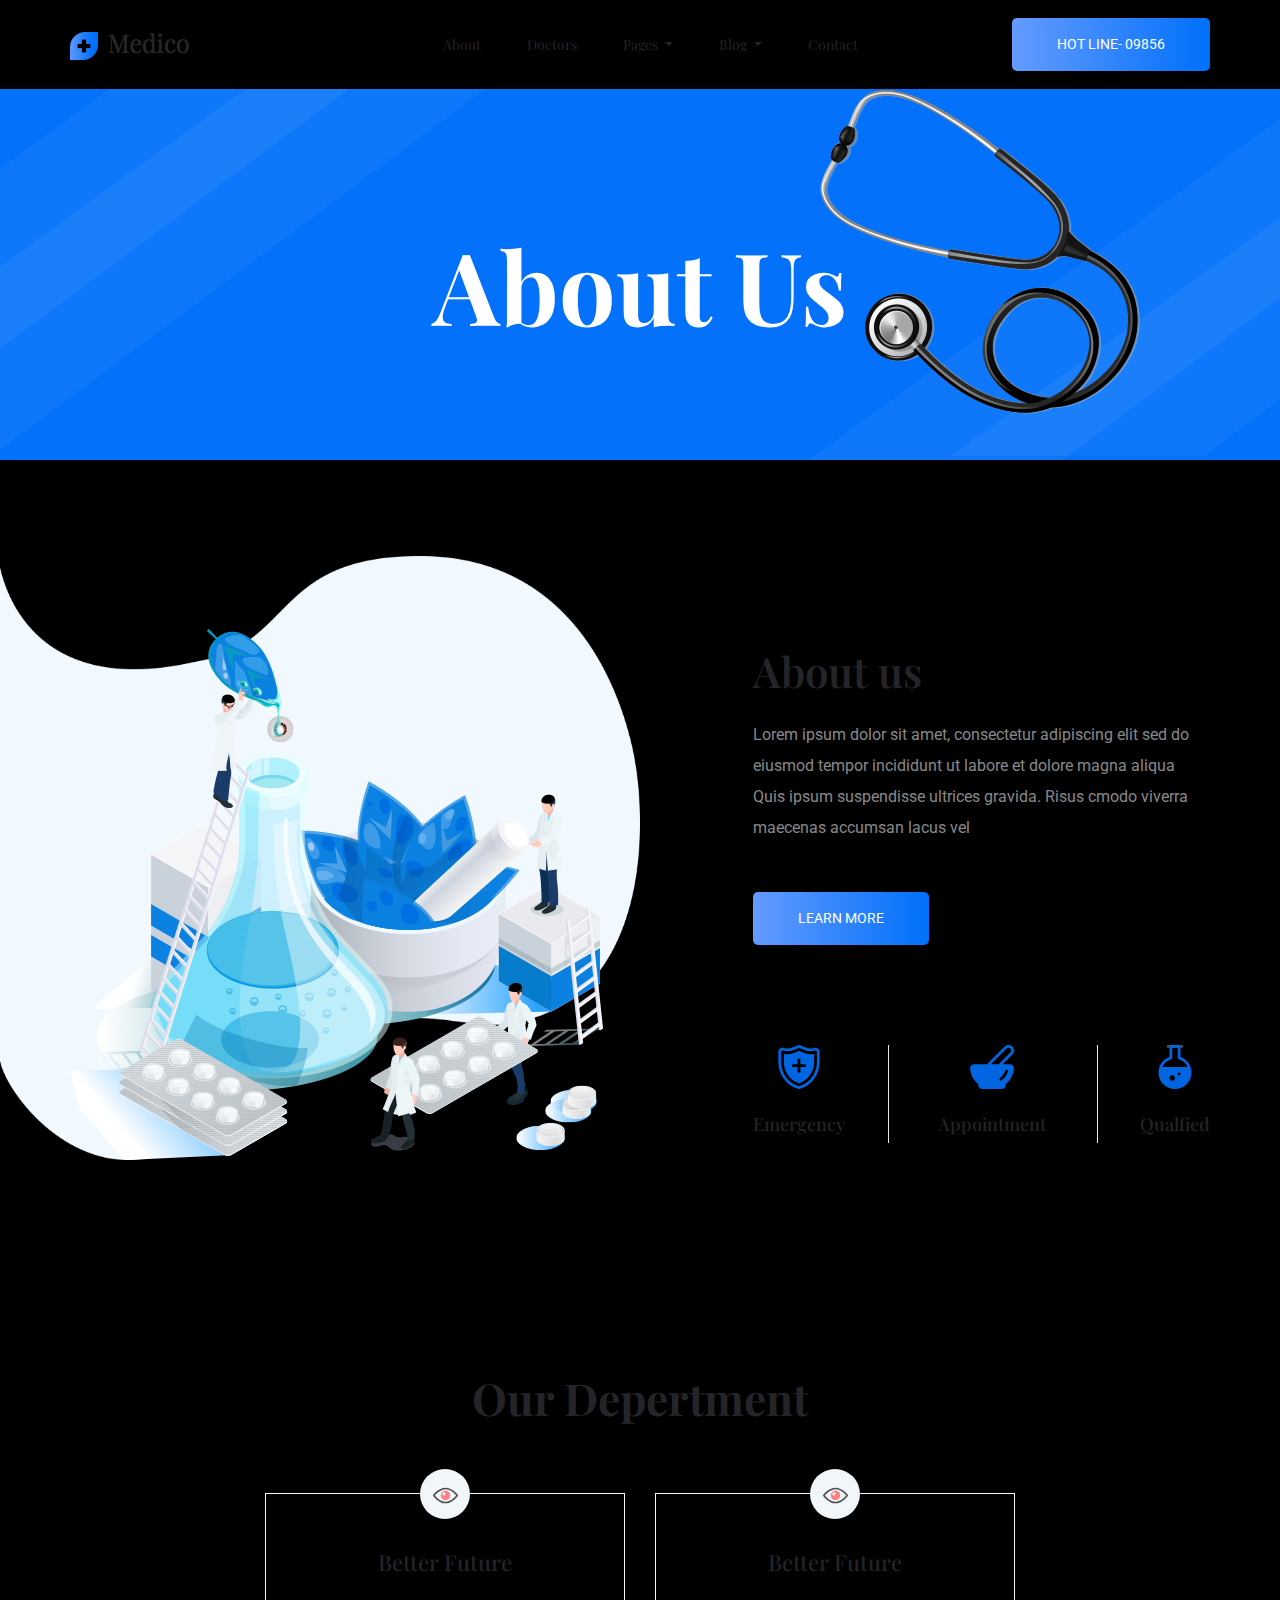
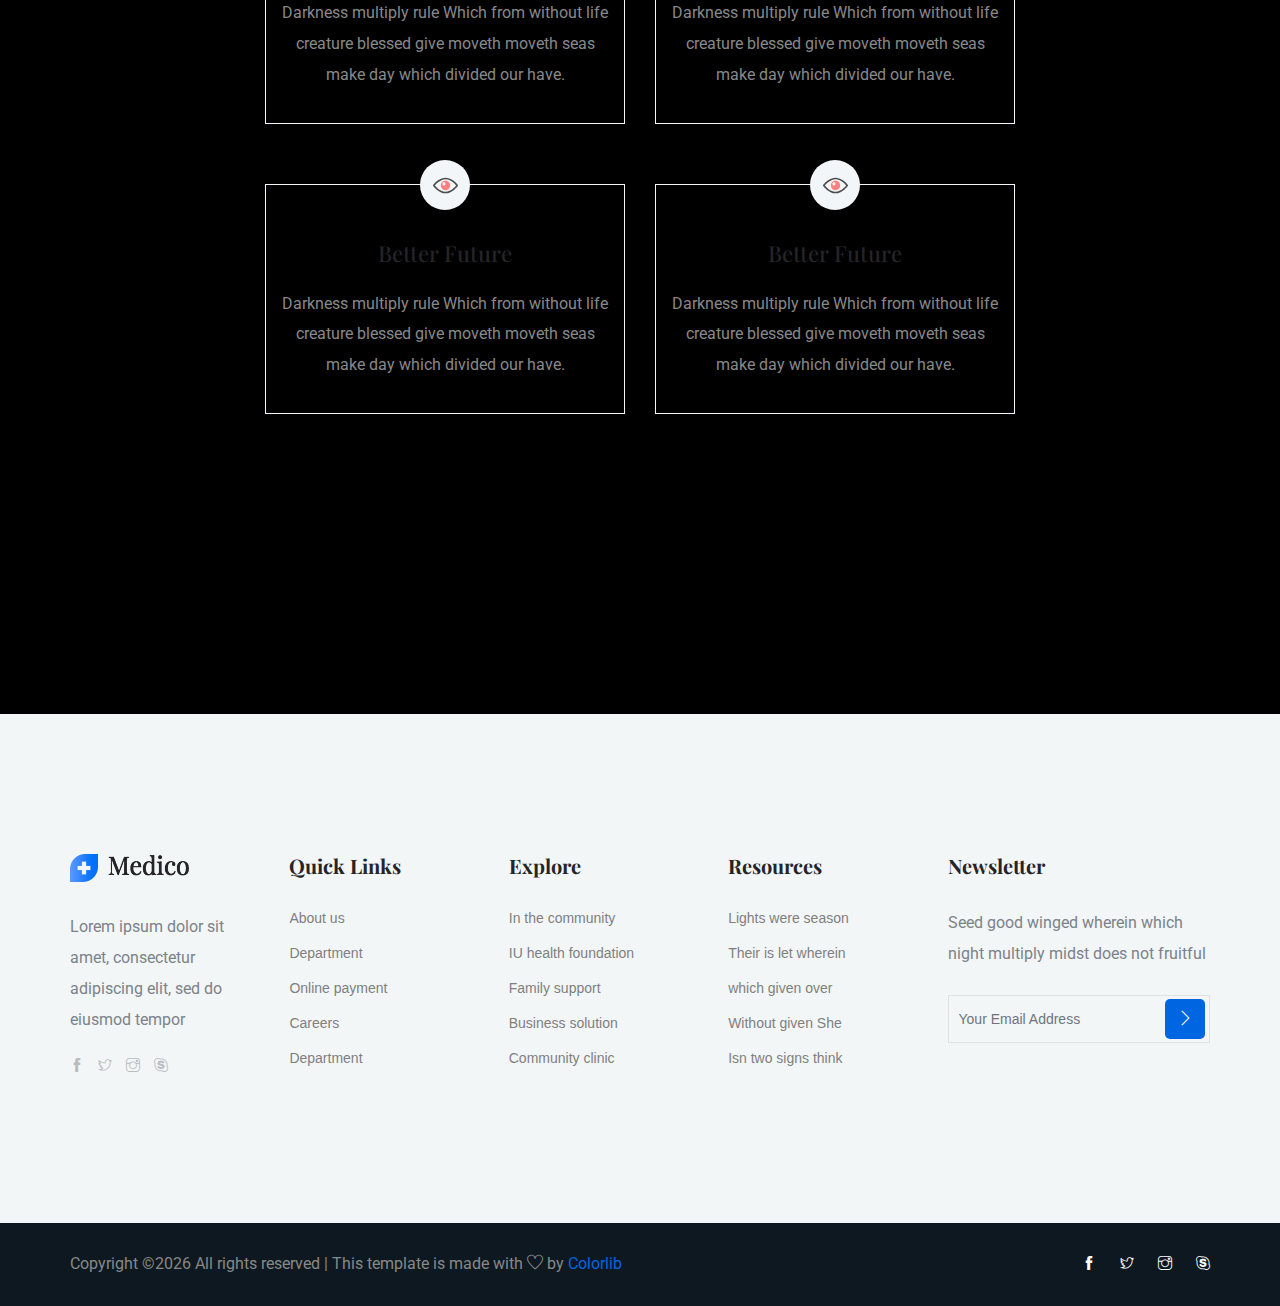
<file: about.html>
<!doctype html>
<html lang="en">

<head>
    <!-- Required meta tags -->
    <meta charset="utf-8">
    <meta name="viewport" content="width=device-width, initial-scale=1, shrink-to-fit=no">
    <title>medical</title>
    <link rel="icon" href="img/favicon.png">
    <!-- Bootstrap CSS -->
    <link rel="stylesheet" href="css/bootstrap.min.css">
    <!-- animate CSS -->
    <link rel="stylesheet" href="css/animate.css">
    <!-- owl carousel CSS -->
    <link rel="stylesheet" href="css/owl.carousel.min.css">
    <!-- themify CSS -->
    <link rel="stylesheet" href="css/themify-icons.css">
    <!-- flaticon CSS -->
    <link rel="stylesheet" href="css/flaticon.css">
    <!-- magnific popup CSS -->
    <link rel="stylesheet" href="css/magnific-popup.css">
    <!-- nice select CSS -->
    <link rel="stylesheet" href="css/nice-select.css">
    <!-- swiper CSS -->
    <link rel="stylesheet" href="css/slick.css">
    <!-- style CSS -->
    <link rel="stylesheet" href="css/style.css">
</head>

<body>
    <!--::header part start::-->
    <header class="main_menu">
        <div class="container">
            <div class="row align-items-center">
                <div class="col-lg-12">
                    <nav class="navbar navbar-expand-lg navbar-light">
                        <a class="navbar-brand" href="index.html"> <img src="img/logo.png" alt="logo"> </a>
                        <button class="navbar-toggler" type="button" data-toggle="collapse"
                            data-target="#navbarSupportedContent" aria-controls="navbarSupportedContent"
                            aria-expanded="false" aria-label="Toggle navigation">
                            <span class="navbar-toggler-icon"></span>
                        </button>

                        <div class="collapse navbar-collapse main-menu-item justify-content-center"
                            id="navbarSupportedContent">
                            <ul class="navbar-nav align-items-center">
                                <li class="nav-item active">
                                    <a class="nav-link" href="index.html">Home</a>
                                </li>
                                <li class="nav-item">
                                    <a class="nav-link" href="about.html">about</a>
                                </li>
                                <li class="nav-item">
                                    <a class="nav-link" href="Doctor.html">Doctors</a>
                                </li>

                                <li class="nav-item dropdown">
                                    <a class="nav-link dropdown-toggle" href="blog.html" id="navbarDropdown"
                                        role="button" data-toggle="dropdown" aria-haspopup="true" aria-expanded="false">
                                        Pages
                                    </a>
                                    <div class="dropdown-menu" aria-labelledby="navbarDropdown">
                                        <a class="dropdown-item" href="services.html">services</a>
                                        <a class="dropdown-item" href="dep.html">depertments</a>
                                        <a class="dropdown-item" href="elements.html">Elements</a>
                                    </div>
                                </li>
                                <li class="nav-item dropdown">
                                    <a class="nav-link dropdown-toggle" href="blog.html" id="navbarDropdown_1"
                                        role="button" data-toggle="dropdown" aria-haspopup="true" aria-expanded="false">
                                        blog
                                    </a>
                                    <div class="dropdown-menu" aria-labelledby="navbarDropdown_1">
                                        <a class="dropdown-item" href="blog.html">blog</a>
                                        <a class="dropdown-item" href="single-blog.html">Single blog</a>
                                    </div>
                                </li>

                                <li class="nav-item">
                                    <a class="nav-link" href="contact.html">Contact</a>
                                </li>
                            </ul>
                        </div>
                        <a class="btn_2 d-none d-lg-block" href="#">HOT LINE- 09856</a>
                    </nav>
                </div>
            </div>
        </div>
    </header>
    <!-- Header part end-->

    <!-- breadcrumb start-->
    <section class="breadcrumb_part breadcrumb_bg">
        <div class="container">
            <div class="row">
                <div class="col-lg-12">
                    <div class="breadcrumb_iner">
                        <div class="breadcrumb_iner_item">
                            <h2>about us</h2>
                        </div>
                    </div>
                </div>
            </div>
        </div>
    </section>
    <!-- breadcrumb start-->

    <!-- about us part start-->
    <section class="about_us single_about_padding">
        <div class="container">
            <div class="row justify-content-between align-items-center">
                <div class="col-md-6 col-lg-6">
                    <div class="about_us_img">
                        <img src="img/top_service.png" alt="">
                    </div>
                </div>
                <div class="col-md-6 col-lg-5">
                    <div class="about_us_text">
                        <h2>About us</h2>
                        <p>Lorem ipsum dolor sit amet, consectetur adipiscing elit sed
                            do eiusmod tempor incididunt ut labore et dolore magna aliqua
                            Quis ipsum suspendisse ultrices gravida. Risus cmodo viverra
                            maecenas accumsan lacus vel</p>
                        <a class="btn_2 " href="#">learn more</a>
                        <div class="banner_item">
                            <div class="single_item">
                                <img src="img/icon/banner_1.svg" alt="">
                                <h5>Emergency</h5>
                            </div>
                            <div class="single_item">
                                <img src="img/icon/banner_2.svg" alt="">
                                <h5>Appointment</h5>
                            </div>
                            <div class="single_item">
                                <img src="img/icon/banner_3.svg" alt="">
                                <h5>Qualfied</h5>
                            </div>
                        </div>
                    </div>
                </div>
            </div>
        </div>
    </section>
    <!-- about us part end-->

    <!-- our depertment part start-->
    <section class="our_depertment section_padding">
        <div class="container">
            <div class="row justify-content-center text-center">
                <div class="col-xl-12">
                    <div class="depertment_content">
                        <div class="row justify-content-center">
                            <div class="col-xl-8">
                                <h2>Our Depertment</h2>
                                <div class="row">
                                    <div class="col-lg-6 col-sm-6">
                                        <div class="single_our_depertment">
                                            <span class="our_depertment_icon"><img src="img/icon/feature_2.svg"
                                                    alt=""></span>
                                            <h4>Better Future</h4>
                                            <p>Darkness multiply rule Which from without life creature blessed
                                                give moveth moveth seas make day which divided our have.</p>
                                        </div>
                                    </div>
                                    <div class="col-lg-6 col-sm-6">
                                        <div class="single_our_depertment">
                                            <span class="our_depertment_icon"><img src="img/icon/feature_2.svg"
                                                    alt=""></span>
                                            <h4>Better Future</h4>
                                            <p>Darkness multiply rule Which from without life creature blessed
                                                give moveth moveth seas make day which divided our have.</p>
                                        </div>
                                    </div>
                                    <div class="col-lg-6 col-sm-6">
                                        <div class="single_our_depertment">
                                            <span class="our_depertment_icon"><img src="img/icon/feature_2.svg"
                                                    alt=""></span>
                                            <h4>Better Future</h4>
                                            <p>Darkness multiply rule Which from without life creature blessed
                                                give moveth moveth seas make day which divided our have.</p>
                                        </div>
                                    </div>
                                    <div class="col-lg-6 col-sm-6">
                                        <div class="single_our_depertment">
                                            <span class="our_depertment_icon"><img src="img/icon/feature_2.svg"
                                                    alt=""></span>
                                            <h4>Better Future</h4>
                                            <p>Darkness multiply rule Which from without life creature blessed
                                                give moveth moveth seas make day which divided our have.</p>
                                        </div>
                                    </div>
                                </div>
                            </div>
                        </div>

                    </div>
                </div>
            </div>
        </div>
    </section>
    <!-- our depertment part end-->

    <!-- footer part start-->
    <footer class="footer-area">
        <div class="footer section_padding">
            <div class="container">
                <div class="row justify-content-between">
                    <div class="col-xl-2 col-md-4 col-sm-6 single-footer-widget">
                        <a href="#" class="footer_logo"> <img src="img/logo.png" alt="#"> </a>
                        <p>Lorem ipsum dolor sit amet, consectetur adipiscing elit, sed do eiusmod tempor </p>
                        <div class="social_logo">
                            <a href="#"><i class="ti-facebook"></i></a>
                            <a href="#"> <i class="ti-twitter"></i> </a>
                            <a href="#"><i class="ti-instagram"></i></a>
                            <a href="#"><i class="ti-skype"></i></a>
                        </div>
                    </div>
                    <div class="col-xl-2 col-sm-6 col-md-4 single-footer-widget">
                        <h4>Quick Links</h4>
                        <ul>
                            <li><a href="#">About us</a></li>
                            <li><a href="#">Department</a></li>
                            <li><a href="#"> Online payment</a></li>
                            <li><a href="#">Careers</a></li>
                            <li><a href="#">Department</a></li>
                        </ul>
                    </div>
                    <div class="col-xl-2 col-sm-6 col-md-4 single-footer-widget">
                        <h4>Explore</h4>
                        <ul>
                            <li><a href="#">In the community</a></li>
                            <li><a href="#">IU health foundation</a></li>
                            <li><a href="#">Family support </a></li>
                            <li><a href="#">Business solution</a></li>
                            <li><a href="#">Community clinic</a></li>
                        </ul>
                    </div>
                    <div class="col-xl-2 col-sm-6 col-md-6 single-footer-widget">
                        <h4>Resources</h4>
                        <ul>
                            <li><a href="#">Lights were season</a></li>
                            <li><a href="#"> Their is let wherein</a></li>
                            <li><a href="#">which given over</a></li>
                            <li><a href="#">Without given She</a></li>
                            <li><a href="#">Isn two signs think</a></li>
                        </ul>
                    </div>
                    <div class="col-xl-3 col-sm-6 col-md-6 single-footer-widget">
                        <h4>Newsletter</h4>
                        <p>Seed good winged wherein which night multiply
                            midst does not fruitful</p>
                        <div class="form-wrap" id="mc_embed_signup">
                            <form target="_blank"
                                action="https://spondonit.us12.list-manage.com/subscribe/post?u=1462626880ade1ac87bd9c93a&amp;id=92a4423d01"
                                method="get" class="form-inline">
                                <input class="form-control" name="EMAIL" placeholder="Your Email Address"
                                    onfocus="this.placeholder = ''" onblur="this.placeholder = 'Your Email Address '"
                                    required="" type="email">
                                <button class="click-btn btn btn-default text-uppercase"> <i class="ti-angle-right"></i>
                                </button>
                                <div style="position: absolute; left: -5000px;">
                                    <input name="b_36c4fd991d266f23781ded980_aefe40901a" tabindex="-1" value=""
                                        type="text">
                                </div>

                                <div class="info"></div>
                            </form>
                        </div>
                    </div>
                </div>
            </div>
        </div>

        <div class="copyright_part">
            <div class="container">
                <div class="row align-items-center">
                    <p class="footer-text m-0 col-lg-8 col-md-12"><!-- Link back to Colorlib can't be removed. Template is licensed under CC BY 3.0. -->
Copyright &copy;<script>document.write(new Date().getFullYear());</script> All rights reserved | This template is made with <i class="ti-heart" aria-hidden="true"></i> by <a href="https://colorlib.com" target="_blank">Colorlib</a>
<!-- Link back to Colorlib can't be removed. Template is licensed under CC BY 3.0. -->
</p>
                    <div class="col-lg-4 col-md-12 text-center text-lg-right footer-social">
                        <a href="#"><i class="ti-facebook"></i></a>
                        <a href="#"> <i class="ti-twitter"></i> </a>
                        <a href="#"><i class="ti-instagram"></i></a>
                        <a href="#"><i class="ti-skype"></i></a>
                    </div>
                </div>
            </div>
        </div>
    </footer>

    <!-- footer part end-->

    <!-- jquery plugins here-->

    <script src="js/jquery-1.12.1.min.js"></script>
    <!-- popper js -->
    <script src="js/popper.min.js"></script>
    <!-- bootstrap js -->
    <script src="js/bootstrap.min.js"></script>
    <!-- owl carousel js -->
    <script src="js/owl.carousel.min.js"></script>
    <script src="js/jquery.nice-select.min.js"></script>
    <!-- contact js -->
    <script src="js/jquery.ajaxchimp.min.js"></script>
    <script src="js/jquery.form.js"></script>
    <script src="js/jquery.validate.min.js"></script>
    <script src="js/mail-script.js"></script>
    <script src="js/contact.js"></script>
    <!-- custom js -->
    <script src="js/custom.js"></script>
</body>

</html>
</file>
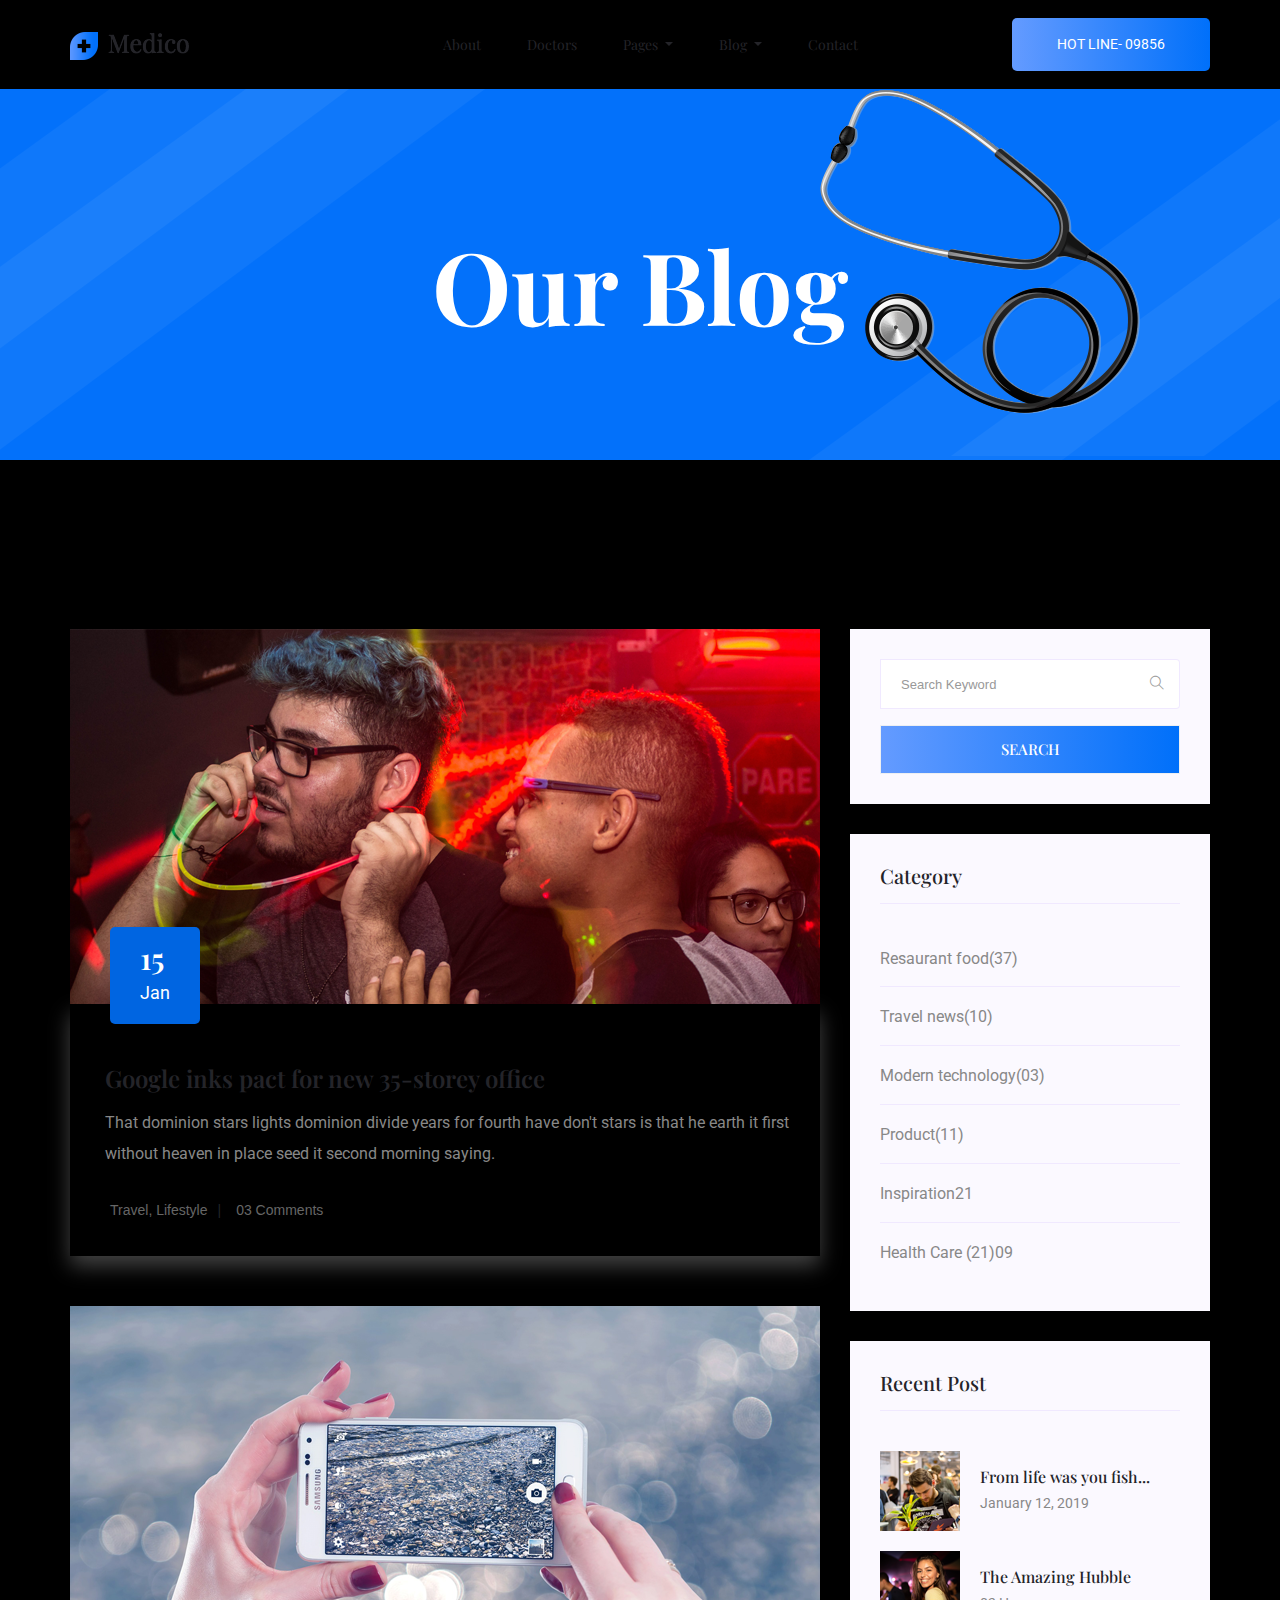
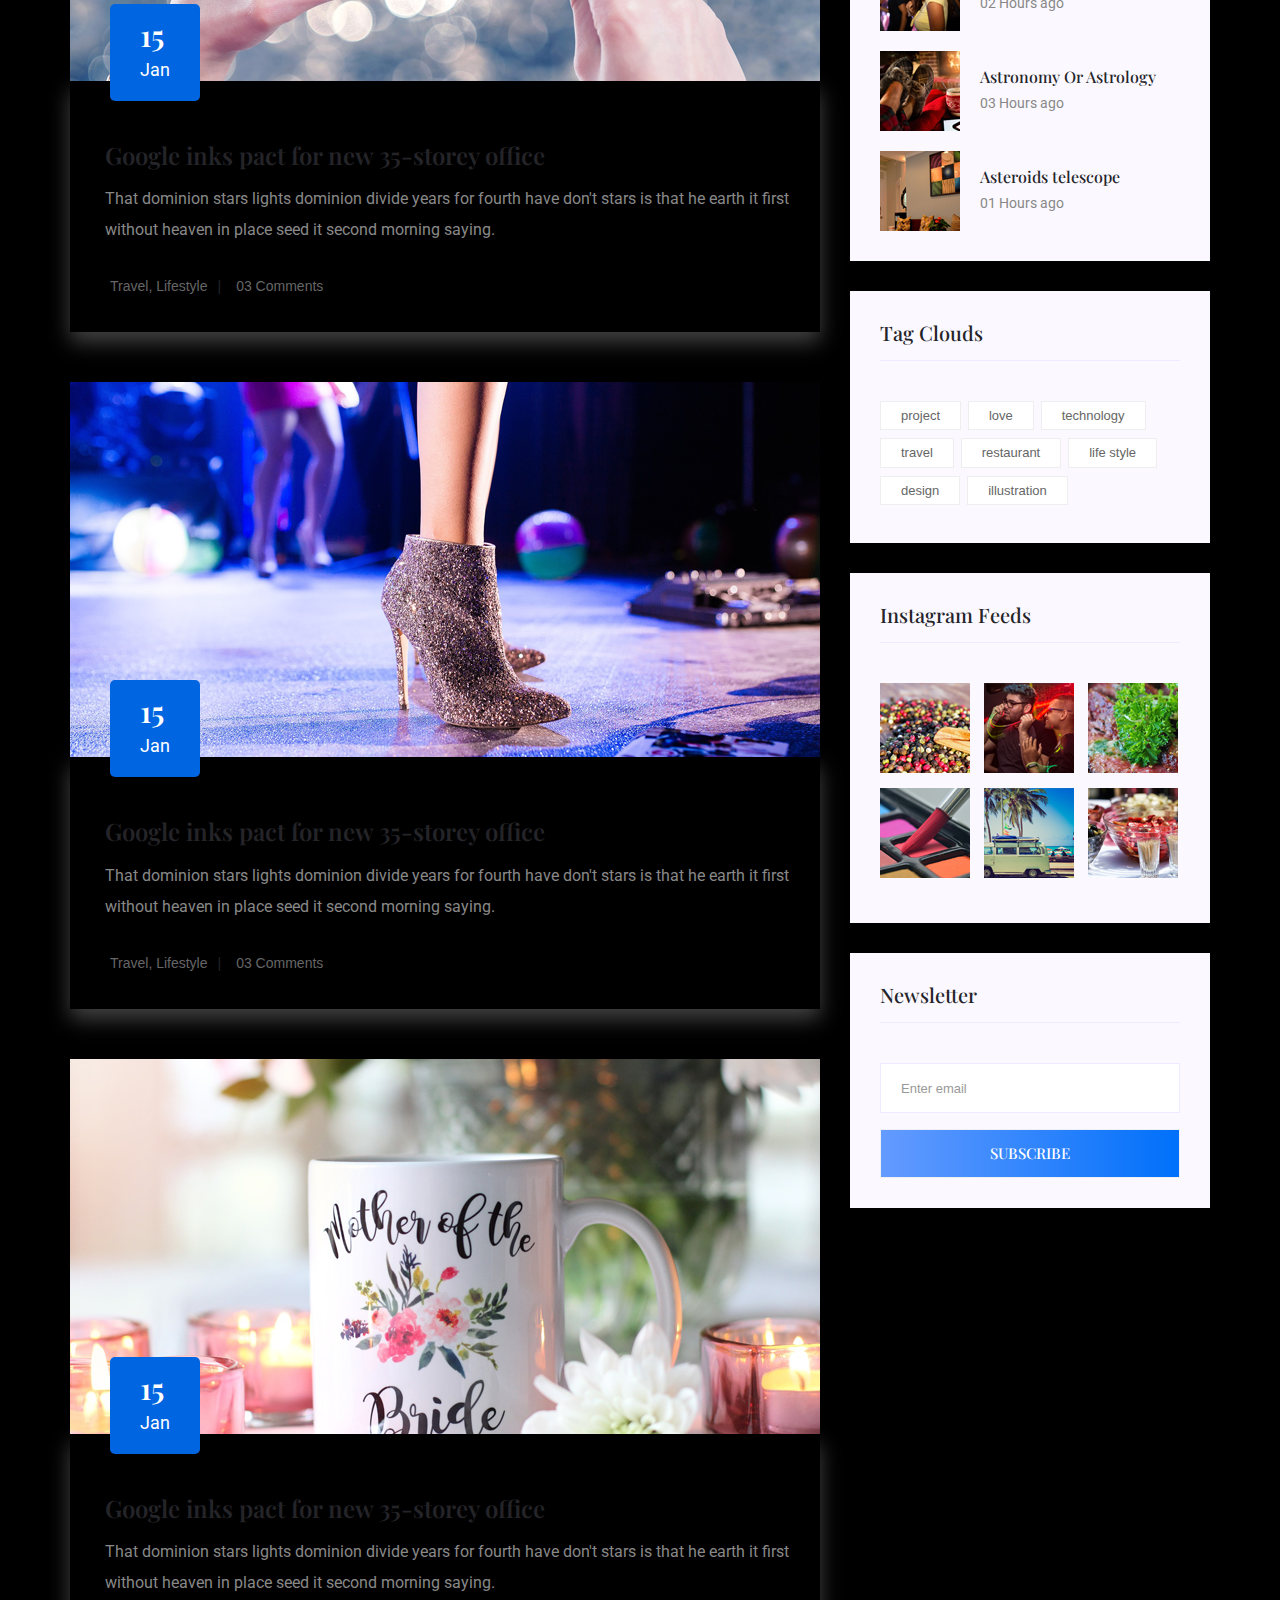
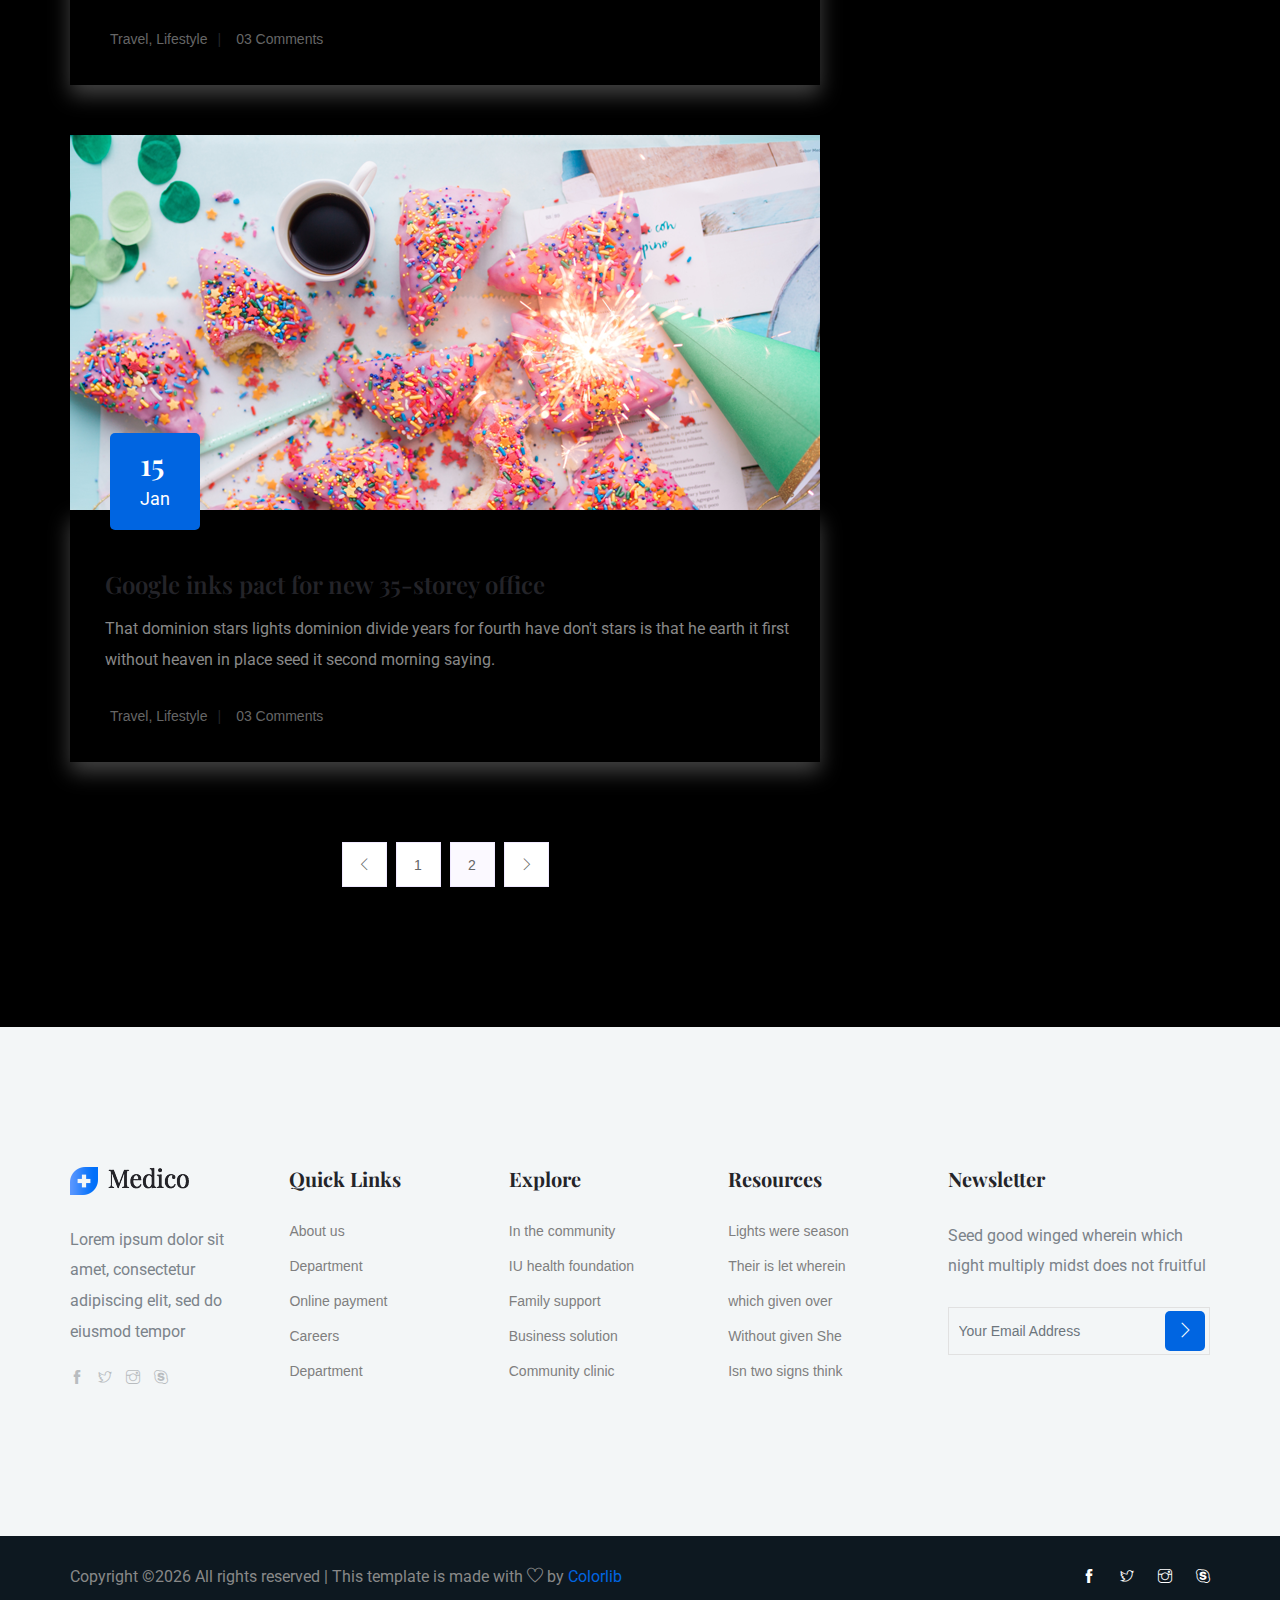
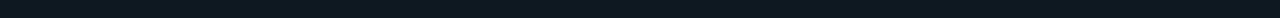
<file: blog.html>
<!doctype html>
<html lang="en">

<head>
    <!-- Required meta tags -->
    <meta charset="utf-8">
    <meta name="viewport" content="width=device-width, initial-scale=1, shrink-to-fit=no">
    <title>medical</title>
    <link rel="icon" href="img/favicon.png">
    <!-- Bootstrap CSS -->
    <link rel="stylesheet" href="css/bootstrap.min.css">
    <!-- animate CSS -->
    <link rel="stylesheet" href="css/animate.css">
    <!-- owl carousel CSS -->
    <link rel="stylesheet" href="css/owl.carousel.min.css">
    <!-- themify CSS -->
    <link rel="stylesheet" href="css/themify-icons.css">
    <!-- flaticon CSS -->
    <link rel="stylesheet" href="css/flaticon.css">
    <!-- magnific popup CSS -->
    <link rel="stylesheet" href="css/magnific-popup.css">
    <!-- nice select CSS -->
    <link rel="stylesheet" href="css/nice-select.css">
    <!-- swiper CSS -->
    <link rel="stylesheet" href="css/slick.css">
    <!-- style CSS -->
    <link rel="stylesheet" href="css/style.css">
</head>

<body>
    <!--::header part start::-->
    <header class="main_menu">
        <div class="container">
            <div class="row align-items-center">
                <div class="col-lg-12">
                    <nav class="navbar navbar-expand-lg navbar-light">
                        <a class="navbar-brand" href="index.html"> <img src="img/logo.png" alt="logo"> </a>
                        <button class="navbar-toggler" type="button" data-toggle="collapse"
                            data-target="#navbarSupportedContent" aria-controls="navbarSupportedContent"
                            aria-expanded="false" aria-label="Toggle navigation">
                            <span class="navbar-toggler-icon"></span>
                        </button>

                        <div class="collapse navbar-collapse main-menu-item justify-content-center"
                            id="navbarSupportedContent">
                            <ul class="navbar-nav align-items-center">
                                <li class="nav-item active">
                                    <a class="nav-link" href="index.html">Home</a>
                                </li>
                                <li class="nav-item">
                                    <a class="nav-link" href="about.html">about</a>
                                </li>
                                <li class="nav-item">
                                    <a class="nav-link" href="Doctor.html">Doctors</a>
                                </li>

                                <li class="nav-item dropdown">
                                    <a class="nav-link dropdown-toggle" href="blog.html" id="navbarDropdown"
                                        role="button" data-toggle="dropdown" aria-haspopup="true" aria-expanded="false">
                                        Pages
                                    </a>
                                    <div class="dropdown-menu" aria-labelledby="navbarDropdown">
                                        <a class="dropdown-item" href="services.html">services</a>
                                        <a class="dropdown-item" href="dep.html">depertments</a>
                                        <a class="dropdown-item" href="elements.html">Elements</a>
                                    </div>
                                </li>
                                <li class="nav-item dropdown">
                                    <a class="nav-link dropdown-toggle" href="blog.html" id="navbarDropdown_1"
                                        role="button" data-toggle="dropdown" aria-haspopup="true" aria-expanded="false">
                                        blog
                                    </a>
                                    <div class="dropdown-menu" aria-labelledby="navbarDropdown_1">
                                        <a class="dropdown-item" href="blog.html">blog</a>
                                        <a class="dropdown-item" href="single-blog.html">Single blog</a>
                                    </div>
                                </li>

                                <li class="nav-item">
                                    <a class="nav-link" href="contact.html">Contact</a>
                                </li>
                            </ul>
                        </div>
                        <a class="btn_2 d-none d-lg-block" href="#">HOT LINE- 09856</a>
                    </nav>
                </div>
            </div>
        </div>
    </header>
    <!-- Header part end-->

    <!-- breadcrumb start-->
    <section class="breadcrumb_part breadcrumb_bg">
        <div class="container">
            <div class="row">
                <div class="col-lg-12">
                    <div class="breadcrumb_iner">
                        <div class="breadcrumb_iner_item">
                            <h2>our blog</h2>
                        </div>
                    </div>
                </div>
            </div>
        </div>
    </section>
    <!-- breadcrumb start-->


    <!--================Blog Area =================-->
    <section class="blog_area section_padding">
        <div class="container">
            <div class="row">
                <div class="col-lg-8 mb-5 mb-lg-0">
                    <div class="blog_left_sidebar">
                        <article class="blog_item">
                            <div class="blog_item_img">
                                <img class="card-img rounded-0" src="img/blog/single_blog_1.png" alt="">
                                <a href="#" class="blog_item_date">
                                    <h3>15</h3>
                                    <p>Jan</p>
                                </a>
                            </div>

                            <div class="blog_details">
                                <a class="d-inline-block" href="single-blog.html">
                                    <h2>Google inks pact for new 35-storey office</h2>
                                </a>
                                <p>That dominion stars lights dominion divide years for fourth have don't stars is that
                                    he earth it first without heaven in place seed it second morning saying.</p>
                                <ul class="blog-info-link">
                                    <li><a href="#"><i class="far fa-user"></i> Travel, Lifestyle</a></li>
                                    <li><a href="#"><i class="far fa-comments"></i> 03 Comments</a></li>
                                </ul>
                            </div>
                        </article>

                        <article class="blog_item">
                            <div class="blog_item_img">
                                <img class="card-img rounded-0" src="img/blog/single_blog_2.png" alt="">
                                <a href="#" class="blog_item_date">
                                    <h3>15</h3>
                                    <p>Jan</p>
                                </a>
                            </div>

                            <div class="blog_details">
                                <a class="d-inline-block" href="single-blog.html">
                                    <h2>Google inks pact for new 35-storey office</h2>
                                </a>
                                <p>That dominion stars lights dominion divide years for fourth have don't stars is that
                                    he earth it first without heaven in place seed it second morning saying.</p>
                                <ul class="blog-info-link">
                                    <li><a href="#"><i class="far fa-user"></i> Travel, Lifestyle</a></li>
                                    <li><a href="#"><i class="far fa-comments"></i> 03 Comments</a></li>
                                </ul>
                            </div>
                        </article>

                        <article class="blog_item">
                            <div class="blog_item_img">
                                <img class="card-img rounded-0" src="img/blog/single_blog_3.png" alt="">
                                <a href="#" class="blog_item_date">
                                    <h3>15</h3>
                                    <p>Jan</p>
                                </a>
                            </div>

                            <div class="blog_details">
                                <a class="d-inline-block" href="single-blog.html">
                                    <h2>Google inks pact for new 35-storey office</h2>
                                </a>
                                <p>That dominion stars lights dominion divide years for fourth have don't stars is that
                                    he earth it first without heaven in place seed it second morning saying.</p>
                                <ul class="blog-info-link">
                                    <li><a href="#"><i class="far fa-user"></i> Travel, Lifestyle</a></li>
                                    <li><a href="#"><i class="far fa-comments"></i> 03 Comments</a></li>
                                </ul>
                            </div>
                        </article>

                        <article class="blog_item">
                            <div class="blog_item_img">
                                <img class="card-img rounded-0" src="img/blog/single_blog_4.png" alt="">
                                <a href="#" class="blog_item_date">
                                    <h3>15</h3>
                                    <p>Jan</p>
                                </a>
                            </div>

                            <div class="blog_details">
                                <a class="d-inline-block" href="single-blog.html">
                                    <h2>Google inks pact for new 35-storey office</h2>
                                </a>
                                <p>That dominion stars lights dominion divide years for fourth have don't stars is that
                                    he earth it first without heaven in place seed it second morning saying.</p>
                                <ul class="blog-info-link">
                                    <li><a href="#"><i class="far fa-user"></i> Travel, Lifestyle</a></li>
                                    <li><a href="#"><i class="far fa-comments"></i> 03 Comments</a></li>
                                </ul>
                            </div>
                        </article>

                        <article class="blog_item">
                            <div class="blog_item_img">
                                <img class="card-img rounded-0" src="img/blog/single_blog_5.png" alt="">
                                <a href="#" class="blog_item_date">
                                    <h3>15</h3>
                                    <p>Jan</p>
                                </a>
                            </div>

                            <div class="blog_details">
                                <a class="d-inline-block" href="single-blog.html">
                                    <h2>Google inks pact for new 35-storey office</h2>
                                </a>
                                <p>That dominion stars lights dominion divide years for fourth have don't stars is that
                                    he earth it first without heaven in place seed it second morning saying.</p>
                                <ul class="blog-info-link">
                                    <li><a href="#"><i class="far fa-user"></i> Travel, Lifestyle</a></li>
                                    <li><a href="#"><i class="far fa-comments"></i> 03 Comments</a></li>
                                </ul>
                            </div>
                        </article>

                        <nav class="blog-pagination justify-content-center d-flex">
                            <ul class="pagination">
                                <li class="page-item">
                                    <a href="#" class="page-link" aria-label="Previous">
                                        <i class="ti-angle-left"></i>
                                    </a>
                                </li>
                                <li class="page-item">
                                    <a href="#" class="page-link">1</a>
                                </li>
                                <li class="page-item active">
                                    <a href="#" class="page-link">2</a>
                                </li>
                                <li class="page-item">
                                    <a href="#" class="page-link" aria-label="Next">
                                        <i class="ti-angle-right"></i>
                                    </a>
                                </li>
                            </ul>
                        </nav>
                    </div>
                </div>
                <div class="col-lg-4">
                    <div class="blog_right_sidebar">
                        <aside class="single_sidebar_widget search_widget">
                            <form action="#">
                                <div class="form-group">
                                    <div class="input-group mb-3">
                                        <input type="text" class="form-control" placeholder='Search Keyword'
                                            onfocus="this.placeholder = ''"
                                            onblur="this.placeholder = 'Search Keyword'">
                                        <div class="input-group-append">
                                            <button class="btn" type="button"><i class="ti-search"></i></button>
                                        </div>
                                    </div>
                                </div>
                                <button class="button rounded-0 primary-bg text-white w-100 btn_1"
                                    type="submit">Search</button>
                            </form>
                        </aside>

                        <aside class="single_sidebar_widget post_category_widget">
                            <h4 class="widget_title">Category</h4>
                            <ul class="list cat-list">
                                <li>
                                    <a href="#" class="d-flex">
                                        <p>Resaurant food</p>
                                        <p>(37)</p>
                                    </a>
                                </li>
                                <li>
                                    <a href="#" class="d-flex">
                                        <p>Travel news</p>
                                        <p>(10)</p>
                                    </a>
                                </li>
                                <li>
                                    <a href="#" class="d-flex">
                                        <p>Modern technology</p>
                                        <p>(03)</p>
                                    </a>
                                </li>
                                <li>
                                    <a href="#" class="d-flex">
                                        <p>Product</p>
                                        <p>(11)</p>
                                    </a>
                                </li>
                                <li>
                                    <a href="#" class="d-flex">
                                        <p>Inspiration</p>
                                        <p>21</p>
                                    </a>
                                </li>
                                <li>
                                    <a href="#" class="d-flex">
                                        <p>Health Care (21)</p>
                                        <p>09</p>
                                    </a>
                                </li>
                            </ul>
                        </aside>

                        <aside class="single_sidebar_widget popular_post_widget">
                            <h3 class="widget_title">Recent Post</h3>
                            <div class="media post_item">
                                <img src="img/post/post_1.png" alt="post">
                                <div class="media-body">
                                    <a href="single-blog.html">
                                        <h3>From life was you fish...</h3>
                                    </a>
                                    <p>January 12, 2019</p>
                                </div>
                            </div>
                            <div class="media post_item">
                                <img src="img/post/post_2.png" alt="post">
                                <div class="media-body">
                                    <a href="single-blog.html">
                                        <h3>The Amazing Hubble</h3>
                                    </a>
                                    <p>02 Hours ago</p>
                                </div>
                            </div>
                            <div class="media post_item">
                                <img src="img/post/post_3.png" alt="post">
                                <div class="media-body">
                                    <a href="single-blog.html">
                                        <h3>Astronomy Or Astrology</h3>
                                    </a>
                                    <p>03 Hours ago</p>
                                </div>
                            </div>
                            <div class="media post_item">
                                <img src="img/post/post_4.png" alt="post">
                                <div class="media-body">
                                    <a href="single-blog.html">
                                        <h3>Asteroids telescope</h3>
                                    </a>
                                    <p>01 Hours ago</p>
                                </div>
                            </div>
                        </aside>
                        <aside class="single_sidebar_widget tag_cloud_widget">
                            <h4 class="widget_title">Tag Clouds</h4>
                            <ul class="list">
                                <li>
                                    <a href="#">project</a>
                                </li>
                                <li>
                                    <a href="#">love</a>
                                </li>
                                <li>
                                    <a href="#">technology</a>
                                </li>
                                <li>
                                    <a href="#">travel</a>
                                </li>
                                <li>
                                    <a href="#">restaurant</a>
                                </li>
                                <li>
                                    <a href="#">life style</a>
                                </li>
                                <li>
                                    <a href="#">design</a>
                                </li>
                                <li>
                                    <a href="#">illustration</a>
                                </li>
                            </ul>
                        </aside>


                        <aside class="single_sidebar_widget instagram_feeds">
                            <h4 class="widget_title">Instagram Feeds</h4>
                            <ul class="instagram_row flex-wrap">
                                <li>
                                    <a href="#">
                                        <img class="img-fluid" src="img/post/post_5.png" alt="">
                                    </a>
                                </li>
                                <li>
                                    <a href="#">
                                        <img class="img-fluid" src="img/post/post_6.png" alt="">
                                    </a>
                                </li>
                                <li>
                                    <a href="#">
                                        <img class="img-fluid" src="img/post/post_7.png" alt="">
                                    </a>
                                </li>
                                <li>
                                    <a href="#">
                                        <img class="img-fluid" src="img/post/post_8.png" alt="">
                                    </a>
                                </li>
                                <li>
                                    <a href="#">
                                        <img class="img-fluid" src="img/post/post_9.png" alt="">
                                    </a>
                                </li>
                                <li>
                                    <a href="#">
                                        <img class="img-fluid" src="img/post/post_10.png" alt="">
                                    </a>
                                </li>
                            </ul>
                        </aside>


                        <aside class="single_sidebar_widget newsletter_widget">
                            <h4 class="widget_title">Newsletter</h4>

                            <form action="#">
                                <div class="form-group">
                                    <input type="email" class="form-control" onfocus="this.placeholder = ''"
                                        onblur="this.placeholder = 'Enter email'" placeholder='Enter email' required>
                                </div>
                                <button class="button rounded-0 primary-bg text-white w-100 btn_1"
                                    type="submit">Subscribe</button>
                            </form>
                        </aside>
                    </div>
                </div>
            </div>
        </div>
    </section>
    <!--================Blog Area =================-->

    <!-- footer part start-->
    <footer class="footer-area">
        <div class="footer section_padding">
            <div class="container">
                <div class="row justify-content-between">
                    <div class="col-xl-2 col-md-4 col-sm-6 single-footer-widget">
                        <a href="#" class="footer_logo"> <img src="img/logo.png" alt="#"> </a>
                        <p>Lorem ipsum dolor sit amet, consectetur adipiscing elit, sed do eiusmod tempor </p>
                        <div class="social_logo">
                            <a href="#"><i class="ti-facebook"></i></a>
                            <a href="#"> <i class="ti-twitter"></i> </a>
                            <a href="#"><i class="ti-instagram"></i></a>
                            <a href="#"><i class="ti-skype"></i></a>
                        </div>
                    </div>
                    <div class="col-xl-2 col-sm-6 col-md-4 single-footer-widget">
                        <h4>Quick Links</h4>
                        <ul>
                            <li><a href="#">About us</a></li>
                            <li><a href="#">Department</a></li>
                            <li><a href="#"> Online payment</a></li>
                            <li><a href="#">Careers</a></li>
                            <li><a href="#">Department</a></li>
                        </ul>
                    </div>
                    <div class="col-xl-2 col-sm-6 col-md-4 single-footer-widget">
                        <h4>Explore</h4>
                        <ul>
                            <li><a href="#">In the community</a></li>
                            <li><a href="#">IU health foundation</a></li>
                            <li><a href="#">Family support </a></li>
                            <li><a href="#">Business solution</a></li>
                            <li><a href="#">Community clinic</a></li>
                        </ul>
                    </div>
                    <div class="col-xl-2 col-sm-6 col-md-6 single-footer-widget">
                        <h4>Resources</h4>
                        <ul>
                            <li><a href="#">Lights were season</a></li>
                            <li><a href="#"> Their is let wherein</a></li>
                            <li><a href="#">which given over</a></li>
                            <li><a href="#">Without given She</a></li>
                            <li><a href="#">Isn two signs think</a></li>
                        </ul>
                    </div>
                    <div class="col-xl-3 col-sm-6 col-md-6 single-footer-widget">
                        <h4>Newsletter</h4>
                        <p>Seed good winged wherein which night multiply
                            midst does not fruitful</p>
                        <div class="form-wrap" id="mc_embed_signup">
                            <form target="_blank"
                                action="https://spondonit.us12.list-manage.com/subscribe/post?u=1462626880ade1ac87bd9c93a&amp;id=92a4423d01"
                                method="get" class="form-inline">
                                <input class="form-control" name="EMAIL" placeholder="Your Email Address"
                                    onfocus="this.placeholder = ''" onblur="this.placeholder = 'Your Email Address '"
                                    required="" type="email">
                                <button class="click-btn btn btn-default text-uppercase"> <i class="ti-angle-right"></i>
                                </button>
                                <div style="position: absolute; left: -5000px;">
                                    <input name="b_36c4fd991d266f23781ded980_aefe40901a" tabindex="-1" value=""
                                        type="text">
                                </div>

                                <div class="info"></div>
                            </form>
                        </div>
                    </div>
                </div>
            </div>
        </div>

        <div class="copyright_part">
            <div class="container">
                <div class="row align-items-center">
                    <p class="footer-text m-0 col-lg-8 col-md-12"><!-- Link back to Colorlib can't be removed. Template is licensed under CC BY 3.0. -->
Copyright &copy;<script>document.write(new Date().getFullYear());</script> All rights reserved | This template is made with <i class="ti-heart" aria-hidden="true"></i> by <a href="https://colorlib.com" target="_blank">Colorlib</a>
<!-- Link back to Colorlib can't be removed. Template is licensed under CC BY 3.0. -->
</p>
                    <div class="col-lg-4 col-md-12 text-center text-lg-right footer-social">
                        <a href="#"><i class="ti-facebook"></i></a>
                        <a href="#"> <i class="ti-twitter"></i> </a>
                        <a href="#"><i class="ti-instagram"></i></a>
                        <a href="#"><i class="ti-skype"></i></a>
                    </div>
                </div>
            </div>
        </div>
    </footer>

    <!-- footer part end-->

    <!-- jquery plugins here-->

    <script src="js/jquery-1.12.1.min.js"></script>
    <!-- popper js -->
    <script src="js/popper.min.js"></script>
    <!-- bootstrap js -->
    <script src="js/bootstrap.min.js"></script>
    <!-- owl carousel js -->
    <script src="js/owl.carousel.min.js"></script>
    <script src="js/jquery.nice-select.min.js"></script>
    <!-- contact js -->
    <script src="js/jquery.ajaxchimp.min.js"></script>
    <script src="js/jquery.form.js"></script>
    <script src="js/jquery.validate.min.js"></script>
    <script src="js/mail-script.js"></script>
    <script src="js/contact.js"></script>
    <!-- custom js -->
    <script src="js/custom.js"></script>
</body>

</html>
</file>
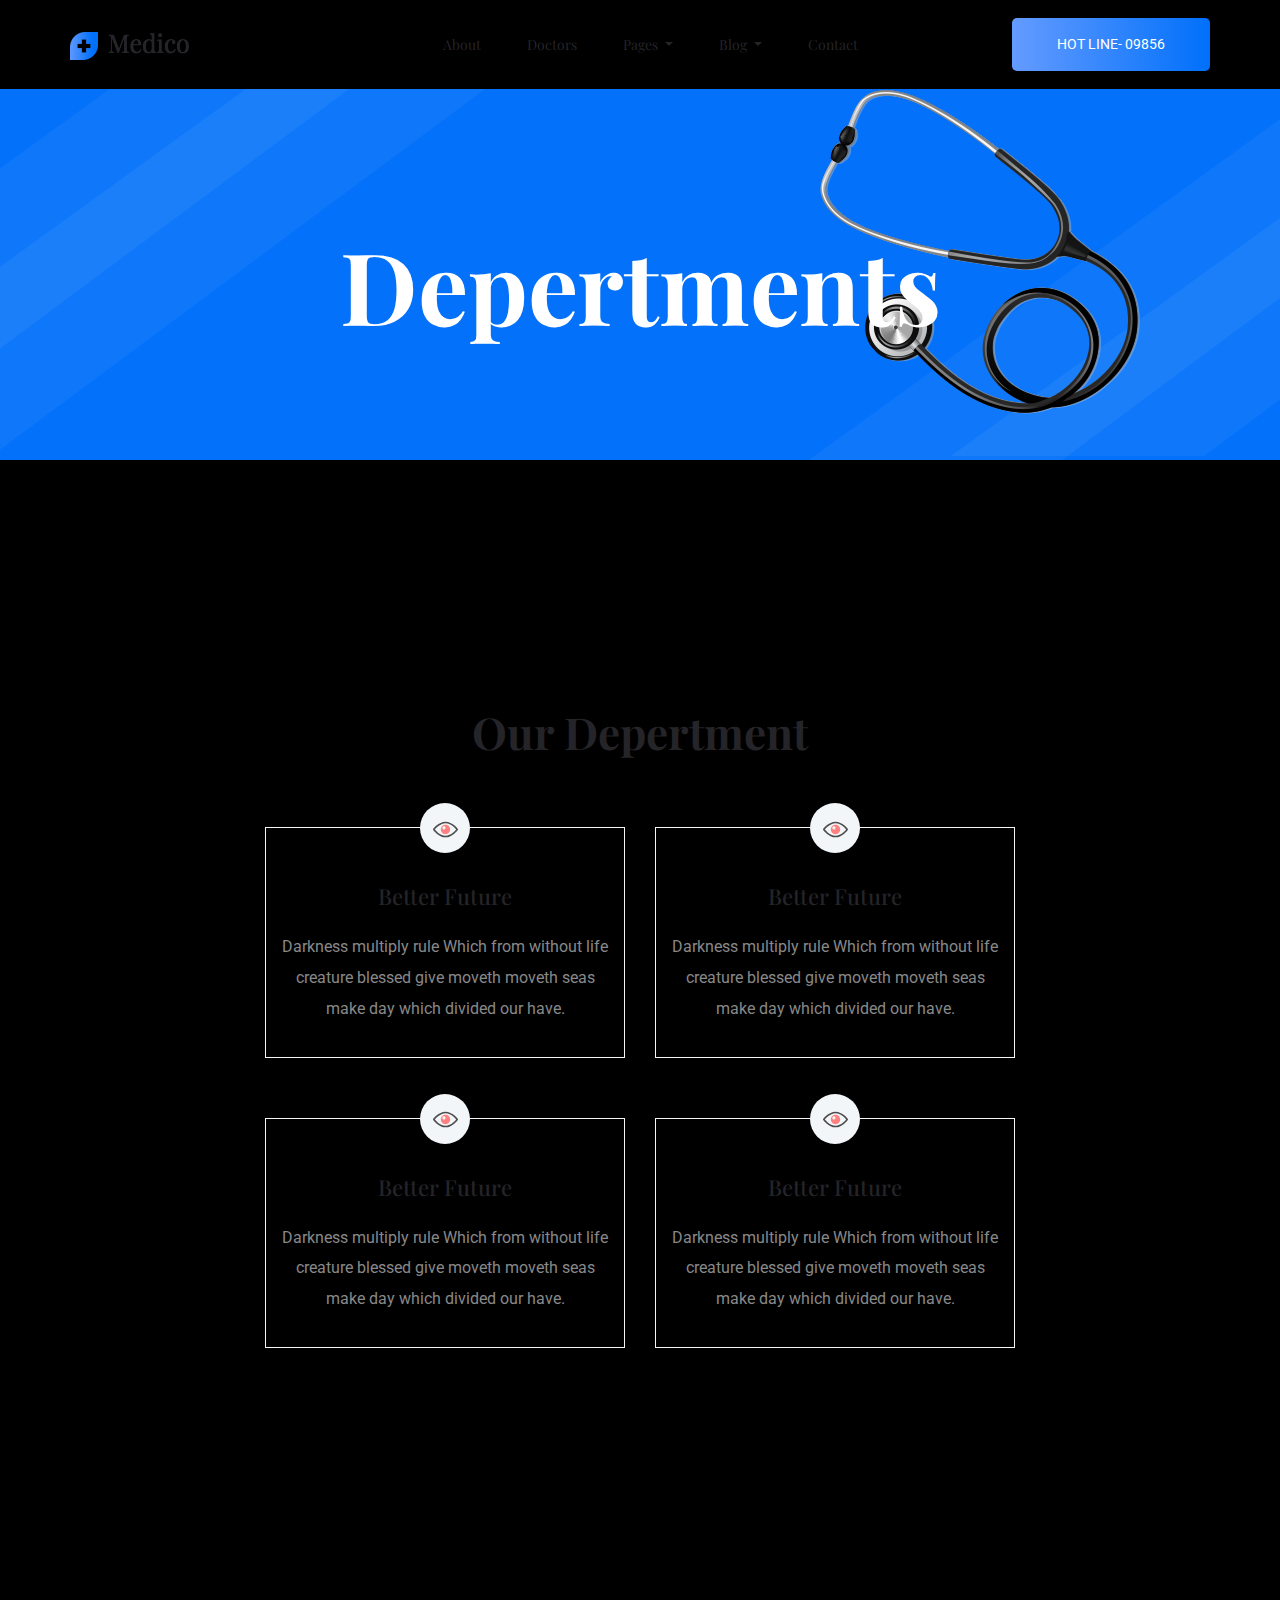
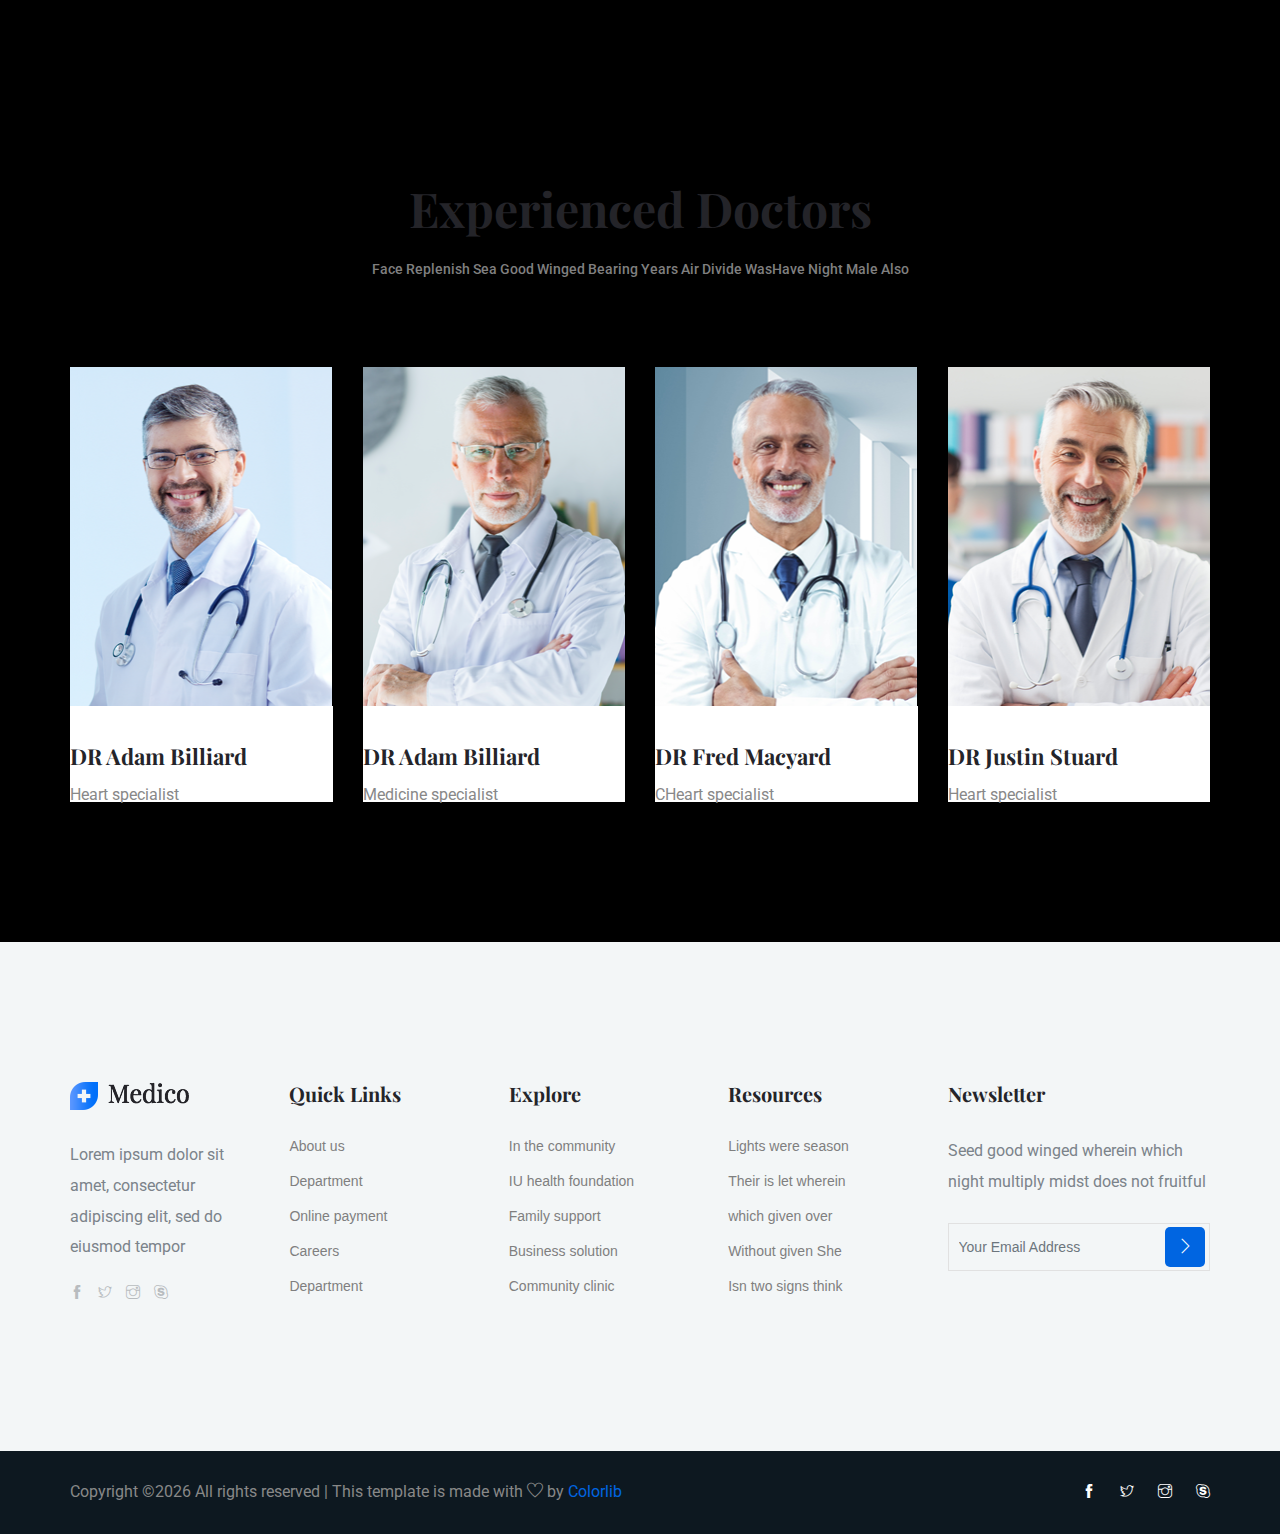
<file: dep.html>
<!doctype html>
<html lang="en">

<head>
    <!-- Required meta tags -->
    <meta charset="utf-8">
    <meta name="viewport" content="width=device-width, initial-scale=1, shrink-to-fit=no">
    <title>medical</title>
    <link rel="icon" href="img/favicon.png">
    <!-- Bootstrap CSS -->
    <link rel="stylesheet" href="css/bootstrap.min.css">
    <!-- animate CSS -->
    <link rel="stylesheet" href="css/animate.css">
    <!-- owl carousel CSS -->
    <link rel="stylesheet" href="css/owl.carousel.min.css">
    <!-- themify CSS -->
    <link rel="stylesheet" href="css/themify-icons.css">
    <!-- flaticon CSS -->
    <link rel="stylesheet" href="css/flaticon.css">
    <!-- magnific popup CSS -->
    <link rel="stylesheet" href="css/magnific-popup.css">
    <!-- nice select CSS -->
    <link rel="stylesheet" href="css/nice-select.css">
    <!-- swiper CSS -->
    <link rel="stylesheet" href="css/slick.css">
    <!-- style CSS -->
    <link rel="stylesheet" href="css/style.css">
</head>

<body>
    <!--::header part start::-->
    <header class="main_menu">
        <div class="container">
            <div class="row align-items-center">
                <div class="col-lg-12">
                    <nav class="navbar navbar-expand-lg navbar-light">
                        <a class="navbar-brand" href="index.html"> <img src="img/logo.png" alt="logo"> </a>
                        <button class="navbar-toggler" type="button" data-toggle="collapse"
                            data-target="#navbarSupportedContent" aria-controls="navbarSupportedContent"
                            aria-expanded="false" aria-label="Toggle navigation">
                            <span class="navbar-toggler-icon"></span>
                        </button>

                        <div class="collapse navbar-collapse main-menu-item justify-content-center"
                            id="navbarSupportedContent">
                            <ul class="navbar-nav align-items-center">
                                <li class="nav-item active">
                                    <a class="nav-link" href="index.html">Home</a>
                                </li>
                                <li class="nav-item">
                                    <a class="nav-link" href="about.html">about</a>
                                </li>
                                <li class="nav-item">
                                    <a class="nav-link" href="Doctor.html">Doctors</a>
                                </li>

                                <li class="nav-item dropdown">
                                    <a class="nav-link dropdown-toggle" href="blog.html" id="navbarDropdown"
                                        role="button" data-toggle="dropdown" aria-haspopup="true" aria-expanded="false">
                                        Pages
                                    </a>
                                    <div class="dropdown-menu" aria-labelledby="navbarDropdown">
                                        <a class="dropdown-item" href="services.html">services</a>
                                        <a class="dropdown-item" href="dep.html">depertments</a>
                                        <a class="dropdown-item" href="elements.html">Elements</a>
                                    </div>
                                </li>
                                <li class="nav-item dropdown">
                                    <a class="nav-link dropdown-toggle" href="blog.html" id="navbarDropdown_1"
                                        role="button" data-toggle="dropdown" aria-haspopup="true" aria-expanded="false">
                                        blog
                                    </a>
                                    <div class="dropdown-menu" aria-labelledby="navbarDropdown_1">
                                        <a class="dropdown-item" href="blog.html">blog</a>
                                        <a class="dropdown-item" href="single-blog.html">Single blog</a>
                                    </div>
                                </li>

                                <li class="nav-item">
                                    <a class="nav-link" href="contact.html">Contact</a>
                                </li>
                            </ul>
                        </div>
                        <a class="btn_2 d-none d-lg-block" href="#">HOT LINE- 09856</a>
                    </nav>
                </div>
            </div>
        </div>
    </header>
    <!-- Header part end-->

    <!-- breadcrumb start-->
    <section class="breadcrumb_part breadcrumb_bg">
        <div class="container">
            <div class="row">
                <div class="col-lg-12">
                    <div class="breadcrumb_iner">
                        <div class="breadcrumb_iner_item">
                            <h2>depertments</h2>
                        </div>
                    </div>
                </div>
            </div>
        </div>
    </section>
    <!-- breadcrumb start-->

    <!-- our depertment part start-->
    <section class="our_depertment section_padding single_pepertment_page">
        <div class="container">
            <div class="row justify-content-center text-center">
                <div class="col-xl-12">
                    <div class="depertment_content">
                        <div class="row justify-content-center">
                            <div class="col-xl-8">
                                <h2>Our Depertment</h2>
                                <div class="row">
                                    <div class="col-lg-6 col-sm-6">
                                        <div class="single_our_depertment">
                                            <span class="our_depertment_icon"><img src="img/icon/feature_2.svg"
                                                    alt=""></span>
                                            <h4>Better Future</h4>
                                            <p>Darkness multiply rule Which from without life creature blessed
                                                give moveth moveth seas make day which divided our have.</p>
                                        </div>
                                    </div>
                                    <div class="col-lg-6 col-sm-6">
                                        <div class="single_our_depertment">
                                            <span class="our_depertment_icon"><img src="img/icon/feature_2.svg"
                                                    alt=""></span>
                                            <h4>Better Future</h4>
                                            <p>Darkness multiply rule Which from without life creature blessed
                                                give moveth moveth seas make day which divided our have.</p>
                                        </div>
                                    </div>
                                    <div class="col-lg-6 col-sm-6">
                                        <div class="single_our_depertment">
                                            <span class="our_depertment_icon"><img src="img/icon/feature_2.svg"
                                                    alt=""></span>
                                            <h4>Better Future</h4>
                                            <p>Darkness multiply rule Which from without life creature blessed
                                                give moveth moveth seas make day which divided our have.</p>
                                        </div>
                                    </div>
                                    <div class="col-lg-6 col-sm-6">
                                        <div class="single_our_depertment">
                                            <span class="our_depertment_icon"><img src="img/icon/feature_2.svg"
                                                    alt=""></span>
                                            <h4>Better Future</h4>
                                            <p>Darkness multiply rule Which from without life creature blessed
                                                give moveth moveth seas make day which divided our have.</p>
                                        </div>
                                    </div>
                                </div>
                            </div>
                        </div>

                    </div>
                </div>
            </div>
        </div>
    </section>
    <!-- our depertment part end-->

    <!--::doctor_part start::-->
    <section class="doctor_part section_padding">
        <div class="container">
            <div class="row justify-content-center">
                <div class="col-xl-8">
                    <div class="section_tittle text-center">
                        <h2> Experienced Doctors</h2>
                        <p>Face replenish sea good winged bearing years air divide wasHave night male also</p>
                    </div>
                </div>
            </div>
            <div class="row">
                <div class="col-sm-6 col-lg-3">
                    <div class="single_blog_item">
                        <div class="single_blog_img">
                            <img src="img/doctor/doctor_1.png" alt="doctor">
                            <div class="social_icon">
                                <ul>
                                    <li><a href="#"> <i class="ti-facebook"></i> </a></li>
                                    <li><a href="#"> <i class="ti-twitter-alt"></i> </a></li>
                                    <li><a href="#"> <i class="ti-instagram"></i> </a></li>
                                    <li><a href="#"> <i class="ti-skype"></i> </a></li>
                                </ul>
                            </div>
                        </div>
                        <div class="single_text">
                            <div class="single_blog_text">
                                <h3>DR Adam Billiard</h3>
                                <p>Heart specialist</p>
                            </div>
                        </div>
                    </div>
                </div>
                <div class="col-sm-6 col-lg-3">
                    <div class="single_blog_item">
                        <div class="single_blog_img">
                            <img src="img/doctor/doctor_4.png" alt="doctor">
                            <div class="social_icon">
                                <ul>
                                    <li><a href="#"> <i class="ti-facebook"></i> </a></li>
                                    <li><a href="#"> <i class="ti-twitter-alt"></i> </a></li>
                                    <li><a href="#"> <i class="ti-instagram"></i> </a></li>
                                    <li><a href="#"> <i class="ti-skype"></i> </a></li>
                                </ul>
                            </div>
                        </div>
                        <div class="single_text">
                            <div class="single_blog_text">
                                <h3>DR Adam Billiard</h3>
                                <p>Medicine specialist</p>
                            </div>
                        </div>
                    </div>
                </div>
                <div class="col-sm-6 col-lg-3">
                    <div class="single_blog_item">
                        <div class="single_blog_img">
                            <img src="img/doctor/doctor_2.png" alt="doctor">
                            <div class="social_icon">
                                <ul>
                                    <li><a href="#"> <i class="ti-facebook"></i> </a></li>
                                    <li><a href="#"> <i class="ti-twitter-alt"></i> </a></li>
                                    <li><a href="#"> <i class="ti-instagram"></i> </a></li>
                                    <li><a href="#"> <i class="ti-skype"></i> </a></li>
                                </ul>
                            </div>
                        </div>
                        <div class="single_text">
                            <div class="single_blog_text">
                                <h3>DR Fred Macyard</h3>
                                <p>CHeart specialist</p>
                            </div>
                        </div>
                    </div>
                </div>
                <div class="col-sm-6 col-lg-3">
                    <div class="single_blog_item">
                        <div class="single_blog_img">
                            <img src="img/doctor/doctor_3.png" alt="doctor">
                            <div class="social_icon">
                                <ul>
                                    <li><a href="#"> <i class="ti-facebook"></i> </a></li>
                                    <li><a href="#"> <i class="ti-twitter-alt"></i> </a></li>
                                    <li><a href="#"> <i class="ti-instagram"></i> </a></li>
                                    <li><a href="#"> <i class="ti-skype"></i> </a></li>
                                </ul>
                            </div>
                        </div>
                        <div class="single_text">
                            <div class="single_blog_text">
                                <h3>DR Justin Stuard</h3>
                                <p>Heart specialist</p>
                            </div>
                        </div>
                    </div>
                </div>
            </div>
        </div>
    </section>
    <!--::doctor_part end::-->

    <!-- footer part start-->
    <footer class="footer-area">
        <div class="footer section_padding">
            <div class="container">
                <div class="row justify-content-between">
                    <div class="col-xl-2 col-md-4 col-sm-6 single-footer-widget">
                        <a href="#" class="footer_logo"> <img src="img/logo.png" alt="#"> </a>
                        <p>Lorem ipsum dolor sit amet, consectetur adipiscing elit, sed do eiusmod tempor </p>
                        <div class="social_logo">
                            <a href="#"><i class="ti-facebook"></i></a>
                            <a href="#"> <i class="ti-twitter"></i> </a>
                            <a href="#"><i class="ti-instagram"></i></a>
                            <a href="#"><i class="ti-skype"></i></a>
                        </div>
                    </div>
                    <div class="col-xl-2 col-sm-6 col-md-4 single-footer-widget">
                        <h4>Quick Links</h4>
                        <ul>
                            <li><a href="#">About us</a></li>
                            <li><a href="#">Department</a></li>
                            <li><a href="#"> Online payment</a></li>
                            <li><a href="#">Careers</a></li>
                            <li><a href="#">Department</a></li>
                        </ul>
                    </div>
                    <div class="col-xl-2 col-sm-6 col-md-4 single-footer-widget">
                        <h4>Explore</h4>
                        <ul>
                            <li><a href="#">In the community</a></li>
                            <li><a href="#">IU health foundation</a></li>
                            <li><a href="#">Family support </a></li>
                            <li><a href="#">Business solution</a></li>
                            <li><a href="#">Community clinic</a></li>
                        </ul>
                    </div>
                    <div class="col-xl-2 col-sm-6 col-md-6 single-footer-widget">
                        <h4>Resources</h4>
                        <ul>
                            <li><a href="#">Lights were season</a></li>
                            <li><a href="#"> Their is let wherein</a></li>
                            <li><a href="#">which given over</a></li>
                            <li><a href="#">Without given She</a></li>
                            <li><a href="#">Isn two signs think</a></li>
                        </ul>
                    </div>
                    <div class="col-xl-3 col-sm-6 col-md-6 single-footer-widget">
                        <h4>Newsletter</h4>
                        <p>Seed good winged wherein which night multiply
                            midst does not fruitful</p>
                        <div class="form-wrap" id="mc_embed_signup">
                            <form target="_blank"
                                action="https://spondonit.us12.list-manage.com/subscribe/post?u=1462626880ade1ac87bd9c93a&amp;id=92a4423d01"
                                method="get" class="form-inline">
                                <input class="form-control" name="EMAIL" placeholder="Your Email Address"
                                    onfocus="this.placeholder = ''" onblur="this.placeholder = 'Your Email Address '"
                                    required="" type="email">
                                <button class="click-btn btn btn-default text-uppercase"> <i class="ti-angle-right"></i>
                                </button>
                                <div style="position: absolute; left: -5000px;">
                                    <input name="b_36c4fd991d266f23781ded980_aefe40901a" tabindex="-1" value=""
                                        type="text">
                                </div>

                                <div class="info"></div>
                            </form>
                        </div>
                    </div>
                </div>
            </div>
        </div>

        <div class="copyright_part">
            <div class="container">
                <div class="row align-items-center">
                    <p class="footer-text m-0 col-lg-8 col-md-12"><!-- Link back to Colorlib can't be removed. Template is licensed under CC BY 3.0. -->
Copyright &copy;<script>document.write(new Date().getFullYear());</script> All rights reserved | This template is made with <i class="ti-heart" aria-hidden="true"></i> by <a href="https://colorlib.com" target="_blank">Colorlib</a>
<!-- Link back to Colorlib can't be removed. Template is licensed under CC BY 3.0. -->
</p>
                    <div class="col-lg-4 col-md-12 text-center text-lg-right footer-social">
                        <a href="#"><i class="ti-facebook"></i></a>
                        <a href="#"> <i class="ti-twitter"></i> </a>
                        <a href="#"><i class="ti-instagram"></i></a>
                        <a href="#"><i class="ti-skype"></i></a>
                    </div>
                </div>
            </div>
        </div>
    </footer>

    <!-- footer part end-->

    <!-- jquery plugins here-->

    <script src="js/jquery-1.12.1.min.js"></script>
    <!-- popper js -->
    <script src="js/popper.min.js"></script>
    <!-- bootstrap js -->
    <script src="js/bootstrap.min.js"></script>
    <!-- owl carousel js -->
    <script src="js/owl.carousel.min.js"></script>
    <script src="js/jquery.nice-select.min.js"></script>
    <!-- contact js -->
    <script src="js/jquery.ajaxchimp.min.js"></script>
    <script src="js/jquery.form.js"></script>
    <script src="js/jquery.validate.min.js"></script>
    <script src="js/mail-script.js"></script>
    <script src="js/contact.js"></script>
    <!-- custom js -->
    <script src="js/custom.js"></script>
</body>

</html>
</file>
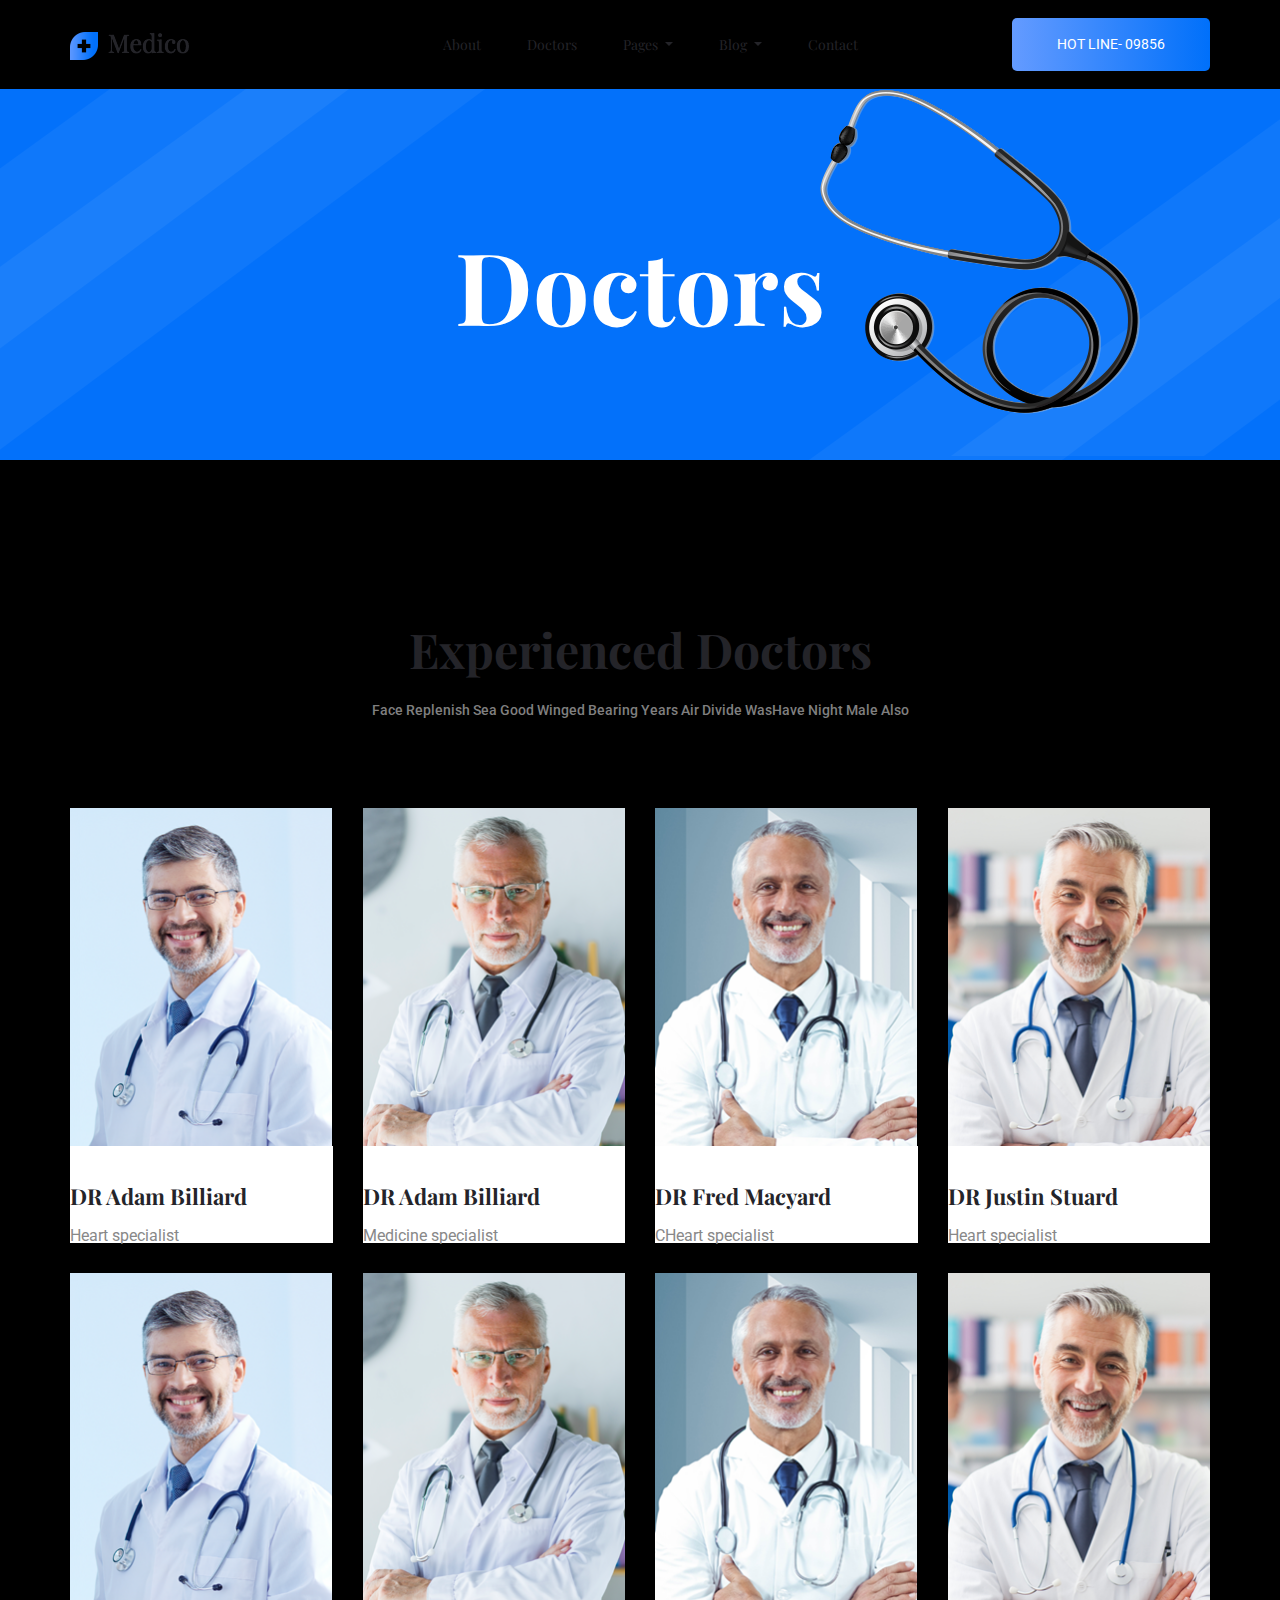
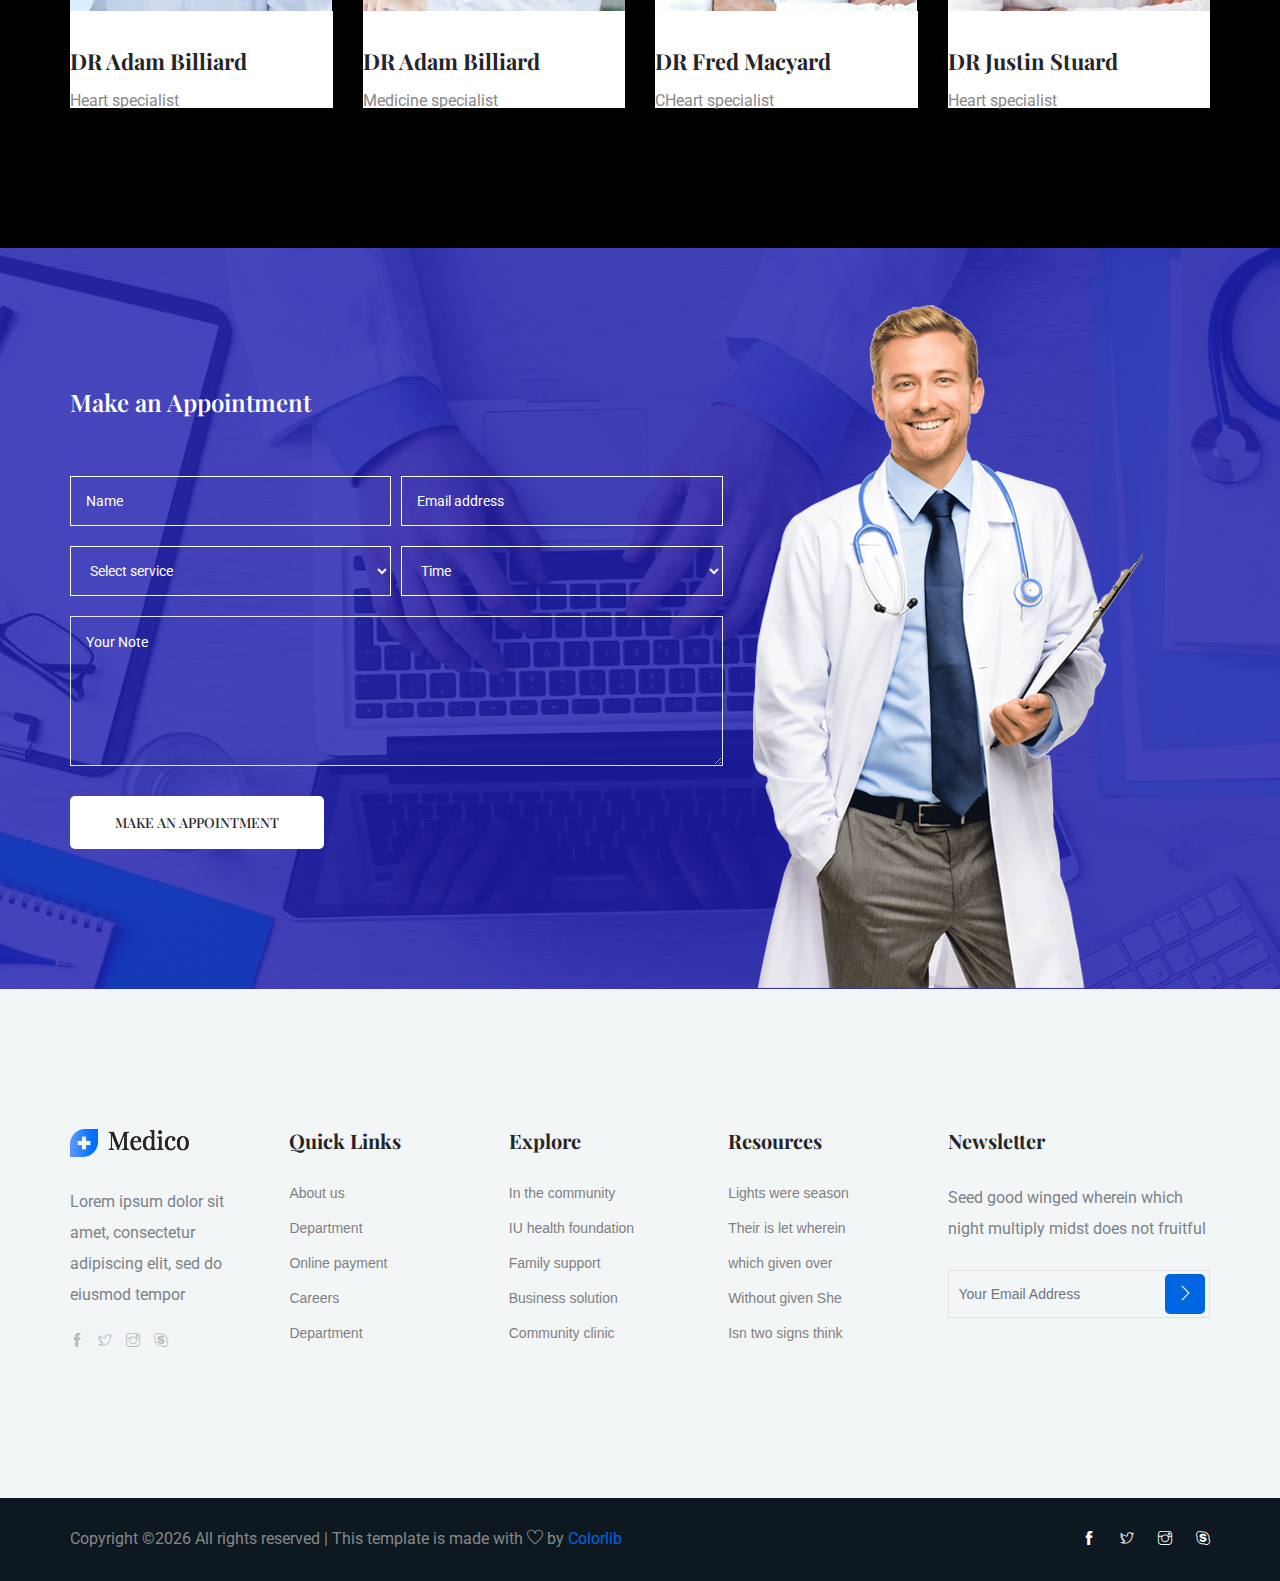
<file: doctor.html>
<!doctype html>
<html lang="en">

<head>
    <!-- Required meta tags -->
    <meta charset="utf-8">
    <meta name="viewport" content="width=device-width, initial-scale=1, shrink-to-fit=no">
    <title>medical</title>
    <link rel="icon" href="img/favicon.png">
    <!-- Bootstrap CSS -->
    <link rel="stylesheet" href="css/bootstrap.min.css">
    <!-- animate CSS -->
    <link rel="stylesheet" href="css/animate.css">
    <!-- owl carousel CSS -->
    <link rel="stylesheet" href="css/owl.carousel.min.css">
    <!-- themify CSS -->
    <link rel="stylesheet" href="css/themify-icons.css">
    <!-- flaticon CSS -->
    <link rel="stylesheet" href="css/flaticon.css">
    <!-- magnific popup CSS -->
    <link rel="stylesheet" href="css/magnific-popup.css">
    <!-- nice select CSS -->
    <link rel="stylesheet" href="css/nice-select.css">
    <!-- swiper CSS -->
    <link rel="stylesheet" href="css/slick.css">
    <!-- style CSS -->
    <link rel="stylesheet" href="css/style.css">
</head>

<body>
    <!--::header part start::-->
    <header class="main_menu">
        <div class="container">
            <div class="row align-items-center">
                <div class="col-lg-12">
                    <nav class="navbar navbar-expand-lg navbar-light">
                        <a class="navbar-brand" href="index.html"> <img src="img/logo.png" alt="logo"> </a>
                        <button class="navbar-toggler" type="button" data-toggle="collapse"
                            data-target="#navbarSupportedContent" aria-controls="navbarSupportedContent"
                            aria-expanded="false" aria-label="Toggle navigation">
                            <span class="navbar-toggler-icon"></span>
                        </button>

                        <div class="collapse navbar-collapse main-menu-item justify-content-center"
                            id="navbarSupportedContent">
                            <ul class="navbar-nav align-items-center">
                                <li class="nav-item active">
                                    <a class="nav-link" href="index.html">Home</a>
                                </li>
                                <li class="nav-item">
                                    <a class="nav-link" href="about.html">about</a>
                                </li>
                                <li class="nav-item">
                                    <a class="nav-link" href="Doctor.html">Doctors</a>
                                </li>

                                <li class="nav-item dropdown">
                                    <a class="nav-link dropdown-toggle" href="blog.html" id="navbarDropdown"
                                        role="button" data-toggle="dropdown" aria-haspopup="true" aria-expanded="false">
                                        Pages
                                    </a>
                                    <div class="dropdown-menu" aria-labelledby="navbarDropdown">
                                        <a class="dropdown-item" href="services.html">services</a>
                                        <a class="dropdown-item" href="dep.html">depertments</a>
                                        <a class="dropdown-item" href="elements.html">Elements</a>
                                    </div>
                                </li>
                                <li class="nav-item dropdown">
                                    <a class="nav-link dropdown-toggle" href="blog.html" id="navbarDropdown_1"
                                        role="button" data-toggle="dropdown" aria-haspopup="true" aria-expanded="false">
                                        blog
                                    </a>
                                    <div class="dropdown-menu" aria-labelledby="navbarDropdown_1">
                                        <a class="dropdown-item" href="blog.html">blog</a>
                                        <a class="dropdown-item" href="single-blog.html">Single blog</a>
                                    </div>
                                </li>

                                <li class="nav-item">
                                    <a class="nav-link" href="contact.html">Contact</a>
                                </li>
                            </ul>
                        </div>
                        <a class="btn_2 d-none d-lg-block" href="#">HOT LINE- 09856</a>
                    </nav>
                </div>
            </div>
        </div>
    </header>
    <!-- Header part end-->

    <!-- breadcrumb start-->
    <section class="breadcrumb_part breadcrumb_bg">
        <div class="container">
            <div class="row">
                <div class="col-lg-12">
                    <div class="breadcrumb_iner">
                        <div class="breadcrumb_iner_item">
                            <h2>doctors</h2>
                        </div>
                    </div>
                </div>
            </div>
        </div>
    </section>
    <!-- breadcrumb start-->

    <!--::doctor_part start::-->
    <section class="doctor_part single_page_doctor_part">
        <div class="container">
            <div class="row justify-content-center">
                <div class="col-xl-8">
                    <div class="section_tittle text-center">
                        <h2> Experienced Doctors</h2>
                        <p>Face replenish sea good winged bearing years air divide wasHave night male also</p>
                    </div>
                </div>
            </div>
            <div class="row">
                <div class="col-sm-6 col-lg-3">
                    <div class="single_blog_item">
                        <div class="single_blog_img">
                            <img src="img/doctor/doctor_1.png" alt="doctor">
                            <div class="social_icon">
                                <ul>
                                    <li><a href="#"> <i class="ti-facebook"></i> </a></li>
                                    <li><a href="#"> <i class="ti-twitter-alt"></i> </a></li>
                                    <li><a href="#"> <i class="ti-instagram"></i> </a></li>
                                    <li><a href="#"> <i class="ti-skype"></i> </a></li>
                                </ul>
                            </div>
                        </div>
                        <div class="single_text">
                            <div class="single_blog_text">
                                <h3>DR Adam Billiard</h3>
                                <p>Heart specialist</p>
                            </div>
                        </div>
                    </div>
                </div>
                <div class="col-sm-6 col-lg-3">
                    <div class="single_blog_item">
                        <div class="single_blog_img">
                            <img src="img/doctor/doctor_4.png" alt="doctor">
                            <div class="social_icon">
                                <ul>
                                    <li><a href="#"> <i class="ti-facebook"></i> </a></li>
                                    <li><a href="#"> <i class="ti-twitter-alt"></i> </a></li>
                                    <li><a href="#"> <i class="ti-instagram"></i> </a></li>
                                    <li><a href="#"> <i class="ti-skype"></i> </a></li>
                                </ul>
                            </div>
                        </div>
                        <div class="single_text">
                            <div class="single_blog_text">
                                <h3>DR Adam Billiard</h3>
                                <p>Medicine specialist</p>
                            </div>
                        </div>
                    </div>
                </div>
                <div class="col-sm-6 col-lg-3">
                    <div class="single_blog_item">
                        <div class="single_blog_img">
                            <img src="img/doctor/doctor_2.png" alt="doctor">
                            <div class="social_icon">
                                <ul>
                                    <li><a href="#"> <i class="ti-facebook"></i> </a></li>
                                    <li><a href="#"> <i class="ti-twitter-alt"></i> </a></li>
                                    <li><a href="#"> <i class="ti-instagram"></i> </a></li>
                                    <li><a href="#"> <i class="ti-skype"></i> </a></li>
                                </ul>
                            </div>
                        </div>
                        <div class="single_text">
                            <div class="single_blog_text">
                                <h3>DR Fred Macyard</h3>
                                <p>CHeart specialist</p>
                            </div>
                        </div>
                    </div>
                </div>
                <div class="col-sm-6 col-lg-3">
                    <div class="single_blog_item">
                        <div class="single_blog_img">
                            <img src="img/doctor/doctor_3.png" alt="doctor">
                            <div class="social_icon">
                                <ul>
                                    <li><a href="#"> <i class="ti-facebook"></i> </a></li>
                                    <li><a href="#"> <i class="ti-twitter-alt"></i> </a></li>
                                    <li><a href="#"> <i class="ti-instagram"></i> </a></li>
                                    <li><a href="#"> <i class="ti-skype"></i> </a></li>
                                </ul>
                            </div>
                        </div>
                        <div class="single_text">
                            <div class="single_blog_text">
                                <h3>DR Justin Stuard</h3>
                                <p>Heart specialist</p>
                            </div>
                        </div>
                    </div>
                </div>
                <div class="col-sm-6 col-lg-3">
                    <div class="single_blog_item">
                        <div class="single_blog_img">
                            <img src="img/doctor/doctor_1.png" alt="doctor">
                            <div class="social_icon">
                                <ul>
                                    <li><a href="#"> <i class="ti-facebook"></i> </a></li>
                                    <li><a href="#"> <i class="ti-twitter-alt"></i> </a></li>
                                    <li><a href="#"> <i class="ti-instagram"></i> </a></li>
                                    <li><a href="#"> <i class="ti-skype"></i> </a></li>
                                </ul>
                            </div>
                        </div>
                        <div class="single_text">
                            <div class="single_blog_text">
                                <h3>DR Adam Billiard</h3>
                                <p>Heart specialist</p>
                            </div>
                        </div>
                    </div>
                </div>
                <div class="col-sm-6 col-lg-3">
                    <div class="single_blog_item">
                        <div class="single_blog_img">
                            <img src="img/doctor/doctor_4.png" alt="doctor">
                            <div class="social_icon">
                                <ul>
                                    <li><a href="#"> <i class="ti-facebook"></i> </a></li>
                                    <li><a href="#"> <i class="ti-twitter-alt"></i> </a></li>
                                    <li><a href="#"> <i class="ti-instagram"></i> </a></li>
                                    <li><a href="#"> <i class="ti-skype"></i> </a></li>
                                </ul>
                            </div>
                        </div>
                        <div class="single_text">
                            <div class="single_blog_text">
                                <h3>DR Adam Billiard</h3>
                                <p>Medicine specialist</p>
                            </div>
                        </div>
                    </div>
                </div>
                <div class="col-sm-6 col-lg-3">
                    <div class="single_blog_item">
                        <div class="single_blog_img">
                            <img src="img/doctor/doctor_2.png" alt="doctor">
                            <div class="social_icon">
                                <ul>
                                    <li><a href="#"> <i class="ti-facebook"></i> </a></li>
                                    <li><a href="#"> <i class="ti-twitter-alt"></i> </a></li>
                                    <li><a href="#"> <i class="ti-instagram"></i> </a></li>
                                    <li><a href="#"> <i class="ti-skype"></i> </a></li>
                                </ul>
                            </div>
                        </div>
                        <div class="single_text">
                            <div class="single_blog_text">
                                <h3>DR Fred Macyard</h3>
                                <p>CHeart specialist</p>
                            </div>
                        </div>
                    </div>
                </div>
                <div class="col-sm-6 col-lg-3">
                    <div class="single_blog_item">
                        <div class="single_blog_img">
                            <img src="img/doctor/doctor_3.png" alt="doctor">
                            <div class="social_icon">
                                <ul>
                                    <li><a href="#"> <i class="ti-facebook"></i> </a></li>
                                    <li><a href="#"> <i class="ti-twitter-alt"></i> </a></li>
                                    <li><a href="#"> <i class="ti-instagram"></i> </a></li>
                                    <li><a href="#"> <i class="ti-skype"></i> </a></li>
                                </ul>
                            </div>
                        </div>
                        <div class="single_text">
                            <div class="single_blog_text">
                                <h3>DR Justin Stuard</h3>
                                <p>Heart specialist</p>
                            </div>
                        </div>
                    </div>
                </div>
            </div>
        </div>
    </section>
    <!--::doctor_part end::-->

    <!--::regervation_part start::-->
    <section class="regervation_part section_padding">
        <div class="container">
            <div class="row align-items-center regervation_content">
                <div class="col-lg-7">
                    <div class="regervation_part_iner">
                        <form>
                            <h2>Make an Appointment</h2>
                            <div class="form-row">
                                <div class="form-group col-md-6">
                                    <input type="email" class="form-control" id="inputEmail4" placeholder="Name">
                                </div>
                                <div class="form-group col-md-6">
                                    <input type="password" class="form-control" id="inputPassword4"
                                        placeholder="Email address">
                                </div>
                                <div class="form-group col-md-6">
                                    <select class="form-control" id="Select">
                                        <option value="1" selected>Select service</option>
                                        <option value="2">Name of service</option>
                                        <option value="3">Name of service</option>
                                        <option value="4">Name of service</option>
                                        <option value="5">Name of service</option>
                                    </select>
                                </div>
                                <div class="form-group time_icon col-md-6">
                                    <select class="form-control" id="Select2">
                                        <option value="" selected>Time</option>
                                        <option value="1">8 AM TO 10AM</option>
                                        <option value="1">10 AM TO 12PM</option>
                                        <option value="1">12PM TO 2PM</option>
                                        <option value="1">2PM TO 4PM</option>
                                        <option value="1">4PM TO 6PM</option>
                                        <option value="1">6PM TO 8PM</option>
                                        <option value="1">4PM TO 10PM</option>
                                        <option value="1">10PM TO 12PM</option>
                                    </select>
                                </div>
                                <div class="form-group col-md-12">
                                    <textarea class="form-control" id="Textarea" rows="4"
                                        placeholder="Your Note "></textarea>
                                </div>
                            </div>
                            <div class="regerv_btn">
                                <a href="#" class="btn_2">Make an Appointment</a>
                            </div>
                        </form>
                    </div>
                </div>
                <div class="col-lg-5 col-md-6">
                    <div class="reservation_img">
                        <img src="img/reservation.png" alt="" class="reservation_img_iner">
                    </div>
                </div>
            </div>
        </div>
    </section>
    <!--::regervation_part end::-->

    <!-- footer part start-->
    <footer class="footer-area">
        <div class="footer section_padding">
            <div class="container">
                <div class="row justify-content-between">
                    <div class="col-xl-2 col-md-4 col-sm-6 single-footer-widget">
                        <a href="#" class="footer_logo"> <img src="img/logo.png" alt="#"> </a>
                        <p>Lorem ipsum dolor sit amet, consectetur adipiscing elit, sed do eiusmod tempor </p>
                        <div class="social_logo">
                            <a href="#"><i class="ti-facebook"></i></a>
                            <a href="#"> <i class="ti-twitter"></i> </a>
                            <a href="#"><i class="ti-instagram"></i></a>
                            <a href="#"><i class="ti-skype"></i></a>
                        </div>
                    </div>
                    <div class="col-xl-2 col-sm-6 col-md-4 single-footer-widget">
                        <h4>Quick Links</h4>
                        <ul>
                            <li><a href="#">About us</a></li>
                            <li><a href="#">Department</a></li>
                            <li><a href="#"> Online payment</a></li>
                            <li><a href="#">Careers</a></li>
                            <li><a href="#">Department</a></li>
                        </ul>
                    </div>
                    <div class="col-xl-2 col-sm-6 col-md-4 single-footer-widget">
                        <h4>Explore</h4>
                        <ul>
                            <li><a href="#">In the community</a></li>
                            <li><a href="#">IU health foundation</a></li>
                            <li><a href="#">Family support </a></li>
                            <li><a href="#">Business solution</a></li>
                            <li><a href="#">Community clinic</a></li>
                        </ul>
                    </div>
                    <div class="col-xl-2 col-sm-6 col-md-6 single-footer-widget">
                        <h4>Resources</h4>
                        <ul>
                            <li><a href="#">Lights were season</a></li>
                            <li><a href="#"> Their is let wherein</a></li>
                            <li><a href="#">which given over</a></li>
                            <li><a href="#">Without given She</a></li>
                            <li><a href="#">Isn two signs think</a></li>
                        </ul>
                    </div>
                    <div class="col-xl-3 col-sm-6 col-md-6 single-footer-widget">
                        <h4>Newsletter</h4>
                        <p>Seed good winged wherein which night multiply
                            midst does not fruitful</p>
                        <div class="form-wrap" id="mc_embed_signup">
                            <form target="_blank"
                                action="https://spondonit.us12.list-manage.com/subscribe/post?u=1462626880ade1ac87bd9c93a&amp;id=92a4423d01"
                                method="get" class="form-inline">
                                <input class="form-control" name="EMAIL" placeholder="Your Email Address"
                                    onfocus="this.placeholder = ''" onblur="this.placeholder = 'Your Email Address '"
                                    required="" type="email">
                                <button class="click-btn btn btn-default text-uppercase"> <i class="ti-angle-right"></i>
                                </button>
                                <div style="position: absolute; left: -5000px;">
                                    <input name="b_36c4fd991d266f23781ded980_aefe40901a" tabindex="-1" value=""
                                        type="text">
                                </div>

                                <div class="info"></div>
                            </form>
                        </div>
                    </div>
                </div>
            </div>
        </div>

        <div class="copyright_part">
            <div class="container">
                <div class="row align-items-center">
                    <p class="footer-text m-0 col-lg-8 col-md-12"><!-- Link back to Colorlib can't be removed. Template is licensed under CC BY 3.0. -->
Copyright &copy;<script>document.write(new Date().getFullYear());</script> All rights reserved | This template is made with <i class="ti-heart" aria-hidden="true"></i> by <a href="https://colorlib.com" target="_blank">Colorlib</a>
<!-- Link back to Colorlib can't be removed. Template is licensed under CC BY 3.0. -->
</p>
                    <div class="col-lg-4 col-md-12 text-center text-lg-right footer-social">
                        <a href="#"><i class="ti-facebook"></i></a>
                        <a href="#"> <i class="ti-twitter"></i> </a>
                        <a href="#"><i class="ti-instagram"></i></a>
                        <a href="#"><i class="ti-skype"></i></a>
                    </div>
                </div>
            </div>
        </div>
    </footer>

    <!-- footer part end-->

    <!-- jquery plugins here-->

    <script src="js/jquery-1.12.1.min.js"></script>
    <!-- popper js -->
    <script src="js/popper.min.js"></script>
    <!-- bootstrap js -->
    <script src="js/bootstrap.min.js"></script>
    <!-- owl carousel js -->
    <script src="js/owl.carousel.min.js"></script>
    <script src="js/jquery.nice-select.min.js"></script>
    <!-- contact js -->
    <script src="js/jquery.ajaxchimp.min.js"></script>
    <script src="js/jquery.form.js"></script>
    <script src="js/jquery.validate.min.js"></script>
    <script src="js/mail-script.js"></script>
    <script src="js/contact.js"></script>
    <!-- custom js -->
    <script src="js/custom.js"></script>
</body>

</html>
</file>
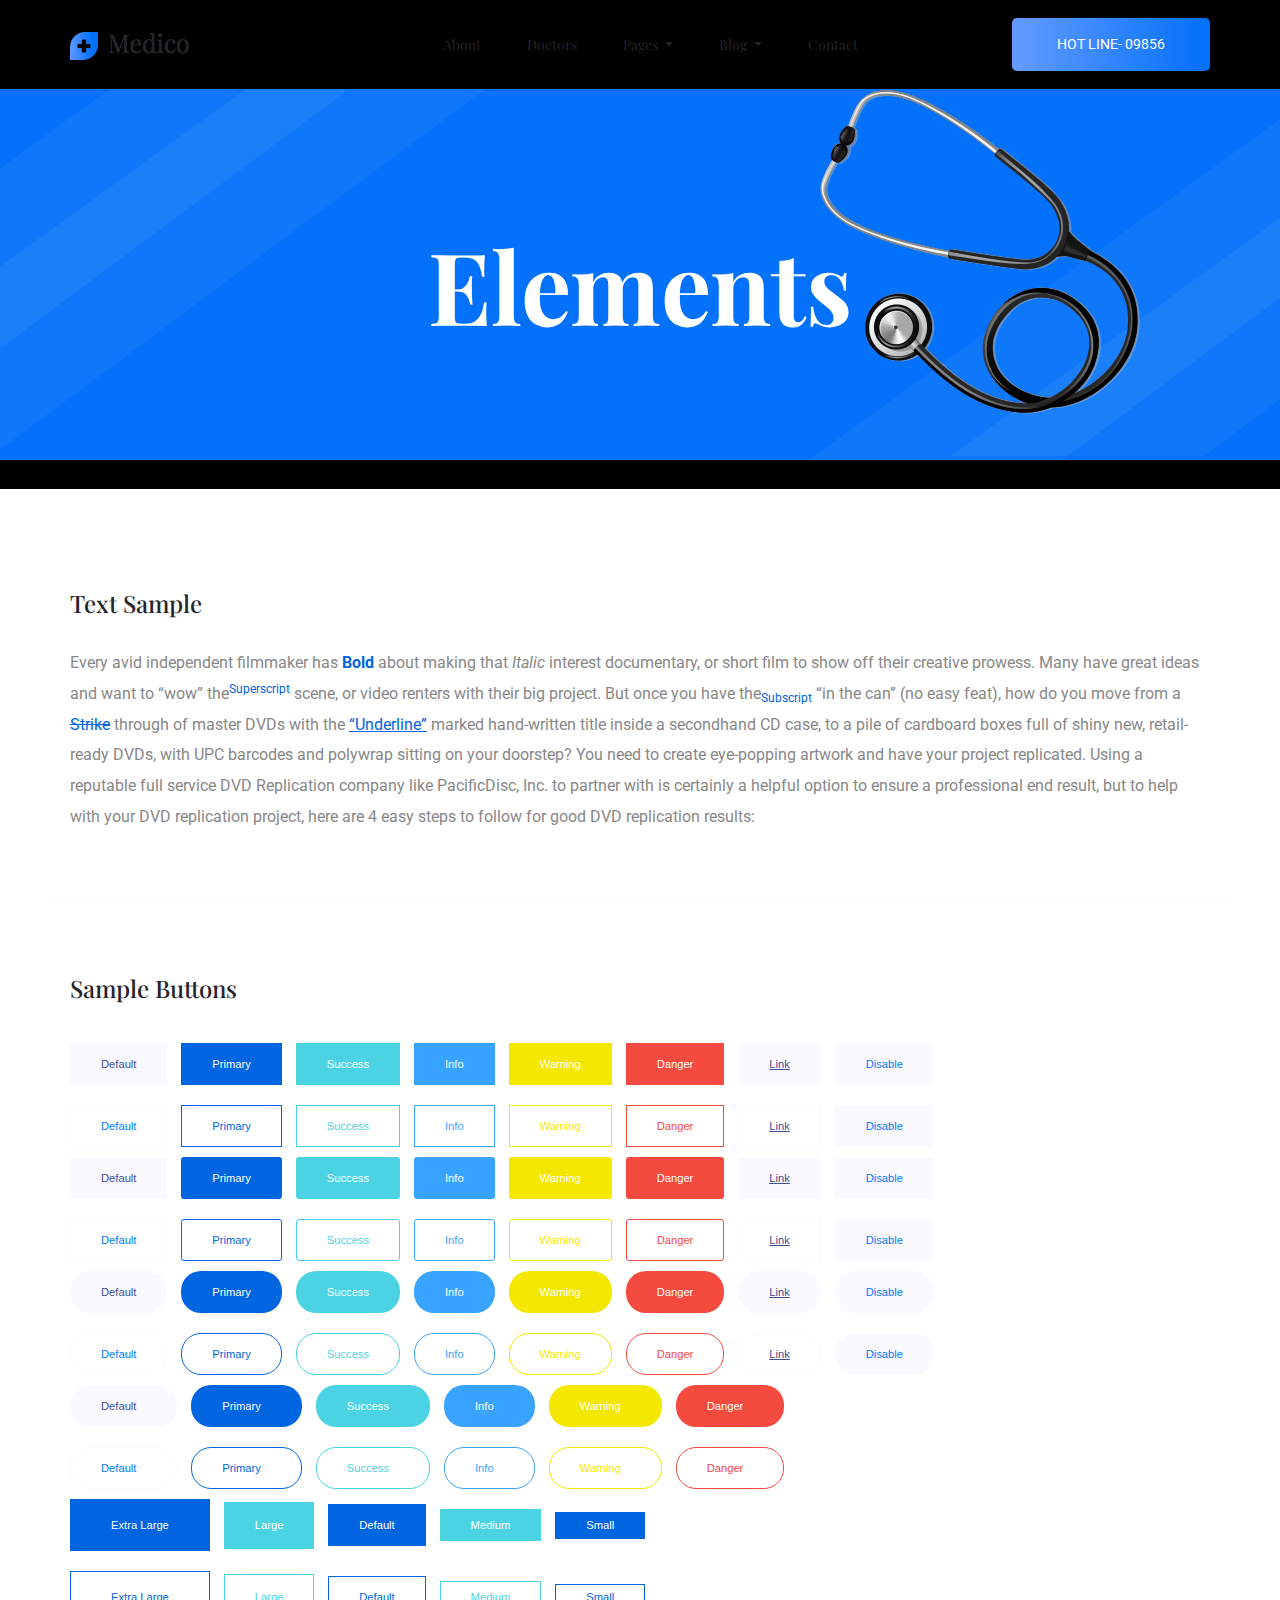
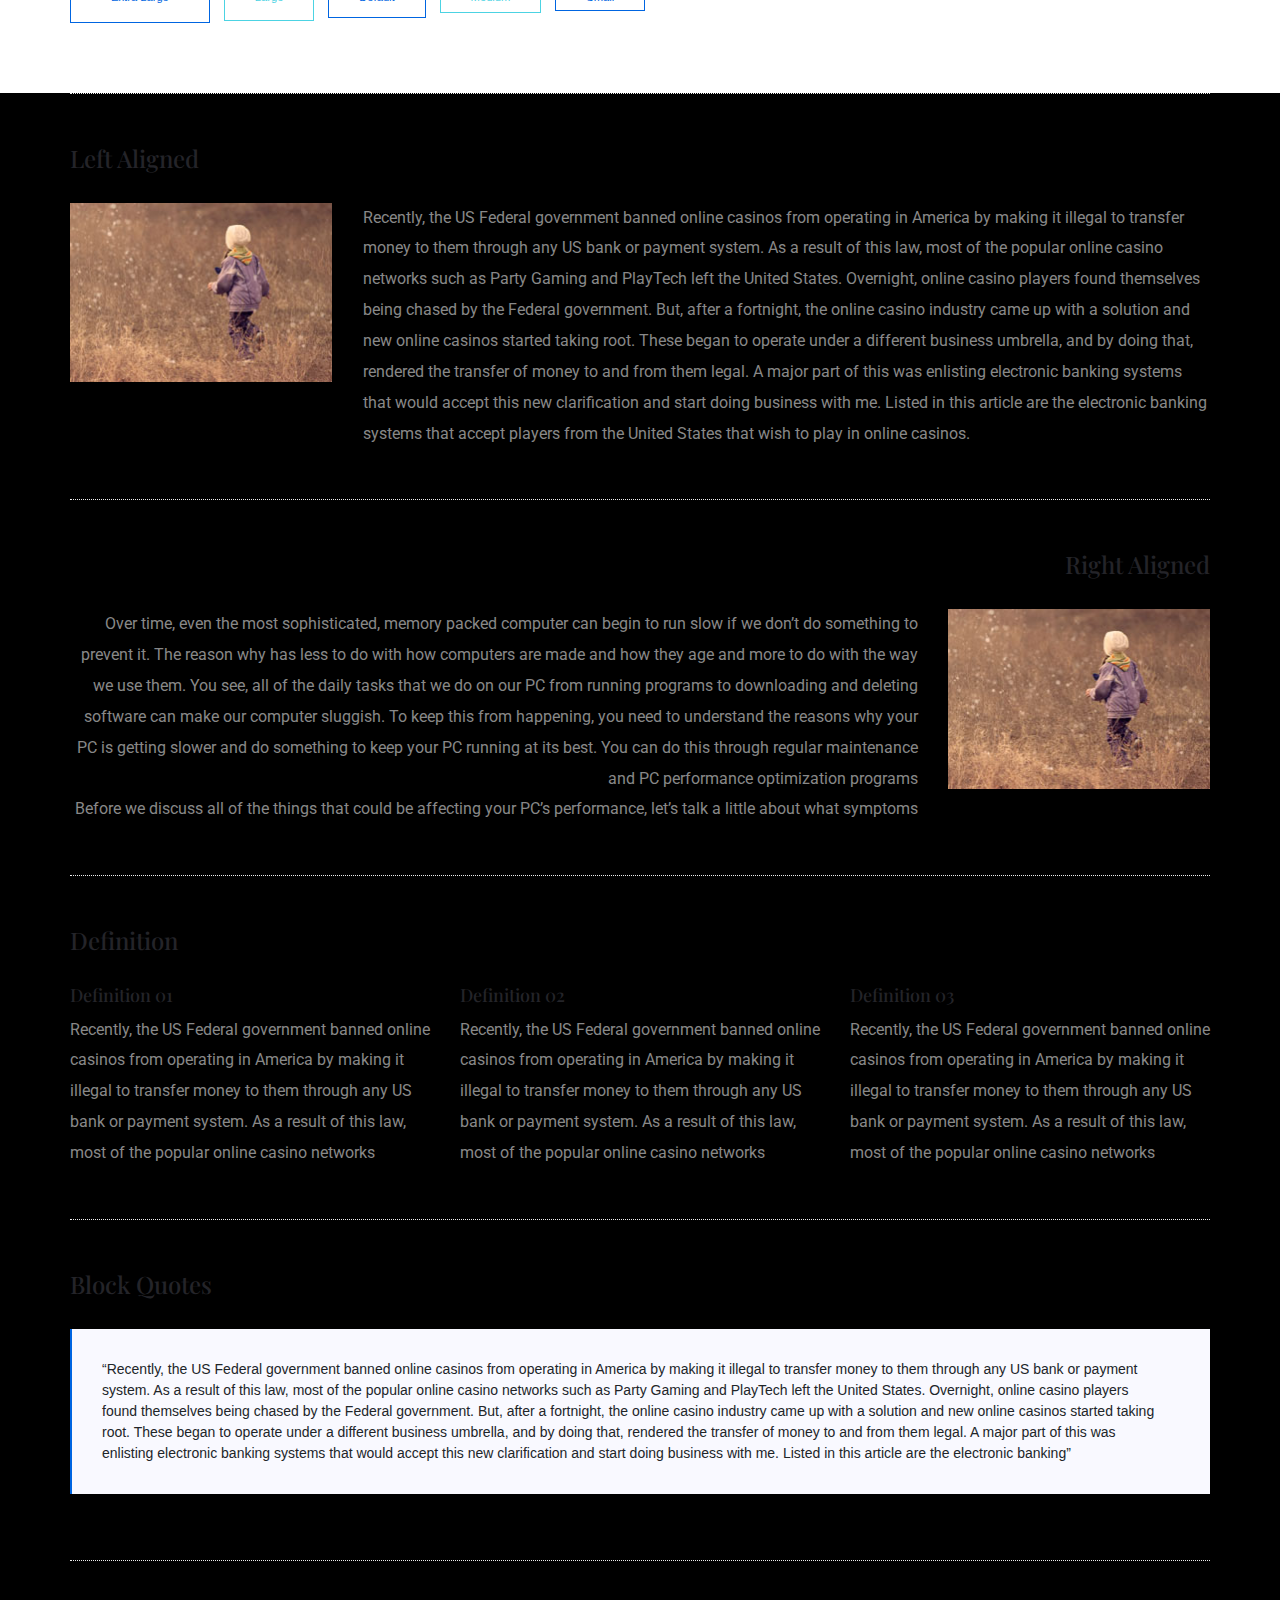
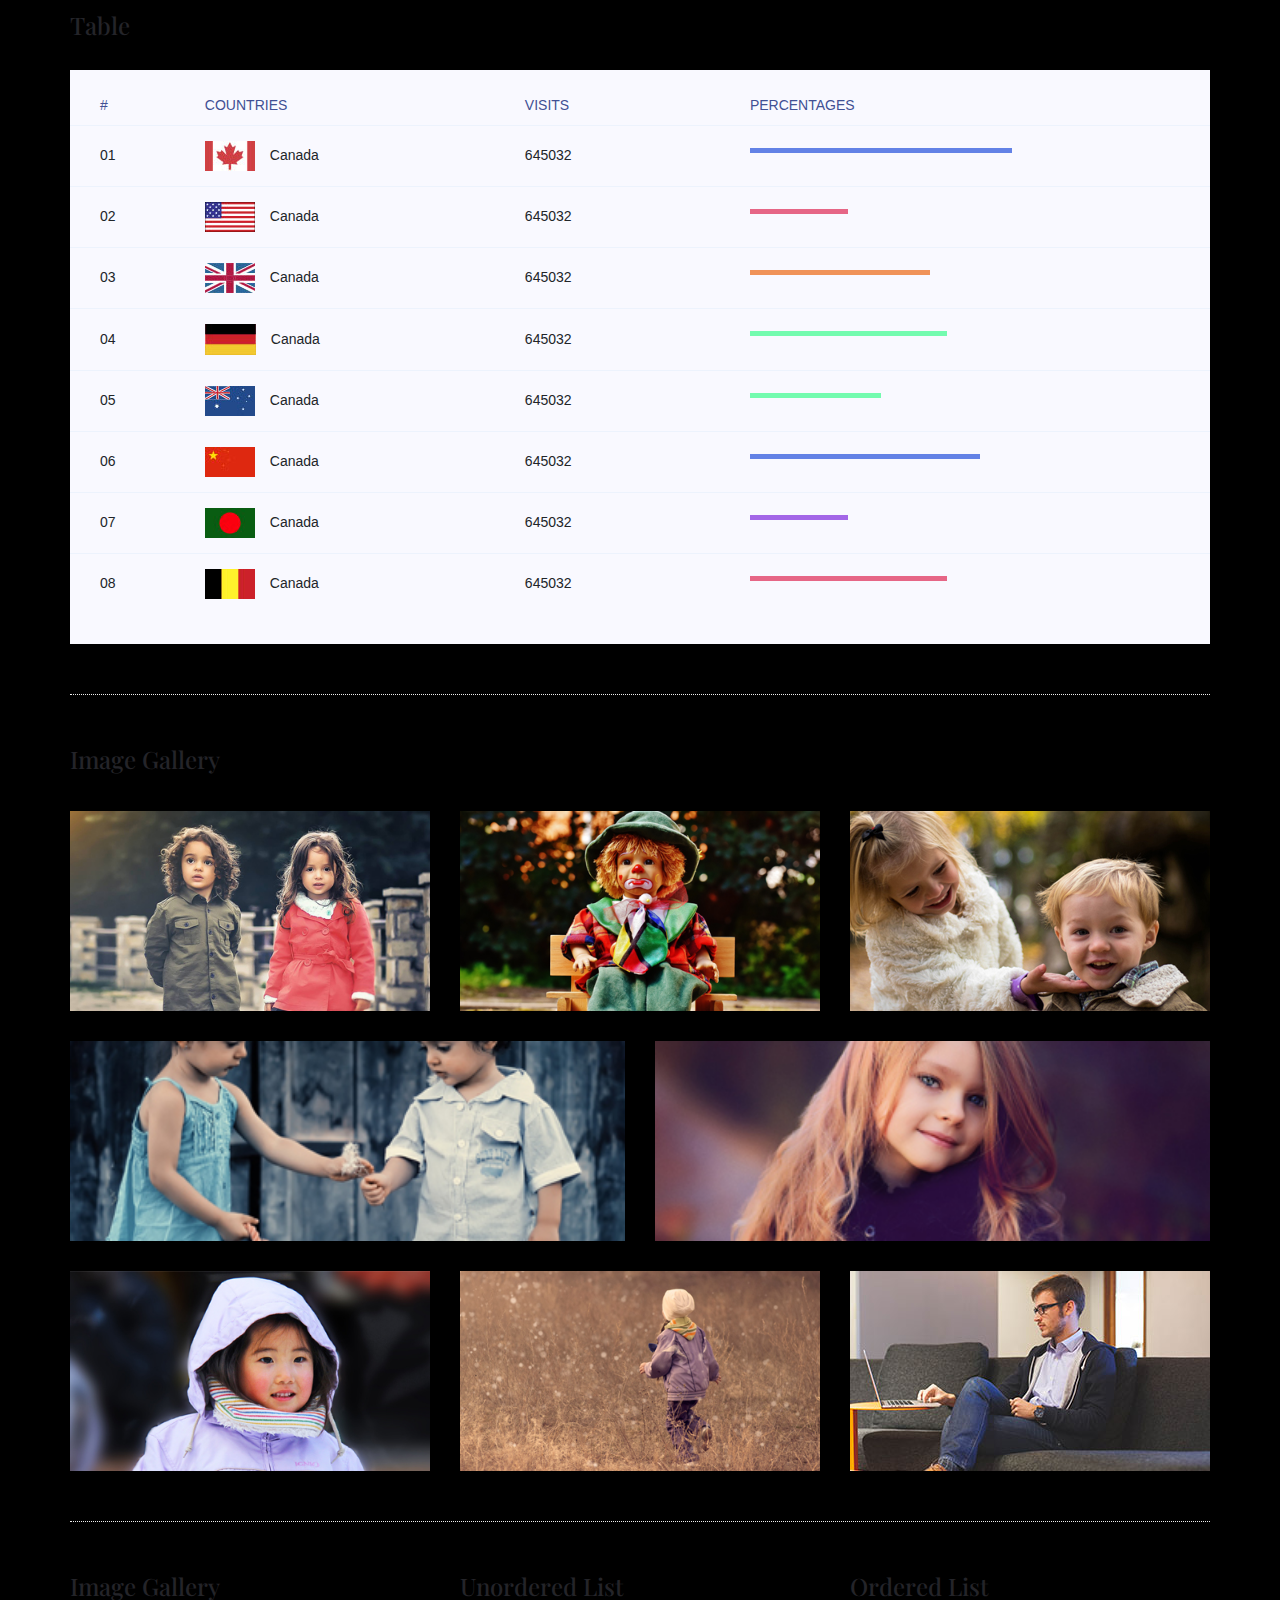
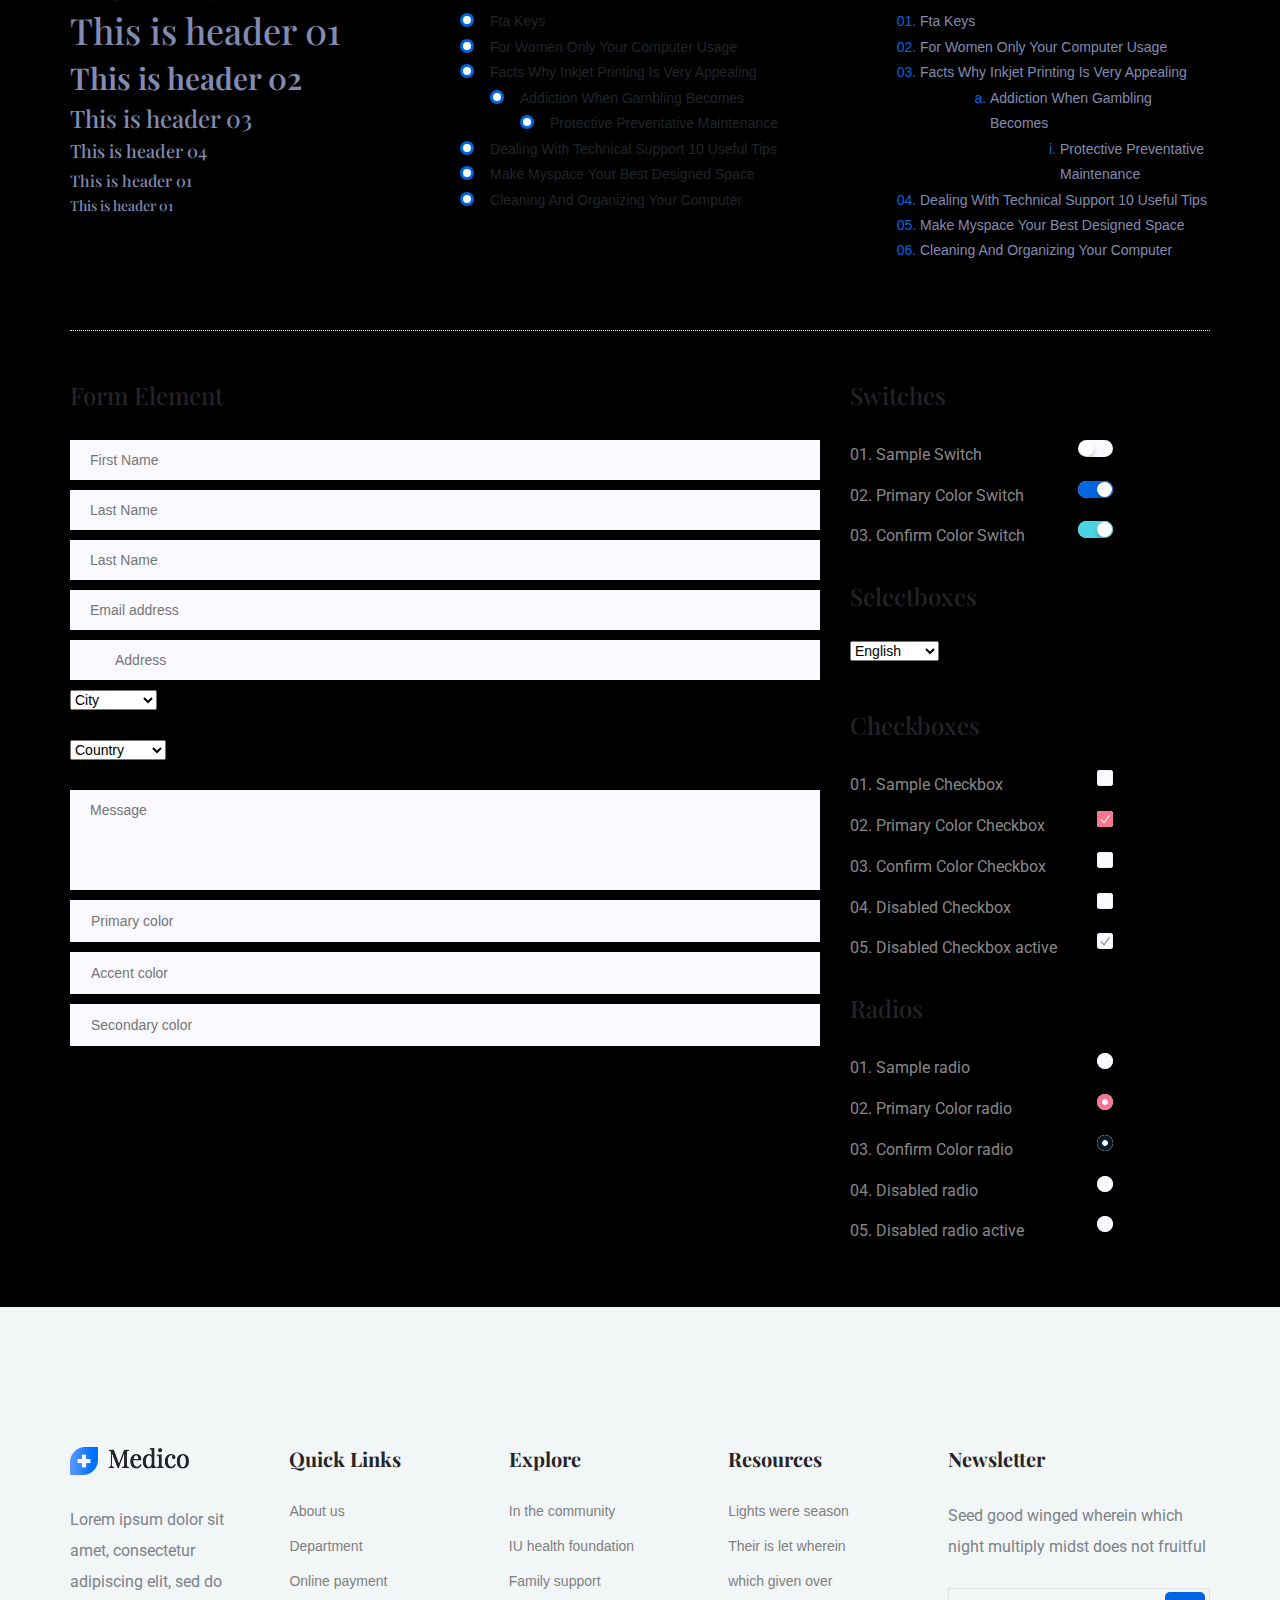
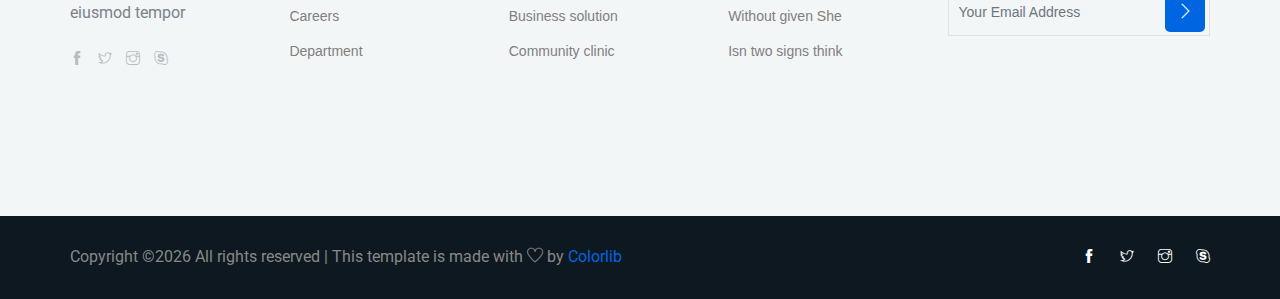
<file: elements.html>
<!doctype html>
<html lang="en">

<head>
    <!-- Required meta tags -->
    <meta charset="utf-8">
    <meta name="viewport" content="width=device-width, initial-scale=1, shrink-to-fit=no">
    <title>medical</title>
    <link rel="icon" href="img/favicon.png">
    <!-- Bootstrap CSS -->
    <link rel="stylesheet" href="css/bootstrap.min.css">
    <!-- animate CSS -->
    <link rel="stylesheet" href="css/animate.css">
    <!-- owl carousel CSS -->
    <link rel="stylesheet" href="css/owl.carousel.min.css">
    <!-- themify CSS -->
    <link rel="stylesheet" href="css/themify-icons.css">
    <!-- flaticon CSS -->
    <link rel="stylesheet" href="css/flaticon.css">
    <!-- magnific popup CSS -->
    <link rel="stylesheet" href="css/magnific-popup.css">
    <!-- nice select CSS -->
    <link rel="stylesheet" href="css/nice-select.css">
    <!-- swiper CSS -->
    <link rel="stylesheet" href="css/slick.css">
    <!-- style CSS -->
    <link rel="stylesheet" href="css/style.css">
</head>

<body>
    <!--::header part start::-->
    <header class="main_menu">
        <div class="container">
            <div class="row align-items-center">
                <div class="col-lg-12">
                    <nav class="navbar navbar-expand-lg navbar-light">
                        <a class="navbar-brand" href="index.html"> <img src="img/logo.png" alt="logo"> </a>
                        <button class="navbar-toggler" type="button" data-toggle="collapse"
                            data-target="#navbarSupportedContent" aria-controls="navbarSupportedContent"
                            aria-expanded="false" aria-label="Toggle navigation">
                            <span class="navbar-toggler-icon"></span>
                        </button>

                        <div class="collapse navbar-collapse main-menu-item justify-content-center"
                            id="navbarSupportedContent">
                            <ul class="navbar-nav align-items-center">
                                <li class="nav-item active">
                                    <a class="nav-link" href="index.html">Home</a>
                                </li>
                                <li class="nav-item">
                                    <a class="nav-link" href="about.html">about</a>
                                </li>
                                <li class="nav-item">
                                    <a class="nav-link" href="Doctor.html">Doctors</a>
                                </li>

                                <li class="nav-item dropdown">
                                    <a class="nav-link dropdown-toggle" href="blog.html" id="navbarDropdown"
                                        role="button" data-toggle="dropdown" aria-haspopup="true" aria-expanded="false">
                                        Pages
                                    </a>
                                    <div class="dropdown-menu" aria-labelledby="navbarDropdown">
                                        <a class="dropdown-item" href="services.html">services</a>
                                        <a class="dropdown-item" href="dep.html">depertments</a>
                                        <a class="dropdown-item" href="elements.html">Elements</a>
                                    </div>
                                </li>
                                <li class="nav-item dropdown">
                                    <a class="nav-link dropdown-toggle" href="blog.html" id="navbarDropdown_1"
                                        role="button" data-toggle="dropdown" aria-haspopup="true" aria-expanded="false">
                                        blog
                                    </a>
                                    <div class="dropdown-menu" aria-labelledby="navbarDropdown_1">
                                        <a class="dropdown-item" href="blog.html">blog</a>
                                        <a class="dropdown-item" href="single-blog.html">Single blog</a>
                                    </div>
                                </li>

                                <li class="nav-item">
                                    <a class="nav-link" href="contact.html">Contact</a>
                                </li>
                            </ul>
                        </div>
                        <a class="btn_2 d-none d-lg-block" href="#">HOT LINE- 09856</a>
                    </nav>
                </div>
            </div>
        </div>
    </header>
    <!-- Header part end-->

    <!-- breadcrumb start-->
    <section class="breadcrumb_part breadcrumb_bg">
        <div class="container">
            <div class="row">
                <div class="col-lg-12">
                    <div class="breadcrumb_iner">
                        <div class="breadcrumb_iner_item">
                            <h2>elements</h2>
                        </div>
                    </div>
                </div>
            </div>
        </div>
    </section>
    <!-- breadcrumb start-->
	<!-- Start Sample Area -->
	<section class="sample-text-area">
		<div class="container box_1170">
			<h3 class="text-heading">Text Sample</h3>
			<p class="sample-text">
				Every avid independent filmmaker has <b>Bold</b> about making that <i>Italic</i> interest documentary,
				or short
				film to show off their creative prowess. Many have great ideas and want to “wow”
				the<sup>Superscript</sup> scene,
				or video renters with their big project. But once you have the<sub>Subscript</sub> “in the can” (no easy
				feat), how
				do you move from a <del>Strike</del> through of master DVDs with the <u>“Underline”</u> marked
				hand-written title
				inside a secondhand CD case, to a pile of cardboard boxes full of shiny new, retail-ready DVDs, with UPC
				barcodes
				and polywrap sitting on your doorstep? You need to create eye-popping artwork and have your project
				replicated.
				Using a reputable full service DVD Replication company like PacificDisc, Inc. to partner with is
				certainly a
				helpful option to ensure a professional end result, but to help with your DVD replication project, here
				are 4 easy
				steps to follow for good DVD replication results:

			</p>
		</div>
	</section>
	<!-- End Sample Area -->

	<!-- Start Button -->
	<section class="button-area">
		<div class="container box_1170 border-top-generic">
			<h3 class="text-heading">Sample Buttons</h3>
			<div class="button-group-area">
				<a href="#" class="genric-btn default">Default</a>
				<a href="#" class="genric-btn primary">Primary</a>
				<a href="#" class="genric-btn success">Success</a>
				<a href="#" class="genric-btn info">Info</a>
				<a href="#" class="genric-btn warning">Warning</a>
				<a href="#" class="genric-btn danger">Danger</a>
				<a href="#" class="genric-btn link">Link</a>
				<a href="#" class="genric-btn disable">Disable</a>
			</div>
			<div class="button-group-area mt-10">
				<a href="#" class="genric-btn default-border">Default</a>
				<a href="#" class="genric-btn primary-border">Primary</a>
				<a href="#" class="genric-btn success-border">Success</a>
				<a href="#" class="genric-btn info-border">Info</a>
				<a href="#" class="genric-btn warning-border">Warning</a>
				<a href="#" class="genric-btn danger-border">Danger</a>
				<a href="#" class="genric-btn link-border">Link</a>
				<a href="#" class="genric-btn disable">Disable</a>
			</div>
			<div class="button-group-area mt-40">
				<a href="#" class="genric-btn default radius">Default</a>
				<a href="#" class="genric-btn primary radius">Primary</a>
				<a href="#" class="genric-btn success radius">Success</a>
				<a href="#" class="genric-btn info radius">Info</a>
				<a href="#" class="genric-btn warning radius">Warning</a>
				<a href="#" class="genric-btn danger radius">Danger</a>
				<a href="#" class="genric-btn link radius">Link</a>
				<a href="#" class="genric-btn disable radius">Disable</a>
			</div>
			<div class="button-group-area mt-10">
				<a href="#" class="genric-btn default-border radius">Default</a>
				<a href="#" class="genric-btn primary-border radius">Primary</a>
				<a href="#" class="genric-btn success-border radius">Success</a>
				<a href="#" class="genric-btn info-border radius">Info</a>
				<a href="#" class="genric-btn warning-border radius">Warning</a>
				<a href="#" class="genric-btn danger-border radius">Danger</a>
				<a href="#" class="genric-btn link-border radius">Link</a>
				<a href="#" class="genric-btn disable radius">Disable</a>
			</div>
			<div class="button-group-area mt-40">
				<a href="#" class="genric-btn default circle">Default</a>
				<a href="#" class="genric-btn primary circle">Primary</a>
				<a href="#" class="genric-btn success circle">Success</a>
				<a href="#" class="genric-btn info circle">Info</a>
				<a href="#" class="genric-btn warning circle">Warning</a>
				<a href="#" class="genric-btn danger circle">Danger</a>
				<a href="#" class="genric-btn link circle">Link</a>
				<a href="#" class="genric-btn disable circle">Disable</a>
			</div>
			<div class="button-group-area mt-10">
				<a href="#" class="genric-btn default-border circle">Default</a>
				<a href="#" class="genric-btn primary-border circle">Primary</a>
				<a href="#" class="genric-btn success-border circle">Success</a>
				<a href="#" class="genric-btn info-border circle">Info</a>
				<a href="#" class="genric-btn warning-border circle">Warning</a>
				<a href="#" class="genric-btn danger-border circle">Danger</a>
				<a href="#" class="genric-btn link-border circle">Link</a>
				<a href="#" class="genric-btn disable circle">Disable</a>
			</div>
			<div class="button-group-area mt-40">
				<a href="#" class="genric-btn default circle arrow">Default<span class="lnr lnr-arrow-right"></span></a>
				<a href="#" class="genric-btn primary circle arrow">Primary<span class="lnr lnr-arrow-right"></span></a>
				<a href="#" class="genric-btn success circle arrow">Success<span class="lnr lnr-arrow-right"></span></a>
				<a href="#" class="genric-btn info circle arrow">Info<span class="lnr lnr-arrow-right"></span></a>
				<a href="#" class="genric-btn warning circle arrow">Warning<span class="lnr lnr-arrow-right"></span></a>
				<a href="#" class="genric-btn danger circle arrow">Danger<span class="lnr lnr-arrow-right"></span></a>
			</div>
			<div class="button-group-area mt-10">
				<a href="#" class="genric-btn default-border circle arrow">Default<span
						class="lnr lnr-arrow-right"></span></a>
				<a href="#" class="genric-btn primary-border circle arrow">Primary<span
						class="lnr lnr-arrow-right"></span></a>
				<a href="#" class="genric-btn success-border circle arrow">Success<span
						class="lnr lnr-arrow-right"></span></a>
				<a href="#" class="genric-btn info-border circle arrow">Info<span
						class="lnr lnr-arrow-right"></span></a>
				<a href="#" class="genric-btn warning-border circle arrow">Warning<span
						class="lnr lnr-arrow-right"></span></a>
				<a href="#" class="genric-btn danger-border circle arrow">Danger<span
						class="lnr lnr-arrow-right"></span></a>
			</div>
			<div class="button-group-area mt-40">
				<a href="#" class="genric-btn primary e-large">Extra Large</a>
				<a href="#" class="genric-btn success large">Large</a>
				<a href="#" class="genric-btn primary">Default</a>
				<a href="#" class="genric-btn success medium">Medium</a>
				<a href="#" class="genric-btn primary small">Small</a>
			</div>
			<div class="button-group-area mt-10">
				<a href="#" class="genric-btn primary-border e-large">Extra Large</a>
				<a href="#" class="genric-btn success-border large">Large</a>
				<a href="#" class="genric-btn primary-border">Default</a>
				<a href="#" class="genric-btn success-border medium">Medium</a>
				<a href="#" class="genric-btn primary-border small">Small</a>
			</div>
		</div>
	</section>
	<!-- End Button -->

	<!-- Start Align Area -->
	<div class="whole-wrap">
		<div class="container box_1170">
			<div class="section-top-border">
				<h3 class="mb-30">Left Aligned</h3>
				<div class="row">
					<div class="col-md-3">
						<img src="img/elements/d.jpg" alt="" class="img-fluid">
					</div>
					<div class="col-md-9 mt-sm-20">
						<p>Recently, the US Federal government banned online casinos from operating in America by making
							it illegal to
							transfer money to them through any US bank or payment system. As a result of this law, most
							of the popular
							online casino networks such as Party Gaming and PlayTech left the United States. Overnight,
							online casino
							players found themselves being chased by the Federal government. But, after a fortnight, the
							online casino
							industry came up with a solution and new online casinos started taking root. These began to
							operate under a
							different business umbrella, and by doing that, rendered the transfer of money to and from
							them legal. A major
							part of this was enlisting electronic banking systems that would accept this new
							clarification and start doing
							business with me. Listed in this article are the electronic banking systems that accept
							players from the United
							States that wish to play in online casinos.</p>
					</div>
				</div>
			</div>
			<div class="section-top-border text-right">
				<h3 class="mb-30">Right Aligned</h3>
				<div class="row">
					<div class="col-md-9">
						<p class="text-right">Over time, even the most sophisticated, memory packed computer can begin
							to run slow if we
							don’t do something to prevent it. The reason why has less to do with how computers are made
							and how they age and
							more to do with the way we use them. You see, all of the daily tasks that we do on our PC
							from running programs
							to downloading and deleting software can make our computer sluggish. To keep this from
							happening, you need to
							understand the reasons why your PC is getting slower and do something to keep your PC
							running at its best. You
							can do this through regular maintenance and PC performance optimization programs</p>
						<p class="text-right">Before we discuss all of the things that could be affecting your PC’s
							performance, let’s
							talk a little about what symptoms</p>
					</div>
					<div class="col-md-3">
						<img src="img/elements/d.jpg" alt="" class="img-fluid">
					</div>
				</div>
			</div>
			<div class="section-top-border">
				<h3 class="mb-30">Definition</h3>
				<div class="row">
					<div class="col-md-4">
						<div class="single-defination">
							<h4 class="mb-20">Definition 01</h4>
							<p>Recently, the US Federal government banned online casinos from operating in America by
								making it illegal to
								transfer money to them through any US bank or payment system. As a result of this law,
								most of the popular
								online casino networks</p>
						</div>
					</div>
					<div class="col-md-4">
						<div class="single-defination">
							<h4 class="mb-20">Definition 02</h4>
							<p>Recently, the US Federal government banned online casinos from operating in America by
								making it illegal to
								transfer money to them through any US bank or payment system. As a result of this law,
								most of the popular
								online casino networks</p>
						</div>
					</div>
					<div class="col-md-4">
						<div class="single-defination">
							<h4 class="mb-20">Definition 03</h4>
							<p>Recently, the US Federal government banned online casinos from operating in America by
								making it illegal to
								transfer money to them through any US bank or payment system. As a result of this law,
								most of the popular
								online casino networks</p>
						</div>
					</div>
				</div>
			</div>
			<div class="section-top-border">
				<h3 class="mb-30">Block Quotes</h3>
				<div class="row">
					<div class="col-lg-12">
						<blockquote class="generic-blockquote">
							“Recently, the US Federal government banned online casinos from operating in America by
							making it illegal to
							transfer money to them through any US bank or payment system. As a result of this law, most
							of the popular
							online casino networks such as Party Gaming and PlayTech left the United States. Overnight,
							online casino
							players found themselves being chased by the Federal government. But, after a fortnight, the
							online casino
							industry came up with a solution and new online casinos started taking root. These began to
							operate under a
							different business umbrella, and by doing that, rendered the transfer of money to and from
							them legal. A major
							part of this was enlisting electronic banking systems that would accept this new
							clarification and start doing
							business with me. Listed in this article are the electronic banking”
						</blockquote>
					</div>
				</div>
			</div>
			<div class="section-top-border">
				<h3 class="mb-30">Table</h3>
				<div class="progress-table-wrap">
					<div class="progress-table">
						<div class="table-head">
							<div class="serial">#</div>
							<div class="country">Countries</div>
							<div class="visit">Visits</div>
							<div class="percentage">Percentages</div>
						</div>
						<div class="table-row">
							<div class="serial">01</div>
							<div class="country"> <img src="img/elements/f1.jpg" alt="flag">Canada</div>
							<div class="visit">645032</div>
							<div class="percentage">
								<div class="progress">
									<div class="progress-bar color-1" role="progressbar" style="width: 80%"
										aria-valuenow="80" aria-valuemin="0" aria-valuemax="100"></div>
								</div>
							</div>
						</div>
						<div class="table-row">
							<div class="serial">02</div>
							<div class="country"> <img src="img/elements/f2.jpg" alt="flag">Canada</div>
							<div class="visit">645032</div>
							<div class="percentage">
								<div class="progress">
									<div class="progress-bar color-2" role="progressbar" style="width: 30%"
										aria-valuenow="30" aria-valuemin="0" aria-valuemax="100"></div>
								</div>
							</div>
						</div>
						<div class="table-row">
							<div class="serial">03</div>
							<div class="country"> <img src="img/elements/f3.jpg" alt="flag">Canada</div>
							<div class="visit">645032</div>
							<div class="percentage">
								<div class="progress">
									<div class="progress-bar color-3" role="progressbar" style="width: 55%"
										aria-valuenow="55" aria-valuemin="0" aria-valuemax="100"></div>
								</div>
							</div>
						</div>
						<div class="table-row">
							<div class="serial">04</div>
							<div class="country"> <img src="img/elements/f4.jpg" alt="flag">Canada</div>
							<div class="visit">645032</div>
							<div class="percentage">
								<div class="progress">
									<div class="progress-bar color-4" role="progressbar" style="width: 60%"
										aria-valuenow="60" aria-valuemin="0" aria-valuemax="100"></div>
								</div>
							</div>
						</div>
						<div class="table-row">
							<div class="serial">05</div>
							<div class="country"> <img src="img/elements/f5.jpg" alt="flag">Canada</div>
							<div class="visit">645032</div>
							<div class="percentage">
								<div class="progress">
									<div class="progress-bar color-5" role="progressbar" style="width: 40%"
										aria-valuenow="40" aria-valuemin="0" aria-valuemax="100"></div>
								</div>
							</div>
						</div>
						<div class="table-row">
							<div class="serial">06</div>
							<div class="country"> <img src="img/elements/f6.jpg" alt="flag">Canada</div>
							<div class="visit">645032</div>
							<div class="percentage">
								<div class="progress">
									<div class="progress-bar color-6" role="progressbar" style="width: 70%"
										aria-valuenow="70" aria-valuemin="0" aria-valuemax="100"></div>
								</div>
							</div>
						</div>
						<div class="table-row">
							<div class="serial">07</div>
							<div class="country"> <img src="img/elements/f7.jpg" alt="flag">Canada</div>
							<div class="visit">645032</div>
							<div class="percentage">
								<div class="progress">
									<div class="progress-bar color-7" role="progressbar" style="width: 30%"
										aria-valuenow="30" aria-valuemin="0" aria-valuemax="100"></div>
								</div>
							</div>
						</div>
						<div class="table-row">
							<div class="serial">08</div>
							<div class="country"> <img src="img/elements/f8.jpg" alt="flag">Canada</div>
							<div class="visit">645032</div>
							<div class="percentage">
								<div class="progress">
									<div class="progress-bar color-8" role="progressbar" style="width: 60%"
										aria-valuenow="60" aria-valuemin="0" aria-valuemax="100"></div>
								</div>
							</div>
						</div>
					</div>
				</div>
			</div>
			<div class="section-top-border">
				<h3>Image Gallery</h3>
				<div class="row gallery-item">
					<div class="col-md-4">
						<a href="img/elements/g1.jpg" class="img-pop-up">
							<div class="single-gallery-image" style="background: url(img/elements/g1.jpg);"></div>
						</a>
					</div>
					<div class="col-md-4">
						<a href="img/elements/g2.jpg" class="img-pop-up">
							<div class="single-gallery-image" style="background: url(img/elements/g2.jpg);"></div>
						</a>
					</div>
					<div class="col-md-4">
						<a href="img/elements/g3.jpg" class="img-pop-up">
							<div class="single-gallery-image" style="background: url(img/elements/g3.jpg);"></div>
						</a>
					</div>
					<div class="col-md-6">
						<a href="img/elements/g4.jpg" class="img-pop-up">
							<div class="single-gallery-image" style="background: url(img/elements/g4.jpg);"></div>
						</a>
					</div>
					<div class="col-md-6">
						<a href="img/elements/g5.jpg" class="img-pop-up">
							<div class="single-gallery-image" style="background: url(img/elements/g5.jpg);"></div>
						</a>
					</div>
					<div class="col-md-4">
						<a href="img/elements/g6.jpg" class="img-pop-up">
							<div class="single-gallery-image" style="background: url(img/elements/g6.jpg);"></div>
						</a>
					</div>
					<div class="col-md-4">
						<a href="img/elements/g7.jpg" class="img-pop-up">
							<div class="single-gallery-image" style="background: url(img/elements/g7.jpg);"></div>
						</a>
					</div>
					<div class="col-md-4">
						<a href="img/elements/g8.jpg" class="img-pop-up">
							<div class="single-gallery-image" style="background: url(img/elements/g8.jpg);"></div>
						</a>
					</div>
				</div>
			</div>
			<div class="section-top-border">
				<div class="row">
					<div class="col-md-4">
						<h3 class="mb-20">Image Gallery</h3>
						<div class="typography">
							<h1>This is header 01</h1>
							<h2>This is header 02</h2>
							<h3>This is header 03</h3>
							<h4>This is header 04</h4>
							<h5>This is header 01</h5>
							<h6>This is header 01</h6>
						</div>
					</div>
					<div class="col-md-4 mt-sm-30">
						<h3 class="mb-20">Unordered List</h3>
						<div class="">
							<ul class="unordered-list">
								<li>Fta Keys</li>
								<li>For Women Only Your Computer Usage</li>
								<li>Facts Why Inkjet Printing Is Very Appealing
									<ul>
										<li>Addiction When Gambling Becomes
											<ul>
												<li>Protective Preventative Maintenance</li>
											</ul>
										</li>
									</ul>
								</li>
								<li>Dealing With Technical Support 10 Useful Tips</li>
								<li>Make Myspace Your Best Designed Space</li>
								<li>Cleaning And Organizing Your Computer</li>
							</ul>
						</div>
					</div>
					<div class="col-md-4 mt-sm-30">
						<h3 class="mb-20">Ordered List</h3>
						<div class="">
							<ol class="ordered-list">
								<li><span>Fta Keys</span></li>
								<li><span>For Women Only Your Computer Usage</span></li>
								<li><span>Facts Why Inkjet Printing Is Very Appealing</span>
									<ol class="ordered-list-alpha">
										<li><span>Addiction When Gambling Becomes</span>
											<ol class="ordered-list-roman">
												<li><span>Protective Preventative Maintenance</span></li>
											</ol>
										</li>
									</ol>
								</li>
								<li><span>Dealing With Technical Support 10 Useful Tips</span></li>
								<li><span>Make Myspace Your Best Designed Space</span></li>
								<li><span>Cleaning And Organizing Your Computer</span></li>
							</ol>
						</div>
					</div>
				</div>
			</div>
			<div class="section-top-border">
				<div class="row">
					<div class="col-lg-8 col-md-8">
						<h3 class="mb-30">Form Element</h3>
						<form action="#">
							<div class="mt-10">
								<input type="text" name="first_name" placeholder="First Name"
									onfocus="this.placeholder = ''" onblur="this.placeholder = 'First Name'" required
									class="single-input">
							</div>
							<div class="mt-10">
								<input type="text" name="last_name" placeholder="Last Name"
									onfocus="this.placeholder = ''" onblur="this.placeholder = 'Last Name'" required
									class="single-input">
							</div>
							<div class="mt-10">
								<input type="text" name="last_name" placeholder="Last Name"
									onfocus="this.placeholder = ''" onblur="this.placeholder = 'Last Name'" required
									class="single-input">
							</div>
							<div class="mt-10">
								<input type="email" name="EMAIL" placeholder="Email address"
									onfocus="this.placeholder = ''" onblur="this.placeholder = 'Email address'" required
									class="single-input">
							</div>
							<div class="input-group-icon mt-10">
								<div class="icon"><i class="fa fa-thumb-tack" aria-hidden="true"></i></div>
								<input type="text" name="address" placeholder="Address" onfocus="this.placeholder = ''"
									onblur="this.placeholder = 'Address'" required class="single-input">
							</div>
							<div class="input-group-icon mt-10">
								<div class="icon"><i class="fa fa-plane" aria-hidden="true"></i></div>
								<div class="form-select" id="default-select_1">
											<select>
												<option value=" 1">City</option>
									<option value="1">Dhaka</option>
									<option value="1">Dilli</option>
									<option value="1">Newyork</option>
									<option value="1">Islamabad</option>
									</select>
								</div>
							</div>
							<div class="input-group-icon mt-10">
								<div class="icon"><i class="fa fa-globe" aria-hidden="true"></i></div>
								<div class="form-select" id="default-select_2">
											<select>
												<option value=" 1">Country</option>
									<option value="1">Bangladesh</option>
									<option value="1">India</option>
									<option value="1">England</option>
									<option value="1">Srilanka</option>
									</select>
								</div>
							</div>

							<div class="mt-10">
								<textarea class="single-textarea" placeholder="Message" onfocus="this.placeholder = ''"
									onblur="this.placeholder = 'Message'" required></textarea>
							</div>
							<!-- For Gradient Border Use -->
							<!-- <div class="mt-10">
										<div class="primary-input">
											<input id="primary-input" type="text" name="first_name" placeholder="Primary color" onfocus="this.placeholder = ''" onblur="this.placeholder = 'Primary color'">
											<label for="primary-input"></label>
										</div>
									</div> -->
							<div class="mt-10">
								<input type="text" name="first_name" placeholder="Primary color"
									onfocus="this.placeholder = ''" onblur="this.placeholder = 'Primary color'" required
									class="single-input-primary">
							</div>
							<div class="mt-10">
								<input type="text" name="first_name" placeholder="Accent color"
									onfocus="this.placeholder = ''" onblur="this.placeholder = 'Accent color'" required
									class="single-input-accent">
							</div>
							<div class="mt-10">
								<input type="text" name="first_name" placeholder="Secondary color"
									onfocus="this.placeholder = ''" onblur="this.placeholder = 'Secondary color'"
									required class="single-input-secondary">
							</div>
						</form>
					</div>
					<div class="col-lg-3 col-md-4 mt-sm-30">
						<div class="single-element-widget">
							<h3 class="mb-30">Switches</h3>
							<div class="switch-wrap d-flex justify-content-between">
								<p>01. Sample Switch</p>
								<div class="primary-switch">
									<input type="checkbox" id="default-switch">
									<label for="default-switch"></label>
								</div>
							</div>
							<div class="switch-wrap d-flex justify-content-between">
								<p>02. Primary Color Switch</p>
								<div class="primary-switch">
									<input type="checkbox" id="primary-switch" checked>
									<label for="primary-switch"></label>
								</div>
							</div>
							<div class="switch-wrap d-flex justify-content-between">
								<p>03. Confirm Color Switch</p>
								<div class="confirm-switch">
									<input type="checkbox" id="confirm-switch" checked>
									<label for="confirm-switch"></label>
								</div>
							</div>
						</div>
						<div class="single-element-widget mt-30">
							<h3 class="mb-30">Selectboxes</h3>
							<div class="default-select" id="default-select">
										<select>
											<option value=" 1">English</option>
								<option value="1">Spanish</option>
								<option value="1">Arabic</option>
								<option value="1">Portuguise</option>
								<option value="1">Bengali</option>
								</select>
							</div>
						</div>
						<div class="single-element-widget mt-30">
							<h3 class="mb-30">Checkboxes</h3>
							<div class="switch-wrap d-flex justify-content-between">
								<p>01. Sample Checkbox</p>
								<div class="primary-checkbox">
									<input type="checkbox" id="default-checkbox">
									<label for="default-checkbox"></label>
								</div>
							</div>
							<div class="switch-wrap d-flex justify-content-between">
								<p>02. Primary Color Checkbox</p>
								<div class="primary-checkbox">
									<input type="checkbox" id="primary-checkbox" checked>
									<label for="primary-checkbox"></label>
								</div>
							</div>
							<div class="switch-wrap d-flex justify-content-between">
								<p>03. Confirm Color Checkbox</p>
								<div class="confirm-checkbox">
									<input type="checkbox" id="confirm-checkbox">
									<label for="confirm-checkbox"></label>
								</div>
							</div>
							<div class="switch-wrap d-flex justify-content-between">
								<p>04. Disabled Checkbox</p>
								<div class="disabled-checkbox">
									<input type="checkbox" id="disabled-checkbox" disabled>
									<label for="disabled-checkbox"></label>
								</div>
							</div>
							<div class="switch-wrap d-flex justify-content-between">
								<p>05. Disabled Checkbox active</p>
								<div class="disabled-checkbox">
									<input type="checkbox" id="disabled-checkbox-active" checked disabled>
									<label for="disabled-checkbox-active"></label>
								</div>
							</div>
						</div>
						<div class="single-element-widget mt-30">
							<h3 class="mb-30">Radios</h3>
							<div class="switch-wrap d-flex justify-content-between">
								<p>01. Sample radio</p>
								<div class="primary-radio">
									<input type="checkbox" id="default-radio">
									<label for="default-radio"></label>
								</div>
							</div>
							<div class="switch-wrap d-flex justify-content-between">
								<p>02. Primary Color radio</p>
								<div class="primary-radio">
									<input type="checkbox" id="primary-radio" checked>
									<label for="primary-radio"></label>
								</div>
							</div>
							<div class="switch-wrap d-flex justify-content-between">
								<p>03. Confirm Color radio</p>
								<div class="confirm-radio">
									<input type="checkbox" id="confirm-radio" checked>
									<label for="confirm-radio"></label>
								</div>
							</div>
							<div class="switch-wrap d-flex justify-content-between">
								<p>04. Disabled radio</p>
								<div class="disabled-radio">
									<input type="checkbox" id="disabled-radio" disabled>
									<label for="disabled-radio"></label>
								</div>
							</div>
							<div class="switch-wrap d-flex justify-content-between">
								<p>05. Disabled radio active</p>
								<div class="disabled-radio">
									<input type="checkbox" id="disabled-radio-active" checked disabled>
									<label for="disabled-radio-active"></label>
								</div>
							</div>
						</div>
					</div>
				</div>
			</div>
		</div>
	</div>
	<!-- End Align Area -->

	<!-- footer part start-->
    <footer class="footer-area">
        <div class="footer section_padding">
            <div class="container">
                <div class="row justify-content-between">
                    <div class="col-xl-2 col-md-4 col-sm-6 single-footer-widget">
                        <a href="#" class="footer_logo"> <img src="img/logo.png" alt="#"> </a>
                        <p>Lorem ipsum dolor sit amet, consectetur adipiscing elit, sed do eiusmod tempor </p>
                        <div class="social_logo">
                            <a href="#"><i class="ti-facebook"></i></a>
                            <a href="#"> <i class="ti-twitter"></i> </a>
                            <a href="#"><i class="ti-instagram"></i></a>
                            <a href="#"><i class="ti-skype"></i></a>
                        </div>
                    </div>
                    <div class="col-xl-2 col-sm-6 col-md-4 single-footer-widget">
                        <h4>Quick Links</h4>
                        <ul>
                            <li><a href="#">About us</a></li>
                            <li><a href="#">Department</a></li>
                            <li><a href="#"> Online payment</a></li>
                            <li><a href="#">Careers</a></li>
                            <li><a href="#">Department</a></li>
                        </ul>
                    </div>
                    <div class="col-xl-2 col-sm-6 col-md-4 single-footer-widget">
                        <h4>Explore</h4>
                        <ul>
                            <li><a href="#">In the community</a></li>
                            <li><a href="#">IU health foundation</a></li>
                            <li><a href="#">Family support </a></li>
                            <li><a href="#">Business solution</a></li>
                            <li><a href="#">Community clinic</a></li>
                        </ul>
                    </div>
                    <div class="col-xl-2 col-sm-6 col-md-6 single-footer-widget">
                        <h4>Resources</h4>
                        <ul>
                            <li><a href="#">Lights were season</a></li>
                            <li><a href="#"> Their is let wherein</a></li>
                            <li><a href="#">which given over</a></li>
                            <li><a href="#">Without given She</a></li>
                            <li><a href="#">Isn two signs think</a></li>
                        </ul>
                    </div>
                    <div class="col-xl-3 col-sm-6 col-md-6 single-footer-widget">
                        <h4>Newsletter</h4>
                        <p>Seed good winged wherein which night multiply
                            midst does not fruitful</p>
                        <div class="form-wrap" id="mc_embed_signup">
                            <form target="_blank"
                                action="https://spondonit.us12.list-manage.com/subscribe/post?u=1462626880ade1ac87bd9c93a&amp;id=92a4423d01"
                                method="get" class="form-inline">
                                <input class="form-control" name="EMAIL" placeholder="Your Email Address"
                                    onfocus="this.placeholder = ''" onblur="this.placeholder = 'Your Email Address '"
                                    required="" type="email">
                                <button class="click-btn btn btn-default text-uppercase"> <i class="ti-angle-right"></i>
                                </button>
                                <div style="position: absolute; left: -5000px;">
                                    <input name="b_36c4fd991d266f23781ded980_aefe40901a" tabindex="-1" value=""
                                        type="text">
                                </div>

                                <div class="info"></div>
                            </form>
                        </div>
                    </div>
                </div>
            </div>
        </div>

        <div class="copyright_part">
            <div class="container">
                <div class="row align-items-center">
                    <p class="footer-text m-0 col-lg-8 col-md-12"><!-- Link back to Colorlib can't be removed. Template is licensed under CC BY 3.0. -->
Copyright &copy;<script>document.write(new Date().getFullYear());</script> All rights reserved | This template is made with <i class="ti-heart" aria-hidden="true"></i> by <a href="https://colorlib.com" target="_blank">Colorlib</a>
<!-- Link back to Colorlib can't be removed. Template is licensed under CC BY 3.0. -->
</p>
                    <div class="col-lg-4 col-md-12 text-center text-lg-right footer-social">
                        <a href="#"><i class="ti-facebook"></i></a>
                        <a href="#"> <i class="ti-twitter"></i> </a>
                        <a href="#"><i class="ti-instagram"></i></a>
                        <a href="#"><i class="ti-skype"></i></a>
                    </div>
                </div>
            </div>
        </div>
    </footer>

    <!-- footer part end-->

    <!-- jquery plugins here-->

    <script src="js/jquery-1.12.1.min.js"></script>
    <!-- popper js -->
    <script src="js/popper.min.js"></script>
    <!-- bootstrap js -->
    <script src="js/bootstrap.min.js"></script>
    <!-- owl carousel js -->
    <script src="js/owl.carousel.min.js"></script>
    <script src="js/jquery.nice-select.min.js"></script>
    <!-- contact js -->
    <script src="js/jquery.ajaxchimp.min.js"></script>
    <script src="js/jquery.form.js"></script>
    <script src="js/jquery.validate.min.js"></script>
    <script src="js/mail-script.js"></script>
    <script src="js/contact.js"></script>
    <!-- custom js -->
    <script src="js/custom.js"></script>
</body>

</html>
</file>
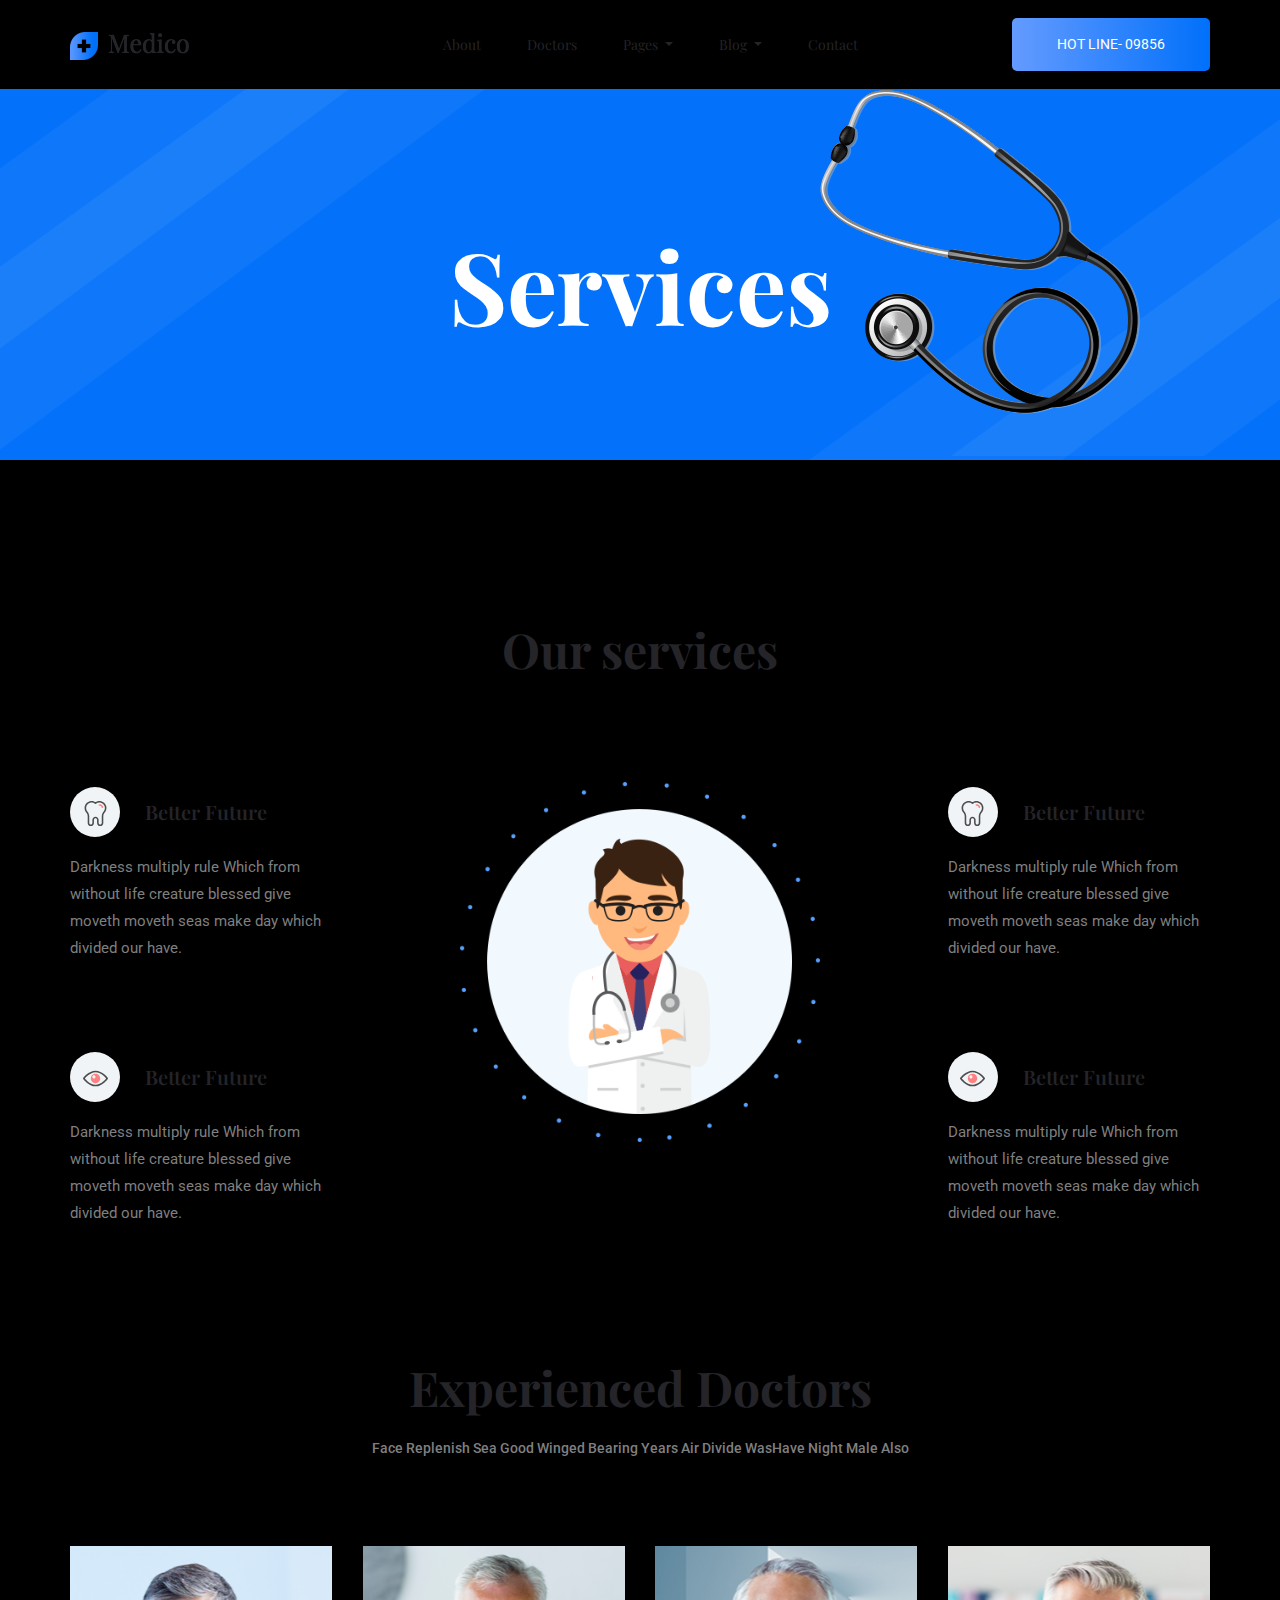
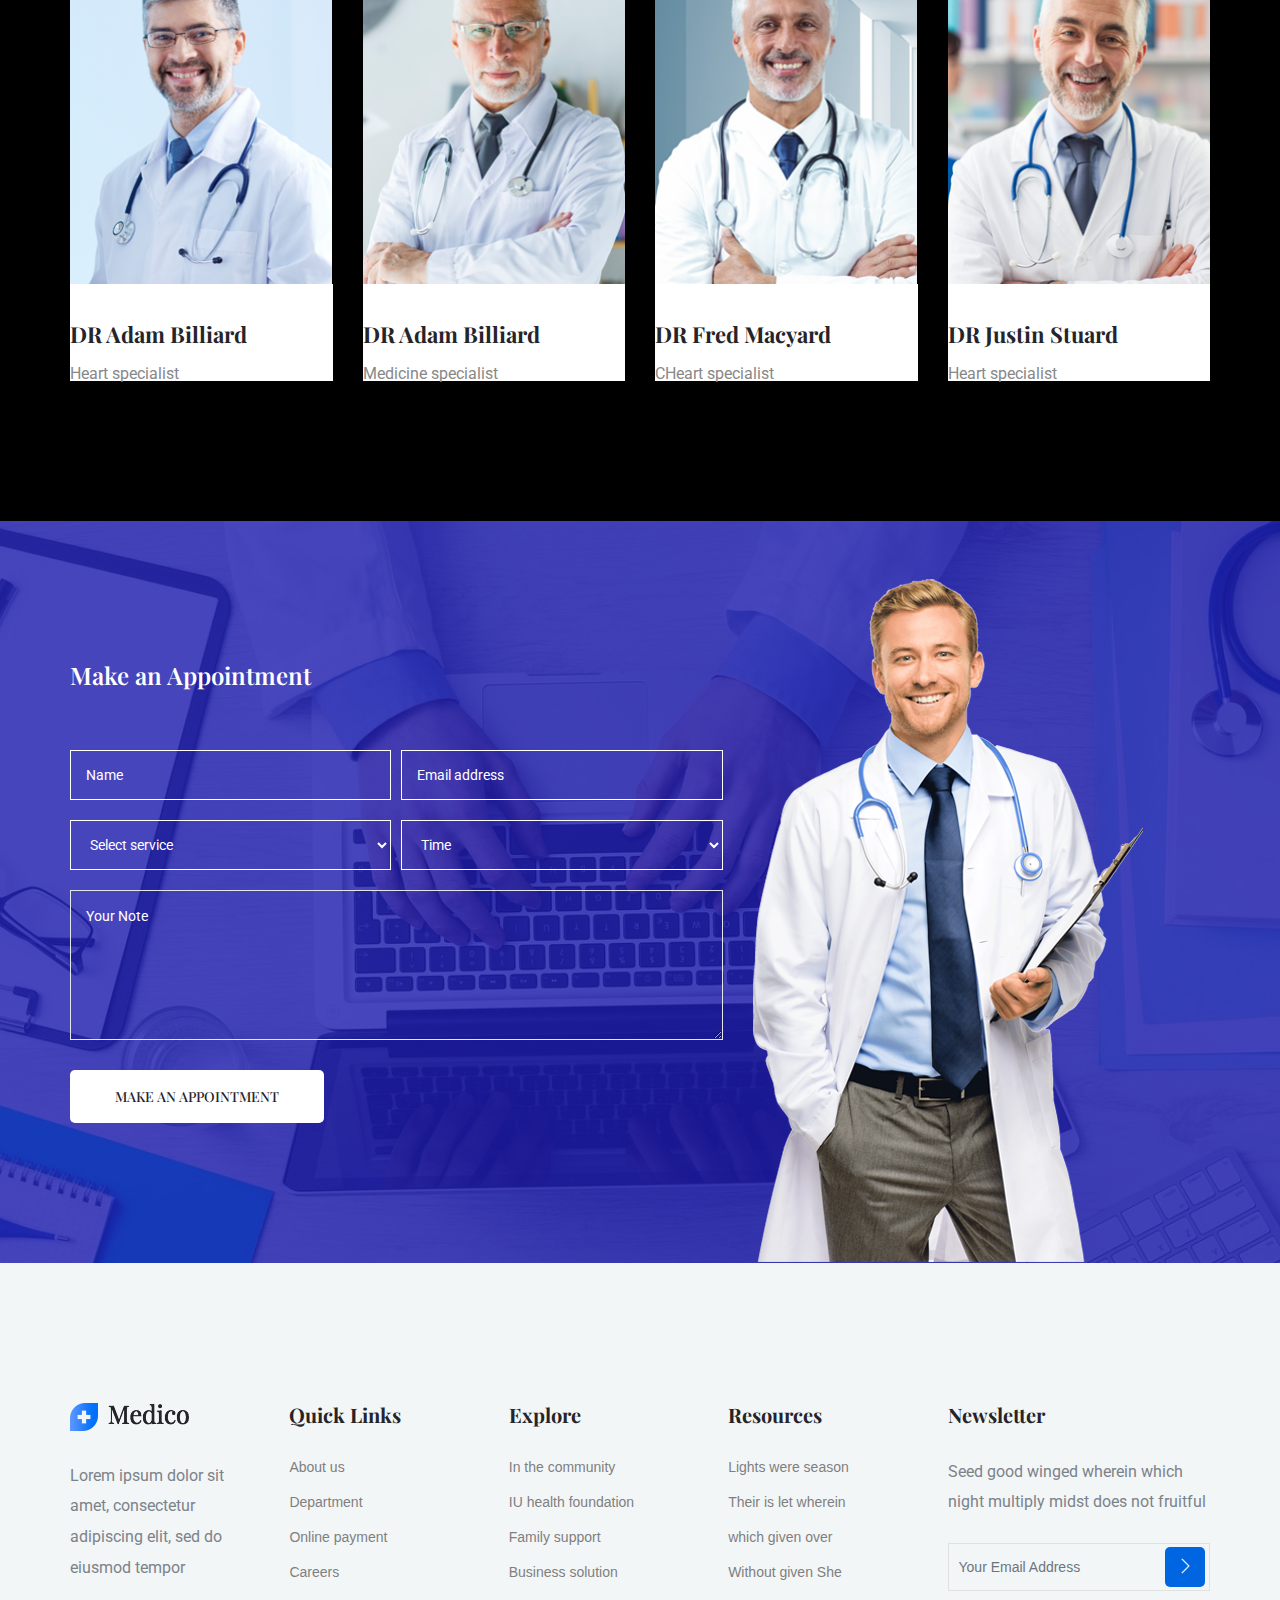
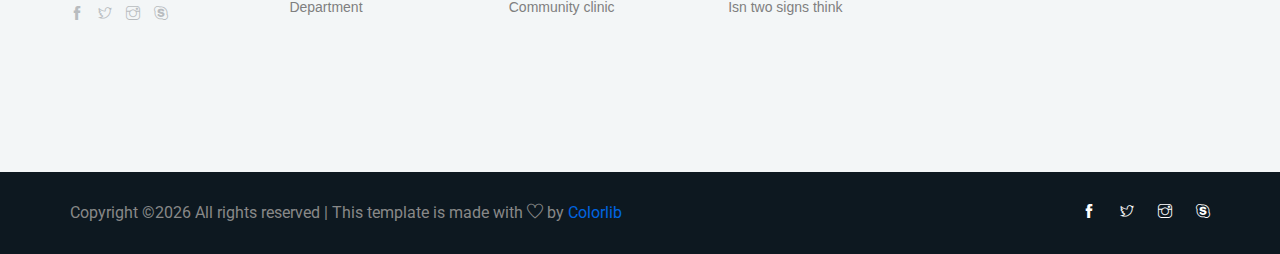
<file: services.html>
<!doctype html>
<html lang="en">

<head>
    <!-- Required meta tags -->
    <meta charset="utf-8">
    <meta name="viewport" content="width=device-width, initial-scale=1, shrink-to-fit=no">
    <title>medical</title>
    <link rel="icon" href="img/favicon.png">
    <!-- Bootstrap CSS -->
    <link rel="stylesheet" href="css/bootstrap.min.css">
    <!-- animate CSS -->
    <link rel="stylesheet" href="css/animate.css">
    <!-- owl carousel CSS -->
    <link rel="stylesheet" href="css/owl.carousel.min.css">
    <!-- themify CSS -->
    <link rel="stylesheet" href="css/themify-icons.css">
    <!-- flaticon CSS -->
    <link rel="stylesheet" href="css/flaticon.css">
    <!-- magnific popup CSS -->
    <link rel="stylesheet" href="css/magnific-popup.css">
    <!-- nice select CSS -->
    <link rel="stylesheet" href="css/nice-select.css">
    <!-- swiper CSS -->
    <link rel="stylesheet" href="css/slick.css">
    <!-- style CSS -->
    <link rel="stylesheet" href="css/style.css">
</head>

<body>
    <!--::header part start::-->
    <header class="main_menu">
        <div class="container">
            <div class="row align-items-center">
                <div class="col-lg-12">
                    <nav class="navbar navbar-expand-lg navbar-light">
                        <a class="navbar-brand" href="index.html"> <img src="img/logo.png" alt="logo"> </a>
                        <button class="navbar-toggler" type="button" data-toggle="collapse"
                            data-target="#navbarSupportedContent" aria-controls="navbarSupportedContent"
                            aria-expanded="false" aria-label="Toggle navigation">
                            <span class="navbar-toggler-icon"></span>
                        </button>

                        <div class="collapse navbar-collapse main-menu-item justify-content-center"
                            id="navbarSupportedContent">
                            <ul class="navbar-nav align-items-center">
                                <li class="nav-item active">
                                    <a class="nav-link" href="index.html">Home</a>
                                </li>
                                <li class="nav-item">
                                    <a class="nav-link" href="about.html">about</a>
                                </li>
                                <li class="nav-item">
                                    <a class="nav-link" href="Doctor.html">Doctors</a>
                                </li>

                                <li class="nav-item dropdown">
                                    <a class="nav-link dropdown-toggle" href="blog.html" id="navbarDropdown"
                                        role="button" data-toggle="dropdown" aria-haspopup="true" aria-expanded="false">
                                        Pages
                                    </a>
                                    <div class="dropdown-menu" aria-labelledby="navbarDropdown">
                                        <a class="dropdown-item" href="services.html">services</a>
                                        <a class="dropdown-item" href="dep.html">depertments</a>
                                        <a class="dropdown-item" href="elements.html">Elements</a>
                                    </div>
                                </li>
                                <li class="nav-item dropdown">
                                    <a class="nav-link dropdown-toggle" href="blog.html" id="navbarDropdown_1"
                                        role="button" data-toggle="dropdown" aria-haspopup="true" aria-expanded="false">
                                        blog
                                    </a>
                                    <div class="dropdown-menu" aria-labelledby="navbarDropdown_1">
                                        <a class="dropdown-item" href="blog.html">blog</a>
                                        <a class="dropdown-item" href="single-blog.html">Single blog</a>
                                    </div>
                                </li>

                                <li class="nav-item">
                                    <a class="nav-link" href="contact.html">Contact</a>
                                </li>
                            </ul>
                        </div>
                        <a class="btn_2 d-none d-lg-block" href="#">HOT LINE- 09856</a>
                    </nav>
                </div>
            </div>
        </div>
    </header>
    <!-- Header part end-->

     <!-- breadcrumb start-->
     <section class="breadcrumb_part breadcrumb_bg">
        <div class="container">
            <div class="row">
                <div class="col-lg-12">
                    <div class="breadcrumb_iner">
                        <div class="breadcrumb_iner_item">
                            <h2>services</h2>
                        </div>
                    </div>
                </div>
            </div>
        </div>
    </section>
    <!-- breadcrumb start-->

    <!-- feature_part start-->
    <section class="feature_part single_feature_page">
        <div class="container">
            <div class="row justify-content-center">
                <div class="col-xl-8">
                    <div class="section_tittle text-center">
                        <h2>Our services</h2>
                    </div>
                </div>
            </div>
            <div class="row justify-content-between align-items-center">
                <div class="col-lg-3 col-sm-12">
                    <div class="single_feature">
                        <div class="single_feature_part">
                            <span class="single_feature_icon"><img src="img/icon/feature_1.svg" alt=""></span>
                            <h4>Better Future</h4>
                            <p>Darkness multiply rule Which from without life creature blessed
                                give moveth moveth seas make day which divided our have.</p>
                        </div>
                    </div>
                    <div class="single_feature">
                        <div class="single_feature_part">
                            <span class="single_feature_icon"><img src="img/icon/feature_2.svg" alt=""></span>
                            <h4>Better Future</h4>
                            <p>Darkness multiply rule Which from without life creature blessed
                                give moveth moveth seas make day which divided our have.</p>
                        </div>
                    </div>
                </div>
                <div class="col-lg-4 col-sm-12">
                        <div class="single_feature_img">
                            <img src="img/service.png" alt="">
                        </div>
                </div>
                <div class="col-lg-3 col-sm-12">
                    <div class="single_feature">
                        <div class="single_feature_part">
                            <span class="single_feature_icon"><img src="img/icon/feature_1.svg" alt=""></span>
                            <h4>Better Future</h4>
                            <p>Darkness multiply rule Which from without life creature blessed
                                give moveth moveth seas make day which divided our have.</p>
                        </div>
                    </div>
                    <div class="single_feature">
                        <div class="single_feature_part">
                            <span class="single_feature_icon"><img src="img/icon/feature_2.svg" alt=""></span>
                            <h4>Better Future</h4>
                            <p>Darkness multiply rule Which from without life creature blessed
                                give moveth moveth seas make day which divided our have.</p>
                        </div>
                    </div>
                </div>
            </div>
        </div>
    </section>
    <!-- feature_part start-->

    <!--::doctor_part start::-->
    <section class="doctor_part section_padding">
        <div class="container">
            <div class="row justify-content-center">
                <div class="col-xl-8">
                    <div class="section_tittle text-center">
                        <h2> Experienced Doctors</h2>
                        <p>Face replenish sea good winged bearing years air divide wasHave night male also</p>
                    </div>
                </div>
            </div>
            <div class="row">
                <div class="col-sm-6 col-lg-3">
                    <div class="single_blog_item">
                        <div class="single_blog_img">
                            <img src="img/doctor/doctor_1.png" alt="doctor">
                            <div class="social_icon">
                                <ul>
                                    <li><a href="#"> <i class="ti-facebook"></i> </a></li>
                                    <li><a href="#"> <i class="ti-twitter-alt"></i> </a></li>
                                    <li><a href="#"> <i class="ti-instagram"></i> </a></li>
                                    <li><a href="#"> <i class="ti-skype"></i> </a></li>
                                </ul>
                            </div>
                        </div>
                        <div class="single_text">
                            <div class="single_blog_text">
                                <h3>DR Adam Billiard</h3>
                                <p>Heart specialist</p>
                            </div>
                        </div>
                    </div>
                </div>
                <div class="col-sm-6 col-lg-3">
                    <div class="single_blog_item">
                        <div class="single_blog_img">
                            <img src="img/doctor/doctor_4.png" alt="doctor">
                            <div class="social_icon">
                                <ul>
                                    <li><a href="#"> <i class="ti-facebook"></i> </a></li>
                                    <li><a href="#"> <i class="ti-twitter-alt"></i> </a></li>
                                    <li><a href="#"> <i class="ti-instagram"></i> </a></li>
                                    <li><a href="#"> <i class="ti-skype"></i> </a></li>
                                </ul>
                            </div>
                        </div>
                        <div class="single_text">
                            <div class="single_blog_text">
                                <h3>DR Adam Billiard</h3>
                                <p>Medicine specialist</p>
                            </div>
                        </div>
                    </div>
                </div>
                <div class="col-sm-6 col-lg-3">
                    <div class="single_blog_item">
                        <div class="single_blog_img">
                            <img src="img/doctor/doctor_2.png" alt="doctor">
                            <div class="social_icon">
                                <ul>
                                    <li><a href="#"> <i class="ti-facebook"></i> </a></li>
                                    <li><a href="#"> <i class="ti-twitter-alt"></i> </a></li>
                                    <li><a href="#"> <i class="ti-instagram"></i> </a></li>
                                    <li><a href="#"> <i class="ti-skype"></i> </a></li>
                                </ul>
                            </div>
                        </div>
                        <div class="single_text">
                            <div class="single_blog_text">
                                <h3>DR Fred Macyard</h3>
                                <p>CHeart specialist</p>
                            </div>
                        </div>
                    </div>
                </div>
                <div class="col-sm-6 col-lg-3">
                    <div class="single_blog_item">
                        <div class="single_blog_img">
                            <img src="img/doctor/doctor_3.png" alt="doctor">
                            <div class="social_icon">
                                <ul>
                                    <li><a href="#"> <i class="ti-facebook"></i> </a></li>
                                    <li><a href="#"> <i class="ti-twitter-alt"></i> </a></li>
                                    <li><a href="#"> <i class="ti-instagram"></i> </a></li>
                                    <li><a href="#"> <i class="ti-skype"></i> </a></li>
                                </ul>
                            </div>
                        </div>
                        <div class="single_text">
                            <div class="single_blog_text">
                                <h3>DR Justin Stuard</h3>
                                <p>Heart specialist</p>
                            </div>
                        </div>
                    </div>
                </div>
            </div>
        </div>
    </section>
    <!--::doctor_part end::-->

    <!--::regervation_part start::-->
    <section class="regervation_part section_padding">
        <div class="container">
            <div class="row align-items-center regervation_content">
                <div class="col-lg-7">
                    <div class="regervation_part_iner">
                        <form>
                            <h2>Make an Appointment</h2>
                            <div class="form-row">
                                <div class="form-group col-md-6">
                                    <input type="email" class="form-control" id="inputEmail4" placeholder="Name">
                                </div>
                                <div class="form-group col-md-6">
                                    <input type="password" class="form-control" id="inputPassword4"
                                        placeholder="Email address">
                                </div>
                                <div class="form-group col-md-6">
                                    <select class="form-control" id="Select">
                                        <option value="1" selected>Select service</option>
                                        <option value="2">Name of service</option>
                                        <option value="3">Name of service</option>
                                        <option value="4">Name of service</option>
                                        <option value="5">Name of service</option>
                                    </select>
                                </div>
                                <div class="form-group time_icon col-md-6">
                                    <select class="form-control" id="Select2">
                                        <option value="" selected>Time</option>
                                        <option value="1">8 AM TO 10AM</option>
                                        <option value="1">10 AM TO 12PM</option>
                                        <option value="1">12PM TO 2PM</option>
                                        <option value="1">2PM TO 4PM</option>
                                        <option value="1">4PM TO 6PM</option>
                                        <option value="1">6PM TO 8PM</option>
                                        <option value="1">4PM TO 10PM</option>
                                        <option value="1">10PM TO 12PM</option>
                                    </select>
                                </div>
                                <div class="form-group col-md-12">
                                    <textarea class="form-control" id="Textarea" rows="4"
                                        placeholder="Your Note "></textarea>
                                </div>
                            </div>
                            <div class="regerv_btn">
                                <a href="#" class="btn_2">Make an Appointment</a>
                            </div>
                        </form>
                    </div>
                </div>
                <div class="col-lg-5 col-md-6">
                    <div class="reservation_img">
                        <img src="img/reservation.png" alt="" class="reservation_img_iner">
                    </div>
                </div>
            </div>
        </div>
    </section>
    <!--::regervation_part end::-->

    <!-- footer part start-->
    <footer class="footer-area">
        <div class="footer section_padding">
            <div class="container">
                <div class="row justify-content-between">
                    <div class="col-xl-2 col-md-4 col-sm-6 single-footer-widget">
                        <a href="#" class="footer_logo"> <img src="img/logo.png" alt="#"> </a>
                        <p>Lorem ipsum dolor sit amet, consectetur adipiscing elit, sed do eiusmod tempor </p>
                        <div class="social_logo">
                            <a href="#"><i class="ti-facebook"></i></a>
                            <a href="#"> <i class="ti-twitter"></i> </a>
                            <a href="#"><i class="ti-instagram"></i></a>
                            <a href="#"><i class="ti-skype"></i></a>
                        </div>
                    </div>
                    <div class="col-xl-2 col-sm-6 col-md-4 single-footer-widget">
                        <h4>Quick Links</h4>
                        <ul>
                            <li><a href="#">About us</a></li>
                            <li><a href="#">Department</a></li>
                            <li><a href="#"> Online payment</a></li>
                            <li><a href="#">Careers</a></li>
                            <li><a href="#">Department</a></li>
                        </ul>
                    </div>
                    <div class="col-xl-2 col-sm-6 col-md-4 single-footer-widget">
                        <h4>Explore</h4>
                        <ul>
                            <li><a href="#">In the community</a></li>
                            <li><a href="#">IU health foundation</a></li>
                            <li><a href="#">Family support </a></li>
                            <li><a href="#">Business solution</a></li>
                            <li><a href="#">Community clinic</a></li>
                        </ul>
                    </div>
                    <div class="col-xl-2 col-sm-6 col-md-6 single-footer-widget">
                        <h4>Resources</h4>
                        <ul>
                            <li><a href="#">Lights were season</a></li>
                            <li><a href="#"> Their is let wherein</a></li>
                            <li><a href="#">which given over</a></li>
                            <li><a href="#">Without given She</a></li>
                            <li><a href="#">Isn two signs think</a></li>
                        </ul>
                    </div>
                    <div class="col-xl-3 col-sm-6 col-md-6 single-footer-widget">
                        <h4>Newsletter</h4>
                        <p>Seed good winged wherein which night multiply
                            midst does not fruitful</p>
                        <div class="form-wrap" id="mc_embed_signup">
                            <form target="_blank"
                                action="https://spondonit.us12.list-manage.com/subscribe/post?u=1462626880ade1ac87bd9c93a&amp;id=92a4423d01"
                                method="get" class="form-inline">
                                <input class="form-control" name="EMAIL" placeholder="Your Email Address"
                                    onfocus="this.placeholder = ''" onblur="this.placeholder = 'Your Email Address '"
                                    required="" type="email">
                                <button class="click-btn btn btn-default text-uppercase"> <i class="ti-angle-right"></i>
                                </button>
                                <div style="position: absolute; left: -5000px;">
                                    <input name="b_36c4fd991d266f23781ded980_aefe40901a" tabindex="-1" value=""
                                        type="text">
                                </div>

                                <div class="info"></div>
                            </form>
                        </div>
                    </div>
                </div>
            </div>
        </div>

        <div class="copyright_part">
            <div class="container">
                <div class="row align-items-center">
                    <p class="footer-text m-0 col-lg-8 col-md-12"><!-- Link back to Colorlib can't be removed. Template is licensed under CC BY 3.0. -->
Copyright &copy;<script>document.write(new Date().getFullYear());</script> All rights reserved | This template is made with <i class="ti-heart" aria-hidden="true"></i> by <a href="https://colorlib.com" target="_blank">Colorlib</a>
<!-- Link back to Colorlib can't be removed. Template is licensed under CC BY 3.0. -->
</p>
                    <div class="col-lg-4 col-md-12 text-center text-lg-right footer-social">
                        <a href="#"><i class="ti-facebook"></i></a>
                        <a href="#"> <i class="ti-twitter"></i> </a>
                        <a href="#"><i class="ti-instagram"></i></a>
                        <a href="#"><i class="ti-skype"></i></a>
                    </div>
                </div>
            </div>
        </div>
    </footer>

    <!-- footer part end-->

    <!-- jquery plugins here-->

    <script src="js/jquery-1.12.1.min.js"></script>
    <!-- popper js -->
    <script src="js/popper.min.js"></script>
    <!-- bootstrap js -->
    <script src="js/bootstrap.min.js"></script>
    <!-- owl carousel js -->
    <script src="js/owl.carousel.min.js"></script>
    <script src="js/jquery.nice-select.min.js"></script>
    <!-- contact js -->
    <script src="js/jquery.ajaxchimp.min.js"></script>
    <script src="js/jquery.form.js"></script>
    <script src="js/jquery.validate.min.js"></script>
    <script src="js/mail-script.js"></script>
    <script src="js/contact.js"></script>
    <!-- custom js -->
    <script src="js/custom.js"></script>
</body>

</html>
</file>
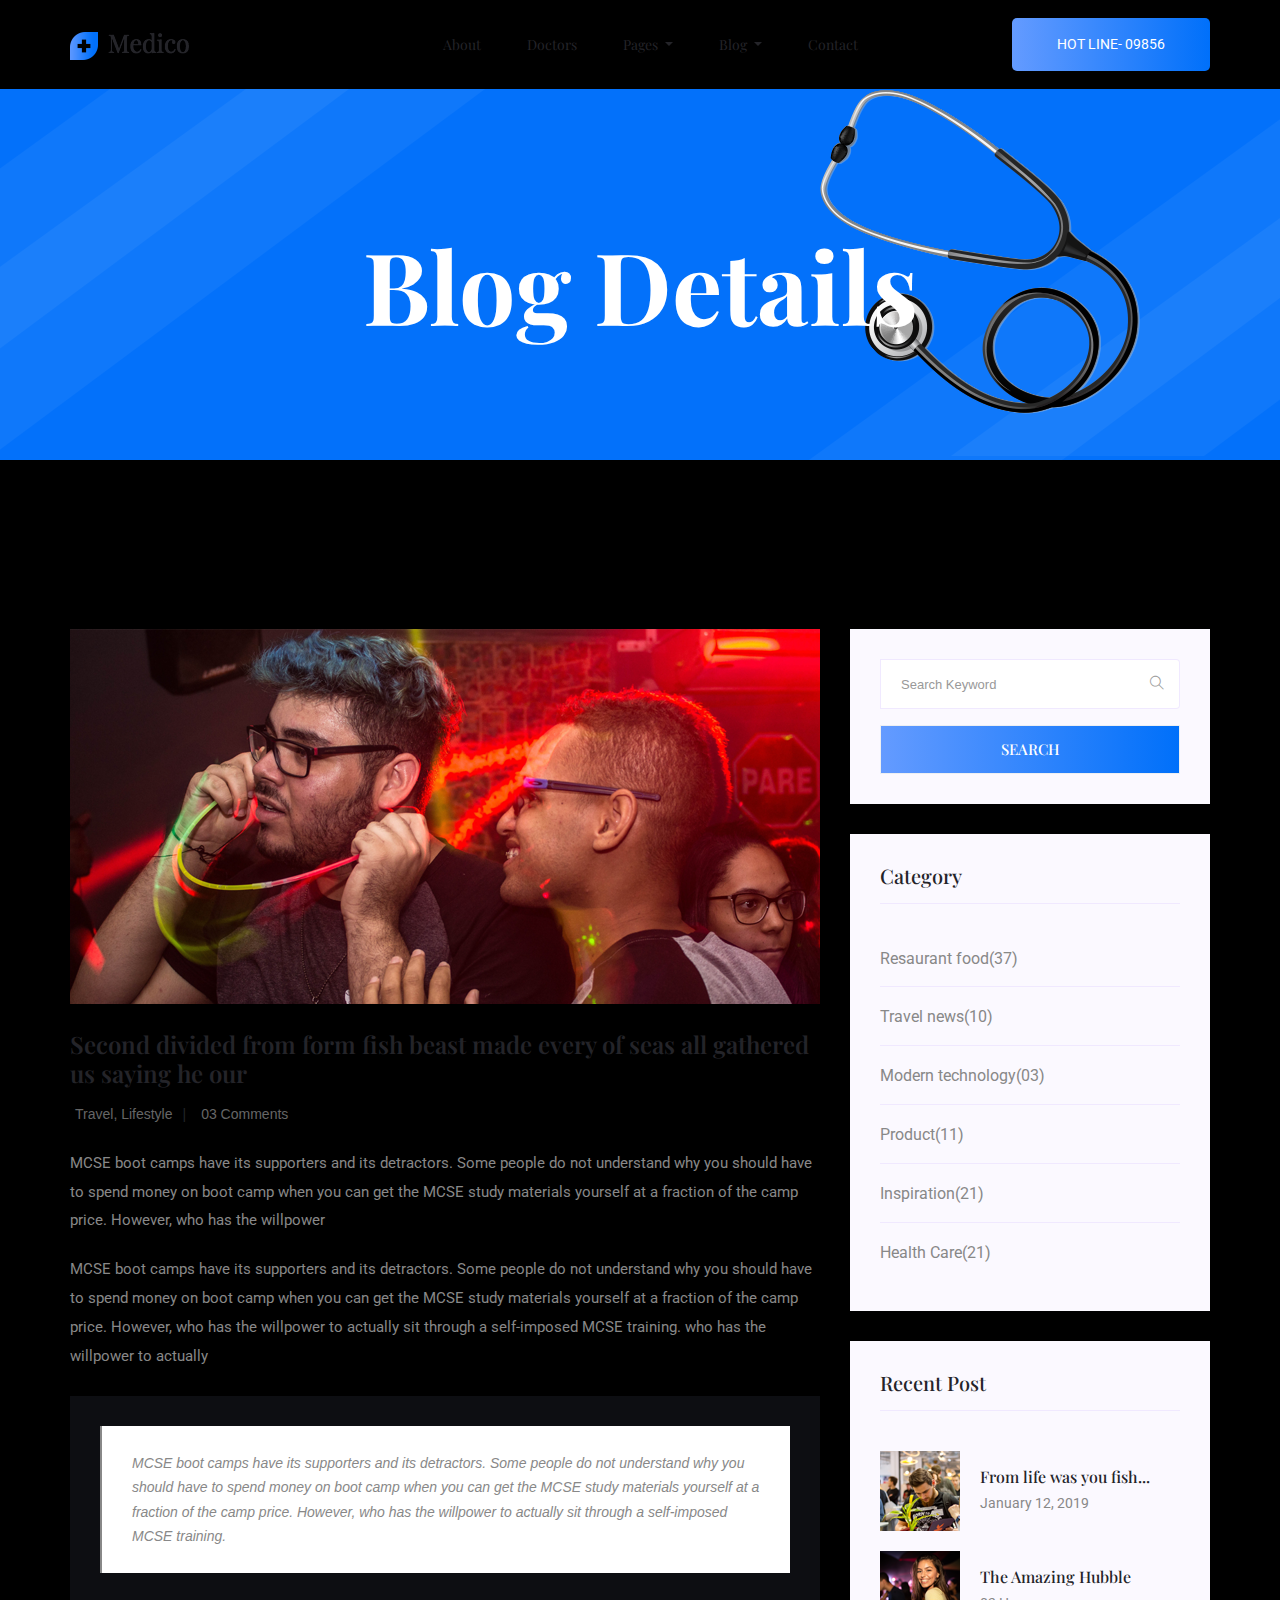
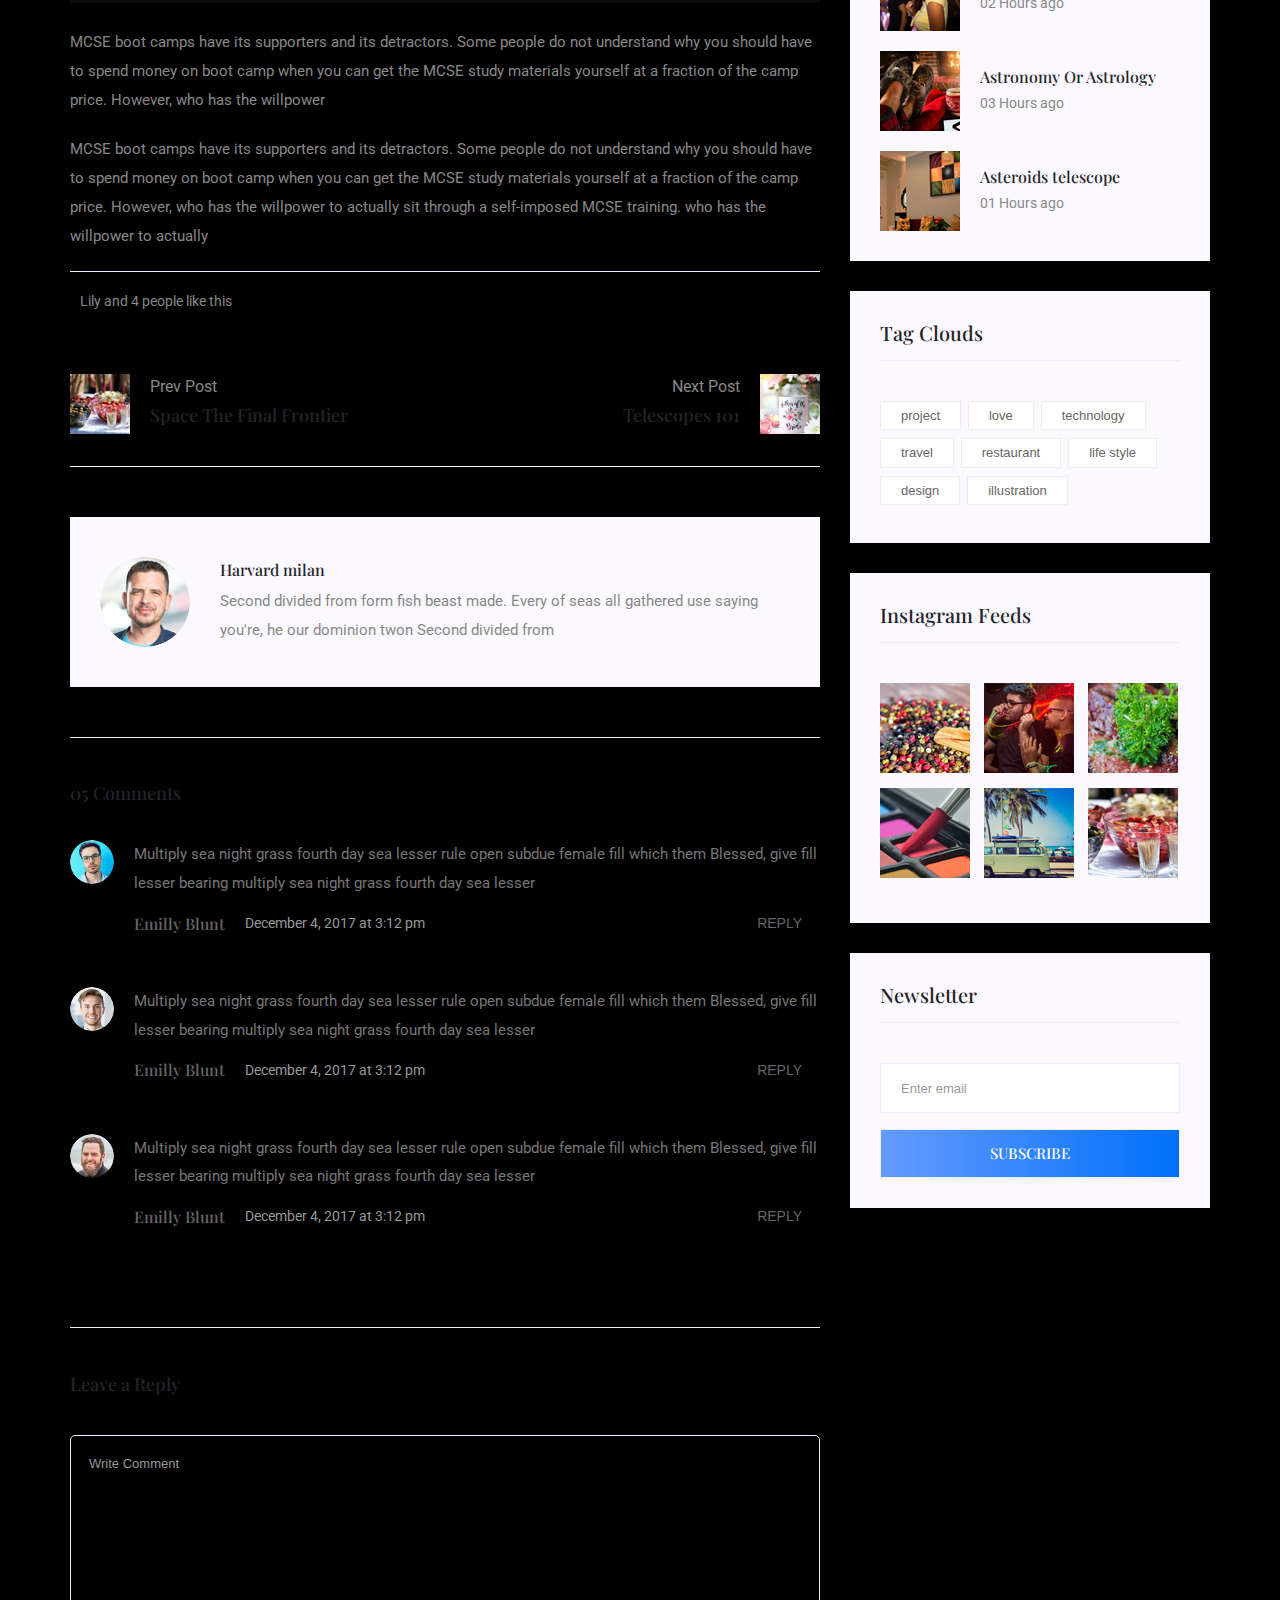
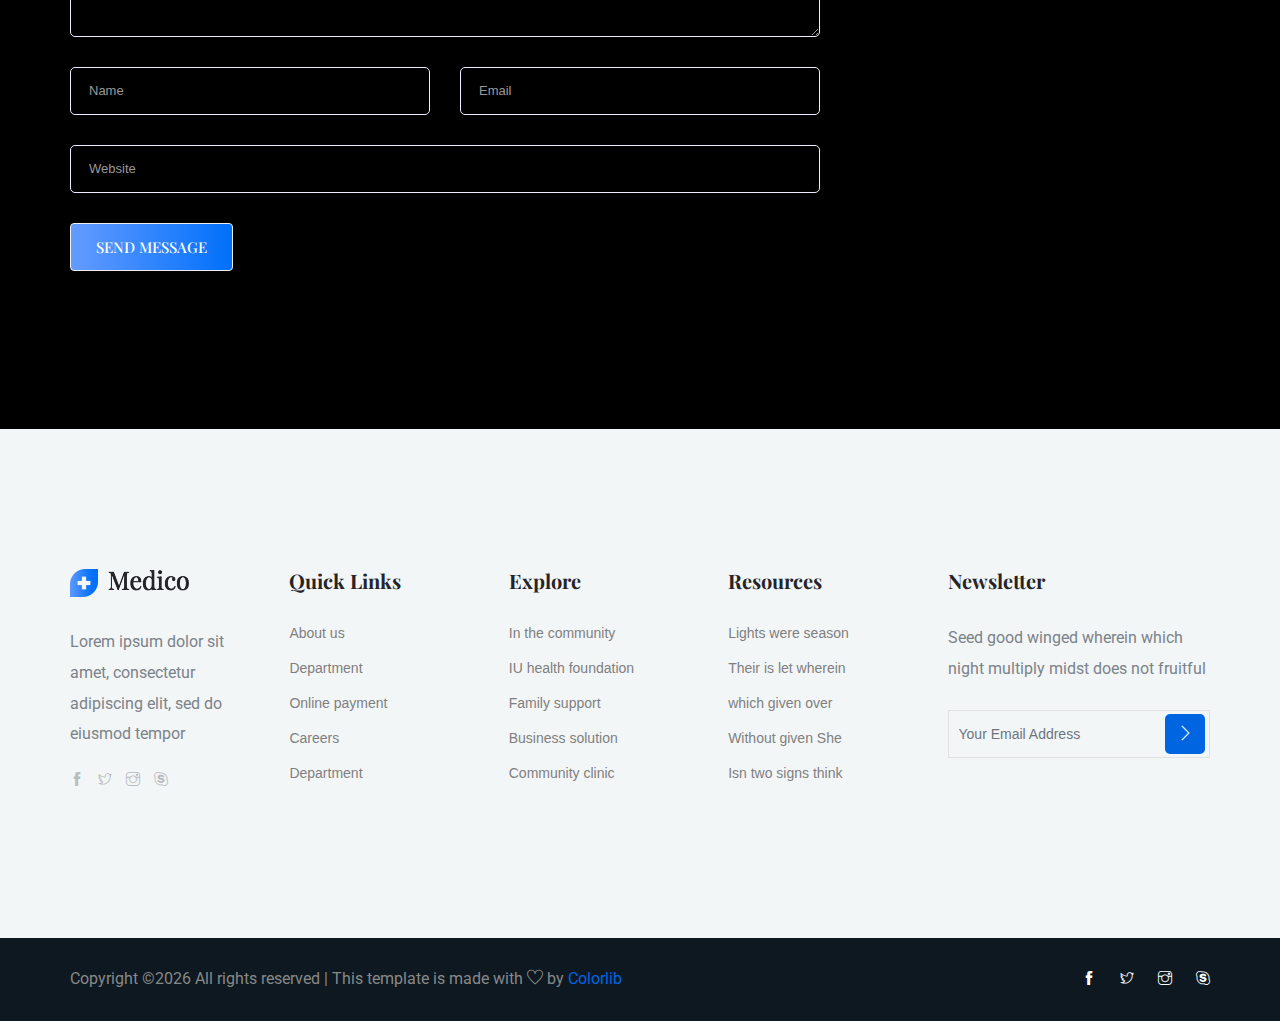
<file: single-blog.html>
<!doctype html>
<html lang="en">

<head>
    <!-- Required meta tags -->
    <meta charset="utf-8">
    <meta name="viewport" content="width=device-width, initial-scale=1, shrink-to-fit=no">
    <title>medical</title>
    <link rel="icon" href="img/favicon.png">
    <!-- Bootstrap CSS -->
    <link rel="stylesheet" href="css/bootstrap.min.css">
    <!-- animate CSS -->
    <link rel="stylesheet" href="css/animate.css">
    <!-- owl carousel CSS -->
    <link rel="stylesheet" href="css/owl.carousel.min.css">
    <!-- themify CSS -->
    <link rel="stylesheet" href="css/themify-icons.css">
    <!-- flaticon CSS -->
    <link rel="stylesheet" href="css/flaticon.css">
    <!-- magnific popup CSS -->
    <link rel="stylesheet" href="css/magnific-popup.css">
    <!-- nice select CSS -->
    <link rel="stylesheet" href="css/nice-select.css">
    <!-- swiper CSS -->
    <link rel="stylesheet" href="css/slick.css">
    <!-- style CSS -->
    <link rel="stylesheet" href="css/style.css">
</head>

<body>
    <!--::header part start::-->
    <header class="main_menu">
        <div class="container">
            <div class="row align-items-center">
                <div class="col-lg-12">
                    <nav class="navbar navbar-expand-lg navbar-light">
                        <a class="navbar-brand" href="index.html"> <img src="img/logo.png" alt="logo"> </a>
                        <button class="navbar-toggler" type="button" data-toggle="collapse"
                            data-target="#navbarSupportedContent" aria-controls="navbarSupportedContent"
                            aria-expanded="false" aria-label="Toggle navigation">
                            <span class="navbar-toggler-icon"></span>
                        </button>

                        <div class="collapse navbar-collapse main-menu-item justify-content-center"
                            id="navbarSupportedContent">
                            <ul class="navbar-nav align-items-center">
                                <li class="nav-item active">
                                    <a class="nav-link" href="index.html">Home</a>
                                </li>
                                <li class="nav-item">
                                    <a class="nav-link" href="about.html">about</a>
                                </li>
                                <li class="nav-item">
                                    <a class="nav-link" href="Doctor.html">Doctors</a>
                                </li>

                                <li class="nav-item dropdown">
                                    <a class="nav-link dropdown-toggle" href="blog.html" id="navbarDropdown"
                                        role="button" data-toggle="dropdown" aria-haspopup="true" aria-expanded="false">
                                        Pages
                                    </a>
                                    <div class="dropdown-menu" aria-labelledby="navbarDropdown">
                                        <a class="dropdown-item" href="services.html">services</a>
                                        <a class="dropdown-item" href="dep.html">depertments</a>
                                        <a class="dropdown-item" href="elements.html">Elements</a>
                                    </div>
                                </li>
                                <li class="nav-item dropdown">
                                    <a class="nav-link dropdown-toggle" href="blog.html" id="navbarDropdown_1"
                                        role="button" data-toggle="dropdown" aria-haspopup="true" aria-expanded="false">
                                        blog
                                    </a>
                                    <div class="dropdown-menu" aria-labelledby="navbarDropdown_1">
                                        <a class="dropdown-item" href="blog.html">blog</a>
                                        <a class="dropdown-item" href="single-blog.html">Single blog</a>
                                    </div>
                                </li>

                                <li class="nav-item">
                                    <a class="nav-link" href="contact.html">Contact</a>
                                </li>
                            </ul>
                        </div>
                        <a class="btn_2 d-none d-lg-block" href="#">HOT LINE- 09856</a>
                    </nav>
                </div>
            </div>
        </div>
    </header>
    <!-- Header part end-->

    <!-- breadcrumb start-->
    <section class="breadcrumb_part breadcrumb_bg">
        <div class="container">
            <div class="row">
                <div class="col-lg-12">
                    <div class="breadcrumb_iner">
                        <div class="breadcrumb_iner_item">
                            <h2>blog details</h2>
                        </div>
                    </div>
                </div>
            </div>
        </div>
    </section>
    <!-- breadcrumb start-->
   <!--================Blog Area =================-->
   <section class="blog_area single-post-area section_padding">
      <div class="container">
         <div class="row">
            <div class="col-lg-8 posts-list">
               <div class="single-post">
                  <div class="feature-img">
                     <img class="img-fluid" src="img/blog/single_blog_1.png" alt="">
                  </div>
                  <div class="blog_details">
                     <h2>Second divided from form fish beast made every of seas
                        all gathered us saying he our
                     </h2>
                     <ul class="blog-info-link mt-3 mb-4">
                        <li><a href="#"><i class="far fa-user"></i> Travel, Lifestyle</a></li>
                        <li><a href="#"><i class="far fa-comments"></i> 03 Comments</a></li>
                     </ul>
                     <p class="excert">
                        MCSE boot camps have its supporters and its detractors. Some people do not understand why you
                        should have to spend money on boot camp when you can get the MCSE study materials yourself at a
                        fraction of the camp price. However, who has the willpower
                     </p>
                     <p>
                        MCSE boot camps have its supporters and its detractors. Some people do not understand why you
                        should have to spend money on boot camp when you can get the MCSE study materials yourself at a
                        fraction of the camp price. However, who has the willpower to actually sit through a
                        self-imposed MCSE training. who has the willpower to actually
                     </p>
                     <div class="quote-wrapper">
                        <div class="quotes">
                           MCSE boot camps have its supporters and its detractors. Some people do not understand why you
                           should have to spend money on boot camp when you can get the MCSE study materials yourself at
                           a fraction of the camp price. However, who has the willpower to actually sit through a
                           self-imposed MCSE training.
                        </div>
                     </div>
                     <p>
                        MCSE boot camps have its supporters and its detractors. Some people do not understand why you
                        should have to spend money on boot camp when you can get the MCSE study materials yourself at a
                        fraction of the camp price. However, who has the willpower
                     </p>
                     <p>
                        MCSE boot camps have its supporters and its detractors. Some people do not understand why you
                        should have to spend money on boot camp when you can get the MCSE study materials yourself at a
                        fraction of the camp price. However, who has the willpower to actually sit through a
                        self-imposed MCSE training. who has the willpower to actually
                     </p>
                  </div>
               </div>
               <div class="navigation-top">
                  <div class="d-sm-flex justify-content-between text-center">
                     <p class="like-info"><span class="align-middle"><i class="far fa-heart"></i></span> Lily and 4
                        people like this</p>
                     <div class="col-sm-4 text-center my-2 my-sm-0">
                        <!-- <p class="comment-count"><span class="align-middle"><i class="far fa-comment"></i></span> 06 Comments</p> -->
                     </div>
                     <ul class="social-icons">
                        <li><a href="#"><i class="fab fa-facebook-f"></i></a></li>
                        <li><a href="#"><i class="fab fa-twitter"></i></a></li>
                        <li><a href="#"><i class="fab fa-dribbble"></i></a></li>
                        <li><a href="#"><i class="fab fa-behance"></i></a></li>
                     </ul>
                  </div>
                  <div class="navigation-area">
                     <div class="row">
                        <div
                           class="col-lg-6 col-md-6 col-12 nav-left flex-row d-flex justify-content-start align-items-center">
                           <div class="thumb">
                              <a href="#">
                                 <img class="img-fluid" src="img/post/preview.png" alt="">
                              </a>
                           </div>
                           <div class="arrow">
                              <a href="#">
                                 <span class="lnr text-white ti-arrow-left"></span>
                              </a>
                           </div>
                           <div class="detials">
                              <p>Prev Post</p>
                              <a href="#">
                                 <h4>Space The Final Frontier</h4>
                              </a>
                           </div>
                        </div>
                        <div
                           class="col-lg-6 col-md-6 col-12 nav-right flex-row d-flex justify-content-end align-items-center">
                           <div class="detials">
                              <p>Next Post</p>
                              <a href="#">
                                 <h4>Telescopes 101</h4>
                              </a>
                           </div>
                           <div class="arrow">
                              <a href="#">
                                 <span class="lnr text-white ti-arrow-right"></span>
                              </a>
                           </div>
                           <div class="thumb">
                              <a href="#">
                                 <img class="img-fluid" src="img/post/next.png" alt="">
                              </a>
                           </div>
                        </div>
                     </div>
                  </div>
               </div>
               <div class="blog-author">
                  <div class="media align-items-center">
                     <img src="img/blog/author.png" alt="">
                     <div class="media-body">
                        <a href="#">
                           <h4>Harvard milan</h4>
                        </a>
                        <p>Second divided from form fish beast made. Every of seas all gathered use saying you're, he
                           our dominion twon Second divided from</p>
                     </div>
                  </div>
               </div>
               <div class="comments-area">
                  <h4>05 Comments</h4>
                  <div class="comment-list">
                     <div class="single-comment justify-content-between d-flex">
                        <div class="user justify-content-between d-flex">
                           <div class="thumb">
                              <img src="img/comment/comment_1.png" alt="">
                           </div>
                           <div class="desc">
                              <p class="comment">
                                 Multiply sea night grass fourth day sea lesser rule open subdue female fill which them
                                 Blessed, give fill lesser bearing multiply sea night grass fourth day sea lesser
                              </p>
                              <div class="d-flex justify-content-between">
                                 <div class="d-flex align-items-center">
                                    <h5>
                                       <a href="#">Emilly Blunt</a>
                                    </h5>
                                    <p class="date">December 4, 2017 at 3:12 pm </p>
                                 </div>
                                 <div class="reply-btn">
                                    <a href="#" class="btn-reply text-uppercase">reply</a>
                                 </div>
                              </div>
                           </div>
                        </div>
                     </div>
                  </div>
                  <div class="comment-list">
                     <div class="single-comment justify-content-between d-flex">
                        <div class="user justify-content-between d-flex">
                           <div class="thumb">
                              <img src="img/comment/comment_2.png" alt="">
                           </div>
                           <div class="desc">
                              <p class="comment">
                                 Multiply sea night grass fourth day sea lesser rule open subdue female fill which them
                                 Blessed, give fill lesser bearing multiply sea night grass fourth day sea lesser
                              </p>
                              <div class="d-flex justify-content-between">
                                 <div class="d-flex align-items-center">
                                    <h5>
                                       <a href="#">Emilly Blunt</a>
                                    </h5>
                                    <p class="date">December 4, 2017 at 3:12 pm </p>
                                 </div>
                                 <div class="reply-btn">
                                    <a href="#" class="btn-reply text-uppercase">reply</a>
                                 </div>
                              </div>
                           </div>
                        </div>
                     </div>
                  </div>
                  <div class="comment-list">
                     <div class="single-comment justify-content-between d-flex">
                        <div class="user justify-content-between d-flex">
                           <div class="thumb">
                              <img src="img/comment/comment_3.png" alt="">
                           </div>
                           <div class="desc">
                              <p class="comment">
                                 Multiply sea night grass fourth day sea lesser rule open subdue female fill which them
                                 Blessed, give fill lesser bearing multiply sea night grass fourth day sea lesser
                              </p>
                              <div class="d-flex justify-content-between">
                                 <div class="d-flex align-items-center">
                                    <h5>
                                       <a href="#">Emilly Blunt</a>
                                    </h5>
                                    <p class="date">December 4, 2017 at 3:12 pm </p>
                                 </div>
                                 <div class="reply-btn">
                                    <a href="#" class="btn-reply text-uppercase">reply</a>
                                 </div>
                              </div>
                           </div>
                        </div>
                     </div>
                  </div>
               </div>
               <div class="comment-form">
                  <h4>Leave a Reply</h4>
                  <form class="form-contact comment_form" action="#" id="commentForm">
                     <div class="row">
                        <div class="col-12">
                           <div class="form-group">
                              <textarea class="form-control w-100" name="comment" id="comment" cols="30" rows="9"
                                 placeholder="Write Comment"></textarea>
                           </div>
                        </div>
                        <div class="col-sm-6">
                           <div class="form-group">
                              <input class="form-control" name="name" id="name" type="text" placeholder="Name">
                           </div>
                        </div>
                        <div class="col-sm-6">
                           <div class="form-group">
                              <input class="form-control" name="email" id="email" type="email" placeholder="Email">
                           </div>
                        </div>
                        <div class="col-12">
                           <div class="form-group">
                              <input class="form-control" name="website" id="website" type="text" placeholder="Website">
                           </div>
                        </div>
                     </div>
                     <div class="form-group">
                        <button type="submit" class="button btn_1 button-contactForm">Send Message</button>
                     </div>
                  </form>
               </div>
            </div>
            <div class="col-lg-4">
               <div class="blog_right_sidebar">
                  <aside class="single_sidebar_widget search_widget">
                     <form action="#">
                        <div class="form-group">
                           <div class="input-group mb-3">
                              <input type="text" class="form-control" placeholder='Search Keyword'
                                 onfocus="this.placeholder = ''" onblur="this.placeholder = 'Search Keyword'">
                              <div class="input-group-append">
                                 <button class="btn" type="button"><i class="ti-search"></i></button>
                              </div>
                           </div>
                        </div>
                        <button class="button rounded-0 primary-bg text-white w-100 btn_1" type="submit">Search</button>
                     </form>
                  </aside>
                  <aside class="single_sidebar_widget post_category_widget">
                     <h4 class="widget_title">Category</h4>
                     <ul class="list cat-list">
                        <li>
                           <a href="#" class="d-flex">
                              <p>Resaurant food</p>
                              <p>(37)</p>
                           </a>
                        </li>
                        <li>
                           <a href="#" class="d-flex">
                              <p>Travel news</p>
                              <p>(10)</p>
                           </a>
                        </li>
                        <li>
                           <a href="#" class="d-flex">
                              <p>Modern technology</p>
                              <p>(03)</p>
                           </a>
                        </li>
                        <li>
                           <a href="#" class="d-flex">
                              <p>Product</p>
                              <p>(11)</p>
                           </a>
                        </li>
                        <li>
                           <a href="#" class="d-flex">
                              <p>Inspiration</p>
                              <p>(21)</p>
                           </a>
                        </li>
                        <li>
                           <a href="#" class="d-flex">
                              <p>Health Care</p>
                              <p>(21)</p>
                           </a>
                        </li>
                     </ul>
                  </aside>
                  <aside class="single_sidebar_widget popular_post_widget">
                     <h3 class="widget_title">Recent Post</h3>
                     <div class="media post_item">
                        <img src="img/post/post_1.png" alt="post">
                        <div class="media-body">
                           <a href="single-blog.html">
                              <h3>From life was you fish...</h3>
                           </a>
                           <p>January 12, 2019</p>
                        </div>
                     </div>
                     <div class="media post_item">
                        <img src="img/post/post_2.png" alt="post">
                        <div class="media-body">
                           <a href="single-blog.html">
                              <h3>The Amazing Hubble</h3>
                           </a>
                           <p>02 Hours ago</p>
                        </div>
                     </div>
                     <div class="media post_item">
                        <img src="img/post/post_3.png" alt="post">
                        <div class="media-body">
                           <a href="single-blog.html">
                              <h3>Astronomy Or Astrology</h3>
                           </a>
                           <p>03 Hours ago</p>
                        </div>
                     </div>
                     <div class="media post_item">
                        <img src="img/post/post_4.png" alt="post">
                        <div class="media-body">
                           <a href="single-blog.html">
                              <h3>Asteroids telescope</h3>
                           </a>
                           <p>01 Hours ago</p>
                        </div>
                     </div>
                  </aside>
                  <aside class="single_sidebar_widget tag_cloud_widget">
                     <h4 class="widget_title">Tag Clouds</h4>
                     <ul class="list">
                        <li>
                           <a href="#">project</a>
                        </li>
                        <li>
                           <a href="#">love</a>
                        </li>
                        <li>
                           <a href="#">technology</a>
                        </li>
                        <li>
                           <a href="#">travel</a>
                        </li>
                        <li>
                           <a href="#">restaurant</a>
                        </li>
                        <li>
                           <a href="#">life style</a>
                        </li>
                        <li>
                           <a href="#">design</a>
                        </li>
                        <li>
                           <a href="#">illustration</a>
                        </li>
                     </ul>
                  </aside>
                  <aside class="single_sidebar_widget instagram_feeds">
                     <h4 class="widget_title">Instagram Feeds</h4>
                     <ul class="instagram_row flex-wrap">
                        <li>
                           <a href="#">
                              <img class="img-fluid" src="img/post/post_5.png" alt="">
                           </a>
                        </li>
                        <li>
                           <a href="#">
                              <img class="img-fluid" src="img/post/post_6.png" alt="">
                           </a>
                        </li>
                        <li>
                           <a href="#">
                              <img class="img-fluid" src="img/post/post_7.png" alt="">
                           </a>
                        </li>
                        <li>
                           <a href="#">
                              <img class="img-fluid" src="img/post/post_8.png" alt="">
                           </a>
                        </li>
                        <li>
                           <a href="#">
                              <img class="img-fluid" src="img/post/post_9.png" alt="">
                           </a>
                        </li>
                        <li>
                           <a href="#">
                              <img class="img-fluid" src="img/post/post_10.png" alt="">
                           </a>
                        </li>
                     </ul>
                  </aside>
                  <aside class="single_sidebar_widget newsletter_widget">
                     <h4 class="widget_title">Newsletter</h4>
                     <form action="#">
                        <div class="form-group">
                           <input type="email" class="form-control" onfocus="this.placeholder = ''"
                              onblur="this.placeholder = 'Enter email'" placeholder='Enter email' required>
                        </div>
                        <button class="button rounded-0 primary-bg text-white w-100 btn_1"
                           type="submit">Subscribe</button>
                     </form>
                  </aside>
               </div>
            </div>
         </div>
      </div>
   </section>
   <!--================Blog Area end =================-->

   <!-- footer part start-->
   <footer class="footer-area">
         <div class="footer section_padding">
             <div class="container">
                 <div class="row justify-content-between">
                     <div class="col-xl-2 col-md-4 col-sm-6 single-footer-widget">
                         <a href="#" class="footer_logo"> <img src="img/logo.png" alt="#"> </a>
                         <p>Lorem ipsum dolor sit amet, consectetur adipiscing elit, sed do eiusmod tempor </p>
                         <div class="social_logo">
                             <a href="#"><i class="ti-facebook"></i></a>
                             <a href="#"> <i class="ti-twitter"></i> </a>
                             <a href="#"><i class="ti-instagram"></i></a>
                             <a href="#"><i class="ti-skype"></i></a>
                         </div>
                     </div>
                     <div class="col-xl-2 col-sm-6 col-md-4 single-footer-widget">
                         <h4>Quick Links</h4>
                         <ul>
                             <li><a href="#">About us</a></li>
                             <li><a href="#">Department</a></li>
                             <li><a href="#"> Online payment</a></li>
                             <li><a href="#">Careers</a></li>
                             <li><a href="#">Department</a></li>
                         </ul>
                     </div>
                     <div class="col-xl-2 col-sm-6 col-md-4 single-footer-widget">
                         <h4>Explore</h4>
                         <ul>
                             <li><a href="#">In the community</a></li>
                             <li><a href="#">IU health foundation</a></li>
                             <li><a href="#">Family support </a></li>
                             <li><a href="#">Business solution</a></li>
                             <li><a href="#">Community clinic</a></li>
                         </ul>
                     </div>
                     <div class="col-xl-2 col-sm-6 col-md-6 single-footer-widget">
                         <h4>Resources</h4>
                         <ul>
                             <li><a href="#">Lights were season</a></li>
                             <li><a href="#"> Their is let wherein</a></li>
                             <li><a href="#">which given over</a></li>
                             <li><a href="#">Without given She</a></li>
                             <li><a href="#">Isn two signs think</a></li>
                         </ul>
                     </div>
                     <div class="col-xl-3 col-sm-6 col-md-6 single-footer-widget">
                         <h4>Newsletter</h4>
                         <p>Seed good winged wherein which night multiply
                             midst does not fruitful</p>
                         <div class="form-wrap" id="mc_embed_signup">
                             <form target="_blank"
                                 action="https://spondonit.us12.list-manage.com/subscribe/post?u=1462626880ade1ac87bd9c93a&amp;id=92a4423d01"
                                 method="get" class="form-inline">
                                 <input class="form-control" name="EMAIL" placeholder="Your Email Address"
                                     onfocus="this.placeholder = ''" onblur="this.placeholder = 'Your Email Address '"
                                     required="" type="email">
                                 <button class="click-btn btn btn-default text-uppercase"> <i class="ti-angle-right"></i>
                                 </button>
                                 <div style="position: absolute; left: -5000px;">
                                     <input name="b_36c4fd991d266f23781ded980_aefe40901a" tabindex="-1" value=""
                                         type="text">
                                 </div>
 
                                 <div class="info"></div>
                             </form>
                         </div>
                     </div>
                 </div>
             </div>
         </div>
 
         <div class="copyright_part">
             <div class="container">
                 <div class="row align-items-center">
                     <p class="footer-text m-0 col-lg-8 col-md-12"><!-- Link back to Colorlib can't be removed. Template is licensed under CC BY 3.0. -->
Copyright &copy;<script>document.write(new Date().getFullYear());</script> All rights reserved | This template is made with <i class="ti-heart" aria-hidden="true"></i> by <a href="https://colorlib.com" target="_blank">Colorlib</a>
<!-- Link back to Colorlib can't be removed. Template is licensed under CC BY 3.0. -->
</p>
                     <div class="col-lg-4 col-md-12 text-center text-lg-right footer-social">
                         <a href="#"><i class="ti-facebook"></i></a>
                         <a href="#"> <i class="ti-twitter"></i> </a>
                         <a href="#"><i class="ti-instagram"></i></a>
                         <a href="#"><i class="ti-skype"></i></a>
                     </div>
                 </div>
             </div>
         </div>
     </footer>
 
     <!-- footer part end-->
 
     <!-- jquery plugins here-->
 
     <script src="js/jquery-1.12.1.min.js"></script>
     <!-- popper js -->
     <script src="js/popper.min.js"></script>
     <!-- bootstrap js -->
     <script src="js/bootstrap.min.js"></script>
     <!-- owl carousel js -->
     <script src="js/owl.carousel.min.js"></script>
     <script src="js/jquery.nice-select.min.js"></script>
     <!-- contact js -->
     <script src="js/jquery.ajaxchimp.min.js"></script>
     <script src="js/jquery.form.js"></script>
     <script src="js/jquery.validate.min.js"></script>
     <script src="js/mail-script.js"></script>
     <script src="js/contact.js"></script>
     <!-- custom js -->
     <script src="js/custom.js"></script>
 </body>
 
 </html>
</file>
<file: css/themify-icons.css>
@font-face {
	font-family: 'themify';
	src:url('../fonts/themify.eot?-fvbane');
	src:url('../fonts/themify.eot?#iefix-fvbane') format('embedded-opentype'),
		url('../fonts/themify.woff?-fvbane') format('woff'),
		url('../fonts/themify.ttf?-fvbane') format('truetype'),
		url('../fonts/themify.svg?-fvbane#themify') format('svg');
	font-weight: normal;
	font-style: normal;
}

[class^="ti-"], [class*=" ti-"] {
	font-family: 'themify';
	speak: none;
	font-style: normal;
	font-weight: normal;
	font-variant: normal;
	text-transform: none;
	line-height: 1;

	/* Better Font Rendering =========== */
	-webkit-font-smoothing: antialiased;
	-moz-osx-font-smoothing: grayscale;
}

.ti-wand:before {
	content: "\e600";
}
.ti-volume:before {
	content: "\e601";
}
.ti-user:before {
	content: "\e602";
}
.ti-unlock:before {
	content: "\e603";
}
.ti-unlink:before {
	content: "\e604";
}
.ti-trash:before {
	content: "\e605";
}
.ti-thought:before {
	content: "\e606";
}
.ti-target:before {
	content: "\e607";
}
.ti-tag:before {
	content: "\e608";
}
.ti-tablet:before {
	content: "\e609";
}
.ti-star:before {
	content: "\e60a";
}
.ti-spray:before {
	content: "\e60b";
}
.ti-signal:before {
	content: "\e60c";
}
.ti-shopping-cart:before {
	content: "\e60d";
}
.ti-shopping-cart-full:before {
	content: "\e60e";
}
.ti-settings:before {
	content: "\e60f";
}
.ti-search:before {
	content: "\e610";
}
.ti-zoom-in:before {
	content: "\e611";
}
.ti-zoom-out:before {
	content: "\e612";
}
.ti-cut:before {
	content: "\e613";
}
.ti-ruler:before {
	content: "\e614";
}
.ti-ruler-pencil:before {
	content: "\e615";
}
.ti-ruler-alt:before {
	content: "\e616";
}
.ti-bookmark:before {
	content: "\e617";
}
.ti-bookmark-alt:before {
	content: "\e618";
}
.ti-reload:before {
	content: "\e619";
}
.ti-plus:before {
	content: "\e61a";
}
.ti-pin:before {
	content: "\e61b";
}
.ti-pencil:before {
	content: "\e61c";
}
.ti-pencil-alt:before {
	content: "\e61d";
}
.ti-paint-roller:before {
	content: "\e61e";
}
.ti-paint-bucket:before {
	content: "\e61f";
}
.ti-na:before {
	content: "\e620";
}
.ti-mobile:before {
	content: "\e621";
}
.ti-minus:before {
	content: "\e622";
}
.ti-medall:before {
	content: "\e623";
}
.ti-medall-alt:before {
	content: "\e624";
}
.ti-marker:before {
	content: "\e625";
}
.ti-marker-alt:before {
	content: "\e626";
}
.ti-arrow-up:before {
	content: "\e627";
}
.ti-arrow-right:before {
	content: "\e628";
}
.ti-arrow-left:before {
	content: "\e629";
}
.ti-arrow-down:before {
	content: "\e62a";
}
.ti-lock:before {
	content: "\e62b";
}
.ti-location-arrow:before {
	content: "\e62c";
}
.ti-link:before {
	content: "\e62d";
}
.ti-layout:before {
	content: "\e62e";
}
.ti-layers:before {
	content: "\e62f";
}
.ti-layers-alt:before {
	content: "\e630";
}
.ti-key:before {
	content: "\e631";
}
.ti-import:before {
	content: "\e632";
}
.ti-image:before {
	content: "\e633";
}
.ti-heart:before {
	content: "\e634";
}
.ti-heart-broken:before {
	content: "\e635";
}
.ti-hand-stop:before {
	content: "\e636";
}
.ti-hand-open:before {
	content: "\e637";
}
.ti-hand-drag:before {
	content: "\e638";
}
.ti-folder:before {
	content: "\e639";
}
.ti-flag:before {
	content: "\e63a";
}
.ti-flag-alt:before {
	content: "\e63b";
}
.ti-flag-alt-2:before {
	content: "\e63c";
}
.ti-eye:before {
	content: "\e63d";
}
.ti-export:before {
	content: "\e63e";
}
.ti-exchange-vertical:before {
	content: "\e63f";
}
.ti-desktop:before {
	content: "\e640";
}
.ti-cup:before {
	content: "\e641";
}
.ti-crown:before {
	content: "\e642";
}
.ti-comments:before {
	content: "\e643";
}
.ti-comment:before {
	content: "\e644";
}
.ti-comment-alt:before {
	content: "\e645";
}
.ti-close:before {
	content: "\e646";
}
.ti-clip:before {
	content: "\e647";
}
.ti-angle-up:before {
	content: "\e648";
}
.ti-angle-right:before {
	content: "\e649";
}
.ti-angle-left:before {
	content: "\e64a";
}
.ti-angle-down:before {
	content: "\e64b";
}
.ti-check:before {
	content: "\e64c";
}
.ti-check-box:before {
	content: "\e64d";
}
.ti-camera:before {
	content: "\e64e";
}
.ti-announcement:before {
	content: "\e64f";
}
.ti-brush:before {
	content: "\e650";
}
.ti-briefcase:before {
	content: "\e651";
}
.ti-bolt:before {
	content: "\e652";
}
.ti-bolt-alt:before {
	content: "\e653";
}
.ti-blackboard:before {
	content: "\e654";
}
.ti-bag:before {
	content: "\e655";
}
.ti-move:before {
	content: "\e656";
}
.ti-arrows-vertical:before {
	content: "\e657";
}
.ti-arrows-horizontal:before {
	content: "\e658";
}
.ti-fullscreen:before {
	content: "\e659";
}
.ti-arrow-top-right:before {
	content: "\e65a";
}
.ti-arrow-top-left:before {
	content: "\e65b";
}
.ti-arrow-circle-up:before {
	content: "\e65c";
}
.ti-arrow-circle-right:before {
	content: "\e65d";
}
.ti-arrow-circle-left:before {
	content: "\e65e";
}
.ti-arrow-circle-down:before {
	content: "\e65f";
}
.ti-angle-double-up:before {
	content: "\e660";
}
.ti-angle-double-right:before {
	content: "\e661";
}
.ti-angle-double-left:before {
	content: "\e662";
}
.ti-angle-double-down:before {
	content: "\e663";
}
.ti-zip:before {
	content: "\e664";
}
.ti-world:before {
	content: "\e665";
}
.ti-wheelchair:before {
	content: "\e666";
}
.ti-view-list:before {
	content: "\e667";
}
.ti-view-list-alt:before {
	content: "\e668";
}
.ti-view-grid:before {
	content: "\e669";
}
.ti-uppercase:before {
	content: "\e66a";
}
.ti-upload:before {
	content: "\e66b";
}
.ti-underline:before {
	content: "\e66c";
}
.ti-truck:before {
	content: "\e66d";
}
.ti-timer:before {
	content: "\e66e";
}
.ti-ticket:before {
	content: "\e66f";
}
.ti-thumb-up:before {
	content: "\e670";
}
.ti-thumb-down:before {
	content: "\e671";
}
.ti-text:before {
	content: "\e672";
}
.ti-stats-up:before {
	content: "\e673";
}
.ti-stats-down:before {
	content: "\e674";
}
.ti-split-v:before {
	content: "\e675";
}
.ti-split-h:before {
	content: "\e676";
}
.ti-smallcap:before {
	content: "\e677";
}
.ti-shine:before {
	content: "\e678";
}
.ti-shift-right:before {
	content: "\e679";
}
.ti-shift-left:before {
	content: "\e67a";
}
.ti-shield:before {
	content: "\e67b";
}
.ti-notepad:before {
	content: "\e67c";
}
.ti-server:before {
	content: "\e67d";
}
.ti-quote-right:before {
	content: "\e67e";
}
.ti-quote-left:before {
	content: "\e67f";
}
.ti-pulse:before {
	content: "\e680";
}
.ti-printer:before {
	content: "\e681";
}
.ti-power-off:before {
	content: "\e682";
}
.ti-plug:before {
	content: "\e683";
}
.ti-pie-chart:before {
	content: "\e684";
}
.ti-paragraph:before {
	content: "\e685";
}
.ti-panel:before {
	content: "\e686";
}
.ti-package:before {
	content: "\e687";
}
.ti-music:before {
	content: "\e688";
}
.ti-music-alt:before {
	content: "\e689";
}
.ti-mouse:before {
	content: "\e68a";
}
.ti-mouse-alt:before {
	content: "\e68b";
}
.ti-money:before {
	content: "\e68c";
}
.ti-microphone:before {
	content: "\e68d";
}
.ti-menu:before {
	content: "\e68e";
}
.ti-menu-alt:before {
	content: "\e68f";
}
.ti-map:before {
	content: "\e690";
}
.ti-map-alt:before {
	content: "\e691";
}
.ti-loop:before {
	content: "\e692";
}
.ti-location-pin:before {
	content: "\e693";
}
.ti-list:before {
	content: "\e694";
}
.ti-light-bulb:before {
	content: "\e695";
}
.ti-Italic:before {
	content: "\e696";
}
.ti-info:before {
	content: "\e697";
}
.ti-infinite:before {
	content: "\e698";
}
.ti-id-badge:before {
	content: "\e699";
}
.ti-hummer:before {
	content: "\e69a";
}
.ti-home:before {
	content: "\e69b";
}
.ti-help:before {
	content: "\e69c";
}
.ti-headphone:before {
	content: "\e69d";
}
.ti-harddrives:before {
	content: "\e69e";
}
.ti-harddrive:before {
	content: "\e69f";
}
.ti-gift:before {
	content: "\e6a0";
}
.ti-game:before {
	content: "\e6a1";
}
.ti-filter:before {
	content: "\e6a2";
}
.ti-files:before {
	content: "\e6a3";
}
.ti-file:before {
	content: "\e6a4";
}
.ti-eraser:before {
	content: "\e6a5";
}
.ti-envelope:before {
	content: "\e6a6";
}
.ti-download:before {
	content: "\e6a7";
}
.ti-direction:before {
	content: "\e6a8";
}
.ti-direction-alt:before {
	content: "\e6a9";
}
.ti-dashboard:before {
	content: "\e6aa";
}
.ti-control-stop:before {
	content: "\e6ab";
}
.ti-control-shuffle:before {
	content: "\e6ac";
}
.ti-control-play:before {
	content: "\e6ad";
}
.ti-control-pause:before {
	content: "\e6ae";
}
.ti-control-forward:before {
	content: "\e6af";
}
.ti-control-backward:before {
	content: "\e6b0";
}
.ti-cloud:before {
	content: "\e6b1";
}
.ti-cloud-up:before {
	content: "\e6b2";
}
.ti-cloud-down:before {
	content: "\e6b3";
}
.ti-clipboard:before {
	content: "\e6b4";
}
.ti-car:before {
	content: "\e6b5";
}
.ti-calendar:before {
	content: "\e6b6";
}
.ti-book:before {
	content: "\e6b7";
}
.ti-bell:before {
	content: "\e6b8";
}
.ti-basketball:before {
	content: "\e6b9";
}
.ti-bar-chart:before {
	content: "\e6ba";
}
.ti-bar-chart-alt:before {
	content: "\e6bb";
}
.ti-back-right:before {
	content: "\e6bc";
}
.ti-back-left:before {
	content: "\e6bd";
}
.ti-arrows-corner:before {
	content: "\e6be";
}
.ti-archive:before {
	content: "\e6bf";
}
.ti-anchor:before {
	content: "\e6c0";
}
.ti-align-right:before {
	content: "\e6c1";
}
.ti-align-left:before {
	content: "\e6c2";
}
.ti-align-justify:before {
	content: "\e6c3";
}
.ti-align-center:before {
	content: "\e6c4";
}
.ti-alert:before {
	content: "\e6c5";
}
.ti-alarm-clock:before {
	content: "\e6c6";
}
.ti-agenda:before {
	content: "\e6c7";
}
.ti-write:before {
	content: "\e6c8";
}
.ti-window:before {
	content: "\e6c9";
}
.ti-widgetized:before {
	content: "\e6ca";
}
.ti-widget:before {
	content: "\e6cb";
}
.ti-widget-alt:before {
	content: "\e6cc";
}
.ti-wallet:before {
	content: "\e6cd";
}
.ti-video-clapper:before {
	content: "\e6ce";
}
.ti-video-camera:before {
	content: "\e6cf";
}
.ti-vector:before {
	content: "\e6d0";
}
.ti-themify-logo:before {
	content: "\e6d1";
}
.ti-themify-favicon:before {
	content: "\e6d2";
}
.ti-themify-favicon-alt:before {
	content: "\e6d3";
}
.ti-support:before {
	content: "\e6d4";
}
.ti-stamp:before {
	content: "\e6d5";
}
.ti-split-v-alt:before {
	content: "\e6d6";
}
.ti-slice:before {
	content: "\e6d7";
}
.ti-shortcode:before {
	content: "\e6d8";
}
.ti-shift-right-alt:before {
	content: "\e6d9";
}
.ti-shift-left-alt:before {
	content: "\e6da";
}
.ti-ruler-alt-2:before {
	content: "\e6db";
}
.ti-receipt:before {
	content: "\e6dc";
}
.ti-pin2:before {
	content: "\e6dd";
}
.ti-pin-alt:before {
	content: "\e6de";
}
.ti-pencil-alt2:before {
	content: "\e6df";
}
.ti-palette:before {
	content: "\e6e0";
}
.ti-more:before {
	content: "\e6e1";
}
.ti-more-alt:before {
	content: "\e6e2";
}
.ti-microphone-alt:before {
	content: "\e6e3";
}
.ti-magnet:before {
	content: "\e6e4";
}
.ti-line-double:before {
	content: "\e6e5";
}
.ti-line-dotted:before {
	content: "\e6e6";
}
.ti-line-dashed:before {
	content: "\e6e7";
}
.ti-layout-width-full:before {
	content: "\e6e8";
}
.ti-layout-width-default:before {
	content: "\e6e9";
}
.ti-layout-width-default-alt:before {
	content: "\e6ea";
}
.ti-layout-tab:before {
	content: "\e6eb";
}
.ti-layout-tab-window:before {
	content: "\e6ec";
}
.ti-layout-tab-v:before {
	content: "\e6ed";
}
.ti-layout-tab-min:before {
	content: "\e6ee";
}
.ti-layout-slider:before {
	content: "\e6ef";
}
.ti-layout-slider-alt:before {
	content: "\e6f0";
}
.ti-layout-sidebar-right:before {
	content: "\e6f1";
}
.ti-layout-sidebar-none:before {
	content: "\e6f2";
}
.ti-layout-sidebar-left:before {
	content: "\e6f3";
}
.ti-layout-placeholder:before {
	content: "\e6f4";
}
.ti-layout-menu:before {
	content: "\e6f5";
}
.ti-layout-menu-v:before {
	content: "\e6f6";
}
.ti-layout-menu-separated:before {
	content: "\e6f7";
}
.ti-layout-menu-full:before {
	content: "\e6f8";
}
.ti-layout-media-right-alt:before {
	content: "\e6f9";
}
.ti-layout-media-right:before {
	content: "\e6fa";
}
.ti-layout-media-overlay:before {
	content: "\e6fb";
}
.ti-layout-media-overlay-alt:before {
	content: "\e6fc";
}
.ti-layout-media-overlay-alt-2:before {
	content: "\e6fd";
}
.ti-layout-media-left-alt:before {
	content: "\e6fe";
}
.ti-layout-media-left:before {
	content: "\e6ff";
}
.ti-layout-media-center-alt:before {
	content: "\e700";
}
.ti-layout-media-center:before {
	content: "\e701";
}
.ti-layout-list-thumb:before {
	content: "\e702";
}
.ti-layout-list-thumb-alt:before {
	content: "\e703";
}
.ti-layout-list-post:before {
	content: "\e704";
}
.ti-layout-list-large-image:before {
	content: "\e705";
}
.ti-layout-line-solid:before {
	content: "\e706";
}
.ti-layout-grid4:before {
	content: "\e707";
}
.ti-layout-grid3:before {
	content: "\e708";
}
.ti-layout-grid2:before {
	content: "\e709";
}
.ti-layout-grid2-thumb:before {
	content: "\e70a";
}
.ti-layout-cta-right:before {
	content: "\e70b";
}
.ti-layout-cta-left:before {
	content: "\e70c";
}
.ti-layout-cta-center:before {
	content: "\e70d";
}
.ti-layout-cta-btn-right:before {
	content: "\e70e";
}
.ti-layout-cta-btn-left:before {
	content: "\e70f";
}
.ti-layout-column4:before {
	content: "\e710";
}
.ti-layout-column3:before {
	content: "\e711";
}
.ti-layout-column2:before {
	content: "\e712";
}
.ti-layout-accordion-separated:before {
	content: "\e713";
}
.ti-layout-accordion-merged:before {
	content: "\e714";
}
.ti-layout-accordion-list:before {
	content: "\e715";
}
.ti-ink-pen:before {
	content: "\e716";
}
.ti-info-alt:before {
	content: "\e717";
}
.ti-help-alt:before {
	content: "\e718";
}
.ti-headphone-alt:before {
	content: "\e719";
}
.ti-hand-point-up:before {
	content: "\e71a";
}
.ti-hand-point-right:before {
	content: "\e71b";
}
.ti-hand-point-left:before {
	content: "\e71c";
}
.ti-hand-point-down:before {
	content: "\e71d";
}
.ti-gallery:before {
	content: "\e71e";
}
.ti-face-smile:before {
	content: "\e71f";
}
.ti-face-sad:before {
	content: "\e720";
}
.ti-credit-card:before {
	content: "\e721";
}
.ti-control-skip-forward:before {
	content: "\e722";
}
.ti-control-skip-backward:before {
	content: "\e723";
}
.ti-control-record:before {
	content: "\e724";
}
.ti-control-eject:before {
	content: "\e725";
}
.ti-comments-smiley:before {
	content: "\e726";
}
.ti-brush-alt:before {
	content: "\e727";
}
.ti-youtube:before {
	content: "\e728";
}
.ti-vimeo:before {
	content: "\e729";
}
.ti-twitter:before {
	content: "\e72a";
}
.ti-time:before {
	content: "\e72b";
}
.ti-tumblr:before {
	content: "\e72c";
}
.ti-skype:before {
	content: "\e72d";
}
.ti-share:before {
	content: "\e72e";
}
.ti-share-alt:before {
	content: "\e72f";
}
.ti-rocket:before {
	content: "\e730";
}
.ti-pinterest:before {
	content: "\e731";
}
.ti-new-window:before {
	content: "\e732";
}
.ti-microsoft:before {
	content: "\e733";
}
.ti-list-ol:before {
	content: "\e734";
}
.ti-linkedin:before {
	content: "\e735";
}
.ti-layout-sidebar-2:before {
	content: "\e736";
}
.ti-layout-grid4-alt:before {
	content: "\e737";
}
.ti-layout-grid3-alt:before {
	content: "\e738";
}
.ti-layout-grid2-alt:before {
	content: "\e739";
}
.ti-layout-column4-alt:before {
	content: "\e73a";
}
.ti-layout-column3-alt:before {
	content: "\e73b";
}
.ti-layout-column2-alt:before {
	content: "\e73c";
}
.ti-instagram:before {
	content: "\e73d";
}
.ti-google:before {
	content: "\e73e";
}
.ti-github:before {
	content: "\e73f";
}
.ti-flickr:before {
	content: "\e740";
}
.ti-facebook:before {
	content: "\e741";
}
.ti-dropbox:before {
	content: "\e742";
}
.ti-dribbble:before {
	content: "\e743";
}
.ti-apple:before {
	content: "\e744";
}
.ti-android:before {
	content: "\e745";
}
.ti-save:before {
	content: "\e746";
}
.ti-save-alt:before {
	content: "\e747";
}
.ti-yahoo:before {
	content: "\e748";
}
.ti-wordpress:before {
	content: "\e749";
}
.ti-vimeo-alt:before {
	content: "\e74a";
}
.ti-twitter-alt:before {
	content: "\e74b";
}
.ti-tumblr-alt:before {
	content: "\e74c";
}
.ti-trello:before {
	content: "\e74d";
}
.ti-stack-overflow:before {
	content: "\e74e";
}
.ti-soundcloud:before {
	content: "\e74f";
}
.ti-sharethis:before {
	content: "\e750";
}
.ti-sharethis-alt:before {
	content: "\e751";
}
.ti-reddit:before {
	content: "\e752";
}
.ti-pinterest-alt:before {
	content: "\e753";
}
.ti-microsoft-alt:before {
	content: "\e754";
}
.ti-linux:before {
	content: "\e755";
}
.ti-jsfiddle:before {
	content: "\e756";
}
.ti-joomla:before {
	content: "\e757";
}
.ti-html5:before {
	content: "\e758";
}
.ti-flickr-alt:before {
	content: "\e759";
}
.ti-email:before {
	content: "\e75a";
}
.ti-drupal:before {
	content: "\e75b";
}
.ti-dropbox-alt:before {
	content: "\e75c";
}
.ti-css3:before {
	content: "\e75d";
}
.ti-rss:before {
	content: "\e75e";
}
.ti-rss-alt:before {
	content: "\e75f";
}
</file>
<file: css/flaticon.css>
/*
  	Flaticon icon font: Flaticon
  	Creation date: 09/04/2019 10:10
  	*/

@font-face {
  font-family: "Flaticon";
  src: url("../fonts/Flaticon.eot");
  src: url("../fonts/Flaticon.eot?#iefix") format("embedded-opentype"),
       url("../fonts/Flaticon.woff2") format("woff2"),
       url("../fonts/Flaticon.woff") format("woff"),
       url("../fonts/Flaticon.ttf") format("truetype"),
       url("../fonts/Flaticon.svg#Flaticon") format("svg");
  font-weight: normal;
  font-style: normal;
}

@media screen and (-webkit-min-device-pixel-ratio:0) {
  @font-face {
    font-family: "Flaticon";
    src: url("./Flaticon.svg#Flaticon") format("svg");
  }
}

[class^="flaticon-"]:before, [class*=" flaticon-"]:before,
[class^="flaticon-"]:after, [class*=" flaticon-"]:after {   
  font-family: Flaticon;
        font-size: 30px;
       font-style: normal;
       color: #fff;
}

.flaticon-growth:before { content: "\f100"; }
.flaticon-wallet:before { content: "\f101"; }
</file>
<file: css/nice-select.css>
.nice-select {
  -webkit-tap-highlight-color: transparent;
  background-color: #fff;
  border-radius: 5px;
  border: solid 1px #e8e8e8;
  box-sizing: border-box;
  clear: both;
  cursor: pointer;
  display: block;
  float: left;
  font-family: inherit;
  font-size: 14px;
  font-weight: normal;
  height: 42px;
  line-height: 40px;
  outline: none;
  padding-left: 18px;
  padding-right: 30px;
  position: relative;
  text-align: left !important;
  -webkit-transition: all 0.2s ease-in-out;
  transition: all 0.2s ease-in-out;
  -webkit-user-select: none;
     -moz-user-select: none;
      -ms-user-select: none;
          user-select: none;
  white-space: nowrap;
  width: auto; }
  .nice-select:hover {
    border-color: #dbdbdb; }
  .nice-select:active, .nice-select.open, .nice-select:focus {
    border-color: #999; }
  .nice-select:after {
    border-bottom: 2px solid #999;
    border-right: 2px solid #999;
    content: '';
    display: block;
    height: 10px;
    margin-top: -4px;
    pointer-events: none;
    position: absolute;
    right: 12px;
    top: 50%;
    -webkit-transform-origin: 66% 66%;
        -ms-transform-origin: 66% 66%;
            transform-origin: 66% 66%;
    -webkit-transform: rotate(45deg);
        -ms-transform: rotate(45deg);
            transform: rotate(45deg);
    -webkit-transition: all 0.15s ease-in-out;
    transition: all 0.15s ease-in-out;
    width: 10px; }
  .nice-select.open:after {
    -webkit-transform: rotate(-135deg);
        -ms-transform: rotate(-135deg);
            transform: rotate(-135deg); }
  .nice-select.open .list {
    opacity: 1;
    pointer-events: auto;
    -webkit-transform: scale(1) translateY(0);
        -ms-transform: scale(1) translateY(0);
            transform: scale(1) translateY(0); }
  .nice-select.disabled {
    border-color: #ededed;
    color: #999;
    pointer-events: none; }
    .nice-select.disabled:after {
      border-color: #cccccc; }
  .nice-select.wide {
    width: 100%; }
    .nice-select.wide .list {
      left: 0 !important;
      right: 0 !important; }
  .nice-select.right {
    float: right; }
    .nice-select.right .list {
      left: auto;
      right: 0; }
  .nice-select.small {
    font-size: 12px;
    height: 36px;
    line-height: 34px; }
    .nice-select.small:after {
      height: 4px;
      width: 4px; }
    .nice-select.small .option {
      line-height: 34px;
      min-height: 34px; }
  .nice-select .list {
    background-color: #fff;
    border-radius: 5px;
    box-shadow: 0 0 0 1px rgba(68, 68, 68, 0.11);
    box-sizing: border-box;
    margin-top: 4px;
    opacity: 0;
    overflow: hidden;
    padding: 0;
    pointer-events: none;
    position: absolute;
    top: 100%;
    left: 0;
    -webkit-transform-origin: 50% 0;
        -ms-transform-origin: 50% 0;
            transform-origin: 50% 0;
    -webkit-transform: scale(0.75) translateY(-21px);
        -ms-transform: scale(0.75) translateY(-21px);
            transform: scale(0.75) translateY(-21px);
    -webkit-transition: all 0.2s cubic-bezier(0.5, 0, 0, 1.25), opacity 0.15s ease-out;
    transition: all 0.2s cubic-bezier(0.5, 0, 0, 1.25), opacity 0.15s ease-out;
    z-index: 9; }
    .nice-select .list:hover .option:not(:hover) {
      background-color: transparent !important; }
  .nice-select .option {
    cursor: pointer;
    font-weight: 400;
    line-height: 40px;
    list-style: none;
    min-height: 40px;
    outline: none;
    padding-left: 18px;
    padding-right: 29px;
    text-align: left;
    -webkit-transition: all 0.2s;
    transition: all 0.2s; }
    .nice-select .option:hover, .nice-select .option.focus, .nice-select .option.selected.focus {
      background-color: #f6f6f6; }
    .nice-select .option.selected {
      font-weight: bold; }
    .nice-select .option.disabled {
      background-color: transparent;
      color: #999;
      cursor: default; }

.no-csspointerevents .nice-select .list {
  display: none; }

.no-csspointerevents .nice-select.open .list {
  display: block; }
</file>
<file: css/style.css>
@import url("https://fonts.googleapis.com/css?family=Playfair+Display:400,700|Roboto:300,400,500,700&display=swap");
/* line 1, ../../01 cl html template/03_jun 2019/182_medico_html/sass/_extends.scss */
.btn_1, .btn_2, .regervation_part .btn_2:hover {
  background-image: -webkit-linear-gradient(to right, #649bff, #0070fa, #649bff);
  background-image: -o-linear-gradient(to right, #649bff, #0070fa, #649bff);
  background-image: linear-gradient(to right, #649bff, #0070fa, #649bff);
}

/* line 6, ../../01 cl html template/03_jun 2019/182_medico_html/sass/_extends.scss */
.regervation_part .btn_2 {
  background-image: -webkit-linear-gradient(to right, #fff, #fff, #fff);
  background-image: -o-linear-gradient(to right, #fff, #fff, #fff);
  background-image: linear-gradient(to right, #fff, #fff, #fff);
}

/**************** common css start ****************/
/* line 3, ../../01 cl html template/03_jun 2019/182_medico_html/sass/_common.scss */
body {
  font-family: "Roboto", sans-serif;
  padding: 0;
  margin: 0;
  font-size: 14px;
}
body{
  margin: 0;
  padding: 0;
  font-family: montserrat,sans-serif;
  background: black;
}


.animated-text{
  color: #fff;
  position: relative;
  top: 50%;
  left: 50%;
  transform: translate(-50%,-50%);
  background: transparent;
  padding: 0 40px;
  height: 60px;
  overflow: hidden;
}

.line{
  text-transform: uppercase;
  text-align: center;
  font-size: 40px;
  line-height: 60px;
}

.line:first-child{
  animation: anim 12s infinite;
}

@keyframes anim {
  0%{
    margin-top: 0;
  }
  16%{
    margin-top: -60px;
  }
  33%{
    margin-top: -120px;
  }
  50%{
    margin-top: -180px;
  }
  66%{
    margin-top: -120px;
  }
  82%{
    margin-top: -60px;
  }
  100%{
    margin-top: 0;
  }
}

/* line 9, ../../01 cl html template/03_jun 2019/182_medico_html/sass/_common.scss */
.message_submit_form:focus {
  outline: none;
}

/* line 12, ../../01 cl html template/03_jun 2019/182_medico_html/sass/_common.scss */
input:hover, input:focus {
  outline: none !important;
}

/* line 15, ../../01 cl html template/03_jun 2019/182_medico_html/sass/_common.scss */
.gray_bg {
  background-color: #f7f7f7;
}

/* line 18, ../../01 cl html template/03_jun 2019/182_medico_html/sass/_common.scss */
.section_padding {
  padding: 140px 0px;
}

@media only screen and (min-width: 992px) and (max-width: 1200px) {
  /* line 18, ../../01 cl html template/03_jun 2019/182_medico_html/sass/_common.scss */
  .section_padding {
    padding: 80px 0px;
  }
}

@media only screen and (min-width: 768px) and (max-width: 991px) {
  /* line 18, ../../01 cl html template/03_jun 2019/182_medico_html/sass/_common.scss */
  .section_padding {
    padding: 70px 0px;
  }
}

@media (max-width: 576px) {
  /* line 18, ../../01 cl html template/03_jun 2019/182_medico_html/sass/_common.scss */
  .section_padding {
    padding: 70px 0px;
  }
}

@media only screen and (min-width: 576px) and (max-width: 767px) {
  /* line 18, ../../01 cl html template/03_jun 2019/182_medico_html/sass/_common.scss */
  .section_padding {
    padding: 70px 0px;
  }
}

/* line 33, ../../01 cl html template/03_jun 2019/182_medico_html/sass/_common.scss */
.single_padding_top {
  padding-top: 140px !important;
}

@media only screen and (min-width: 992px) and (max-width: 1200px) {
  /* line 33, ../../01 cl html template/03_jun 2019/182_medico_html/sass/_common.scss */
  .single_padding_top {
    padding-top: 70px !important;
  }
}

@media only screen and (min-width: 768px) and (max-width: 991px) {
  /* line 33, ../../01 cl html template/03_jun 2019/182_medico_html/sass/_common.scss */
  .single_padding_top {
    padding-top: 70px !important;
  }
}

@media (max-width: 576px) {
  /* line 33, ../../01 cl html template/03_jun 2019/182_medico_html/sass/_common.scss */
  .single_padding_top {
    padding-top: 70px !important;
  }
}

@media only screen and (min-width: 576px) and (max-width: 767px) {
  /* line 33, ../../01 cl html template/03_jun 2019/182_medico_html/sass/_common.scss */
  .single_padding_top {
    padding-top: 80px !important;
  }
}

/* line 48, ../../01 cl html template/03_jun 2019/182_medico_html/sass/_common.scss */
.padding_top {
  padding-top: 140px;
}

@media only screen and (min-width: 992px) and (max-width: 1200px) {
  /* line 48, ../../01 cl html template/03_jun 2019/182_medico_html/sass/_common.scss */
  .padding_top {
    padding-top: 80px;
  }
}

@media only screen and (min-width: 768px) and (max-width: 991px) {
  /* line 48, ../../01 cl html template/03_jun 2019/182_medico_html/sass/_common.scss */
  .padding_top {
    padding-top: 70px;
  }
}

@media (max-width: 576px) {
  /* line 48, ../../01 cl html template/03_jun 2019/182_medico_html/sass/_common.scss */
  .padding_top {
    padding-top: 70px;
  }
}

@media only screen and (min-width: 576px) and (max-width: 767px) {
  /* line 48, ../../01 cl html template/03_jun 2019/182_medico_html/sass/_common.scss */
  .padding_top {
    padding-top: 70px;
  }
}

/* line 63, ../../01 cl html template/03_jun 2019/182_medico_html/sass/_common.scss */
.padding_bottom {
  padding-bottom: 140px;
}

@media only screen and (min-width: 992px) and (max-width: 1200px) {
  /* line 63, ../../01 cl html template/03_jun 2019/182_medico_html/sass/_common.scss */
  .padding_bottom {
    padding-bottom: 80px;
  }
}

@media only screen and (min-width: 768px) and (max-width: 991px) {
  /* line 63, ../../01 cl html template/03_jun 2019/182_medico_html/sass/_common.scss */
  .padding_bottom {
    padding-bottom: 70px;
  }
}

@media (max-width: 576px) {
  /* line 63, ../../01 cl html template/03_jun 2019/182_medico_html/sass/_common.scss */
  .padding_bottom {
    padding-bottom: 70px;
  }
}

@media only screen and (min-width: 576px) and (max-width: 767px) {
  /* line 63, ../../01 cl html template/03_jun 2019/182_medico_html/sass/_common.scss */
  .padding_bottom {
    padding-bottom: 70px;
  }
}

/* line 78, ../../01 cl html template/03_jun 2019/182_medico_html/sass/_common.scss */
a {
  text-decoration: none;
  -webkit-transition: 0.5s;
  transition: 0.5s;
}

/* line 81, ../../01 cl html template/03_jun 2019/182_medico_html/sass/_common.scss */
a:hover {
  outline: none;
  text-decoration: none;
}

/* line 87, ../../01 cl html template/03_jun 2019/182_medico_html/sass/_common.scss */
h1, h2, h3, h4, h5, h6 {
  color: #242429;
  font-family: "Playfair Display", serif;
}

/* line 91, ../../01 cl html template/03_jun 2019/182_medico_html/sass/_common.scss */
p {
  color: #666666;
  font-family: "Roboto", sans-serif;
  line-height: 1.929;
  font-size: 16px;
  margin-bottom: 0px;
  color: #888888;
}

/* line 100, ../../01 cl html template/03_jun 2019/182_medico_html/sass/_common.scss */
h2 {
  font-size: 44px;
  line-height: 28px;
  color: #242429;
  font-weight: 600;
  line-height: 1.222;
}

@media (max-width: 576px) {
  /* line 100, ../../01 cl html template/03_jun 2019/182_medico_html/sass/_common.scss */
  h2 {
    font-size: 22px;
    line-height: 25px;
  }
}

@media only screen and (min-width: 576px) and (max-width: 767px) {
  /* line 100, ../../01 cl html template/03_jun 2019/182_medico_html/sass/_common.scss */
  h2 {
    font-size: 24px;
    line-height: 25px;
  }
}

/* line 117, ../../01 cl html template/03_jun 2019/182_medico_html/sass/_common.scss */
h3 {
  font-size: 24px;
  line-height: 25px;
}

@media (max-width: 576px) {
  /* line 117, ../../01 cl html template/03_jun 2019/182_medico_html/sass/_common.scss */
  h3 {
    font-size: 20px;
  }
}

/* line 126, ../../01 cl html template/03_jun 2019/182_medico_html/sass/_common.scss */
h5 {
  font-size: 18px;
  line-height: 22px;
}

/* line 131, ../../01 cl html template/03_jun 2019/182_medico_html/sass/_common.scss */
img {
  max-width: 100%;
}

/* line 134, ../../01 cl html template/03_jun 2019/182_medico_html/sass/_common.scss */
a:focus, .button:focus, button:focus, .btn:focus {
  text-decoration: none;
  outline: none;
  box-shadow: none;
  -webkit-transition: 1s;
  transition: 1s;
}

/* line 141, ../../01 cl html template/03_jun 2019/182_medico_html/sass/_common.scss */
.section_tittle {
  margin-bottom: 84px;
}

@media (max-width: 576px) {
  /* line 141, ../../01 cl html template/03_jun 2019/182_medico_html/sass/_common.scss */
  .section_tittle {
    margin-bottom: 50px;
  }
}

@media only screen and (min-width: 576px) and (max-width: 767px) {
  /* line 141, ../../01 cl html template/03_jun 2019/182_medico_html/sass/_common.scss */
  .section_tittle {
    margin-bottom: 50px;
  }
}

@media only screen and (min-width: 768px) and (max-width: 991px) {
  /* line 141, ../../01 cl html template/03_jun 2019/182_medico_html/sass/_common.scss */
  .section_tittle {
    font-size: 50px;
    margin-bottom: 50px;
  }
}

@media only screen and (min-width: 992px) and (max-width: 1200px) {
  /* line 141, ../../01 cl html template/03_jun 2019/182_medico_html/sass/_common.scss */
  .section_tittle {
    margin-bottom: 50px;
  }
}

/* line 156, ../../01 cl html template/03_jun 2019/182_medico_html/sass/_common.scss */
.section_tittle h2 {
  font-size: 48px;
  color: #242429;
  line-height: 40px;
  font-weight: 700;
  position: relative;
  margin-bottom: 28px;
}

@media (max-width: 991px) {
  /* line 156, ../../01 cl html template/03_jun 2019/182_medico_html/sass/_common.scss */
  .section_tittle h2 {
    font-size: 25px;
    line-height: 35px;
    margin-bottom: 10px;
  }
}

@media only screen and (min-width: 992px) and (max-width: 1200px) {
  /* line 156, ../../01 cl html template/03_jun 2019/182_medico_html/sass/_common.scss */
  .section_tittle h2 {
    font-size: 35px;
    line-height: 40px;
    margin-bottom: 10px;
  }
}

/* line 174, ../../01 cl html template/03_jun 2019/182_medico_html/sass/_common.scss */
.section_tittle p {
  color: #7f7f7f;
  font-weight: 500;
  text-transform: capitalize;
  margin-bottom: 26px;
  font-size: 14px;
}

@media (max-width: 576px) {
  /* line 174, ../../01 cl html template/03_jun 2019/182_medico_html/sass/_common.scss */
  .section_tittle p {
    margin-bottom: 10px;
  }
}

@media only screen and (min-width: 576px) and (max-width: 767px) {
  /* line 174, ../../01 cl html template/03_jun 2019/182_medico_html/sass/_common.scss */
  .section_tittle p {
    margin-bottom: 10px;
  }
}

@media only screen and (min-width: 768px) and (max-width: 991px) {
  /* line 174, ../../01 cl html template/03_jun 2019/182_medico_html/sass/_common.scss */
  .section_tittle p {
    margin-bottom: 10px;
  }
}

@media only screen and (min-width: 992px) and (max-width: 1200px) {
  /* line 174, ../../01 cl html template/03_jun 2019/182_medico_html/sass/_common.scss */
  .section_tittle p {
    margin-bottom: 10px;
  }
}

/* line 194, ../../01 cl html template/03_jun 2019/182_medico_html/sass/_common.scss */
ul {
  list-style: none;
  margin: 0;
  padding: 0;
}

/* line 199, ../../01 cl html template/03_jun 2019/182_medico_html/sass/_common.scss */
.mb_110 {
  margin-bottom: 110px;
}

@media (max-width: 576px) {
  /* line 199, ../../01 cl html template/03_jun 2019/182_medico_html/sass/_common.scss */
  .mb_110 {
    margin-bottom: 220px;
  }
}

/* line 206, ../../01 cl html template/03_jun 2019/182_medico_html/sass/_common.scss */
.mt_130 {
  margin-top: 130px;
}

@media (max-width: 576px) {
  /* line 206, ../../01 cl html template/03_jun 2019/182_medico_html/sass/_common.scss */
  .mt_130 {
    margin-top: 70px;
  }
}

@media only screen and (min-width: 576px) and (max-width: 767px) {
  /* line 206, ../../01 cl html template/03_jun 2019/182_medico_html/sass/_common.scss */
  .mt_130 {
    margin-top: 70px;
  }
}

@media only screen and (min-width: 768px) and (max-width: 991px) {
  /* line 206, ../../01 cl html template/03_jun 2019/182_medico_html/sass/_common.scss */
  .mt_130 {
    margin-top: 70px;
  }
}

@media only screen and (min-width: 992px) and (max-width: 1200px) {
  /* line 206, ../../01 cl html template/03_jun 2019/182_medico_html/sass/_common.scss */
  .mt_130 {
    margin-top: 70px;
  }
}

/* line 221, ../../01 cl html template/03_jun 2019/182_medico_html/sass/_common.scss */
.mb_130 {
  margin-bottom: 130px;
}

@media (max-width: 576px) {
  /* line 221, ../../01 cl html template/03_jun 2019/182_medico_html/sass/_common.scss */
  .mb_130 {
    margin-bottom: 70px;
  }
}

@media only screen and (min-width: 576px) and (max-width: 767px) {
  /* line 221, ../../01 cl html template/03_jun 2019/182_medico_html/sass/_common.scss */
  .mb_130 {
    margin-bottom: 70px;
  }
}

@media only screen and (min-width: 768px) and (max-width: 991px) {
  /* line 221, ../../01 cl html template/03_jun 2019/182_medico_html/sass/_common.scss */
  .mb_130 {
    margin-bottom: 70px;
  }
}

@media only screen and (min-width: 992px) and (max-width: 1200px) {
  /* line 221, ../../01 cl html template/03_jun 2019/182_medico_html/sass/_common.scss */
  .mb_130 {
    margin-bottom: 70px;
  }
}

/* line 236, ../../01 cl html template/03_jun 2019/182_medico_html/sass/_common.scss */
.padding_less_40 {
  margin-bottom: -50px;
}

/* line 239, ../../01 cl html template/03_jun 2019/182_medico_html/sass/_common.scss */
.z_index {
  z-index: 9 !important;
  position: relative;
}

@media only screen and (min-width: 1200px) and (max-width: 3640px) {
  /* line 245, ../../01 cl html template/03_jun 2019/182_medico_html/sass/_common.scss */
  .container {
    max-width: 1170px;
  }
}

@media (max-width: 1200px) {
  /* line 250, ../../01 cl html template/03_jun 2019/182_medico_html/sass/_common.scss */
  [class*="hero-ani-"] {
    display: none !important;
  }
}

/* line 254, ../../01 cl html template/03_jun 2019/182_medico_html/sass/_common.scss */
.form-control:focus {
  box-shadow: none;
}

/**************** common css end ****************/
/* Main Button Area css
============================================================================================ */
/* line 3, ../../01 cl html template/03_jun 2019/182_medico_html/sass/_button.scss */
.submit_btn {
  width: auto;
  display: inline-block;
  background: #fff;
  padding: 0px 50px;
  color: #fff;
  font-size: 13px;
  font-weight: 500;
  line-height: 50px;
  border-radius: 5px;
  outline: none !important;
  box-shadow: none !important;
  text-align: center;
  border: 1px solid #edeff2;
  cursor: pointer;
  -webkit-transition: 0.5s;
  transition: 0.5s;
}

/* line 20, ../../01 cl html template/03_jun 2019/182_medico_html/sass/_button.scss */
.submit_btn:hover {
  background: transparent;
}

/* line 26, ../../01 cl html template/03_jun 2019/182_medico_html/sass/_button.scss */
.btn_1 {
  display: inline-block;
  padding: 10.5px 36px;
  font-size: 14px;
  color: #000;
  -o-transition: all .4s ease-in-out;
  -webkit-transition: all .4s ease-in-out;
  transition: all .4s ease-in-out;
  text-transform: capitalize;
  border: 1px solid #e4e6ea;
  border-radius: 2px;
  font-family: "Playfair Display", serif;
  background-size: 200% auto;
}

/* line 40, ../../01 cl html template/03_jun 2019/182_medico_html/sass/_button.scss */
.btn_1:hover {
  background-color: #0065e1 !important;
  color: #fff;
  background-size: 200% auto;
}

@media (max-width: 576px) {
  /* line 26, ../../01 cl html template/03_jun 2019/182_medico_html/sass/_button.scss */
  .btn_1 {
    padding: 10px 30px;
    margin-top: 25px;
  }
}

@media only screen and (min-width: 576px) and (max-width: 767px) {
  /* line 26, ../../01 cl html template/03_jun 2019/182_medico_html/sass/_button.scss */
  .btn_1 {
    padding: 10px 30px;
    margin-top: 30px;
  }
}

@media only screen and (min-width: 768px) and (max-width: 991px) {
  /* line 26, ../../01 cl html template/03_jun 2019/182_medico_html/sass/_button.scss */
  .btn_1 {
    padding: 10px 30px;
    margin-top: 30px;
  }
}

/* line 65, ../../01 cl html template/03_jun 2019/182_medico_html/sass/_button.scss */
.btn_2 {
  display: inline-block;
  padding: 16px 45px;
  text-align: center;
  font-size: 14px;
  color: #fff;
  -o-transition: all .4s ease-in-out;
  -webkit-transition: all .4s ease-in-out;
  transition: all .4s ease-in-out;
  text-transform: uppercase;
  border-radius: 2px;
  font-family: "Roboto", sans-serif;
  background-size: 200% auto;
  border-radius: 5px;
  display: inline-block;
}

/* line 81, ../../01 cl html template/03_jun 2019/182_medico_html/sass/_button.scss */
.btn_2:hover {
  color: #fff;
  background-position: center right;
}

/*=================== custom button rule start ====================*/
/* line 98, ../../01 cl html template/03_jun 2019/182_medico_html/sass/_button.scss */
.button {
  display: inline-block;
  border: 1px solid transparent;
  font-size: 15px;
  font-weight: 500;
  padding: 12px 54px;
  border-radius: 4px;
  color: #fff;
  border: 1px solid #edeff2;
  text-transform: uppercase;
  background-color: #0065e1;
  cursor: pointer;
  -webkit-transition: 0.5s;
  transition: 0.5s;
}

@media (max-width: 767px) {
  /* line 98, ../../01 cl html template/03_jun 2019/182_medico_html/sass/_button.scss */
  .button {
    font-size: 13px;
    padding: 9px 24px;
  }
}

/* line 117, ../../01 cl html template/03_jun 2019/182_medico_html/sass/_button.scss */
.button:hover {
  color: #fff;
}

/* line 122, ../../01 cl html template/03_jun 2019/182_medico_html/sass/_button.scss */
.button-link {
  letter-spacing: 0;
  color: #3b1d82;
  border: 0;
  padding: 0;
}

/* line 128, ../../01 cl html template/03_jun 2019/182_medico_html/sass/_button.scss */
.button-link:hover {
  background: transparent;
  color: #3b1d82;
}

/* line 134, ../../01 cl html template/03_jun 2019/182_medico_html/sass/_button.scss */
.button-header {
  color: #fff;
  border-color: #edeff2;
}

/* line 138, ../../01 cl html template/03_jun 2019/182_medico_html/sass/_button.scss */
.button-header:hover {
  background: #b8024c;
  color: #fff;
}

/* line 144, ../../01 cl html template/03_jun 2019/182_medico_html/sass/_button.scss */
.button-contactForm {
  color: #fff;
  border-color: #edeff2;
  padding: 12px 25px;
}

/* End Main Button Area css
============================================================================================ */
/* Start Blog Area css
============================================================================================ */
/* line 5, ../../01 cl html template/03_jun 2019/182_medico_html/sass/_blog.scss */
.latest-blog-area .area-heading {
  margin-bottom: 70px;
}

/* line 10, ../../01 cl html template/03_jun 2019/182_medico_html/sass/_blog.scss */
.blog_area a {
  color: #666666 !important;
  text-decoration: none;
  -webkit-transition: 0.5s;
  transition: 0.5s;
}

/* line 14, ../../01 cl html template/03_jun 2019/182_medico_html/sass/_blog.scss */
.blog_area a:hover, .blog_area a :hover {
  color: #0065e1;
}

/* line 20, ../../01 cl html template/03_jun 2019/182_medico_html/sass/_blog.scss */
.single-blog {
  overflow: hidden;
  margin-bottom: 30px;
}

/* line 24, ../../01 cl html template/03_jun 2019/182_medico_html/sass/_blog.scss */
.single-blog:hover {
  box-shadow: 0px 10px 20px 0px rgba(42, 34, 123, 0.1);
}

/* line 28, ../../01 cl html template/03_jun 2019/182_medico_html/sass/_blog.scss */
.single-blog .thumb {
  overflow: hidden;
  position: relative;
}

/* line 32, ../../01 cl html template/03_jun 2019/182_medico_html/sass/_blog.scss */
.single-blog .thumb:after {
  content: '';
  position: absolute;
  left: 0;
  top: 0;
  width: 100%;
  height: 100%;
  background: #000;
  opacity: 0;
  -webkit-transition: 0.5s;
  transition: 0.5s;
}

/* line 45, ../../01 cl html template/03_jun 2019/182_medico_html/sass/_blog.scss */
.single-blog h4 {
  border-bottom: 1px solid #dfdfdf;
  padding-bottom: 34px;
  margin-bottom: 25px;
}

/* line 52, ../../01 cl html template/03_jun 2019/182_medico_html/sass/_blog.scss */
.single-blog a {
  font-size: 20px;
  font-weight: 600;
}

/* line 62, ../../01 cl html template/03_jun 2019/182_medico_html/sass/_blog.scss */
.single-blog .date {
  color: #888;
  text-align: left;
  display: inline-block;
  font-size: 13px;
  font-weight: 300;
}

/* line 70, ../../01 cl html template/03_jun 2019/182_medico_html/sass/_blog.scss */
.single-blog .tag {
  text-align: left;
  display: inline-block;
  float: left;
  font-size: 13px;
  font-weight: 300;
  margin-right: 22px;
  position: relative;
}

/* line 80, ../../01 cl html template/03_jun 2019/182_medico_html/sass/_blog.scss */
.single-blog .tag:after {
  content: '';
  position: absolute;
  width: 1px;
  height: 10px;
  background: #acacac;
  right: -12px;
  top: 7px;
}

@media (max-width: 1199px) {
  /* line 70, ../../01 cl html template/03_jun 2019/182_medico_html/sass/_blog.scss */
  .single-blog .tag {
    margin-right: 8px;
  }
  /* line 94, ../../01 cl html template/03_jun 2019/182_medico_html/sass/_blog.scss */
  .single-blog .tag:after {
    display: none;
  }
}

/* line 100, ../../01 cl html template/03_jun 2019/182_medico_html/sass/_blog.scss */
.single-blog .likes {
  margin-right: 16px;
}

@media (max-width: 800px) {
  /* line 20, ../../01 cl html template/03_jun 2019/182_medico_html/sass/_blog.scss */
  .single-blog {
    margin-bottom: 30px;
  }
}

/* line 108, ../../01 cl html template/03_jun 2019/182_medico_html/sass/_blog.scss */
.single-blog .single-blog-content {
  padding: 30px;
}

/* line 112, ../../01 cl html template/03_jun 2019/182_medico_html/sass/_blog.scss */
.single-blog .single-blog-content .meta-bottom p {
  font-size: 13px;
  font-weight: 300;
}

/* line 117, ../../01 cl html template/03_jun 2019/182_medico_html/sass/_blog.scss */
.single-blog .single-blog-content .meta-bottom i {
  color: #edeff2;
  font-size: 13px;
  margin-right: 7px;
}

@media (max-width: 1199px) {
  /* line 108, ../../01 cl html template/03_jun 2019/182_medico_html/sass/_blog.scss */
  .single-blog .single-blog-content {
    padding: 15px;
  }
}

/* line 131, ../../01 cl html template/03_jun 2019/182_medico_html/sass/_blog.scss */
.single-blog:hover .thumb:after {
  opacity: .7;
  -webkit-transition: 0.5s;
  transition: 0.5s;
}

@media (max-width: 1199px) {
  /* line 139, ../../01 cl html template/03_jun 2019/182_medico_html/sass/_blog.scss */
  .single-blog h4 {
    transition: all 300ms linear 0s;
    border-bottom: 1px solid #dfdfdf;
    padding-bottom: 14px;
    margin-bottom: 12px;
  }
  /* line 145, ../../01 cl html template/03_jun 2019/182_medico_html/sass/_blog.scss */
  .single-blog h4 a {
    font-size: 18px;
  }
}

/* line 153, ../../01 cl html template/03_jun 2019/182_medico_html/sass/_blog.scss */
.full_image.single-blog {
  position: relative;
}

/* line 156, ../../01 cl html template/03_jun 2019/182_medico_html/sass/_blog.scss */
.full_image.single-blog .single-blog-content {
  position: absolute;
  left: 35px;
  bottom: 0;
  opacity: 0;
  visibility: hidden;
  -webkit-transition: 0.5s;
  transition: 0.5s;
}

@media (min-width: 992px) {
  /* line 156, ../../01 cl html template/03_jun 2019/182_medico_html/sass/_blog.scss */
  .full_image.single-blog .single-blog-content {
    bottom: 100px;
  }
}

/* line 175, ../../01 cl html template/03_jun 2019/182_medico_html/sass/_blog.scss */
.full_image.single-blog h4 {
  -webkit-transition: 0.5s;
  transition: 0.5s;
  border-bottom: none;
  padding-bottom: 5px;
}

/* line 181, ../../01 cl html template/03_jun 2019/182_medico_html/sass/_blog.scss */
.full_image.single-blog a {
  font-size: 20px;
  font-weight: 600;
}

/* line 191, ../../01 cl html template/03_jun 2019/182_medico_html/sass/_blog.scss */
.full_image.single-blog .date {
  color: #fff;
}

/* line 196, ../../01 cl html template/03_jun 2019/182_medico_html/sass/_blog.scss */
.full_image.single-blog:hover .single-blog-content {
  opacity: 1;
  visibility: visible;
  -webkit-transition: 0.5s;
  transition: 0.5s;
}

/* End Blog Area css
============================================================================================ */
/* Latest Blog Area css
============================================================================================ */
/* line 220, ../../01 cl html template/03_jun 2019/182_medico_html/sass/_blog.scss */
.l_blog_item .l_blog_text .date {
  margin-top: 24px;
  margin-bottom: 15px;
}

/* line 224, ../../01 cl html template/03_jun 2019/182_medico_html/sass/_blog.scss */
.l_blog_item .l_blog_text .date a {
  font-size: 12px;
}

/* line 230, ../../01 cl html template/03_jun 2019/182_medico_html/sass/_blog.scss */
.l_blog_item .l_blog_text h4 {
  font-size: 18px;
  border-bottom: 1px solid #eeeeee;
  margin-bottom: 0px;
  padding-bottom: 20px;
  -webkit-transition: 0.5s;
  transition: 0.5s;
}

/* line 243, ../../01 cl html template/03_jun 2019/182_medico_html/sass/_blog.scss */
.l_blog_item .l_blog_text p {
  margin-bottom: 0px;
  padding-top: 20px;
}

/* End Latest Blog Area css
============================================================================================ */
/* Causes Area css
============================================================================================ */
/* line 259, ../../01 cl html template/03_jun 2019/182_medico_html/sass/_blog.scss */
.causes_slider .owl-dots {
  text-align: center;
  margin-top: 80px;
}

/* line 263, ../../01 cl html template/03_jun 2019/182_medico_html/sass/_blog.scss */
.causes_slider .owl-dots .owl-dot {
  height: 14px;
  width: 14px;
  background: #eeeeee;
  display: inline-block;
  margin-right: 7px;
}

/* line 270, ../../01 cl html template/03_jun 2019/182_medico_html/sass/_blog.scss */
.causes_slider .owl-dots .owl-dot:last-child {
  margin-right: 0px;
}

/* line 281, ../../01 cl html template/03_jun 2019/182_medico_html/sass/_blog.scss */
.causes_item {
  background: #fff;
}

/* line 284, ../../01 cl html template/03_jun 2019/182_medico_html/sass/_blog.scss */
.causes_item .causes_img {
  position: relative;
}

/* line 287, ../../01 cl html template/03_jun 2019/182_medico_html/sass/_blog.scss */
.causes_item .causes_img .c_parcent {
  position: absolute;
  bottom: 0px;
  width: 100%;
  left: 0px;
  height: 3px;
  background: rgba(255, 255, 255, 0.5);
}

/* line 295, ../../01 cl html template/03_jun 2019/182_medico_html/sass/_blog.scss */
.causes_item .causes_img .c_parcent span {
  width: 70%;
  height: 3px;
  position: absolute;
  left: 0px;
  bottom: 0px;
}

/* line 303, ../../01 cl html template/03_jun 2019/182_medico_html/sass/_blog.scss */
.causes_item .causes_img .c_parcent span:before {
  content: "75%";
  position: absolute;
  right: -10px;
  bottom: 0px;
  color: #fff;
  padding: 0px 5px;
}

/* line 316, ../../01 cl html template/03_jun 2019/182_medico_html/sass/_blog.scss */
.causes_item .causes_text {
  padding: 30px 35px 40px 30px;
}

/* line 319, ../../01 cl html template/03_jun 2019/182_medico_html/sass/_blog.scss */
.causes_item .causes_text h4 {
  font-size: 18px;
  font-weight: 600;
  margin-bottom: 15px;
  cursor: pointer;
}

/* line 332, ../../01 cl html template/03_jun 2019/182_medico_html/sass/_blog.scss */
.causes_item .causes_text p {
  font-size: 14px;
  line-height: 24px;
  font-weight: 300;
  margin-bottom: 0px;
}

/* line 342, ../../01 cl html template/03_jun 2019/182_medico_html/sass/_blog.scss */
.causes_item .causes_bottom a {
  width: 50%;
  border: 1px solid;
  text-align: center;
  float: left;
  line-height: 50px;
  color: #fff;
  font-size: 14px;
  font-weight: 500;
}

/* line 354, ../../01 cl html template/03_jun 2019/182_medico_html/sass/_blog.scss */
.causes_item .causes_bottom a + a {
  border-color: #eeeeee;
  background: #fff;
  font-size: 14px;
}

/* End Causes Area css
============================================================================================ */
/*================= latest_blog_area css =============*/
/* line 370, ../../01 cl html template/03_jun 2019/182_medico_html/sass/_blog.scss */
.latest_blog_area {
  background: #f9f9ff;
}

/* line 374, ../../01 cl html template/03_jun 2019/182_medico_html/sass/_blog.scss */
.single-recent-blog-post {
  margin-bottom: 30px;
}

/* line 377, ../../01 cl html template/03_jun 2019/182_medico_html/sass/_blog.scss */
.single-recent-blog-post .thumb {
  overflow: hidden;
}

/* line 380, ../../01 cl html template/03_jun 2019/182_medico_html/sass/_blog.scss */
.single-recent-blog-post .thumb img {
  transition: all 0.7s linear;
}

/* line 385, ../../01 cl html template/03_jun 2019/182_medico_html/sass/_blog.scss */
.single-recent-blog-post .details {
  padding-top: 30px;
}

/* line 388, ../../01 cl html template/03_jun 2019/182_medico_html/sass/_blog.scss */
.single-recent-blog-post .details .sec_h4 {
  line-height: 24px;
  padding: 10px 0px 13px;
  transition: all 0.3s linear;
}

/* line 399, ../../01 cl html template/03_jun 2019/182_medico_html/sass/_blog.scss */
.single-recent-blog-post .date {
  font-size: 14px;
  line-height: 24px;
  font-weight: 400;
}

/* line 406, ../../01 cl html template/03_jun 2019/182_medico_html/sass/_blog.scss */
.single-recent-blog-post:hover img {
  transform: scale(1.23) rotate(10deg);
}

/* line 413, ../../01 cl html template/03_jun 2019/182_medico_html/sass/_blog.scss */
.tags .tag_btn {
  font-size: 12px;
  font-weight: 500;
  line-height: 20px;
  border: 1px solid #eeeeee;
  display: inline-block;
  padding: 1px 18px;
  text-align: center;
}

/* line 427, ../../01 cl html template/03_jun 2019/182_medico_html/sass/_blog.scss */
.tags .tag_btn + .tag_btn {
  margin-left: 2px;
}

/*========= blog_categorie_area css ===========*/
/* line 434, ../../01 cl html template/03_jun 2019/182_medico_html/sass/_blog.scss */
.blog_categorie_area {
  padding-top: 30px;
  padding-bottom: 30px;
}

@media (min-width: 900px) {
  /* line 434, ../../01 cl html template/03_jun 2019/182_medico_html/sass/_blog.scss */
  .blog_categorie_area {
    padding-top: 80px;
    padding-bottom: 80px;
  }
}

@media (min-width: 1100px) {
  /* line 434, ../../01 cl html template/03_jun 2019/182_medico_html/sass/_blog.scss */
  .blog_categorie_area {
    padding-top: 120px;
    padding-bottom: 120px;
  }
}

/* line 450, ../../01 cl html template/03_jun 2019/182_medico_html/sass/_blog.scss */
.categories_post {
  position: relative;
  text-align: center;
  cursor: pointer;
}

/* line 455, ../../01 cl html template/03_jun 2019/182_medico_html/sass/_blog.scss */
.categories_post img {
  max-width: 100%;
}

/* line 459, ../../01 cl html template/03_jun 2019/182_medico_html/sass/_blog.scss */
.categories_post .categories_details {
  position: absolute;
  top: 20px;
  left: 20px;
  right: 20px;
  bottom: 20px;
  background: rgba(34, 34, 34, 0.75);
  color: #fff;
  transition: all 0.3s linear;
  display: flex;
  align-items: center;
  justify-content: center;
}

/* line 472, ../../01 cl html template/03_jun 2019/182_medico_html/sass/_blog.scss */
.categories_post .categories_details h5 {
  margin-bottom: 0px;
  font-size: 18px;
  line-height: 26px;
  text-transform: uppercase;
  color: #fff;
  position: relative;
}

/* line 490, ../../01 cl html template/03_jun 2019/182_medico_html/sass/_blog.scss */
.categories_post .categories_details p {
  font-weight: 300;
  font-size: 14px;
  line-height: 26px;
  margin-bottom: 0px;
}

/* line 497, ../../01 cl html template/03_jun 2019/182_medico_html/sass/_blog.scss */
.categories_post .categories_details .border_line {
  margin: 10px 0px;
  background: #fff;
  width: 100%;
  height: 1px;
}

/* line 506, ../../01 cl html template/03_jun 2019/182_medico_html/sass/_blog.scss */
.categories_post:hover .categories_details {
  background: rgba(222, 99, 32, 0.85);
}

/*============ blog_left_sidebar css ==============*/
/* line 521, ../../01 cl html template/03_jun 2019/182_medico_html/sass/_blog.scss */
.blog_item {
  margin-bottom: 50px;
}

/* line 525, ../../01 cl html template/03_jun 2019/182_medico_html/sass/_blog.scss */
.blog_details {
  padding: 30px 0 20px 10px;
  box-shadow: 0px 10px 20px 0px rgba(221, 221, 221, 0.3);
}

@media (min-width: 768px) {
  /* line 525, ../../01 cl html template/03_jun 2019/182_medico_html/sass/_blog.scss */
  .blog_details {
    padding: 60px 30px 35px 35px;
  }
}

/* line 533, ../../01 cl html template/03_jun 2019/182_medico_html/sass/_blog.scss */
.blog_details p {
  margin-bottom: 30px;
}

/* line 537, ../../01 cl html template/03_jun 2019/182_medico_html/sass/_blog.scss */
.blog_details a {
  color: #ff8b23;
}

/* line 540, ../../01 cl html template/03_jun 2019/182_medico_html/sass/_blog.scss */
.blog_details a:hover {
  color: #0065e1 !important;
}

/* line 545, ../../01 cl html template/03_jun 2019/182_medico_html/sass/_blog.scss */
.blog_details h2 {
  font-size: 18px;
  font-weight: 600;
  margin-bottom: 8px;
}

@media (min-width: 768px) {
  /* line 545, ../../01 cl html template/03_jun 2019/182_medico_html/sass/_blog.scss */
  .blog_details h2 {
    font-size: 24px;
    margin-bottom: 15px;
  }
}

/* line 559, ../../01 cl html template/03_jun 2019/182_medico_html/sass/_blog.scss */
.blog-info-link li {
  float: left;
  font-size: 14px;
}

/* line 563, ../../01 cl html template/03_jun 2019/182_medico_html/sass/_blog.scss */
.blog-info-link li a {
  color: #999999;
}

/* line 567, ../../01 cl html template/03_jun 2019/182_medico_html/sass/_blog.scss */
.blog-info-link li i,
.blog-info-link li span {
  font-size: 13px;
  margin-right: 5px;
}

/* line 573, ../../01 cl html template/03_jun 2019/182_medico_html/sass/_blog.scss */
.blog-info-link li::after {
  content: "|";
  padding-left: 10px;
  padding-right: 10px;
}

/* line 579, ../../01 cl html template/03_jun 2019/182_medico_html/sass/_blog.scss */
.blog-info-link li:last-child::after {
  display: none;
}

/* line 584, ../../01 cl html template/03_jun 2019/182_medico_html/sass/_blog.scss */
.blog-info-link::after {
  content: "";
  display: block;
  clear: both;
  display: table;
}

/* line 592, ../../01 cl html template/03_jun 2019/182_medico_html/sass/_blog.scss */
.blog_item_img {
  position: relative;
}

/* line 595, ../../01 cl html template/03_jun 2019/182_medico_html/sass/_blog.scss */
.blog_item_img .blog_item_date {
  position: absolute;
  bottom: -10px;
  left: 10px;
  display: block;
  color: #fff;
  background-color: #0065e1;
  padding: 8px 15px;
  border-radius: 5px;
}

@media (min-width: 768px) {
  /* line 595, ../../01 cl html template/03_jun 2019/182_medico_html/sass/_blog.scss */
  .blog_item_img .blog_item_date {
    bottom: -20px;
    left: 40px;
    padding: 13px 30px;
  }
}

/* line 611, ../../01 cl html template/03_jun 2019/182_medico_html/sass/_blog.scss */
.blog_item_img .blog_item_date h3 {
  font-size: 22px;
  font-weight: 600;
  color: #fff;
  margin-bottom: 0;
  line-height: 1.2;
}

@media (min-width: 768px) {
  /* line 611, ../../01 cl html template/03_jun 2019/182_medico_html/sass/_blog.scss */
  .blog_item_img .blog_item_date h3 {
    font-size: 30px;
  }
}

/* line 623, ../../01 cl html template/03_jun 2019/182_medico_html/sass/_blog.scss */
.blog_item_img .blog_item_date p {
  font-size: 18px;
  margin-bottom: 0;
  color: #fff;
}

@media (min-width: 768px) {
  /* line 623, ../../01 cl html template/03_jun 2019/182_medico_html/sass/_blog.scss */
  .blog_item_img .blog_item_date p {
    font-size: 18px;
  }
}

/* line 643, ../../01 cl html template/03_jun 2019/182_medico_html/sass/_blog.scss */
.blog_right_sidebar .widget_title {
  font-size: 20px;
  margin-bottom: 40px;
}

/* line 648, ../../01 cl html template/03_jun 2019/182_medico_html/sass/_blog.scss */
.blog_right_sidebar .widget_title::after {
  content: "";
  display: block;
  padding-top: 15px;
  border-bottom: 1px solid #f0e9ff;
}

/* line 656, ../../01 cl html template/03_jun 2019/182_medico_html/sass/_blog.scss */
.blog_right_sidebar .single_sidebar_widget {
  background: #fbf9ff;
  padding: 30px;
  margin-bottom: 30px;
}

/* line 665, ../../01 cl html template/03_jun 2019/182_medico_html/sass/_blog.scss */
.blog_right_sidebar .search_widget .form-control {
  height: 50px;
  border-color: #f0e9ff;
  font-size: 13px;
  color: #999999;
  padding-left: 20px;
  border-radius: 0;
  border-right: 0;
}

/* line 674, ../../01 cl html template/03_jun 2019/182_medico_html/sass/_blog.scss */
.blog_right_sidebar .search_widget .form-control::placeholder {
  color: #999999;
}

/* line 678, ../../01 cl html template/03_jun 2019/182_medico_html/sass/_blog.scss */
.blog_right_sidebar .search_widget .form-control:focus {
  border-color: #f0e9ff;
  outline: 0;
  box-shadow: none;
}

/* line 687, ../../01 cl html template/03_jun 2019/182_medico_html/sass/_blog.scss */
.blog_right_sidebar .search_widget .input-group button {
  background: #fff;
  border-left: 0;
  border: 1px solid #f0e9ff;
  padding: 4px 15px;
  border-left: 0;
}

/* line 694, ../../01 cl html template/03_jun 2019/182_medico_html/sass/_blog.scss */
.blog_right_sidebar .search_widget .input-group button i,
.blog_right_sidebar .search_widget .input-group button span {
  font-size: 14px;
  color: #999999;
}

/* line 706, ../../01 cl html template/03_jun 2019/182_medico_html/sass/_blog.scss */
.blog_right_sidebar .newsletter_widget .form-control {
  height: 50px;
  border-color: #f0e9ff;
  font-size: 13px;
  color: #999999;
  padding-left: 20px;
  border-radius: 0;
}

/* line 715, ../../01 cl html template/03_jun 2019/182_medico_html/sass/_blog.scss */
.blog_right_sidebar .newsletter_widget .form-control::placeholder {
  color: #999999;
}

/* line 719, ../../01 cl html template/03_jun 2019/182_medico_html/sass/_blog.scss */
.blog_right_sidebar .newsletter_widget .form-control:focus {
  border-color: #f0e9ff;
  outline: 0;
  box-shadow: none;
}

/* line 728, ../../01 cl html template/03_jun 2019/182_medico_html/sass/_blog.scss */
.blog_right_sidebar .newsletter_widget .input-group button {
  background: #fff;
  border-left: 0;
  border: 1px solid #f0e9ff;
  padding: 4px 15px;
  border-left: 0;
}

/* line 735, ../../01 cl html template/03_jun 2019/182_medico_html/sass/_blog.scss */
.blog_right_sidebar .newsletter_widget .input-group button i,
.blog_right_sidebar .newsletter_widget .input-group button span {
  font-size: 14px;
  color: #999999;
}

/* line 748, ../../01 cl html template/03_jun 2019/182_medico_html/sass/_blog.scss */
.blog_right_sidebar .post_category_widget .cat-list li {
  border-bottom: 1px solid #f0e9ff;
  transition: all 0.3s ease 0s;
  padding-bottom: 12px;
}

/* line 753, ../../01 cl html template/03_jun 2019/182_medico_html/sass/_blog.scss */
.blog_right_sidebar .post_category_widget .cat-list li:last-child {
  border-bottom: 0;
}

/* line 757, ../../01 cl html template/03_jun 2019/182_medico_html/sass/_blog.scss */
.blog_right_sidebar .post_category_widget .cat-list li a {
  font-size: 14px;
  line-height: 20px;
  color: #888888;
}

/* line 762, ../../01 cl html template/03_jun 2019/182_medico_html/sass/_blog.scss */
.blog_right_sidebar .post_category_widget .cat-list li a p {
  margin-bottom: 0px;
}

/* line 767, ../../01 cl html template/03_jun 2019/182_medico_html/sass/_blog.scss */
.blog_right_sidebar .post_category_widget .cat-list li + li {
  padding-top: 15px;
}

/* line 784, ../../01 cl html template/03_jun 2019/182_medico_html/sass/_blog.scss */
.blog_right_sidebar .popular_post_widget .post_item .media-body {
  justify-content: center;
  align-self: center;
  padding-left: 20px;
}

/* line 789, ../../01 cl html template/03_jun 2019/182_medico_html/sass/_blog.scss */
.blog_right_sidebar .popular_post_widget .post_item .media-body h3 {
  font-size: 16px;
  line-height: 20px;
  margin-bottom: 6px;
  transition: all 0.3s linear;
}

/* line 800, ../../01 cl html template/03_jun 2019/182_medico_html/sass/_blog.scss */
.blog_right_sidebar .popular_post_widget .post_item .media-body a:hover {
  color: #fff;
}

/* line 806, ../../01 cl html template/03_jun 2019/182_medico_html/sass/_blog.scss */
.blog_right_sidebar .popular_post_widget .post_item .media-body p {
  font-size: 14px;
  line-height: 21px;
  margin-bottom: 0px;
}

/* line 813, ../../01 cl html template/03_jun 2019/182_medico_html/sass/_blog.scss */
.blog_right_sidebar .popular_post_widget .post_item + .post_item {
  margin-top: 20px;
}

/* line 821, ../../01 cl html template/03_jun 2019/182_medico_html/sass/_blog.scss */
.blog_right_sidebar .tag_cloud_widget ul li {
  display: inline-block;
}

/* line 824, ../../01 cl html template/03_jun 2019/182_medico_html/sass/_blog.scss */
.blog_right_sidebar .tag_cloud_widget ul li a {
  display: inline-block;
  border: 1px solid #eeeeee;
  background: #fff;
  padding: 4px 20px;
  margin-bottom: 8px;
  margin-right: 3px;
  transition: all 0.3s ease 0s;
  color: #888888;
  font-size: 13px;
}

/* line 835, ../../01 cl html template/03_jun 2019/182_medico_html/sass/_blog.scss */
.blog_right_sidebar .tag_cloud_widget ul li a:hover {
  background: #0065e1;
  color: #fff !important;
  -webkit-text-fill-color: #fff;
  text-decoration: none;
  -webkit-transition: 0.5s;
  transition: 0.5s;
}

/* line 850, ../../01 cl html template/03_jun 2019/182_medico_html/sass/_blog.scss */
.blog_right_sidebar .instagram_feeds .instagram_row {
  display: flex;
  margin-right: -6px;
  margin-left: -6px;
}

/* line 856, ../../01 cl html template/03_jun 2019/182_medico_html/sass/_blog.scss */
.blog_right_sidebar .instagram_feeds .instagram_row li {
  width: 33.33%;
  float: left;
  padding-right: 6px;
  padding-left: 6px;
  margin-bottom: 15px;
}

/* line 956, ../../01 cl html template/03_jun 2019/182_medico_html/sass/_blog.scss */
.blog_right_sidebar .br {
  width: 100%;
  height: 1px;
  background: #eeeeee;
  margin: 30px 0px;
}

/* line 977, ../../01 cl html template/03_jun 2019/182_medico_html/sass/_blog.scss */
.blog-pagination {
  margin-top: 80px;
}

/* line 981, ../../01 cl html template/03_jun 2019/182_medico_html/sass/_blog.scss */
.blog-pagination .page-link {
  font-size: 14px;
  position: relative;
  display: block;
  padding: 0;
  text-align: center;
  margin-left: -1px;
  line-height: 45px;
  width: 45px;
  height: 45px;
  border-radius: 0 !important;
  color: #8a8a8a;
  border: 1px solid #f0e9ff;
  margin-right: 10px;
}

/* line 998, ../../01 cl html template/03_jun 2019/182_medico_html/sass/_blog.scss */
.blog-pagination .page-link i,
.blog-pagination .page-link span {
  font-size: 13px;
}

/* line 1010, ../../01 cl html template/03_jun 2019/182_medico_html/sass/_blog.scss */
.blog-pagination .page-item.active .page-link {
  background-color: #fbf9ff;
  border-color: #f0e9ff;
  color: #888888;
}

/* line 1017, ../../01 cl html template/03_jun 2019/182_medico_html/sass/_blog.scss */
.blog-pagination .page-item:last-child .page-link {
  margin-right: 0;
}

/*============ Start Blog Single Styles  =============*/
/* line 1042, ../../01 cl html template/03_jun 2019/182_medico_html/sass/_blog.scss */
.single-post-area .blog_details {
  box-shadow: none;
  padding: 0;
}

/* line 1047, ../../01 cl html template/03_jun 2019/182_medico_html/sass/_blog.scss */
.single-post-area .social-links {
  padding-top: 10px;
}

/* line 1050, ../../01 cl html template/03_jun 2019/182_medico_html/sass/_blog.scss */
.single-post-area .social-links li {
  display: inline-block;
  margin-bottom: 10px;
}

/* line 1054, ../../01 cl html template/03_jun 2019/182_medico_html/sass/_blog.scss */
.single-post-area .social-links li a {
  color: #cccccc;
  padding: 7px;
  font-size: 14px;
  transition: all 0.2s linear;
}

/* line 1067, ../../01 cl html template/03_jun 2019/182_medico_html/sass/_blog.scss */
.single-post-area .blog_details {
  padding-top: 26px;
}

/* line 1070, ../../01 cl html template/03_jun 2019/182_medico_html/sass/_blog.scss */
.single-post-area .blog_details p {
  margin-bottom: 20px;
  font-size: 15px;
}

/* line 1080, ../../01 cl html template/03_jun 2019/182_medico_html/sass/_blog.scss */
.single-post-area .quote-wrapper {
  background: rgba(130, 139, 178, 0.1);
  padding: 15px;
  line-height: 1.733;
  color: #888888;
  font-style: italic;
  margin-top: 25px;
  margin-bottom: 25px;
}

@media (min-width: 768px) {
  /* line 1080, ../../01 cl html template/03_jun 2019/182_medico_html/sass/_blog.scss */
  .single-post-area .quote-wrapper {
    padding: 30px;
  }
}

/* line 1094, ../../01 cl html template/03_jun 2019/182_medico_html/sass/_blog.scss */
.single-post-area .quotes {
  background: #fff;
  padding: 15px 15px 15px 20px;
  border-left: 2px solid;
}

@media (min-width: 768px) {
  /* line 1094, ../../01 cl html template/03_jun 2019/182_medico_html/sass/_blog.scss */
  .single-post-area .quotes {
    padding: 25px 25px 25px 30px;
  }
}

/* line 1104, ../../01 cl html template/03_jun 2019/182_medico_html/sass/_blog.scss */
.single-post-area .arrow {
  position: absolute;
}

/* line 1107, ../../01 cl html template/03_jun 2019/182_medico_html/sass/_blog.scss */
.single-post-area .arrow .lnr {
  font-size: 20px;
  font-weight: 600;
}

/* line 1114, ../../01 cl html template/03_jun 2019/182_medico_html/sass/_blog.scss */
.single-post-area .thumb .overlay-bg {
  background: rgba(0, 0, 0, 0.8);
}

/* line 1119, ../../01 cl html template/03_jun 2019/182_medico_html/sass/_blog.scss */
.single-post-area .navigation-top {
  padding-top: 15px;
  border-top: 1px solid #f0e9ff;
}

/* line 1123, ../../01 cl html template/03_jun 2019/182_medico_html/sass/_blog.scss */
.single-post-area .navigation-top p {
  margin-bottom: 0;
}

/* line 1127, ../../01 cl html template/03_jun 2019/182_medico_html/sass/_blog.scss */
.single-post-area .navigation-top .like-info {
  font-size: 14px;
}

/* line 1130, ../../01 cl html template/03_jun 2019/182_medico_html/sass/_blog.scss */
.single-post-area .navigation-top .like-info i,
.single-post-area .navigation-top .like-info span {
  font-size: 16px;
  margin-right: 5px;
}

/* line 1137, ../../01 cl html template/03_jun 2019/182_medico_html/sass/_blog.scss */
.single-post-area .navigation-top .comment-count {
  font-size: 14px;
}

/* line 1140, ../../01 cl html template/03_jun 2019/182_medico_html/sass/_blog.scss */
.single-post-area .navigation-top .comment-count i,
.single-post-area .navigation-top .comment-count span {
  font-size: 16px;
  margin-right: 5px;
}

/* line 1149, ../../01 cl html template/03_jun 2019/182_medico_html/sass/_blog.scss */
.single-post-area .navigation-top .social-icons li {
  display: inline-block;
  margin-right: 15px;
}

/* line 1153, ../../01 cl html template/03_jun 2019/182_medico_html/sass/_blog.scss */
.single-post-area .navigation-top .social-icons li:last-child {
  margin: 0;
}

/* line 1157, ../../01 cl html template/03_jun 2019/182_medico_html/sass/_blog.scss */
.single-post-area .navigation-top .social-icons li i,
.single-post-area .navigation-top .social-icons li span {
  font-size: 14px;
  color: #999999;
}

/* line 1175, ../../01 cl html template/03_jun 2019/182_medico_html/sass/_blog.scss */
.single-post-area .blog-author {
  padding: 40px 30px;
  background: #fbf9ff;
  margin-top: 50px;
}

@media (max-width: 600px) {
  /* line 1175, ../../01 cl html template/03_jun 2019/182_medico_html/sass/_blog.scss */
  .single-post-area .blog-author {
    padding: 20px 8px;
  }
}

/* line 1184, ../../01 cl html template/03_jun 2019/182_medico_html/sass/_blog.scss */
.single-post-area .blog-author img {
  width: 90px;
  height: 90px;
  border-radius: 50%;
  margin-right: 30px;
}

@media (max-width: 600px) {
  /* line 1184, ../../01 cl html template/03_jun 2019/182_medico_html/sass/_blog.scss */
  .single-post-area .blog-author img {
    margin-right: 15px;
    width: 45px;
    height: 45px;
  }
}

/* line 1197, ../../01 cl html template/03_jun 2019/182_medico_html/sass/_blog.scss */
.single-post-area .blog-author a {
  display: inline-block;
}

/* line 1201, ../../01 cl html template/03_jun 2019/182_medico_html/sass/_blog.scss */
.single-post-area .blog-author a:hover {
  color: #0065e1;
}

/* line 1206, ../../01 cl html template/03_jun 2019/182_medico_html/sass/_blog.scss */
.single-post-area .blog-author p {
  margin-bottom: 0;
  font-size: 15px;
}

/* line 1211, ../../01 cl html template/03_jun 2019/182_medico_html/sass/_blog.scss */
.single-post-area .blog-author h4 {
  font-size: 16px;
}

/* line 1218, ../../01 cl html template/03_jun 2019/182_medico_html/sass/_blog.scss */
.single-post-area .navigation-area {
  border-bottom: 1px solid #eee;
  padding-bottom: 30px;
  margin-top: 55px;
}

/* line 1223, ../../01 cl html template/03_jun 2019/182_medico_html/sass/_blog.scss */
.single-post-area .navigation-area p {
  margin-bottom: 0px;
}

/* line 1227, ../../01 cl html template/03_jun 2019/182_medico_html/sass/_blog.scss */
.single-post-area .navigation-area h4 {
  font-size: 18px;
  line-height: 25px;
}

/* line 1233, ../../01 cl html template/03_jun 2019/182_medico_html/sass/_blog.scss */
.single-post-area .navigation-area .nav-left {
  text-align: left;
}

/* line 1236, ../../01 cl html template/03_jun 2019/182_medico_html/sass/_blog.scss */
.single-post-area .navigation-area .nav-left .thumb {
  margin-right: 20px;
  background: #000;
}

/* line 1240, ../../01 cl html template/03_jun 2019/182_medico_html/sass/_blog.scss */
.single-post-area .navigation-area .nav-left .thumb img {
  -webkit-transition: 0.5s;
  transition: 0.5s;
}

/* line 1245, ../../01 cl html template/03_jun 2019/182_medico_html/sass/_blog.scss */
.single-post-area .navigation-area .nav-left .lnr {
  margin-left: 20px;
  opacity: 0;
  -webkit-transition: 0.5s;
  transition: 0.5s;
}

/* line 1252, ../../01 cl html template/03_jun 2019/182_medico_html/sass/_blog.scss */
.single-post-area .navigation-area .nav-left:hover .lnr {
  opacity: 1;
}

/* line 1257, ../../01 cl html template/03_jun 2019/182_medico_html/sass/_blog.scss */
.single-post-area .navigation-area .nav-left:hover .thumb img {
  opacity: .5;
}

@media (max-width: 767px) {
  /* line 1233, ../../01 cl html template/03_jun 2019/182_medico_html/sass/_blog.scss */
  .single-post-area .navigation-area .nav-left {
    margin-bottom: 30px;
  }
}

/* line 1268, ../../01 cl html template/03_jun 2019/182_medico_html/sass/_blog.scss */
.single-post-area .navigation-area .nav-right {
  text-align: right;
}

/* line 1271, ../../01 cl html template/03_jun 2019/182_medico_html/sass/_blog.scss */
.single-post-area .navigation-area .nav-right .thumb {
  margin-left: 20px;
  background: #000;
}

/* line 1275, ../../01 cl html template/03_jun 2019/182_medico_html/sass/_blog.scss */
.single-post-area .navigation-area .nav-right .thumb img {
  -webkit-transition: 0.5s;
  transition: 0.5s;
}

/* line 1280, ../../01 cl html template/03_jun 2019/182_medico_html/sass/_blog.scss */
.single-post-area .navigation-area .nav-right .lnr {
  margin-right: 20px;
  opacity: 0;
  -webkit-transition: 0.5s;
  transition: 0.5s;
}

/* line 1287, ../../01 cl html template/03_jun 2019/182_medico_html/sass/_blog.scss */
.single-post-area .navigation-area .nav-right:hover .lnr {
  opacity: 1;
}

/* line 1292, ../../01 cl html template/03_jun 2019/182_medico_html/sass/_blog.scss */
.single-post-area .navigation-area .nav-right:hover .thumb img {
  opacity: .5;
}

@media (max-width: 991px) {
  /* line 1300, ../../01 cl html template/03_jun 2019/182_medico_html/sass/_blog.scss */
  .single-post-area .sidebar-widgets {
    padding-bottom: 0px;
  }
}

/* line 1307, ../../01 cl html template/03_jun 2019/182_medico_html/sass/_blog.scss */
.comments-area {
  background: transparent;
  border-top: 1px solid #eee;
  padding: 45px 0;
  margin-top: 50px;
}

@media (max-width: 414px) {
  /* line 1307, ../../01 cl html template/03_jun 2019/182_medico_html/sass/_blog.scss */
  .comments-area {
    padding: 50px 8px;
  }
}

/* line 1318, ../../01 cl html template/03_jun 2019/182_medico_html/sass/_blog.scss */
.comments-area h4 {
  margin-bottom: 35px;
  font-size: 18px;
}

/* line 1325, ../../01 cl html template/03_jun 2019/182_medico_html/sass/_blog.scss */
.comments-area h5 {
  font-size: 16px;
  margin-bottom: 0px;
}

/* line 1334, ../../01 cl html template/03_jun 2019/182_medico_html/sass/_blog.scss */
.comments-area .comment-list {
  padding-bottom: 48px;
}

/* line 1337, ../../01 cl html template/03_jun 2019/182_medico_html/sass/_blog.scss */
.comments-area .comment-list:last-child {
  padding-bottom: 0px;
}

/* line 1341, ../../01 cl html template/03_jun 2019/182_medico_html/sass/_blog.scss */
.comments-area .comment-list.left-padding {
  padding-left: 25px;
}

@media (max-width: 413px) {
  /* line 1347, ../../01 cl html template/03_jun 2019/182_medico_html/sass/_blog.scss */
  .comments-area .comment-list .single-comment h5 {
    font-size: 12px;
  }
  /* line 1351, ../../01 cl html template/03_jun 2019/182_medico_html/sass/_blog.scss */
  .comments-area .comment-list .single-comment .date {
    font-size: 11px;
  }
  /* line 1355, ../../01 cl html template/03_jun 2019/182_medico_html/sass/_blog.scss */
  .comments-area .comment-list .single-comment .comment {
    font-size: 10px;
  }
}

/* line 1362, ../../01 cl html template/03_jun 2019/182_medico_html/sass/_blog.scss */
.comments-area .thumb {
  margin-right: 20px;
}

/* line 1365, ../../01 cl html template/03_jun 2019/182_medico_html/sass/_blog.scss */
.comments-area .thumb img {
  width: 70px;
  border-radius: 50%;
}

/* line 1371, ../../01 cl html template/03_jun 2019/182_medico_html/sass/_blog.scss */
.comments-area .date {
  font-size: 14px;
  color: #999999;
  margin-bottom: 0;
  margin-left: 20px;
}

/* line 1378, ../../01 cl html template/03_jun 2019/182_medico_html/sass/_blog.scss */
.comments-area .comment {
  margin-bottom: 10px;
  color: #777777;
  font-size: 15px;
}

/* line 1384, ../../01 cl html template/03_jun 2019/182_medico_html/sass/_blog.scss */
.comments-area .btn-reply {
  background-color: transparent;
  color: #888888;
  padding: 5px 18px;
  font-size: 14px;
  display: block;
  font-weight: 400;
}

/* line 1401, ../../01 cl html template/03_jun 2019/182_medico_html/sass/_blog.scss */
.comment-form {
  border-top: 1px solid #eee;
  padding-top: 45px;
  margin-top: 50px;
  margin-bottom: 20px;
}

/* line 1409, ../../01 cl html template/03_jun 2019/182_medico_html/sass/_blog.scss */
.comment-form .form-group {
  margin-bottom: 30px;
}

/* line 1413, ../../01 cl html template/03_jun 2019/182_medico_html/sass/_blog.scss */
.comment-form h4 {
  margin-bottom: 40px;
  font-size: 18px;
  line-height: 22px;
}

/* line 1421, ../../01 cl html template/03_jun 2019/182_medico_html/sass/_blog.scss */
.comment-form .name {
  padding-left: 0px;
}

@media (max-width: 767px) {
  /* line 1421, ../../01 cl html template/03_jun 2019/182_medico_html/sass/_blog.scss */
  .comment-form .name {
    padding-right: 0px;
    margin-bottom: 1rem;
  }
}

/* line 1430, ../../01 cl html template/03_jun 2019/182_medico_html/sass/_blog.scss */
.comment-form .email {
  padding-right: 0px;
}

@media (max-width: 991px) {
  /* line 1430, ../../01 cl html template/03_jun 2019/182_medico_html/sass/_blog.scss */
  .comment-form .email {
    padding-left: 0px;
  }
}

/* line 1438, ../../01 cl html template/03_jun 2019/182_medico_html/sass/_blog.scss */
.comment-form .form-control {
  border: 1px solid #f0e9ff;
  border-radius: 5px;
  height: 48px;
  padding-left: 18px;
  font-size: 13px;
  background: transparent;
}

/* line 1446, ../../01 cl html template/03_jun 2019/182_medico_html/sass/_blog.scss */
.comment-form .form-control:focus {
  outline: 0;
  box-shadow: none;
}

/* line 1451, ../../01 cl html template/03_jun 2019/182_medico_html/sass/_blog.scss */
.comment-form .form-control::placeholder {
  font-weight: 300;
  color: #999999;
}

/* line 1456, ../../01 cl html template/03_jun 2019/182_medico_html/sass/_blog.scss */
.comment-form .form-control::placeholder {
  color: #777777;
}

/* line 1461, ../../01 cl html template/03_jun 2019/182_medico_html/sass/_blog.scss */
.comment-form textarea {
  padding-top: 18px;
  border-radius: 12px;
  height: 100% !important;
}

/* line 1467, ../../01 cl html template/03_jun 2019/182_medico_html/sass/_blog.scss */
.comment-form ::-webkit-input-placeholder {
  /* Chrome/Opera/Safari */
  font-size: 13px;
  color: #777;
}

/* line 1473, ../../01 cl html template/03_jun 2019/182_medico_html/sass/_blog.scss */
.comment-form ::-moz-placeholder {
  /* Firefox 19+ */
  font-size: 13px;
  color: #777;
}

/* line 1479, ../../01 cl html template/03_jun 2019/182_medico_html/sass/_blog.scss */
.comment-form :-ms-input-placeholder {
  /* IE 10+ */
  font-size: 13px;
  color: #777;
}

/* line 1485, ../../01 cl html template/03_jun 2019/182_medico_html/sass/_blog.scss */
.comment-form :-moz-placeholder {
  /* Firefox 18- */
  font-size: 13px;
  color: #777;
}

/*============ End Blog Single Styles  =============*/
/* line 4, ../../01 cl html template/03_jun 2019/182_medico_html/sass/_single_blog.scss */
.single_blog_post .desc a {
  font-size: 16px;
  color: #232b2b !important;
}

/* line 10, ../../01 cl html template/03_jun 2019/182_medico_html/sass/_single_blog.scss */
.single_blog_post .single_blog .single_appartment_content {
  padding: 38px 38px 23px;
  border: 0px solid #edeff2;
  box-shadow: 0px 10px 20px 0px rgba(221, 221, 221, 0.3);
}

/* line 14, ../../01 cl html template/03_jun 2019/182_medico_html/sass/_single_blog.scss */
.single_blog_post .single_blog .single_appartment_content p {
  font-size: 12px;
  text-transform: uppercase;
  margin-bottom: 20px;
}

/* line 18, ../../01 cl html template/03_jun 2019/182_medico_html/sass/_single_blog.scss */
.single_blog_post .single_blog .single_appartment_content p a {
  color: #0065e1;
}

/* line 22, ../../01 cl html template/03_jun 2019/182_medico_html/sass/_single_blog.scss */
.single_blog_post .single_blog .single_appartment_content h4 {
  font-size: 24px;
  font-weight: 600;
  line-height: 1.481;
  margin-bottom: 16px;
}

/* line 28, ../../01 cl html template/03_jun 2019/182_medico_html/sass/_single_blog.scss */
.single_blog_post .single_blog .single_appartment_content h5 {
  font-size: 15px;
  color: #8a8a8a;
  font-weight: 400;
}

/* line 33, ../../01 cl html template/03_jun 2019/182_medico_html/sass/_single_blog.scss */
.single_blog_post .single_blog .single_appartment_content .list-unstyled {
  margin-top: 33px;
}

/* line 35, ../../01 cl html template/03_jun 2019/182_medico_html/sass/_single_blog.scss */
.single_blog_post .single_blog .single_appartment_content .list-unstyled li {
  display: inline;
  margin-right: 17px;
  color: #999999;
}

/* line 39, ../../01 cl html template/03_jun 2019/182_medico_html/sass/_single_blog.scss */
.single_blog_post .single_blog .single_appartment_content .list-unstyled li a {
  margin-right: 8px;
  color: #999999;
}

/* line 1, ../../01 cl html template/03_jun 2019/182_medico_html/sass/_our_depertment.scss */
.our_depertment {
  background-image: url("https://www.tmf-group.com/-/media/images/corporate-site/background-images/generic-website-imagery/general/covid-1500x900.jpg");
  background-position: center;
  background-repeat: repeat;
  background-size: 100%;
  position: center;
  z-index: 1;
}

@media (max-width: 991px) {
  /* line 1, ../../01 cl html template/03_jun 2019/182_medico_html/sass/_our_depertment.scss */
  .our_depertment {
    padding: 70px 0 30px;
  }
}

/* line 12, ../../01 cl html template/03_jun 2019/182_medico_html/sass/_our_depertment.scss */
.our_depertment:after {
  position: absolute;
  content: "";
  left: 0;
  top: 0;
  width: 100%;
  height: 100%;
  /*background-color: #1c19ab;*/
  opacity: 0.8;
  z-index: -1;
}

/* line 24, ../../01 cl html template/03_jun 2019/182_medico_html/sass/_our_depertment.scss */
.our_depertment .depertment_content {
  background-color: transparent;
  padding: 100px 0;
  margin-top: -532px;
}

@media (max-width: 991px) {
  /* line 24, ../../01 cl html template/03_jun 2019/182_medico_html/sass/_our_depertment.scss */
  .our_depertment .depertment_content {
    margin-top: 0;
    background-color: transparent;
    padding: 0;
  }
}

@media only screen and (min-width: 992px) and (max-width: 1200px) {
  /* line 24, ../../01 cl html template/03_jun 2019/182_medico_html/sass/_our_depertment.scss */
  .our_depertment .depertment_content {
    margin-top: -170px;
    padding: 80px 15px 20px;
  }
}

/* line 39, ../../01 cl html template/03_jun 2019/182_medico_html/sass/_our_depertment.scss */
.our_depertment .depertment_content h2 {
  font-size: 44px;
  line-height: 30px;
  font-weight: 700;
  margin-bottom: 80px;
}

@media (max-width: 991px) {
  /* line 39, ../../01 cl html template/03_jun 2019/182_medico_html/sass/_our_depertment.scss */
  .our_depertment .depertment_content h2 {
    margin-bottom: 60px;
    color: #fff;
    line-height: 50px;
  }
}

@media only screen and (min-width: 992px) and (max-width: 1200px) {
  /* line 39, ../../01 cl html template/03_jun 2019/182_medico_html/sass/_our_depertment.scss */
  .our_depertment .depertment_content h2 {
    font-size: 35px;
  }
}

/* line 57, ../../01 cl html template/03_jun 2019/182_medico_html/sass/_our_depertment.scss */
.our_depertment .single_our_depertment {
  position: relative;
  border: 1px solid #f2f6f8;
  padding: 60px 15px 32px;
  margin-bottom: 60px;
  -webkit-transition: 1s;
  -moz-transition: 1s;
  -o-transition: 1s;
  transition: 1s;
}

@media (max-width: 991px) {
  /* line 57, ../../01 cl html template/03_jun 2019/182_medico_html/sass/_our_depertment.scss */
  .our_depertment .single_our_depertment {
    margin-top: 0;
    background-color: #fff;
    margin-bottom: 40px;
  }
}

/* line 72, ../../01 cl html template/03_jun 2019/182_medico_html/sass/_our_depertment.scss */
.our_depertment .single_our_depertment .our_depertment_icon {
  height: 50px;
  width: 50px;
  background-color: #f2f6f8;
  display: inline-block;
  line-height: 50px;
  border-radius: 50%;
  position: absolute;
  left: 0;
  right: 0;
  margin: 0 auto;
  top: -25px;
}

/* line 85, ../../01 cl html template/03_jun 2019/182_medico_html/sass/_our_depertment.scss */
.our_depertment .single_our_depertment .our_depertment_icon img {
  max-width: 25px;
}

/* line 90, ../../01 cl html template/03_jun 2019/182_medico_html/sass/_our_depertment.scss */
.our_depertment .single_our_depertment h4 {
  font-size: 22px;
  font-weight: 500;
  line-height: 17px;
  margin-bottom: 27px;
  -webkit-transition: 1s;
  -moz-transition: 1s;
  -o-transition: 1s;
  transition: 1s;
}

/* line 98, ../../01 cl html template/03_jun 2019/182_medico_html/sass/_our_depertment.scss */
.our_depertment .single_our_depertment p {
  -webkit-transition: 1s;
  -moz-transition: 1s;
  -o-transition: 1s;
  transition: 1s;
}

/* line 102, ../../01 cl html template/03_jun 2019/182_medico_html/sass/_our_depertment.scss */
.our_depertment .single_our_depertment:hover {
  background-color: #0065e1;
  border: 1px solid #0065e1;
}

/* line 106, ../../01 cl html template/03_jun 2019/182_medico_html/sass/_our_depertment.scss */
.our_depertment .single_our_depertment:hover h4,
.our_depertment .single_our_depertment:hover p {
  color: #fff;
}

/* line 115, ../../01 cl html template/03_jun 2019/182_medico_html/sass/_our_depertment.scss */
.single_pepertment_page {
  margin-top: 520px;
}

@media (max-width: 991px) {
  /* line 115, ../../01 cl html template/03_jun 2019/182_medico_html/sass/_our_depertment.scss */
  .single_pepertment_page {
    margin-top: 70px;
  }
}

@media only screen and (min-width: 992px) and (max-width: 1200px) {
  /* line 115, ../../01 cl html template/03_jun 2019/182_medico_html/sass/_our_depertment.scss */
  .single_pepertment_page {
    margin-top: 150px;
  }
}

/**************menu part start*****************/
/* line 2, ../../01 cl html template/03_jun 2019/182_medico_html/sass/_menu.scss */
.home_menu {
  position: absolute;
  left: 0;
  top: 0;
  width: 100%;
  z-index: 999;
}

/* line 11, ../../01 cl html template/03_jun 2019/182_medico_html/sass/_menu.scss */
.main_menu .navbar-brand {
  padding: 0rem !important;
}

@media (max-width: 576px) {
  /* line 11, ../../01 cl html template/03_jun 2019/182_medico_html/sass/_menu.scss */
  .main_menu .navbar-brand {
    max-width: 120px;
  }
}

@media only screen and (min-width: 576px) and (max-width: 767px) {
  /* line 11, ../../01 cl html template/03_jun 2019/182_medico_html/sass/_menu.scss */
  .main_menu .navbar-brand {
    max-width: 130px;
  }
}

/* line 23, ../../01 cl html template/03_jun 2019/182_medico_html/sass/_menu.scss */
.main_menu .navbar-toggler {
  position: relative;
  z-index: 1;
}

/* line 27, ../../01 cl html template/03_jun 2019/182_medico_html/sass/_menu.scss */
.main_menu .navbar-toggler:after {
  position: absolute;
  content: "";
  width: 100%;
  height: 100%;
  top: 0;
  left: 0;
  z-index: -1;
  background-size: 200% auto;
}

/* line 40, ../../01 cl html template/03_jun 2019/182_medico_html/sass/_menu.scss */
.main_menu .navbar {
  padding: 0;
}

@media (max-width: 576px) {
  /* line 40, ../../01 cl html template/03_jun 2019/182_medico_html/sass/_menu.scss */
  .main_menu .navbar {
    padding: 15px 0;
  }
}

@media only screen and (min-width: 576px) and (max-width: 767px) {
  /* line 40, ../../01 cl html template/03_jun 2019/182_medico_html/sass/_menu.scss */
  .main_menu .navbar {
    padding: 15px 0;
  }
}

/* line 52, ../../01 cl html template/03_jun 2019/182_medico_html/sass/_menu.scss */
.main_menu .main-menu-item {
  text-align: center;
  justify-content: center;
}

@media only screen and (min-width: 992px) and (max-width: 1200px) {
  /* line 52, ../../01 cl html template/03_jun 2019/182_medico_html/sass/_menu.scss */
  .main_menu .main-menu-item {
    padding-left: 25px;
  }
}

/* line 61, ../../01 cl html template/03_jun 2019/182_medico_html/sass/_menu.scss */
.main_menu .main-menu-item ul li .nav-link {
  color: #242429;
  font-size: 14px;
  padding: 38px 23px;
  font-family: "Playfair Display", serif;
  line-height: 13px;
  text-transform: capitalize;
}

@media only screen and (min-width: 992px) and (max-width: 1200px) {
  /* line 61, ../../01 cl html template/03_jun 2019/182_medico_html/sass/_menu.scss */
  .main_menu .main-menu-item ul li .nav-link {
    padding: 35px 16px;
  }
}

/* line 72, ../../01 cl html template/03_jun 2019/182_medico_html/sass/_menu.scss */
.main_menu .main-menu-item ul li .nav-link:hover {
  color: #0065e1;
}

/* line 81, ../../01 cl html template/03_jun 2019/182_medico_html/sass/_menu.scss */
.main_menu .btn_1 {
  padding: 8.5px 34px;
  margin-left: 65px;
}

/* line 88, ../../01 cl html template/03_jun 2019/182_medico_html/sass/_menu.scss */
.dropdown-menu {
  border: 0px solid rgba(0, 0, 0, 0.15) !important;
  background-color: #fafafa;
}

/* line 94, ../../01 cl html template/03_jun 2019/182_medico_html/sass/_menu.scss */
.dropdown .dropdown-menu {
  transition: all 0.5s;
  overflow: hidden;
  transform-origin: top center;
  transform: scale(1, 0);
  display: block;
  margin-top: -1px;
}

/* line 101, ../../01 cl html template/03_jun 2019/182_medico_html/sass/_menu.scss */
.dropdown .dropdown-menu .dropdown-item {
  font-size: 14px;
  padding: 9px 18px !important;
  color: #000 !important;
  text-transform: capitalize;
}

/* line 106, ../../01 cl html template/03_jun 2019/182_medico_html/sass/_menu.scss */
.dropdown .dropdown-menu .dropdown-item:hover {
  color: #0065e1 !important;
}

/* line 113, ../../01 cl html template/03_jun 2019/182_medico_html/sass/_menu.scss */
.dropdown:hover .dropdown-menu {
  transform: scale(1);
}

@media (max-width: 991px) {
  /* line 123, ../../01 cl html template/03_jun 2019/182_medico_html/sass/_menu.scss */
  .single_page_menu .navbar-collapse ul li .nav-link {
    color: #000 !important;
  }
  /* line 131, ../../01 cl html template/03_jun 2019/182_medico_html/sass/_menu.scss */
  .main_menu .navbar {
    padding: 15px 0;
  }
  /* line 135, ../../01 cl html template/03_jun 2019/182_medico_html/sass/_menu.scss */
  .navbar-light .navbar-toggler {
    border-color: transparent;
    padding: 0;
  }
  /* line 140, ../../01 cl html template/03_jun 2019/182_medico_html/sass/_menu.scss */
  .navbar-collapse {
    z-index: 9999 !important;
    position: absolute;
    left: 0;
    top: 62px;
    width: 100%;
    background-color: #fff;
    text-align: center !important;
    box-shadow: 0px 11px 9px -5px rgba(0, 0, 0, 0.2);
  }
  /* line 151, ../../01 cl html template/03_jun 2019/182_medico_html/sass/_menu.scss */
  .main_menu .main-menu-item {
    text-align: left !important;
  }
  /* line 154, ../../01 cl html template/03_jun 2019/182_medico_html/sass/_menu.scss */
  .main_menu .main-menu-item .nav-item {
    padding: 5px 15px !important;
  }
  /* line 157, ../../01 cl html template/03_jun 2019/182_medico_html/sass/_menu.scss */
  .main_menu .main-menu-item .nav-item a {
    padding: 5px 15px !important;
  }
  /* line 163, ../../01 cl html template/03_jun 2019/182_medico_html/sass/_menu.scss */
  .navbar-nav {
    align-items: start !important;
  }
  /* line 168, ../../01 cl html template/03_jun 2019/182_medico_html/sass/_menu.scss */
  .dropdown .dropdown-menu {
    transform: scale(1, 0);
    display: none;
    margin-top: 10px;
  }
  /* line 175, ../../01 cl html template/03_jun 2019/182_medico_html/sass/_menu.scss */
  .dropdown:hover .dropdown-menu {
    transform: scale(1);
    display: block;
    color: #0065e1;
  }
  /* line 182, ../../01 cl html template/03_jun 2019/182_medico_html/sass/_menu.scss */
  .dropdown .dropdown-item:hover {
    color: #0065e1 !important;
  }
}

/* line 298, ../../01 cl html template/03_jun 2019/182_medico_html/sass/_menu.scss */
.single_page_menu .logo_2 {
  display: none;
}

/* line 302, ../../01 cl html template/03_jun 2019/182_medico_html/sass/_menu.scss */
.single_page_menu .logo_1 {
  display: inherit;
}

/* line 308, ../../01 cl html template/03_jun 2019/182_medico_html/sass/_menu.scss */
.single_page_menu .main-menu-item ul li .nav-link {
  color: #fff;
  font-size: 15px;
  padding: 0px 24px;
  font-family: "Roboto", sans-serif;
}

@media only screen and (min-width: 992px) and (max-width: 1200px) {
  /* line 308, ../../01 cl html template/03_jun 2019/182_medico_html/sass/_menu.scss */
  .single_page_menu .main-menu-item ul li .nav-link {
    padding: 0px 16px;
  }
}

/* line 324, ../../01 cl html template/03_jun 2019/182_medico_html/sass/_menu.scss */
.menu_fixed {
  position: fixed;
  z-index: 9999 !important;
  width: 100%;
  background-color: #fff;
  box-shadow: 0px 10px 15px rgba(0, 0, 0, 0.05);
  top: 0;
}

/* line 332, ../../01 cl html template/03_jun 2019/182_medico_html/sass/_menu.scss */
.menu_fixed .logo_2 {
  display: inherit;
}

/* line 336, ../../01 cl html template/03_jun 2019/182_medico_html/sass/_menu.scss */
.menu_fixed .logo_1 {
  display: none;
}

/* line 342, ../../01 cl html template/03_jun 2019/182_medico_html/sass/_menu.scss */
.menu_fixed .main-menu-item ul li .nav-link {
  color: #000;
}

/**************** banner part css start ****************/
/* line 2, ../../01 cl html template/03_jun 2019/182_medico_html/sass/_banner.scss */
.banner_part {
  height: 935px;
  position: relative;
  overflow: hidden;
  background-image: url(../img/banner_bg.png);
  background-repeat: no-repeat;
  background-size: 100% 100%;
  background-position: center;
}

@media (max-width: 991px) {
  /* line 2, ../../01 cl html template/03_jun 2019/182_medico_html/sass/_banner.scss */
  .banner_part {
    background-image: none;
    background-color: #f7f7f7;
    height: 650px;
  }
}

@media only screen and (min-width: 992px) and (max-width: 1200px) {
  /* line 2, ../../01 cl html template/03_jun 2019/182_medico_html/sass/_banner.scss */
  .banner_part {
    height: 650px;
  }
}

/* line 21, ../../01 cl html template/03_jun 2019/182_medico_html/sass/_banner.scss */
.banner_part .banner_text {
  display: table;
  width: 100%;
  height: 935px;
}

/* line 26, ../../01 cl html template/03_jun 2019/182_medico_html/sass/_banner.scss */
.banner_part .banner_text .banner_text_iner {
  display: table-cell;
  vertical-align: middle;
  padding-top: 155px;
}

@media (max-width: 991px) {
  /* line 26, ../../01 cl html template/03_jun 2019/182_medico_html/sass/_banner.scss */
  .banner_part .banner_text .banner_text_iner {
    vertical-align: middle;
    padding-top: 0;
  }
}

@media only screen and (min-width: 992px) and (max-width: 1200px) {
  /* line 26, ../../01 cl html template/03_jun 2019/182_medico_html/sass/_banner.scss */
  .banner_part .banner_text .banner_text_iner {
    padding-top: 0;
    padding-top: 100px;
  }
}

@media (max-width: 576px) {
  /* line 21, ../../01 cl html template/03_jun 2019/182_medico_html/sass/_banner.scss */
  .banner_part .banner_text {
    text-align: center;
    padding-top: 0px;
    height: 650px;
  }
}

@media only screen and (min-width: 576px) and (max-width: 767px) {
  /* line 21, ../../01 cl html template/03_jun 2019/182_medico_html/sass/_banner.scss */
  .banner_part .banner_text {
    text-align: center;
    padding-top: 0px;
    height: 650px;
  }
}

@media only screen and (min-width: 768px) and (max-width: 991px) {
  /* line 21, ../../01 cl html template/03_jun 2019/182_medico_html/sass/_banner.scss */
  .banner_part .banner_text {
    text-align: center;
    padding-top: 0px;
    height: 650px;
  }
}

@media only screen and (min-width: 992px) and (max-width: 1200px) {
  /* line 21, ../../01 cl html template/03_jun 2019/182_medico_html/sass/_banner.scss */
  .banner_part .banner_text {
    height: 650px;
  }
}

/* line 63, ../../01 cl html template/03_jun 2019/182_medico_html/sass/_banner.scss */
.banner_part .banner_text h5 {
  font-size: 14px;
  text-transform: capitalize;
  font-weight: 500;
  color: #242429;
  margin-bottom: 0;
  font-family: "Roboto", sans-serif;
}

/* line 72, ../../01 cl html template/03_jun 2019/182_medico_html/sass/_banner.scss */
.banner_part .banner_text h1 {
  font-size: 200px;
  text-transform: capitalize;
  font-weight: 700;
  margin-bottom: 12px;
  line-height: 1.2;
}

@media (max-width: 576px) {
  /* line 72, ../../01 cl html template/03_jun 2019/182_medico_html/sass/_banner.scss */
  .banner_part .banner_text h1 {
    font-size: 25px;
    margin-bottom: 15px;
    line-height: 1.2;
  }
}

@media only screen and (min-width: 576px) and (max-width: 767px) {
  /* line 72, ../../01 cl html template/03_jun 2019/182_medico_html/sass/_banner.scss */
  .banner_part .banner_text h1 {
    font-size: 40px;
    margin-bottom: 15px;
    line-height: 1.2;
  }
}

@media only screen and (min-width: 768px) and (max-width: 991px) {
  /* line 72, ../../01 cl html template/03_jun 2019/182_medico_html/sass/_banner.scss */
  .banner_part .banner_text h1 {
    font-size: 40px;
    margin-bottom: 15px;
    line-height: 1.2;
  }
}

@media only screen and (min-width: 992px) and (max-width: 1200px) {
  /* line 72, ../../01 cl html template/03_jun 2019/182_medico_html/sass/_banner.scss */
  .banner_part .banner_text h1 {
    font-size: 40px;
    margin-bottom: 15px;
    line-height: 1.2;
  }
}

/* line 103, ../../01 cl html template/03_jun 2019/182_medico_html/sass/_banner.scss */
.banner_part .banner_text h1 span {
  color: #0065e1;
}

/* line 108, ../../01 cl html template/03_jun 2019/182_medico_html/sass/_banner.scss */
.banner_part .banner_text p {
  font-size: 15px;
  line-height: 30px;
  font-family: "Roboto", sans-serif;
  color: #242429;
  padding-right: 20px;
}

/* line 116, ../../01 cl html template/03_jun 2019/182_medico_html/sass/_banner.scss */
.banner_part .banner_text .btn_2 {
  margin-top: 50px;
}

@media (max-width: 991px) {
  /* line 116, ../../01 cl html template/03_jun 2019/182_medico_html/sass/_banner.scss */
  .banner_part .banner_text .btn_2 {
    margin-top: 20px;
  }
}

@media only screen and (min-width: 992px) and (max-width: 1200px) {
  /* line 116, ../../01 cl html template/03_jun 2019/182_medico_html/sass/_banner.scss */
  .banner_part .banner_text .btn_2 {
    margin-top: 20px;
  }
}

@media (max-width: 991px) {
  /* line 129, ../../01 cl html template/03_jun 2019/182_medico_html/sass/_banner.scss */
  .banner_part .banner_img {
    display: none;
  }
}

@media only screen and (min-width: 992px) and (max-width: 1200px) {
  /* line 2, ../../01 cl html template/03_jun 2019/182_medico_html/sass/_banner.scss */
  .banner_part {
    margin-top: 20px;
  }
}

/**************** hero part css end ****************/
/************Team css start***************/
/* line 2, ../../01 cl html template/03_jun 2019/182_medico_html/sass/_about_us.scss */
.about_us {
  position: relative;
  z-index: 99;
  background-image: url(../img/about_bg.png);
  background-position: left bottom;
  background-repeat: no-repeat;
  background-size: 50% 90%;
}

@media (max-width: 991px) {
  /* line 2, ../../01 cl html template/03_jun 2019/182_medico_html/sass/_about_us.scss */
  .about_us {
    padding: 70px 0 0;
    background-image: none;
  }
}

@media (max-width: 576px) {
  /* line 16, ../../01 cl html template/03_jun 2019/182_medico_html/sass/_about_us.scss */
  .about_us .about_us_text {
    padding-left: 0;
  }
}

@media only screen and (min-width: 576px) and (max-width: 767px) {
  /* line 16, ../../01 cl html template/03_jun 2019/182_medico_html/sass/_about_us.scss */
  .about_us .about_us_text {
    padding-left: 0;
  }
}

@media only screen and (min-width: 768px) and (max-width: 991px) {
  /* line 16, ../../01 cl html template/03_jun 2019/182_medico_html/sass/_about_us.scss */
  .about_us .about_us_text {
    padding-left: 0;
  }
}

@media only screen and (min-width: 992px) and (max-width: 1200px) {
  /* line 16, ../../01 cl html template/03_jun 2019/182_medico_html/sass/_about_us.scss */
  .about_us .about_us_text {
    padding-left: 0;
  }
}

/* line 33, ../../01 cl html template/03_jun 2019/182_medico_html/sass/_about_us.scss */
.about_us .about_us_text h2 {
  font-size: 42px;
  font-weight: 600;
  margin-bottom: 24px;
  position: relative;
}

@media (max-width: 991px) {
  /* line 33, ../../01 cl html template/03_jun 2019/182_medico_html/sass/_about_us.scss */
  .about_us .about_us_text h2 {
    font-size: 22px;
    margin-bottom: 10px;
    line-height: 35px;
    margin-top: 15px;
  }
}

@media only screen and (min-width: 992px) and (max-width: 1200px) {
  /* line 33, ../../01 cl html template/03_jun 2019/182_medico_html/sass/_about_us.scss */
  .about_us .about_us_text h2 {
    font-size: 28px;
    margin-bottom: 20px;
    line-height: 40px;
  }
}

/* line 53, ../../01 cl html template/03_jun 2019/182_medico_html/sass/_about_us.scss */
.about_us .about_us_text p {
  line-height: 1.929;
  margin-bottom: 35px;
}

@media (max-width: 576px) {
  /* line 53, ../../01 cl html template/03_jun 2019/182_medico_html/sass/_about_us.scss */
  .about_us .about_us_text p {
    margin-bottom: 10px;
  }
}

@media only screen and (min-width: 576px) and (max-width: 767px) {
  /* line 53, ../../01 cl html template/03_jun 2019/182_medico_html/sass/_about_us.scss */
  .about_us .about_us_text p {
    margin-bottom: 20px;
  }
}

@media only screen and (min-width: 768px) and (max-width: 991px) {
  /* line 53, ../../01 cl html template/03_jun 2019/182_medico_html/sass/_about_us.scss */
  .about_us .about_us_text p {
    margin-bottom: 20px;
  }
}

/* line 68, ../../01 cl html template/03_jun 2019/182_medico_html/sass/_about_us.scss */
.about_us .about_us_text ul {
  list-style: none;
  padding: 0;
  margin: 0;
  margin-bottom: 30px;
}

@media (max-width: 576px) {
  /* line 68, ../../01 cl html template/03_jun 2019/182_medico_html/sass/_about_us.scss */
  .about_us .about_us_text ul {
    margin-bottom: 10px;
  }
}

@media only screen and (min-width: 576px) and (max-width: 767px) {
  /* line 68, ../../01 cl html template/03_jun 2019/182_medico_html/sass/_about_us.scss */
  .about_us .about_us_text ul {
    margin-bottom: 20px;
  }
}

@media only screen and (min-width: 768px) and (max-width: 991px) {
  /* line 68, ../../01 cl html template/03_jun 2019/182_medico_html/sass/_about_us.scss */
  .about_us .about_us_text ul {
    margin-bottom: 20px;
  }
}

/* line 88, ../../01 cl html template/03_jun 2019/182_medico_html/sass/_about_us.scss */
.about_us .about_us_text ul li {
  display: inline-block;
  margin-bottom: 20px;
  font-size: 16px;
  padding-right: 33px;
  padding-top: 12px;
  color: #242429;
  width: 50%;
  float: left;
  font-family: "Playfair Display", serif;
  position: relative;
  padding-left: 29px;
}

@media (max-width: 991px) {
  /* line 88, ../../01 cl html template/03_jun 2019/182_medico_html/sass/_about_us.scss */
  .about_us .about_us_text ul li {
    padding-top: 5px;
    padding-right: 15px;
  }
}

/* line 106, ../../01 cl html template/03_jun 2019/182_medico_html/sass/_about_us.scss */
.about_us .about_us_text ul li span {
  margin-right: 10px;
  color: #0065e1;
  position: absolute;
  top: 16px;
  left: 0;
}

@media (max-width: 991px) {
  /* line 106, ../../01 cl html template/03_jun 2019/182_medico_html/sass/_about_us.scss */
  .about_us .about_us_text ul li span {
    top: 10px;
  }
}

/* line 120, ../../01 cl html template/03_jun 2019/182_medico_html/sass/_about_us.scss */
.about_us .about_us_text .btn_2 {
  margin-top: 13px;
}

/* line 126, ../../01 cl html template/03_jun 2019/182_medico_html/sass/_about_us.scss */
.banner_item {
  display: flex;
  justify-content: space-between;
}

/* line 130, ../../01 cl html template/03_jun 2019/182_medico_html/sass/_about_us.scss */
.banner_item .single_item {
  text-align: center;
  margin-top: 100px;
  position: relative;
  z-index: 1;
}

@media (max-width: 991px) {
  /* line 130, ../../01 cl html template/03_jun 2019/182_medico_html/sass/_about_us.scss */
  .banner_item .single_item {
    margin-top: 30px;
  }
}

@media only screen and (min-width: 992px) and (max-width: 1200px) {
  /* line 130, ../../01 cl html template/03_jun 2019/182_medico_html/sass/_about_us.scss */
  .banner_item .single_item {
    margin-top: 30px;
  }
}

/* line 144, ../../01 cl html template/03_jun 2019/182_medico_html/sass/_about_us.scss */
.banner_item .single_item:after {
  position: absolute;
  content: "";
  right: -48%;
  top: 0;
  width: 1px;
  height: 100%;
  background-color: #e4e6ea;
}

@media (max-width: 991px) {
  /* line 144, ../../01 cl html template/03_jun 2019/182_medico_html/sass/_about_us.scss */
  .banner_item .single_item:after {
    display: none;
  }
}

@media only screen and (min-width: 992px) and (max-width: 1200px) {
  /* line 144, ../../01 cl html template/03_jun 2019/182_medico_html/sass/_about_us.scss */
  .banner_item .single_item:after {
    right: -14%;
  }
}

/* line 163, ../../01 cl html template/03_jun 2019/182_medico_html/sass/_about_us.scss */
.banner_item .single_item:last-child:after {
  width: 0;
}

/* line 168, ../../01 cl html template/03_jun 2019/182_medico_html/sass/_about_us.scss */
.banner_item .single_item img {
  width: 44px;
  margin-bottom: 25px;
}

/* line 173, ../../01 cl html template/03_jun 2019/182_medico_html/sass/_about_us.scss */
.banner_item .single_item h5 {
  font-size: 18px;
  text-transform: capitalize;
  color: #242429;
}

@media (max-width: 576px) {
  /* line 173, ../../01 cl html template/03_jun 2019/182_medico_html/sass/_about_us.scss */
  .banner_item .single_item h5 {
    font-size: 14px;
    line-height: 22px;
  }
}

@media only screen and (min-width: 992px) and (max-width: 1200px) {
  /* line 173, ../../01 cl html template/03_jun 2019/182_medico_html/sass/_about_us.scss */
  .banner_item .single_item h5 {
    font-size: 16px;
  }
}

@media (max-width: 991px) {
  /* line 191, ../../01 cl html template/03_jun 2019/182_medico_html/sass/_about_us.scss */
  .top_service {
    padding: 0 0 70px;
  }
  /* line 195, ../../01 cl html template/03_jun 2019/182_medico_html/sass/_about_us.scss */
  .top_service .our_abilityabout_us_img {
    margin-top: 25px;
  }
}

/* line 202, ../../01 cl html template/03_jun 2019/182_medico_html/sass/_about_us.scss */
.single_about_padding {
  padding: 140px 0 0;
  margin-bottom: 515px;
}

@media (max-width: 991px) {
  /* line 202, ../../01 cl html template/03_jun 2019/182_medico_html/sass/_about_us.scss */
  .single_about_padding {
    padding: 70px 0 0;
    margin-bottom: 70px;
  }
}

@media only screen and (min-width: 992px) and (max-width: 1200px) {
  /* line 202, ../../01 cl html template/03_jun 2019/182_medico_html/sass/_about_us.scss */
  .single_about_padding {
    padding: 80px 0 0;
    margin-bottom: 150px;
  }
}

/**************** service_part css start ****************/
/* line 2, ../../01 cl html template/03_jun 2019/182_medico_html/sass/_feature_part.scss */
.feature_part {
  padding: 140px 0 515px;
}

@media (max-width: 991px) {
  /* line 2, ../../01 cl html template/03_jun 2019/182_medico_html/sass/_feature_part.scss */
  .feature_part {
    padding: 70px 0;
  }
}

@media only screen and (min-width: 992px) and (max-width: 1200px) {
  /* line 2, ../../01 cl html template/03_jun 2019/182_medico_html/sass/_feature_part.scss */
  .feature_part {
    padding: 80px 0 150px;
  }
}

/* line 13, ../../01 cl html template/03_jun 2019/182_medico_html/sass/_feature_part.scss */
.feature_part .section_tittle {
  margin-bottom: 0px;
}

/* line 18, ../../01 cl html template/03_jun 2019/182_medico_html/sass/_feature_part.scss */
.feature_part .single_feature_text h2 {
  font-size: 42px;
  line-height: 1.222;
  margin-bottom: 30px;
  -webkit-transition: 1s;
  transition: 1s;
}

@media (max-width: 576px) {
  /* line 18, ../../01 cl html template/03_jun 2019/182_medico_html/sass/_feature_part.scss */
  .feature_part .single_feature_text h2 {
    margin-top: 0px;
    font-size: 25px;
    margin-bottom: 15px;
  }
}

@media only screen and (min-width: 576px) and (max-width: 767px) {
  /* line 18, ../../01 cl html template/03_jun 2019/182_medico_html/sass/_feature_part.scss */
  .feature_part .single_feature_text h2 {
    margin-top: 0px;
    font-size: 30px;
    margin-bottom: 15px;
  }
}

@media only screen and (min-width: 768px) and (max-width: 991px) {
  /* line 18, ../../01 cl html template/03_jun 2019/182_medico_html/sass/_feature_part.scss */
  .feature_part .single_feature_text h2 {
    font-size: 30px;
  }
}

@media only screen and (min-width: 992px) and (max-width: 1200px) {
  /* line 18, ../../01 cl html template/03_jun 2019/182_medico_html/sass/_feature_part.scss */
  .feature_part .single_feature_text h2 {
    margin-top: 0px;
    font-size: 35px;
  }
}

/* line 46, ../../01 cl html template/03_jun 2019/182_medico_html/sass/_feature_part.scss */
.feature_part .single_feature_text p {
  line-height: 1.9;
  color: #7f7f7f;
  -webkit-transition: 1s;
  transition: 1s;
}

/* line 52, ../../01 cl html template/03_jun 2019/182_medico_html/sass/_feature_part.scss */
.feature_part .single_feature_text .btn_2 {
  margin-top: 45px;
  padding: 13.5px 38px;
}

@media (max-width: 576px) {
  /* line 52, ../../01 cl html template/03_jun 2019/182_medico_html/sass/_feature_part.scss */
  .feature_part .single_feature_text .btn_2 {
    margin-top: 25px;
  }
}

@media only screen and (min-width: 576px) and (max-width: 767px) {
  /* line 52, ../../01 cl html template/03_jun 2019/182_medico_html/sass/_feature_part.scss */
  .feature_part .single_feature_text .btn_2 {
    margin-top: 25px;
  }
}

@media only screen and (min-width: 768px) and (max-width: 991px) {
  /* line 52, ../../01 cl html template/03_jun 2019/182_medico_html/sass/_feature_part.scss */
  .feature_part .single_feature_text .btn_2 {
    margin-top: 25px;
  }
}

@media only screen and (min-width: 992px) and (max-width: 1200px) {
  /* line 52, ../../01 cl html template/03_jun 2019/182_medico_html/sass/_feature_part.scss */
  .feature_part .single_feature_text .btn_2 {
    margin-top: 25px;
  }
}

/* line 74, ../../01 cl html template/03_jun 2019/182_medico_html/sass/_feature_part.scss */
.feature_part .single_feature_part {
  -webkit-transition: 1s;
  transition: 1s;
  position: relative;
}

@media (max-width: 991px) {
  /* line 74, ../../01 cl html template/03_jun 2019/182_medico_html/sass/_feature_part.scss */
  .feature_part .single_feature_part {
    margin-top: 0;
  }
}

@media only screen and (min-width: 992px) and (max-width: 1200px) {
  /* line 74, ../../01 cl html template/03_jun 2019/182_medico_html/sass/_feature_part.scss */
  .feature_part .single_feature_part {
    margin-top: 25px;
  }
}

/* line 87, ../../01 cl html template/03_jun 2019/182_medico_html/sass/_feature_part.scss */
.feature_part .single_feature_part span {
  margin-bottom: 17px;
  display: inline-block;
  position: relative;
  z-index: 1;
  width: 50px;
  height: 50px;
  border-radius: 50%;
  text-align: center;
  background-color: #f0f4f6;
  display: inline-block;
  line-height: 50px;
  -webkit-transition: 1s;
  transition: 1s;
}

@media (max-width: 576px) {
  /* line 87, ../../01 cl html template/03_jun 2019/182_medico_html/sass/_feature_part.scss */
  .feature_part .single_feature_part span {
    margin-bottom: 10px;
  }
}

@media only screen and (min-width: 576px) and (max-width: 767px) {
  /* line 87, ../../01 cl html template/03_jun 2019/182_medico_html/sass/_feature_part.scss */
  .feature_part .single_feature_part span {
    margin-bottom: 7px;
  }
}

@media only screen and (min-width: 768px) and (max-width: 991px) {
  /* line 87, ../../01 cl html template/03_jun 2019/182_medico_html/sass/_feature_part.scss */
  .feature_part .single_feature_part span {
    margin-bottom: 15px;
  }
}

/* line 115, ../../01 cl html template/03_jun 2019/182_medico_html/sass/_feature_part.scss */
.feature_part .single_feature_part span i {
  color: #0c2e60;
  font-size: 24px;
  -webkit-transition: 1s;
  transition: 1s;
}

/* line 121, ../../01 cl html template/03_jun 2019/182_medico_html/sass/_feature_part.scss */
.feature_part .single_feature_part span img {
  width: 25px;
}

/* line 126, ../../01 cl html template/03_jun 2019/182_medico_html/sass/_feature_part.scss */
.feature_part .single_feature_part h4 {
  font-weight: 600;
  font-size: 20px;
  margin-bottom: 20px;
  position: absolute;
  top: 13px;
  left: 75px;
}

@media (max-width: 576px) {
  /* line 126, ../../01 cl html template/03_jun 2019/182_medico_html/sass/_feature_part.scss */
  .feature_part .single_feature_part h4 {
    margin-bottom: 15px;
    top: 12px;
    left: 74px;
  }
}

@media only screen and (min-width: 576px) and (max-width: 767px) {
  /* line 126, ../../01 cl html template/03_jun 2019/182_medico_html/sass/_feature_part.scss */
  .feature_part .single_feature_part h4 {
    top: 15px;
    left: 74px;
  }
}

@media only screen and (min-width: 768px) and (max-width: 991px) {
  /* line 126, ../../01 cl html template/03_jun 2019/182_medico_html/sass/_feature_part.scss */
  .feature_part .single_feature_part h4 {
    margin-bottom: 15px;
    top: 17px;
    left: 82px;
  }
}

/* line 155, ../../01 cl html template/03_jun 2019/182_medico_html/sass/_feature_part.scss */
.feature_part .single_feature_part p {
  color: #7f7f7f;
  line-height: 1.8;
  font-size: 15px;
}

/* line 162, ../../01 cl html template/03_jun 2019/182_medico_html/sass/_feature_part.scss */
.feature_part .single_feature {
  margin-top: 90px;
}

@media (max-width: 991px) {
  /* line 162, ../../01 cl html template/03_jun 2019/182_medico_html/sass/_feature_part.scss */
  .feature_part .single_feature {
    margin-top: 30px;
  }
}

@media only screen and (min-width: 576px) and (max-width: 767px) {
  /* line 162, ../../01 cl html template/03_jun 2019/182_medico_html/sass/_feature_part.scss */
  .feature_part .single_feature {
    width: 50%;
    float: left;
    padding: 0 15px;
  }
}

@media only screen and (min-width: 768px) and (max-width: 991px) {
  /* line 162, ../../01 cl html template/03_jun 2019/182_medico_html/sass/_feature_part.scss */
  .feature_part .single_feature {
    width: 50%;
    float: left;
    padding: 0 15px;
  }
}

@media only screen and (min-width: 992px) and (max-width: 1200px) {
  /* line 162, ../../01 cl html template/03_jun 2019/182_medico_html/sass/_feature_part.scss */
  .feature_part .single_feature {
    margin-top: 30px;
  }
}

@media (max-width: 991px) {
  /* line 192, ../../01 cl html template/03_jun 2019/182_medico_html/sass/_feature_part.scss */
  .single_feature_img {
    text-align: center;
    margin: 30px 0 0;
  }
}

/* line 200, ../../01 cl html template/03_jun 2019/182_medico_html/sass/_feature_part.scss */
.single_feature_page {
  padding: 140px 0 0;
}

@media (max-width: 991px) {
  /* line 200, ../../01 cl html template/03_jun 2019/182_medico_html/sass/_feature_part.scss */
  .single_feature_page {
    padding: 70px 0 0;
  }
}

@media only screen and (min-width: 992px) and (max-width: 1200px) {
  /* line 200, ../../01 cl html template/03_jun 2019/182_medico_html/sass/_feature_part.scss */
  .single_feature_page {
    padding: 80px 0 0;
  }
}

/**************** review_part css start ****************/
/* line 2, ../../01 cl html template/03_jun 2019/182_medico_html/sass/_review.scss */
.review_part {
  background-image: url("../img/review_bg.png");
  background-position: center;
  background-repeat: no-repeat;
  background-size: cover;
  position: relative;
  z-index: 1;
  padding: 140px 0 280px;
}

@media (max-width: 991px) {
  /* line 2, ../../01 cl html template/03_jun 2019/182_medico_html/sass/_review.scss */
  .review_part {
    padding: 70px 0;
  }
}

@media only screen and (min-width: 992px) and (max-width: 1200px) {
  /* line 2, ../../01 cl html template/03_jun 2019/182_medico_html/sass/_review.scss */
  .review_part {
    padding: 80px 0 160px;
  }
}

/* line 13, ../../01 cl html template/03_jun 2019/182_medico_html/sass/_review.scss */
.review_part:after {
  position: absolute;
  content: "";
  left: 0;
  top: 0;
  width: 100%;
  height: 100%;
  background-color: #1c19ab;
  opacity: 0.8;
  z-index: -1;
}

/* line 26, ../../01 cl html template/03_jun 2019/182_medico_html/sass/_review.scss */
.review_part .client_review_single .Quote {
  width: 59px;
  height: auto;
  margin: 0 auto;
  padding-bottom: 42px;
}

/* line 35, ../../01 cl html template/03_jun 2019/182_medico_html/sass/_review.scss */
.review_part .client_review_part {
  position: relative;
  z-index: 1;
}

/* line 40, ../../01 cl html template/03_jun 2019/182_medico_html/sass/_review.scss */
.review_part .client_review_single {
  text-align: center;
}

/* line 43, ../../01 cl html template/03_jun 2019/182_medico_html/sass/_review.scss */
.review_part .client_review_single .client_review_text {
  padding-left: 50px;
}

@media (max-width: 576px) {
  /* line 43, ../../01 cl html template/03_jun 2019/182_medico_html/sass/_review.scss */
  .review_part .client_review_single .client_review_text {
    padding-left: 0px;
  }
}

@media only screen and (min-width: 576px) and (max-width: 767px) {
  /* line 43, ../../01 cl html template/03_jun 2019/182_medico_html/sass/_review.scss */
  .review_part .client_review_single .client_review_text {
    padding-left: 0px;
  }
}

@media only screen and (min-width: 768px) and (max-width: 991px) {
  /* line 43, ../../01 cl html template/03_jun 2019/182_medico_html/sass/_review.scss */
  .review_part .client_review_single .client_review_text {
    padding-left: 0px;
  }
}

/* line 59, ../../01 cl html template/03_jun 2019/182_medico_html/sass/_review.scss */
.review_part .client_review_single .client_review_text p {
  font-size: 18px;
  font-family: "Playfair Display", serif;
  color: #fff;
  line-height: 1.9;
}

@media (max-width: 576px) {
  /* line 59, ../../01 cl html template/03_jun 2019/182_medico_html/sass/_review.scss */
  .review_part .client_review_single .client_review_text p {
    font-size: 16px;
  }
}

@media only screen and (min-width: 576px) and (max-width: 767px) {
  /* line 59, ../../01 cl html template/03_jun 2019/182_medico_html/sass/_review.scss */
  .review_part .client_review_single .client_review_text p {
    font-size: 16px;
  }
}

@media only screen and (min-width: 768px) and (max-width: 991px) {
  /* line 59, ../../01 cl html template/03_jun 2019/182_medico_html/sass/_review.scss */
  .review_part .client_review_single .client_review_text p {
    font-size: 16px;
  }
}

/* line 83, ../../01 cl html template/03_jun 2019/182_medico_html/sass/_review.scss */
.review_part h4 {
  margin-top: 50px;
  font-size: 22px;
  font-weight: 700;
  color: #fff;
  margin-bottom: 50px;
}

@media (max-width: 576px) {
  /* line 83, ../../01 cl html template/03_jun 2019/182_medico_html/sass/_review.scss */
  .review_part h4 {
    margin-top: 20px;
    font-size: 20px;
    margin-bottom: 20px;
  }
}

@media only screen and (min-width: 576px) and (max-width: 767px) {
  /* line 83, ../../01 cl html template/03_jun 2019/182_medico_html/sass/_review.scss */
  .review_part h4 {
    margin-top: 20px;
    font-size: 20px;
    margin-bottom: 20px;
  }
}

@media only screen and (min-width: 768px) and (max-width: 991px) {
  /* line 83, ../../01 cl html template/03_jun 2019/182_medico_html/sass/_review.scss */
  .review_part h4 {
    margin-top: 20px;
    font-size: 20px;
    margin-bottom: 20px;
  }
}

/* line 109, ../../01 cl html template/03_jun 2019/182_medico_html/sass/_review.scss */
.review_part h4 span {
  font-family: "Playfair Display", serif;
  font-size: 14px;
  color: #fff;
  font-weight: 400;
}

/* line 117, ../../01 cl html template/03_jun 2019/182_medico_html/sass/_review.scss */
.review_part .owl-dots {
  left: 0;
  right: 0;
  margin: 0 auto;
  text-align: center;
  top: 60px;
}

@media (max-width: 576px) {
  /* line 117, ../../01 cl html template/03_jun 2019/182_medico_html/sass/_review.scss */
  .review_part .owl-dots {
    padding-left: 0px;
  }
}

@media only screen and (min-width: 576px) and (max-width: 767px) {
  /* line 117, ../../01 cl html template/03_jun 2019/182_medico_html/sass/_review.scss */
  .review_part .owl-dots {
    padding-left: 0px;
  }
}

@media only screen and (min-width: 768px) and (max-width: 991px) {
  /* line 117, ../../01 cl html template/03_jun 2019/182_medico_html/sass/_review.scss */
  .review_part .owl-dots {
    padding-left: 0px;
  }
}

/* line 138, ../../01 cl html template/03_jun 2019/182_medico_html/sass/_review.scss */
.review_part .owl-dots button.owl-dot {
  width: 10px;
  height: 10px;
  border-radius: 50%;
  display: inline-block;
  margin: 0 7px;
  position: relative;
  z-index: 1;
  background-color: #9c9bd9;
}

/* line 148, ../../01 cl html template/03_jun 2019/182_medico_html/sass/_review.scss */
.review_part .owl-dots button.owl-dot.active {
  border-radius: 50%;
  background-color: #fff;
}

/* line 154, ../../01 cl html template/03_jun 2019/182_medico_html/sass/_review.scss */
.review_part .owl-dots button.owl-dot:focus {
  outline: none;
}

/**************** regervation_part css start ****************/
/* line 2, ../../01 cl html template/03_jun 2019/182_medico_html/sass/_regervation_part.scss */
.regervation_part {
  background-image: url("../img/reservation_bg.png");
  background-position: center;
  background-repeat: no-repeat;
  background-size: cover;
  position: relative;
  z-index: 1;
}

/* line 6, ../../01 cl html template/03_jun 2019/182_medico_html/sass/_regervation_part.scss */
.regervation_part:after {
  position: absolute;
  content: "";
  left: 0;
  top: 0;
  width: 100%;
  height: 100%;
  background-color: #1c19ab;
  opacity: 0.8;
  z-index: -1;
}

/* line 18, ../../01 cl html template/03_jun 2019/182_medico_html/sass/_regervation_part.scss */
.regervation_part .reservation_img .reservation_img_iner {
  position: absolute;
  bottom: -370px;
}

@media (max-width: 991px) {
  /* line 18, ../../01 cl html template/03_jun 2019/182_medico_html/sass/_regervation_part.scss */
  .regervation_part .reservation_img .reservation_img_iner {
    display: none;
  }
}

@media only screen and (min-width: 992px) and (max-width: 1200px) {
  /* line 18, ../../01 cl html template/03_jun 2019/182_medico_html/sass/_regervation_part.scss */
  .regervation_part .reservation_img .reservation_img_iner {
    position: absolute;
    bottom: -312px;
  }
}

/* line 32, ../../01 cl html template/03_jun 2019/182_medico_html/sass/_regervation_part.scss */
.regervation_part .regervation_content h2 {
  font-size: 24px;
  margin-bottom: 60px;
  color: #fff;
}

@media (max-width: 991px) {
  /* line 32, ../../01 cl html template/03_jun 2019/182_medico_html/sass/_regervation_part.scss */
  .regervation_part .regervation_content h2 {
    margin-bottom: 30px;
  }
}

/* line 46, ../../01 cl html template/03_jun 2019/182_medico_html/sass/_regervation_part.scss */
.regervation_part .regervation_part_iner input {
  color: #fff !important;
}

/* line 50, ../../01 cl html template/03_jun 2019/182_medico_html/sass/_regervation_part.scss */
.regervation_part .regervation_part_iner .form-control {
  background-color: transparent;
  color: #fff !important;
  border: 1px solid #fff;
  border-radius: 0px;
  font-size: 14px;
  font-family: "Roboto", sans-serif;
  margin-bottom: 4px;
  height: 50px;
  padding: 15px;
}

/* line 62, ../../01 cl html template/03_jun 2019/182_medico_html/sass/_regervation_part.scss */
.regervation_part .regervation_part_iner textarea.form-control {
  height: 150px !important;
  border: 1px solid #e4e6ea;
}

/* line 69, ../../01 cl html template/03_jun 2019/182_medico_html/sass/_regervation_part.scss */
.regervation_part .regervation_part_iner .time_icon .nice-select:after {
  border-bottom: 0px solid #fff;
  border-right: 0px solid #fff;
  content: "\e72b";
  font-family: 'themify';
  transform: rotate(0deg);
}

/* line 80, ../../01 cl html template/03_jun 2019/182_medico_html/sass/_regervation_part.scss */
.regervation_part .ti-calendar {
  color: #fff !important;
  font-size: 12px;
  margin-top: 12px;
  right: 15px;
}

/* line 87, ../../01 cl html template/03_jun 2019/182_medico_html/sass/_regervation_part.scss */
.regervation_part .nice-select {
  width: 100%;
  line-height: 18px;
}

/* line 91, ../../01 cl html template/03_jun 2019/182_medico_html/sass/_regervation_part.scss */
.regervation_part .nice-select:after {
  top: 41%;
  right: 15px;
}

/* line 97, ../../01 cl html template/03_jun 2019/182_medico_html/sass/_regervation_part.scss */
.regervation_part .gj-picker {
  max-width: 300px !important;
}

/* line 102, ../../01 cl html template/03_jun 2019/182_medico_html/sass/_regervation_part.scss */
.regervation_part a:hover {
  color: #fff !important;
}

/* line 107, ../../01 cl html template/03_jun 2019/182_medico_html/sass/_regervation_part.scss */
.regervation_part ::placeholder {
  color: #fff !important;
}

/* line 110, ../../01 cl html template/03_jun 2019/182_medico_html/sass/_regervation_part.scss */
.regervation_part .btn_2 {
  margin-top: 10px;
  background-color: #fff !important;
  font-family: "Playfair Display", serif;
  font-weight: 500;
  color: #242429;
  font-size: 14px;
}

/* line 118, ../../01 cl html template/03_jun 2019/182_medico_html/sass/_regervation_part.scss */
.regervation_part .btn_2:hover {
  color: #fff !important;
}

/* line 123, ../../01 cl html template/03_jun 2019/182_medico_html/sass/_regervation_part.scss */
.regervation_part .nice-select .option {
  color: #000 !important;
}

/**************** chefs_part css start ****************/
/* line 2, ../../01 cl html template/03_jun 2019/182_medico_html/sass/_doctor_list.scss */
.doctor_part {
  overflow: hidden;
}

@media (max-width: 991px) {
  /* line 2, ../../01 cl html template/03_jun 2019/182_medico_html/sass/_doctor_list.scss */
  .doctor_part {
    padding: 70px 0 55px;
  }
}

/* line 10, ../../01 cl html template/03_jun 2019/182_medico_html/sass/_doctor_list.scss */
.doctor_part .single_blog_item {
  position: relative;
  -webkit-transition: 0.5s;
  transition: 0.5s;
}

/* line 14, ../../01 cl html template/03_jun 2019/182_medico_html/sass/_doctor_list.scss */
.doctor_part .single_blog_item .single_blog_img {
  position: relative;
}

/* line 17, ../../01 cl html template/03_jun 2019/182_medico_html/sass/_doctor_list.scss */
.doctor_part .single_blog_item .single_blog_img .social_icon {
  position: absolute;
  background-color: rgba(255, 255, 255, 0.9);
  opacity: 1;
  visibility: visible;
  -webkit-transition: 0.5s;
  transition: 0.5s;
  right: -30px;
  text-align: center;
  padding: 10px 0;
  bottom: 30px;
  opacity: 0;
  visibility: hidden;
}

/* line 29, ../../01 cl html template/03_jun 2019/182_medico_html/sass/_doctor_list.scss */
.doctor_part .single_blog_item .single_blog_img .social_icon a {
  text-align: center;
  color: #242429;
  padding: 10px 20px;
  display: inline-block;
}

/* line 34, ../../01 cl html template/03_jun 2019/182_medico_html/sass/_doctor_list.scss */
.doctor_part .single_blog_item .single_blog_img .social_icon a:hover {
  color: #0065e1 !important;
}

/* line 42, ../../01 cl html template/03_jun 2019/182_medico_html/sass/_doctor_list.scss */
.doctor_part .single_blog_item:hover .social_icon {
  opacity: 1;
  visibility: visible;
  right: 0;
  opacity: 1;
  visibility: visible;
}

/* line 50, ../../01 cl html template/03_jun 2019/182_medico_html/sass/_doctor_list.scss */
.doctor_part .single_blog_item:hover h3 {
  color: #0065e1 !important;
}

@media (max-width: 991px) {
  /* line 10, ../../01 cl html template/03_jun 2019/182_medico_html/sass/_doctor_list.scss */
  .doctor_part .single_blog_item {
    margin-bottom: 40px;
  }
  /* line 59, ../../01 cl html template/03_jun 2019/182_medico_html/sass/_doctor_list.scss */
  .doctor_part .single_blog_item .single_blog_img img {
    width: 100%;
  }
}

/* line 67, ../../01 cl html template/03_jun 2019/182_medico_html/sass/_doctor_list.scss */
.doctor_part .single_blog_item h3 {
  margin-bottom: 19px !important;
  font-size: 22px;
  font-weight: 700;
}

@media (max-width: 991px) {
  /* line 67, ../../01 cl html template/03_jun 2019/182_medico_html/sass/_doctor_list.scss */
  .doctor_part .single_blog_item h3 {
    margin-bottom: 10px !important;
  }
}

@media only screen and (min-width: 992px) and (max-width: 1200px) {
  /* line 67, ../../01 cl html template/03_jun 2019/182_medico_html/sass/_doctor_list.scss */
  .doctor_part .single_blog_item h3 {
    margin-bottom: 10px !important;
  }
}

/* line 79, ../../01 cl html template/03_jun 2019/182_medico_html/sass/_doctor_list.scss */
.doctor_part .single_blog_item p {
  line-height: 14px;
}

/* line 85, ../../01 cl html template/03_jun 2019/182_medico_html/sass/_doctor_list.scss */
.doctor_part .single_blog_text {
  -webkit-transition: 0.5s;
  transition: 0.5s;
  padding: 37px 0 0;
  border: 0px solid transparent !important;
  background-color: #fff;
}

@media (max-width: 991px) {
  /* line 85, ../../01 cl html template/03_jun 2019/182_medico_html/sass/_doctor_list.scss */
  .doctor_part .single_blog_text {
    padding: 22px 0 0;
  }
}

@media only screen and (min-width: 992px) and (max-width: 1200px) {
  /* line 85, ../../01 cl html template/03_jun 2019/182_medico_html/sass/_doctor_list.scss */
  .doctor_part .single_blog_text {
    padding: 27px 0 0;
  }
}

/* line 100, ../../01 cl html template/03_jun 2019/182_medico_html/sass/_doctor_list.scss */
.doctor_part .nice-select .option {
  color: #000 !important;
}

/* line 104, ../../01 cl html template/03_jun 2019/182_medico_html/sass/_doctor_list.scss */
.single_page_doctor_part {
  padding: 140px 0 110px;
}

@media (max-width: 991px) {
  /* line 104, ../../01 cl html template/03_jun 2019/182_medico_html/sass/_doctor_list.scss */
  .single_page_doctor_part {
    padding: 70px 0 50px;
  }
}

@media only screen and (min-width: 992px) and (max-width: 1200px) {
  /* line 104, ../../01 cl html template/03_jun 2019/182_medico_html/sass/_doctor_list.scss */
  .single_page_doctor_part {
    padding: 80px 0 60px;
  }
}

/* line 112, ../../01 cl html template/03_jun 2019/182_medico_html/sass/_doctor_list.scss */
.single_page_doctor_part .single_blog_item {
  margin-bottom: 30px;
}

@media (max-width: 991px) {
  /* line 112, ../../01 cl html template/03_jun 2019/182_medico_html/sass/_doctor_list.scss */
  .single_page_doctor_part .single_blog_item {
    margin-bottom: 30px;
  }
}

@media only screen and (min-width: 992px) and (max-width: 1200px) {
  /* line 112, ../../01 cl html template/03_jun 2019/182_medico_html/sass/_doctor_list.scss */
  .single_page_doctor_part .single_blog_item {
    margin-bottom: 30px;
  }
}

/**************** intro_video css start ****************/
/* line 2, ../../01 cl html template/03_jun 2019/182_medico_html/sass/_intro_video_bg.scss */
.intro_video_bg {
  background-image: url("../img/intro_video_bg.png");
  background-position: center;
  background-repeat: no-repeat;
  background-size: cover;
  height: 500px;
  position: relative;
  z-index: 1;
  display: flex;
  align-items: center;
}

@media (max-width: 576px) {
  /* line 2, ../../01 cl html template/03_jun 2019/182_medico_html/sass/_intro_video_bg.scss */
  .intro_video_bg {
    height: 350px;
  }
}

@media only screen and (min-width: 576px) and (max-width: 767px) {
  /* line 2, ../../01 cl html template/03_jun 2019/182_medico_html/sass/_intro_video_bg.scss */
  .intro_video_bg {
    height: 350px;
  }
}

@media only screen and (min-width: 768px) and (max-width: 991px) {
  /* line 2, ../../01 cl html template/03_jun 2019/182_medico_html/sass/_intro_video_bg.scss */
  .intro_video_bg {
    height: 350px;
  }
}

/* line 22, ../../01 cl html template/03_jun 2019/182_medico_html/sass/_intro_video_bg.scss */
.intro_video_bg:after {
  position: absolute;
  width: 100%;
  height: 100%;
  content: "";
  top: 0;
  left: 0;
  background-color: #1c19ab;
  z-index: -1;
  opacity: 0.85;
}

/* line 33, ../../01 cl html template/03_jun 2019/182_medico_html/sass/_intro_video_bg.scss */
.intro_video_bg h2 {
  font-size: 42px;
  color: #fff;
  margin-bottom: 40px;
}

@media (max-width: 576px) {
  /* line 33, ../../01 cl html template/03_jun 2019/182_medico_html/sass/_intro_video_bg.scss */
  .intro_video_bg h2 {
    font-size: 30px;
  }
}

@media only screen and (min-width: 576px) and (max-width: 767px) {
  /* line 33, ../../01 cl html template/03_jun 2019/182_medico_html/sass/_intro_video_bg.scss */
  .intro_video_bg h2 {
    font-size: 30px;
  }
}

@media only screen and (min-width: 768px) and (max-width: 991px) {
  /* line 33, ../../01 cl html template/03_jun 2019/182_medico_html/sass/_intro_video_bg.scss */
  .intro_video_bg h2 {
    font-size: 40px;
  }
}

/* line 50, ../../01 cl html template/03_jun 2019/182_medico_html/sass/_intro_video_bg.scss */
.intro_video_bg .intro_video_iner {
  width: 100%;
  height: 100%;
}

/* line 55, ../../01 cl html template/03_jun 2019/182_medico_html/sass/_intro_video_bg.scss */
.intro_video_bg .intro_video_icon {
  display: inline-block;
  margin-top: 50px;
}

/* line 59, ../../01 cl html template/03_jun 2019/182_medico_html/sass/_intro_video_bg.scss */
.intro_video_bg .video-play-button {
  position: absolute;
  z-index: 10;
  left: 50%;
  transform: translateX(-50%) translateY(-50%);
  box-sizing: content-box;
  display: block;
  width: 32px;
  height: 44px;
  /* background: #fa183d; */
  border-radius: 50%;
  padding: 18px 20px 18px 28px;
}

/* line 73, ../../01 cl html template/03_jun 2019/182_medico_html/sass/_intro_video_bg.scss */
.intro_video_bg .video-play-button:before {
  content: "";
  position: absolute;
  z-index: 0;
  left: 50%;
  top: 50%;
  transform: translateX(-50%) translateY(-50%);
  display: block;
  width: 80px;
  height: 80px;
  border-radius: 50%;
}

/* line 86, ../../01 cl html template/03_jun 2019/182_medico_html/sass/_intro_video_bg.scss */
.intro_video_bg .video-play-button:after {
  content: "";
  position: absolute;
  z-index: 1;
  left: 50%;
  top: 50%;
  transform: translateX(-50%) translateY(-50%);
  display: block;
  width: 80px;
  height: 80px;
  border-radius: 50%;
  border: 2px solid #fff;
}

/* line 100, ../../01 cl html template/03_jun 2019/182_medico_html/sass/_intro_video_bg.scss */
.intro_video_bg .video-play-button:hover:after {
  background: rgba(255, 255, 255, 0.3);
}

/* line 104, ../../01 cl html template/03_jun 2019/182_medico_html/sass/_intro_video_bg.scss */
.intro_video_bg .video-play-button img {
  position: relative;
  z-index: 3;
  max-width: 100%;
  width: auto;
  height: auto;
}

/* line 112, ../../01 cl html template/03_jun 2019/182_medico_html/sass/_intro_video_bg.scss */
.intro_video_bg .video-play-button span {
  display: inline-block;
  position: relative;
  z-index: 3;
  top: 6px;
  cursor: pointer;
}

/* line 119, ../../01 cl html template/03_jun 2019/182_medico_html/sass/_intro_video_bg.scss */
.intro_video_bg .ti-control-play:before {
  content: "\e6ad";
  font-size: 28px;
  color: #fff;
}

/* line 2, ../../01 cl html template/03_jun 2019/182_medico_html/sass/_footer.scss */
.footer-area {
  background-color: #f3f6f7;
}

@media (max-width: 991px) {
  /* line 5, ../../01 cl html template/03_jun 2019/182_medico_html/sass/_footer.scss */
  .footer-area .single-footer-widget {
    margin-bottom: 30px;
  }
}

/* line 10, ../../01 cl html template/03_jun 2019/182_medico_html/sass/_footer.scss */
.footer-area .single-footer-widget p {
  color: #7b838a;
}

/* line 14, ../../01 cl html template/03_jun 2019/182_medico_html/sass/_footer.scss */
.footer-area .single-footer-widget h4 {
  color: #242429;
  font-style: inherit;
  margin-bottom: 30px;
  font-weight: 700;
  font-size: 20px;
}

@media (max-width: 1024px) {
  /* line 14, ../../01 cl html template/03_jun 2019/182_medico_html/sass/_footer.scss */
  .footer-area .single-footer-widget h4 {
    font-size: 18px;
  }
}

@media (max-width: 991px) {
  /* line 14, ../../01 cl html template/03_jun 2019/182_medico_html/sass/_footer.scss */
  .footer-area .single-footer-widget h4 {
    margin-bottom: 15px;
  }
}

/* line 31, ../../01 cl html template/03_jun 2019/182_medico_html/sass/_footer.scss */
.footer-area .single-footer-widget ul li {
  margin-bottom: 14px;
}

/* line 34, ../../01 cl html template/03_jun 2019/182_medico_html/sass/_footer.scss */
.footer-area .single-footer-widget ul li a {
  color: #7f7f7f;
  -webkit-transition: 0.5s;
  transition: 0.5s;
}

/* line 38, ../../01 cl html template/03_jun 2019/182_medico_html/sass/_footer.scss */
.footer-area .single-footer-widget ul li a:hover {
  color: #0065e1;
}

/* line 45, ../../01 cl html template/03_jun 2019/182_medico_html/sass/_footer.scss */
.footer-area .single-footer-widget .form-wrap {
  margin-top: 25px;
  position: relative;
}

/* line 50, ../../01 cl html template/03_jun 2019/182_medico_html/sass/_footer.scss */
.footer-area .single-footer-widget input {
  height: 48px;
  border: none;
  width: 100% !important;
  font-weight: 400;
  background: transparent;
  padding-left: 20px;
  border-radius: 0;
  font-size: 14px;
  padding: 10px;
  border: 1px solid #e1e1e1 !important;
  color: #999999;
}

/* line 64, ../../01 cl html template/03_jun 2019/182_medico_html/sass/_footer.scss */
.footer-area .single-footer-widget input:focus {
  outline: none;
  box-shadow: none;
}

/* line 75, ../../01 cl html template/03_jun 2019/182_medico_html/sass/_footer.scss */
.footer-area .single-footer-widget .click-btn {
  background-color: #0065e1;
  color: #fff;
  border-radius: 5px;
  border: 0;
  position: absolute;
  right: 5px;
  width: 40px;
  height: 40px;
  line-height: 30px;
  text-align: center;
  display: inline-block;
}

/* line 87, ../../01 cl html template/03_jun 2019/182_medico_html/sass/_footer.scss */
.footer-area .single-footer-widget .click-btn:focus {
  outline: none;
  box-shadow: none;
}

/* line 93, ../../01 cl html template/03_jun 2019/182_medico_html/sass/_footer.scss */
.footer-area .footer_logo {
  margin-bottom: 30px;
  display: inline-block;
}

/* line 97, ../../01 cl html template/03_jun 2019/182_medico_html/sass/_footer.scss */
.footer-area .social_logo {
  margin-top: 20px;
}

/* line 100, ../../01 cl html template/03_jun 2019/182_medico_html/sass/_footer.scss */
.footer-area .social_logo a {
  color: #b8bcbf;
  margin-right: 10px;
}

/* line 103, ../../01 cl html template/03_jun 2019/182_medico_html/sass/_footer.scss */
.footer-area .social_logo a:hover {
  color: #0065e1;
}

/* line 108, ../../01 cl html template/03_jun 2019/182_medico_html/sass/_footer.scss */
.footer-area .footer-bottom {
  margin-top: 70px;
}

@media (max-width: 991px) {
  /* line 108, ../../01 cl html template/03_jun 2019/182_medico_html/sass/_footer.scss */
  .footer-area .footer-bottom {
    margin-top: 20px;
  }
}

/* line 126, ../../01 cl html template/03_jun 2019/182_medico_html/sass/_footer.scss */
.footer-area .footer-bottom .footer-social {
  text-align: center;
}

@media (max-width: 991px) {
  /* line 126, ../../01 cl html template/03_jun 2019/182_medico_html/sass/_footer.scss */
  .footer-area .footer-bottom .footer-social {
    text-align: left;
    margin-top: 30px;
  }
}

/* line 134, ../../01 cl html template/03_jun 2019/182_medico_html/sass/_footer.scss */
.footer-area .footer-bottom .footer-social a {
  background: rgba(255, 255, 255, 0.15);
  margin-left: 3px;
  width: 32px;
  display: inline-grid;
  text-align: center;
  height: 32px;
  align-content: center;
}

/* line 150, ../../01 cl html template/03_jun 2019/182_medico_html/sass/_footer.scss */
.footer-area .footer-bottom .footer-social a i,
.footer-area .footer-bottom .footer-social a span {
  font-size: 14px;
}

/* line 158, ../../01 cl html template/03_jun 2019/182_medico_html/sass/_footer.scss */
.footer-area .copyright_part {
  background-color: #0d1820;
  padding: 26px 0px;
}

/* line 162, ../../01 cl html template/03_jun 2019/182_medico_html/sass/_footer.scss */
.footer-area .copyright_part a {
  color: #0065e1;
}

@media (max-width: 576px) {
  /* line 166, ../../01 cl html template/03_jun 2019/182_medico_html/sass/_footer.scss */
  .footer-area .copyright_part .footer-social {
    margin-top: 20px;
  }
}

/* line 177, ../../01 cl html template/03_jun 2019/182_medico_html/sass/_footer.scss */
.footer-area .copyright_part .footer-social a {
  margin-left: 20px;
  color: #fff;
  text-align: center;
}

/* line 182, ../../01 cl html template/03_jun 2019/182_medico_html/sass/_footer.scss */
.footer-area .copyright_part .footer-social a:hover {
  color: #0065e1;
}

/* line 187, ../../01 cl html template/03_jun 2019/182_medico_html/sass/_footer.scss */
.footer-area .copyright_part .footer-social a i:hover {
  color: #0065e1;
}

/* line 192, ../../01 cl html template/03_jun 2019/182_medico_html/sass/_footer.scss */
.footer-area .copyright_part .footer-social a [class^="ti-"],
.footer-area .copyright_part .footer-social a [class*=" ti-"] {
  line-height: 0;
}

@media (max-width: 991px) {
  /* line 200, ../../01 cl html template/03_jun 2019/182_medico_html/sass/_footer.scss */
  .footer-area .copyright_part .footer-text {
    text-align: center;
  }
}

/* line 75, ../../01 cl html template/03_jun 2019/182_medico_html/sass/_elements.scss */
.sample-text-area {
  background: #fff;
  padding: 100px 0 70px 0;
}

/* line 80, ../../01 cl html template/03_jun 2019/182_medico_html/sass/_elements.scss */
.text-heading {
  margin-bottom: 30px;
  font-size: 24px;
}

/* line 85, ../../01 cl html template/03_jun 2019/182_medico_html/sass/_elements.scss */
b,
sup,
sub,
u,
del {
  color: #0065e1;
}

/* line 93, ../../01 cl html template/03_jun 2019/182_medico_html/sass/_elements.scss */
h1 {
  font-size: 36px;
}

/* line 97, ../../01 cl html template/03_jun 2019/182_medico_html/sass/_elements.scss */
h2 {
  font-size: 30px;
}

/* line 101, ../../01 cl html template/03_jun 2019/182_medico_html/sass/_elements.scss */
h3 {
  font-size: 24px;
}

/* line 105, ../../01 cl html template/03_jun 2019/182_medico_html/sass/_elements.scss */
h4 {
  font-size: 18px;
}

/* line 109, ../../01 cl html template/03_jun 2019/182_medico_html/sass/_elements.scss */
h5 {
  font-size: 16px;
}

/* line 113, ../../01 cl html template/03_jun 2019/182_medico_html/sass/_elements.scss */
h6 {
  font-size: 14px;
}

/* line 117, ../../01 cl html template/03_jun 2019/182_medico_html/sass/_elements.scss */
h1, h2, h3, h4, h5, h6 {
  line-height: 1.2em;
}

/* line 127, ../../01 cl html template/03_jun 2019/182_medico_html/sass/_elements.scss */
.typography h1,
.typography h2,
.typography h3,
.typography h4,
.typography h5,
.typography h6 {
  color: #828bb2;
}

/* line 137, ../../01 cl html template/03_jun 2019/182_medico_html/sass/_elements.scss */
.button-area {
  background: #fff;
}

/* line 138, ../../01 cl html template/03_jun 2019/182_medico_html/sass/_elements.scss */
.button-area .border-top-generic {
  padding: 70px 15px;
  border-top: 1px dotted #eee;
}

/* line 146, ../../01 cl html template/03_jun 2019/182_medico_html/sass/_elements.scss */
.button-group-area .genric-btn {
  margin-right: 10px;
  margin-top: 10px;
}

/* line 149, ../../01 cl html template/03_jun 2019/182_medico_html/sass/_elements.scss */
.button-group-area .genric-btn:last-child {
  margin-right: 0;
}

/* line 155, ../../01 cl html template/03_jun 2019/182_medico_html/sass/_elements.scss */
.genric-btn {
  display: inline-block;
  outline: none;
  line-height: 40px;
  padding: 0 30px;
  font-size: .8em;
  text-align: center;
  text-decoration: none;
  font-weight: 500;
  cursor: pointer;
  -webkit-transition: all 0.3s ease 0s;
  -moz-transition: all 0.3s ease 0s;
  -o-transition: all 0.3s ease 0s;
  transition: all 0.3s ease 0s;
}

/* line 166, ../../01 cl html template/03_jun 2019/182_medico_html/sass/_elements.scss */
.genric-btn:focus {
  outline: none;
}

/* line 169, ../../01 cl html template/03_jun 2019/182_medico_html/sass/_elements.scss */
.genric-btn.e-large {
  padding: 0 40px;
  line-height: 50px;
}

/* line 173, ../../01 cl html template/03_jun 2019/182_medico_html/sass/_elements.scss */
.genric-btn.large {
  line-height: 45px;
}

/* line 176, ../../01 cl html template/03_jun 2019/182_medico_html/sass/_elements.scss */
.genric-btn.medium {
  line-height: 30px;
}

/* line 179, ../../01 cl html template/03_jun 2019/182_medico_html/sass/_elements.scss */
.genric-btn.small {
  line-height: 25px;
}

/* line 182, ../../01 cl html template/03_jun 2019/182_medico_html/sass/_elements.scss */
.genric-btn.radius {
  border-radius: 3px;
}

/* line 185, ../../01 cl html template/03_jun 2019/182_medico_html/sass/_elements.scss */
.genric-btn.circle {
  border-radius: 20px;
}

/* line 188, ../../01 cl html template/03_jun 2019/182_medico_html/sass/_elements.scss */
.genric-btn.arrow {
  display: -webkit-inline-box;
  display: -ms-inline-flexbox;
  display: inline-flex;
  -webkit-box-align: center;
  -ms-flex-align: center;
  align-items: center;
}

/* line 195, ../../01 cl html template/03_jun 2019/182_medico_html/sass/_elements.scss */
.genric-btn.arrow span {
  margin-left: 10px;
}

/* line 199, ../../01 cl html template/03_jun 2019/182_medico_html/sass/_elements.scss */
.genric-btn.default {
  color: #415094;
  background: #f9f9ff;
  border: 1px solid transparent;
}

/* line 203, ../../01 cl html template/03_jun 2019/182_medico_html/sass/_elements.scss */
.genric-btn.default:hover {
  border: 1px solid #f9f9ff;
  background: #fff;
}

/* line 208, ../../01 cl html template/03_jun 2019/182_medico_html/sass/_elements.scss */
.genric-btn.default-border {
  border: 1px solid #f9f9ff;
  background: #fff;
}

/* line 211, ../../01 cl html template/03_jun 2019/182_medico_html/sass/_elements.scss */
.genric-btn.default-border:hover {
  color: #415094;
  background: #f9f9ff;
  border: 1px solid transparent;
}

/* line 217, ../../01 cl html template/03_jun 2019/182_medico_html/sass/_elements.scss */
.genric-btn.primary {
  color: #fff;
  background: #0065e1;
  border: 1px solid transparent;
}

/* line 221, ../../01 cl html template/03_jun 2019/182_medico_html/sass/_elements.scss */
.genric-btn.primary:hover {
  color: #0065e1;
  border: 1px solid #0065e1;
  background: #fff;
}

/* line 227, ../../01 cl html template/03_jun 2019/182_medico_html/sass/_elements.scss */
.genric-btn.primary-border {
  color: #0065e1;
  border: 1px solid #0065e1;
  background: #fff;
}

/* line 231, ../../01 cl html template/03_jun 2019/182_medico_html/sass/_elements.scss */
.genric-btn.primary-border:hover {
  color: #fff;
  background: #0065e1;
  border: 1px solid transparent;
}

/* line 237, ../../01 cl html template/03_jun 2019/182_medico_html/sass/_elements.scss */
.genric-btn.success {
  color: #fff;
  background: #4cd3e3;
  border: 1px solid transparent;
}

/* line 241, ../../01 cl html template/03_jun 2019/182_medico_html/sass/_elements.scss */
.genric-btn.success:hover {
  color: #4cd3e3;
  border: 1px solid #4cd3e3;
  background: #fff;
}

/* line 247, ../../01 cl html template/03_jun 2019/182_medico_html/sass/_elements.scss */
.genric-btn.success-border {
  color: #4cd3e3;
  border: 1px solid #4cd3e3;
  background: #fff;
}

/* line 251, ../../01 cl html template/03_jun 2019/182_medico_html/sass/_elements.scss */
.genric-btn.success-border:hover {
  color: #fff;
  background: #4cd3e3;
  border: 1px solid transparent;
}

/* line 257, ../../01 cl html template/03_jun 2019/182_medico_html/sass/_elements.scss */
.genric-btn.info {
  color: #fff;
  background: #38a4ff;
  border: 1px solid transparent;
}

/* line 261, ../../01 cl html template/03_jun 2019/182_medico_html/sass/_elements.scss */
.genric-btn.info:hover {
  color: #38a4ff;
  border: 1px solid #38a4ff;
  background: #fff;
}

/* line 267, ../../01 cl html template/03_jun 2019/182_medico_html/sass/_elements.scss */
.genric-btn.info-border {
  color: #38a4ff;
  border: 1px solid #38a4ff;
  background: #fff;
}

/* line 271, ../../01 cl html template/03_jun 2019/182_medico_html/sass/_elements.scss */
.genric-btn.info-border:hover {
  color: #fff;
  background: #38a4ff;
  border: 1px solid transparent;
}

/* line 277, ../../01 cl html template/03_jun 2019/182_medico_html/sass/_elements.scss */
.genric-btn.warning {
  color: #fff;
  background: #f4e700;
  border: 1px solid transparent;
}

/* line 281, ../../01 cl html template/03_jun 2019/182_medico_html/sass/_elements.scss */
.genric-btn.warning:hover {
  color: #f4e700;
  border: 1px solid #f4e700;
  background: #fff;
}

/* line 287, ../../01 cl html template/03_jun 2019/182_medico_html/sass/_elements.scss */
.genric-btn.warning-border {
  color: #f4e700;
  border: 1px solid #f4e700;
  background: #fff;
}

/* line 291, ../../01 cl html template/03_jun 2019/182_medico_html/sass/_elements.scss */
.genric-btn.warning-border:hover {
  color: #fff;
  background: #f4e700;
  border: 1px solid transparent;
}

/* line 297, ../../01 cl html template/03_jun 2019/182_medico_html/sass/_elements.scss */
.genric-btn.danger {
  color: #fff;
  background: #f44a40;
  border: 1px solid transparent;
}

/* line 301, ../../01 cl html template/03_jun 2019/182_medico_html/sass/_elements.scss */
.genric-btn.danger:hover {
  color: #f44a40;
  border: 1px solid #f44a40;
  background: #fff;
}

/* line 307, ../../01 cl html template/03_jun 2019/182_medico_html/sass/_elements.scss */
.genric-btn.danger-border {
  color: #f44a40;
  border: 1px solid #f44a40;
  background: #fff;
}

/* line 311, ../../01 cl html template/03_jun 2019/182_medico_html/sass/_elements.scss */
.genric-btn.danger-border:hover {
  color: #fff;
  background: #f44a40;
  border: 1px solid transparent;
}

/* line 317, ../../01 cl html template/03_jun 2019/182_medico_html/sass/_elements.scss */
.genric-btn.link {
  color: #415094;
  background: #f9f9ff;
  text-decoration: underline;
  border: 1px solid transparent;
}

/* line 322, ../../01 cl html template/03_jun 2019/182_medico_html/sass/_elements.scss */
.genric-btn.link:hover {
  color: #415094;
  border: 1px solid #f9f9ff;
  background: #fff;
}

/* line 328, ../../01 cl html template/03_jun 2019/182_medico_html/sass/_elements.scss */
.genric-btn.link-border {
  color: #415094;
  border: 1px solid #f9f9ff;
  background: #fff;
  text-decoration: underline;
}

/* line 333, ../../01 cl html template/03_jun 2019/182_medico_html/sass/_elements.scss */
.genric-btn.link-border:hover {
  color: #415094;
  background: #f9f9ff;
  border: 1px solid transparent;
}

/* line 339, ../../01 cl html template/03_jun 2019/182_medico_html/sass/_elements.scss */
.genric-btn.disable {
  color: #222222, 0.3;
  background: #f9f9ff;
  border: 1px solid transparent;
  cursor: not-allowed;
}

/* line 347, ../../01 cl html template/03_jun 2019/182_medico_html/sass/_elements.scss */
.generic-blockquote {
  padding: 30px 50px 30px 30px;
  background: #f9f9ff;
  border-left: 2px solid #0065e1;
}

/* line 353, ../../01 cl html template/03_jun 2019/182_medico_html/sass/_elements.scss */
.progress-table-wrap {
  overflow-x: scroll;
}

/* line 357, ../../01 cl html template/03_jun 2019/182_medico_html/sass/_elements.scss */
.progress-table {
  background: #f9f9ff;
  padding: 15px 0px 30px 0px;
  min-width: 800px;
}

/* line 361, ../../01 cl html template/03_jun 2019/182_medico_html/sass/_elements.scss */
.progress-table .serial {
  width: 11.83%;
  padding-left: 30px;
}

/* line 365, ../../01 cl html template/03_jun 2019/182_medico_html/sass/_elements.scss */
.progress-table .country {
  width: 28.07%;
}

/* line 368, ../../01 cl html template/03_jun 2019/182_medico_html/sass/_elements.scss */
.progress-table .visit {
  width: 19.74%;
}

/* line 371, ../../01 cl html template/03_jun 2019/182_medico_html/sass/_elements.scss */
.progress-table .percentage {
  width: 40.36%;
  padding-right: 50px;
}

/* line 375, ../../01 cl html template/03_jun 2019/182_medico_html/sass/_elements.scss */
.progress-table .table-head {
  display: flex;
}

/* line 377, ../../01 cl html template/03_jun 2019/182_medico_html/sass/_elements.scss */
.progress-table .table-head .serial,
.progress-table .table-head .country,
.progress-table .table-head .visit,
.progress-table .table-head .percentage {
  color: #415094;
  line-height: 40px;
  text-transform: uppercase;
  font-weight: 500;
}

/* line 387, ../../01 cl html template/03_jun 2019/182_medico_html/sass/_elements.scss */
.progress-table .table-row {
  padding: 15px 0;
  border-top: 1px solid #edf3fd;
  display: flex;
}

/* line 391, ../../01 cl html template/03_jun 2019/182_medico_html/sass/_elements.scss */
.progress-table .table-row .serial,
.progress-table .table-row .country,
.progress-table .table-row .visit,
.progress-table .table-row .percentage {
  display: flex;
  align-items: center;
}

/* line 399, ../../01 cl html template/03_jun 2019/182_medico_html/sass/_elements.scss */
.progress-table .table-row .country img {
  margin-right: 15px;
}

/* line 404, ../../01 cl html template/03_jun 2019/182_medico_html/sass/_elements.scss */
.progress-table .table-row .percentage .progress {
  width: 80%;
  border-radius: 0px;
  background: transparent;
}

/* line 408, ../../01 cl html template/03_jun 2019/182_medico_html/sass/_elements.scss */
.progress-table .table-row .percentage .progress .progress-bar {
  height: 5px;
  line-height: 5px;
}

/* line 411, ../../01 cl html template/03_jun 2019/182_medico_html/sass/_elements.scss */
.progress-table .table-row .percentage .progress .progress-bar.color-1 {
  background-color: #6382e6;
}

/* line 414, ../../01 cl html template/03_jun 2019/182_medico_html/sass/_elements.scss */
.progress-table .table-row .percentage .progress .progress-bar.color-2 {
  background-color: #e66686;
}

/* line 417, ../../01 cl html template/03_jun 2019/182_medico_html/sass/_elements.scss */
.progress-table .table-row .percentage .progress .progress-bar.color-3 {
  background-color: #f09359;
}

/* line 420, ../../01 cl html template/03_jun 2019/182_medico_html/sass/_elements.scss */
.progress-table .table-row .percentage .progress .progress-bar.color-4 {
  background-color: #73fbaf;
}

/* line 423, ../../01 cl html template/03_jun 2019/182_medico_html/sass/_elements.scss */
.progress-table .table-row .percentage .progress .progress-bar.color-5 {
  background-color: #73fbaf;
}

/* line 426, ../../01 cl html template/03_jun 2019/182_medico_html/sass/_elements.scss */
.progress-table .table-row .percentage .progress .progress-bar.color-6 {
  background-color: #6382e6;
}

/* line 429, ../../01 cl html template/03_jun 2019/182_medico_html/sass/_elements.scss */
.progress-table .table-row .percentage .progress .progress-bar.color-7 {
  background-color: #a367e7;
}

/* line 432, ../../01 cl html template/03_jun 2019/182_medico_html/sass/_elements.scss */
.progress-table .table-row .percentage .progress .progress-bar.color-8 {
  background-color: #e66686;
}

/* line 441, ../../01 cl html template/03_jun 2019/182_medico_html/sass/_elements.scss */
.single-gallery-image {
  margin-top: 30px;
  background-repeat: no-repeat !important;
  background-position: center center !important;
  background-size: cover !important;
  height: 200px;
}

/* line 449, ../../01 cl html template/03_jun 2019/182_medico_html/sass/_elements.scss */
.list-style {
  width: 14px;
  height: 14px;
}

/* line 455, ../../01 cl html template/03_jun 2019/182_medico_html/sass/_elements.scss */
.unordered-list li {
  position: relative;
  padding-left: 30px;
  line-height: 1.82em !important;
}

/* line 459, ../../01 cl html template/03_jun 2019/182_medico_html/sass/_elements.scss */
.unordered-list li:before {
  content: "";
  position: absolute;
  width: 14px;
  height: 14px;
  border: 3px solid #0065e1;
  background: #fff;
  top: 4px;
  left: 0;
  border-radius: 50%;
}

/* line 473, ../../01 cl html template/03_jun 2019/182_medico_html/sass/_elements.scss */
.ordered-list {
  margin-left: 30px;
}

/* line 475, ../../01 cl html template/03_jun 2019/182_medico_html/sass/_elements.scss */
.ordered-list li {
  list-style-type: decimal-leading-zero;
  color: #0065e1;
  font-weight: 500;
  line-height: 1.82em !important;
}

/* line 480, ../../01 cl html template/03_jun 2019/182_medico_html/sass/_elements.scss */
.ordered-list li span {
  font-weight: 300;
  color: #828bb2;
}

/* line 488, ../../01 cl html template/03_jun 2019/182_medico_html/sass/_elements.scss */
.ordered-list-alpha li {
  margin-left: 30px;
  list-style-type: lower-alpha;
  color: #0065e1;
  font-weight: 500;
  line-height: 1.82em !important;
}

/* line 494, ../../01 cl html template/03_jun 2019/182_medico_html/sass/_elements.scss */
.ordered-list-alpha li span {
  font-weight: 300;
  color: #828bb2;
}

/* line 502, ../../01 cl html template/03_jun 2019/182_medico_html/sass/_elements.scss */
.ordered-list-roman li {
  margin-left: 30px;
  list-style-type: lower-roman;
  color: #0065e1;
  font-weight: 500;
  line-height: 1.82em !important;
}

/* line 508, ../../01 cl html template/03_jun 2019/182_medico_html/sass/_elements.scss */
.ordered-list-roman li span {
  font-weight: 300;
  color: #828bb2;
}

/* line 515, ../../01 cl html template/03_jun 2019/182_medico_html/sass/_elements.scss */
.single-input {
  display: block;
  width: 100%;
  line-height: 40px;
  border: none;
  outline: none;
  background: #f9f9ff;
  padding: 0 20px;
}

/* line 523, ../../01 cl html template/03_jun 2019/182_medico_html/sass/_elements.scss */
.single-input:focus {
  outline: none;
}

/* line 528, ../../01 cl html template/03_jun 2019/182_medico_html/sass/_elements.scss */
.input-group-icon {
  position: relative;
}

/* line 530, ../../01 cl html template/03_jun 2019/182_medico_html/sass/_elements.scss */
.input-group-icon .icon {
  position: absolute;
  left: 20px;
  top: 0;
  line-height: 40px;
  z-index: 3;
}

/* line 535, ../../01 cl html template/03_jun 2019/182_medico_html/sass/_elements.scss */
.input-group-icon .icon i {
  color: #797979;
}

/* line 540, ../../01 cl html template/03_jun 2019/182_medico_html/sass/_elements.scss */
.input-group-icon .single-input {
  padding-left: 45px;
}

/* line 545, ../../01 cl html template/03_jun 2019/182_medico_html/sass/_elements.scss */
.single-textarea {
  display: block;
  width: 100%;
  line-height: 40px;
  border: none;
  outline: none;
  background: #f9f9ff;
  padding: 0 20px;
  height: 100px;
  resize: none;
}

/* line 555, ../../01 cl html template/03_jun 2019/182_medico_html/sass/_elements.scss */
.single-textarea:focus {
  outline: none;
}

/* line 560, ../../01 cl html template/03_jun 2019/182_medico_html/sass/_elements.scss */
.single-input-primary {
  display: block;
  width: 100%;
  line-height: 40px;
  border: 1px solid transparent;
  outline: none;
  background: #f9f9ff;
  padding: 0 20px;
}

/* line 568, ../../01 cl html template/03_jun 2019/182_medico_html/sass/_elements.scss */
.single-input-primary:focus {
  outline: none;
  border: 1px solid #0065e1;
}

/* line 574, ../../01 cl html template/03_jun 2019/182_medico_html/sass/_elements.scss */
.single-input-accent {
  display: block;
  width: 100%;
  line-height: 40px;
  border: 1px solid transparent;
  outline: none;
  background: #f9f9ff;
  padding: 0 20px;
}

/* line 582, ../../01 cl html template/03_jun 2019/182_medico_html/sass/_elements.scss */
.single-input-accent:focus {
  outline: none;
  border: 1px solid #eb6b55;
}

/* line 588, ../../01 cl html template/03_jun 2019/182_medico_html/sass/_elements.scss */
.single-input-secondary {
  display: block;
  width: 100%;
  line-height: 40px;
  border: 1px solid transparent;
  outline: none;
  background: #f9f9ff;
  padding: 0 20px;
}

/* line 596, ../../01 cl html template/03_jun 2019/182_medico_html/sass/_elements.scss */
.single-input-secondary:focus {
  outline: none;
  border: 1px solid #f09359;
}

/* line 602, ../../01 cl html template/03_jun 2019/182_medico_html/sass/_elements.scss */
.default-switch {
  width: 35px;
  height: 17px;
  border-radius: 8.5px;
  background: #f9f9ff;
  position: relative;
  cursor: pointer;
}

/* line 609, ../../01 cl html template/03_jun 2019/182_medico_html/sass/_elements.scss */
.default-switch input {
  position: absolute;
  left: 0;
  top: 0;
  right: 0;
  bottom: 0;
  width: 100%;
  height: 100%;
  opacity: 0;
  cursor: pointer;
}

/* line 619, ../../01 cl html template/03_jun 2019/182_medico_html/sass/_elements.scss */
.default-switch input + label {
  position: absolute;
  top: 1px;
  left: 1px;
  width: 15px;
  height: 15px;
  border-radius: 50%;
  background: #0065e1;
  -webkit-transition: all 0.2s;
  -moz-transition: all 0.2s;
  -o-transition: all 0.2s;
  transition: all 0.2s;
  box-shadow: 0px 4px 5px 0px rgba(0, 0, 0, 0.2);
  cursor: pointer;
}

/* line 632, ../../01 cl html template/03_jun 2019/182_medico_html/sass/_elements.scss */
.default-switch input:checked + label {
  left: 19px;
}

/* line 639, ../../01 cl html template/03_jun 2019/182_medico_html/sass/_elements.scss */
.primary-switch {
  width: 35px;
  height: 17px;
  border-radius: 8.5px;
  background: #f9f9ff;
  position: relative;
  cursor: pointer;
}

/* line 646, ../../01 cl html template/03_jun 2019/182_medico_html/sass/_elements.scss */
.primary-switch input {
  position: absolute;
  left: 0;
  top: 0;
  right: 0;
  bottom: 0;
  width: 100%;
  height: 100%;
  opacity: 0;
}

/* line 655, ../../01 cl html template/03_jun 2019/182_medico_html/sass/_elements.scss */
.primary-switch input + label {
  position: absolute;
  left: 0;
  top: 0;
  right: 0;
  bottom: 0;
  width: 100%;
  height: 100%;
}

/* line 663, ../../01 cl html template/03_jun 2019/182_medico_html/sass/_elements.scss */
.primary-switch input + label:before {
  content: "";
  position: absolute;
  left: 0;
  top: 0;
  right: 0;
  bottom: 0;
  width: 100%;
  height: 100%;
  background: transparent;
  border-radius: 8.5px;
  cursor: pointer;
  -webkit-transition: all 0.2s;
  -moz-transition: all 0.2s;
  -o-transition: all 0.2s;
  transition: all 0.2s;
}

/* line 677, ../../01 cl html template/03_jun 2019/182_medico_html/sass/_elements.scss */
.primary-switch input + label:after {
  content: "";
  position: absolute;
  top: 1px;
  left: 1px;
  width: 15px;
  height: 15px;
  border-radius: 50%;
  background: #fff;
  -webkit-transition: all 0.2s;
  -moz-transition: all 0.2s;
  -o-transition: all 0.2s;
  transition: all 0.2s;
  box-shadow: 0px 4px 5px 0px rgba(0, 0, 0, 0.2);
  cursor: pointer;
}

/* line 693, ../../01 cl html template/03_jun 2019/182_medico_html/sass/_elements.scss */
.primary-switch input:checked + label:after {
  left: 19px;
}

/* line 696, ../../01 cl html template/03_jun 2019/182_medico_html/sass/_elements.scss */
.primary-switch input:checked + label:before {
  background: #0065e1;
}

/* line 704, ../../01 cl html template/03_jun 2019/182_medico_html/sass/_elements.scss */
.confirm-switch {
  width: 35px;
  height: 17px;
  border-radius: 8.5px;
  background: #f9f9ff;
  position: relative;
  cursor: pointer;
}

/* line 711, ../../01 cl html template/03_jun 2019/182_medico_html/sass/_elements.scss */
.confirm-switch input {
  position: absolute;
  left: 0;
  top: 0;
  right: 0;
  bottom: 0;
  width: 100%;
  height: 100%;
  opacity: 0;
}

/* line 720, ../../01 cl html template/03_jun 2019/182_medico_html/sass/_elements.scss */
.confirm-switch input + label {
  position: absolute;
  left: 0;
  top: 0;
  right: 0;
  bottom: 0;
  width: 100%;
  height: 100%;
}

/* line 728, ../../01 cl html template/03_jun 2019/182_medico_html/sass/_elements.scss */
.confirm-switch input + label:before {
  content: "";
  position: absolute;
  left: 0;
  top: 0;
  right: 0;
  bottom: 0;
  width: 100%;
  height: 100%;
  background: transparent;
  border-radius: 8.5px;
  -webkit-transition: all 0.2s;
  -moz-transition: all 0.2s;
  -o-transition: all 0.2s;
  transition: all 0.2s;
  cursor: pointer;
}

/* line 742, ../../01 cl html template/03_jun 2019/182_medico_html/sass/_elements.scss */
.confirm-switch input + label:after {
  content: "";
  position: absolute;
  top: 1px;
  left: 1px;
  width: 15px;
  height: 15px;
  border-radius: 50%;
  background: #fff;
  -webkit-transition: all 0.2s;
  -moz-transition: all 0.2s;
  -o-transition: all 0.2s;
  transition: all 0.2s;
  box-shadow: 0px 4px 5px 0px rgba(0, 0, 0, 0.2);
  cursor: pointer;
}

/* line 758, ../../01 cl html template/03_jun 2019/182_medico_html/sass/_elements.scss */
.confirm-switch input:checked + label:after {
  left: 19px;
}

/* line 761, ../../01 cl html template/03_jun 2019/182_medico_html/sass/_elements.scss */
.confirm-switch input:checked + label:before {
  background: #4cd3e3;
}

/* line 769, ../../01 cl html template/03_jun 2019/182_medico_html/sass/_elements.scss */
.primary-checkbox {
  width: 16px;
  height: 16px;
  border-radius: 3px;
  background: #f9f9ff;
  position: relative;
  cursor: pointer;
}

/* line 776, ../../01 cl html template/03_jun 2019/182_medico_html/sass/_elements.scss */
.primary-checkbox input {
  position: absolute;
  left: 0;
  top: 0;
  right: 0;
  bottom: 0;
  width: 100%;
  height: 100%;
  opacity: 0;
}

/* line 785, ../../01 cl html template/03_jun 2019/182_medico_html/sass/_elements.scss */
.primary-checkbox input + label {
  position: absolute;
  left: 0;
  top: 0;
  right: 0;
  bottom: 0;
  width: 100%;
  height: 100%;
  border-radius: 3px;
  cursor: pointer;
  border: 1px solid #f1f1f1;
}

/* line 798, ../../01 cl html template/03_jun 2019/182_medico_html/sass/_elements.scss */
.primary-checkbox input:checked + label {
  background: url(../img/elements/primary-check.png) no-repeat center center/cover;
  border: none;
}

/* line 806, ../../01 cl html template/03_jun 2019/182_medico_html/sass/_elements.scss */
.confirm-checkbox {
  width: 16px;
  height: 16px;
  border-radius: 3px;
  background: #f9f9ff;
  position: relative;
  cursor: pointer;
}

/* line 813, ../../01 cl html template/03_jun 2019/182_medico_html/sass/_elements.scss */
.confirm-checkbox input {
  position: absolute;
  left: 0;
  top: 0;
  right: 0;
  bottom: 0;
  width: 100%;
  height: 100%;
  opacity: 0;
}

/* line 822, ../../01 cl html template/03_jun 2019/182_medico_html/sass/_elements.scss */
.confirm-checkbox input + label {
  position: absolute;
  left: 0;
  top: 0;
  right: 0;
  bottom: 0;
  width: 100%;
  height: 100%;
  border-radius: 3px;
  cursor: pointer;
  border: 1px solid #f1f1f1;
}

/* line 835, ../../01 cl html template/03_jun 2019/182_medico_html/sass/_elements.scss */
.confirm-checkbox input:checked + label {
  background: url(../img/elements/success-check.png) no-repeat center center/cover;
  border: none;
}

/* line 843, ../../01 cl html template/03_jun 2019/182_medico_html/sass/_elements.scss */
.disabled-checkbox {
  width: 16px;
  height: 16px;
  border-radius: 3px;
  background: #f9f9ff;
  position: relative;
  cursor: pointer;
}

/* line 850, ../../01 cl html template/03_jun 2019/182_medico_html/sass/_elements.scss */
.disabled-checkbox input {
  position: absolute;
  left: 0;
  top: 0;
  right: 0;
  bottom: 0;
  width: 100%;
  height: 100%;
  opacity: 0;
}

/* line 859, ../../01 cl html template/03_jun 2019/182_medico_html/sass/_elements.scss */
.disabled-checkbox input + label {
  position: absolute;
  left: 0;
  top: 0;
  right: 0;
  bottom: 0;
  width: 100%;
  height: 100%;
  border-radius: 3px;
  cursor: pointer;
  border: 1px solid #f1f1f1;
}

/* line 871, ../../01 cl html template/03_jun 2019/182_medico_html/sass/_elements.scss */
.disabled-checkbox input:disabled {
  cursor: not-allowed;
  z-index: 3;
}

/* line 876, ../../01 cl html template/03_jun 2019/182_medico_html/sass/_elements.scss */
.disabled-checkbox input:checked + label {
  background: url(../img/elements/disabled-check.png) no-repeat center center/cover;
  border: none;
}

/* line 884, ../../01 cl html template/03_jun 2019/182_medico_html/sass/_elements.scss */
.primary-radio {
  width: 16px;
  height: 16px;
  border-radius: 8px;
  background: #f9f9ff;
  position: relative;
  cursor: pointer;
}

/* line 891, ../../01 cl html template/03_jun 2019/182_medico_html/sass/_elements.scss */
.primary-radio input {
  position: absolute;
  left: 0;
  top: 0;
  right: 0;
  bottom: 0;
  width: 100%;
  height: 100%;
  opacity: 0;
}

/* line 900, ../../01 cl html template/03_jun 2019/182_medico_html/sass/_elements.scss */
.primary-radio input + label {
  position: absolute;
  left: 0;
  top: 0;
  right: 0;
  bottom: 0;
  width: 100%;
  height: 100%;
  border-radius: 8px;
  cursor: pointer;
  border: 1px solid #f1f1f1;
}

/* line 913, ../../01 cl html template/03_jun 2019/182_medico_html/sass/_elements.scss */
.primary-radio input:checked + label {
  background: url(../img/elements/primary-radio.png) no-repeat center center/cover;
  border: none;
}

/* line 921, ../../01 cl html template/03_jun 2019/182_medico_html/sass/_elements.scss */
.confirm-radio {
  width: 16px;
  height: 16px;
  border-radius: 8px;
  background: #f9f9ff;
  position: relative;
  cursor: pointer;
}

/* line 928, ../../01 cl html template/03_jun 2019/182_medico_html/sass/_elements.scss */
.confirm-radio input {
  position: absolute;
  left: 0;
  top: 0;
  right: 0;
  bottom: 0;
  width: 100%;
  height: 100%;
  opacity: 0;
}

/* line 937, ../../01 cl html template/03_jun 2019/182_medico_html/sass/_elements.scss */
.confirm-radio input + label {
  position: absolute;
  left: 0;
  top: 0;
  right: 0;
  bottom: 0;
  width: 100%;
  height: 100%;
  border-radius: 8px;
  cursor: pointer;
  border: 1px solid #f1f1f1;
}

/* line 950, ../../01 cl html template/03_jun 2019/182_medico_html/sass/_elements.scss */
.confirm-radio input:checked + label {
  background: url(../img/elements/success-radio.png) no-repeat center center/cover;
  border: none;
}

/* line 958, ../../01 cl html template/03_jun 2019/182_medico_html/sass/_elements.scss */
.disabled-radio {
  width: 16px;
  height: 16px;
  border-radius: 8px;
  background: #f9f9ff;
  position: relative;
  cursor: pointer;
}

/* line 965, ../../01 cl html template/03_jun 2019/182_medico_html/sass/_elements.scss */
.disabled-radio input {
  position: absolute;
  left: 0;
  top: 0;
  right: 0;
  bottom: 0;
  width: 100%;
  height: 100%;
  opacity: 0;
}

/* line 974, ../../01 cl html template/03_jun 2019/182_medico_html/sass/_elements.scss */
.disabled-radio input + label {
  position: absolute;
  left: 0;
  top: 0;
  right: 0;
  bottom: 0;
  width: 100%;
  height: 100%;
  border-radius: 8px;
  cursor: pointer;
  border: 1px solid #f1f1f1;
}

/* line 986, ../../01 cl html template/03_jun 2019/182_medico_html/sass/_elements.scss */
.disabled-radio input:disabled {
  cursor: not-allowed;
  z-index: 3;
}

/* line 991, ../../01 cl html template/03_jun 2019/182_medico_html/sass/_elements.scss */
.disabled-radio input:checked + label {
  background: url(../img/elements/disabled-radio.png) no-repeat center center/cover;
  border: none;
}

/* line 999, ../../01 cl html template/03_jun 2019/182_medico_html/sass/_elements.scss */
.default-select {
  height: 40px;
}

/* line 1001, ../../01 cl html template/03_jun 2019/182_medico_html/sass/_elements.scss */
.default-select .nice-select {
  border: none;
  border-radius: 0px;
  height: 40px;
  background: #f9f9ff;
  padding-left: 20px;
  padding-right: 40px;
}

/* line 1008, ../../01 cl html template/03_jun 2019/182_medico_html/sass/_elements.scss */
.default-select .nice-select .list {
  margin-top: 0;
  border: none;
  border-radius: 0px;
  box-shadow: none;
  width: 100%;
  padding: 10px 0 10px 0px;
}

/* line 1015, ../../01 cl html template/03_jun 2019/182_medico_html/sass/_elements.scss */
.default-select .nice-select .list .option {
  font-weight: 300;
  -webkit-transition: all 0.3s ease 0s;
  -moz-transition: all 0.3s ease 0s;
  -o-transition: all 0.3s ease 0s;
  transition: all 0.3s ease 0s;
  line-height: 28px;
  min-height: 28px;
  font-size: 12px;
  padding-left: 20px;
}

/* line 1022, ../../01 cl html template/03_jun 2019/182_medico_html/sass/_elements.scss */
.default-select .nice-select .list .option.selected {
  color: #0065e1;
  background: transparent;
}

/* line 1026, ../../01 cl html template/03_jun 2019/182_medico_html/sass/_elements.scss */
.default-select .nice-select .list .option:hover {
  color: #0065e1;
  background: transparent;
}

/* line 1033, ../../01 cl html template/03_jun 2019/182_medico_html/sass/_elements.scss */
.default-select .current {
  margin-right: 50px;
  font-weight: 300;
}

/* line 1037, ../../01 cl html template/03_jun 2019/182_medico_html/sass/_elements.scss */
.default-select .nice-select::after {
  right: 20px;
}

/* line 1042, ../../01 cl html template/03_jun 2019/182_medico_html/sass/_elements.scss */
.form-select {
  height: 40px;
  width: 100%;
}

/* line 1045, ../../01 cl html template/03_jun 2019/182_medico_html/sass/_elements.scss */
.form-select .nice-select {
  border: none;
  border-radius: 0px;
  height: 40px;
  background: #f9f9ff;
  padding-left: 45px;
  padding-right: 40px;
  width: 100%;
}

/* line 1053, ../../01 cl html template/03_jun 2019/182_medico_html/sass/_elements.scss */
.form-select .nice-select .list {
  margin-top: 0;
  border: none;
  border-radius: 0px;
  box-shadow: none;
  width: 100%;
  padding: 10px 0 10px 0px;
}

/* line 1060, ../../01 cl html template/03_jun 2019/182_medico_html/sass/_elements.scss */
.form-select .nice-select .list .option {
  font-weight: 300;
  -webkit-transition: all 0.3s ease 0s;
  -moz-transition: all 0.3s ease 0s;
  -o-transition: all 0.3s ease 0s;
  transition: all 0.3s ease 0s;
  line-height: 28px;
  min-height: 28px;
  font-size: 12px;
  padding-left: 45px;
}

/* line 1067, ../../01 cl html template/03_jun 2019/182_medico_html/sass/_elements.scss */
.form-select .nice-select .list .option.selected {
  color: #0065e1;
  background: transparent;
}

/* line 1071, ../../01 cl html template/03_jun 2019/182_medico_html/sass/_elements.scss */
.form-select .nice-select .list .option:hover {
  color: #0065e1;
  background: transparent;
}

/* line 1078, ../../01 cl html template/03_jun 2019/182_medico_html/sass/_elements.scss */
.form-select .current {
  margin-right: 50px;
  font-weight: 300;
}

/* line 1082, ../../01 cl html template/03_jun 2019/182_medico_html/sass/_elements.scss */
.form-select .nice-select::after {
  right: 20px;
}

/* line 1086, ../../01 cl html template/03_jun 2019/182_medico_html/sass/_elements.scss */
.mt-10 {
  margin-top: 10px;
}

/* line 1089, ../../01 cl html template/03_jun 2019/182_medico_html/sass/_elements.scss */
.section-top-border {
  padding: 50px 0;
  border-top: 1px dotted #eee;
}

/* line 1093, ../../01 cl html template/03_jun 2019/182_medico_html/sass/_elements.scss */
.mb-30 {
  margin-bottom: 30px;
}

/* line 1096, ../../01 cl html template/03_jun 2019/182_medico_html/sass/_elements.scss */
.mt-30 {
  margin-top: 30px;
}

/* line 1099, ../../01 cl html template/03_jun 2019/182_medico_html/sass/_elements.scss */
.switch-wrap {
  margin-bottom: 10px;
}

/**************** blog part css start ****************/
@media (max-width: 576px) {
  /* line 2, ../../01 cl html template/03_jun 2019/182_medico_html/sass/_blog_part.scss */
  .blog_part {
    padding-bottom: 50px;
  }
}

@media only screen and (min-width: 576px) and (max-width: 767px) {
  /* line 2, ../../01 cl html template/03_jun 2019/182_medico_html/sass/_blog_part.scss */
  .blog_part {
    padding-bottom: 50px;
  }
}

@media only screen and (min-width: 768px) and (max-width: 991px) {
  /* line 2, ../../01 cl html template/03_jun 2019/182_medico_html/sass/_blog_part.scss */
  .blog_part {
    padding-bottom: 50px;
  }
}

@media only screen and (min-width: 992px) and (max-width: 1200px) {
  /* line 2, ../../01 cl html template/03_jun 2019/182_medico_html/sass/_blog_part.scss */
  .blog_part {
    padding-bottom: 50px;
  }
}

/* line 19, ../../01 cl html template/03_jun 2019/182_medico_html/sass/_blog_part.scss */
.blog_part .card {
  border: 0px solid transparent;
}

/* line 23, ../../01 cl html template/03_jun 2019/182_medico_html/sass/_blog_part.scss */
.blog_part .blog_right_sidebar .widget_title {
  font-size: 20px;
  margin-bottom: 40px;
  font-style: inherit !important;
}

@media (max-width: 576px) {
  /* line 29, ../../01 cl html template/03_jun 2019/182_medico_html/sass/_blog_part.scss */
  .blog_part .single-home-blog {
    margin-bottom: 20px;
  }
}

@media only screen and (min-width: 576px) and (max-width: 767px) {
  /* line 29, ../../01 cl html template/03_jun 2019/182_medico_html/sass/_blog_part.scss */
  .blog_part .single-home-blog {
    margin-bottom: 20px;
  }
}

@media only screen and (min-width: 768px) and (max-width: 991px) {
  /* line 29, ../../01 cl html template/03_jun 2019/182_medico_html/sass/_blog_part.scss */
  .blog_part .single-home-blog {
    margin-bottom: 20px;
  }
}

/* line 44, ../../01 cl html template/03_jun 2019/182_medico_html/sass/_blog_part.scss */
.blog_part .single-home-blog .card-img-top {
  border-radius: 0px;
}

/* line 48, ../../01 cl html template/03_jun 2019/182_medico_html/sass/_blog_part.scss */
.blog_part .single-home-blog .card {
  border-radius: 0px;
  background-color: transparent;
  position: relative;
}

/* line 54, ../../01 cl html template/03_jun 2019/182_medico_html/sass/_blog_part.scss */
.blog_part .single-home-blog .card .card-body {
  padding: 30px 25px 23px;
  -webkit-transition: 0.5s;
  transition: 0.5s;
  border: 1px solid #ddd;
  border-bottom-left-radius: 10px;
  border-bottom-right-radius: 10px;
}

@media (max-width: 576px) {
  /* line 54, ../../01 cl html template/03_jun 2019/182_medico_html/sass/_blog_part.scss */
  .blog_part .single-home-blog .card .card-body {
    padding: 15px 10px;
  }
}

@media only screen and (min-width: 576px) and (max-width: 767px) {
  /* line 54, ../../01 cl html template/03_jun 2019/182_medico_html/sass/_blog_part.scss */
  .blog_part .single-home-blog .card .card-body {
    padding: 15px;
  }
}

@media only screen and (min-width: 992px) and (max-width: 1200px) {
  /* line 54, ../../01 cl html template/03_jun 2019/182_medico_html/sass/_blog_part.scss */
  .blog_part .single-home-blog .card .card-body {
    padding: 20px;
  }
}

/* line 74, ../../01 cl html template/03_jun 2019/182_medico_html/sass/_blog_part.scss */
.blog_part .single-home-blog .card .card-body .btn_4 {
  margin-bottom: 20px;
}

/* line 79, ../../01 cl html template/03_jun 2019/182_medico_html/sass/_blog_part.scss */
.blog_part .single-home-blog .card .card-body a {
  color: #fff;
  text-transform: capitalize;
  -webkit-transition: 0.8s;
  transition: 0.8s;
}

/* line 86, ../../01 cl html template/03_jun 2019/182_medico_html/sass/_blog_part.scss */
.blog_part .single-home-blog .card .dot {
  position: relative;
  padding-left: 20px;
}

/* line 90, ../../01 cl html template/03_jun 2019/182_medico_html/sass/_blog_part.scss */
.blog_part .single-home-blog .card .dot:after {
  position: absolute;
  content: "";
  width: 10px;
  height: 10px;
  top: 5px;
  left: 0;
  background-color: #0065e1;
  border-radius: 50%;
}

/* line 102, ../../01 cl html template/03_jun 2019/182_medico_html/sass/_blog_part.scss */
.blog_part .single-home-blog .card span {
  color: #8a8a8a;
  margin-bottom: 10px;
  display: inline-block;
  margin-top: 10px;
}

@media (max-width: 576px) {
  /* line 102, ../../01 cl html template/03_jun 2019/182_medico_html/sass/_blog_part.scss */
  .blog_part .single-home-blog .card span {
    margin-bottom: 5px;
    margin-top: 5px;
  }
}

@media only screen and (min-width: 576px) and (max-width: 767px) {
  /* line 102, ../../01 cl html template/03_jun 2019/182_medico_html/sass/_blog_part.scss */
  .blog_part .single-home-blog .card span {
    margin-bottom: 5px;
    margin-top: 5px;
  }
}

@media only screen and (min-width: 768px) and (max-width: 991px) {
  /* line 102, ../../01 cl html template/03_jun 2019/182_medico_html/sass/_blog_part.scss */
  .blog_part .single-home-blog .card span {
    margin-bottom: 5px;
    margin-top: 5px;
  }
}

@media only screen and (min-width: 992px) and (max-width: 1200px) {
  /* line 102, ../../01 cl html template/03_jun 2019/182_medico_html/sass/_blog_part.scss */
  .blog_part .single-home-blog .card span {
    margin-bottom: 5px;
    margin-top: 5px;
  }
}

/* line 129, ../../01 cl html template/03_jun 2019/182_medico_html/sass/_blog_part.scss */
.blog_part .single-home-blog .card h5 {
  font-weight: 700;
  line-height: 1.5;
  font-size: 24px;
  -webkit-transition: 0.8s;
  transition: 0.8s;
  text-transform: capitalize;
}

@media (max-width: 576px) {
  /* line 129, ../../01 cl html template/03_jun 2019/182_medico_html/sass/_blog_part.scss */
  .blog_part .single-home-blog .card h5 {
    margin-bottom: 5px;
    font-size: 17px;
  }
}

@media only screen and (min-width: 576px) and (max-width: 767px) {
  /* line 129, ../../01 cl html template/03_jun 2019/182_medico_html/sass/_blog_part.scss */
  .blog_part .single-home-blog .card h5 {
    margin-bottom: 10px;
    font-size: 16px;
  }
}

@media only screen and (min-width: 768px) and (max-width: 991px) {
  /* line 129, ../../01 cl html template/03_jun 2019/182_medico_html/sass/_blog_part.scss */
  .blog_part .single-home-blog .card h5 {
    margin-bottom: 10px;
  }
}

@media only screen and (min-width: 992px) and (max-width: 1200px) {
  /* line 129, ../../01 cl html template/03_jun 2019/182_medico_html/sass/_blog_part.scss */
  .blog_part .single-home-blog .card h5 {
    margin-bottom: 10px;
    font-size: 18px;
  }
}

/* line 155, ../../01 cl html template/03_jun 2019/182_medico_html/sass/_blog_part.scss */
.blog_part .single-home-blog .card h5:hover {
  -webkit-transition: 0.8s;
  transition: 0.8s;
  color: #0065e1;
}

/* line 162, ../../01 cl html template/03_jun 2019/182_medico_html/sass/_blog_part.scss */
.blog_part .single-home-blog .card ul {
  margin-bottom: 16px;
}

/* line 165, ../../01 cl html template/03_jun 2019/182_medico_html/sass/_blog_part.scss */
.blog_part .single-home-blog .card ul li {
  display: inline-block;
  color: #8a8a8a;
  margin-right: 33px;
  text-transform: uppercase;
}

@media (max-width: 576px) {
  /* line 165, ../../01 cl html template/03_jun 2019/182_medico_html/sass/_blog_part.scss */
  .blog_part .single-home-blog .card ul li {
    margin-right: 10px;
  }
}

@media only screen and (min-width: 576px) and (max-width: 767px) {
  /* line 165, ../../01 cl html template/03_jun 2019/182_medico_html/sass/_blog_part.scss */
  .blog_part .single-home-blog .card ul li {
    margin-right: 10px;
  }
}

@media only screen and (min-width: 768px) and (max-width: 991px) {
  /* line 165, ../../01 cl html template/03_jun 2019/182_medico_html/sass/_blog_part.scss */
  .blog_part .single-home-blog .card ul li {
    margin-right: 10px;
  }
}

@media only screen and (min-width: 992px) and (max-width: 1200px) {
  /* line 165, ../../01 cl html template/03_jun 2019/182_medico_html/sass/_blog_part.scss */
  .blog_part .single-home-blog .card ul li {
    margin-right: 10px;
  }
}

/* line 186, ../../01 cl html template/03_jun 2019/182_medico_html/sass/_blog_part.scss */
.blog_part .single-home-blog .card ul li span {
  margin-right: 10px;
}

/* line 194, ../../01 cl html template/03_jun 2019/182_medico_html/sass/_blog_part.scss */
.blog_part .blog_btn {
  font-size: 14px;
  text-transform: uppercase;
  font-family: "Playfair Display", serif;
  font-weight: 500;
  margin-top: 20px;
  display: inline-block;
  position: relative;
  color: #242429 !important;
  -webkit-transition: 0.4s;
  transition: 0.4s;
}

@media only screen and (min-width: 576px) and (max-width: 767px) {
  /* line 194, ../../01 cl html template/03_jun 2019/182_medico_html/sass/_blog_part.scss */
  .blog_part .blog_btn {
    margin-top: 10px;
  }
}

/* line 208, ../../01 cl html template/03_jun 2019/182_medico_html/sass/_blog_part.scss */
.blog_part .blog_btn:after {
  position: absolute;
  content: "";
  right: -33px;
  top: 11px;
  width: 20px;
  height: 2px;
  background-color: #242429;
}

/* line 217, ../../01 cl html template/03_jun 2019/182_medico_html/sass/_blog_part.scss */
.blog_part .blog_btn:hover {
  color: #0065e1 !important;
}

/* line 219, ../../01 cl html template/03_jun 2019/182_medico_html/sass/_blog_part.scss */
.blog_part .blog_btn:hover:after {
  background-color: #0065e1;
}

/*=================== contact banner start ====================*/
/* line 3, ../../01 cl html template/03_jun 2019/182_medico_html/sass/_contact.scss */
.contact-info {
  margin-bottom: 25px;
}

/* line 6, ../../01 cl html template/03_jun 2019/182_medico_html/sass/_contact.scss */
.contact-info__icon {
  margin-right: 20px;
}

/* line 9, ../../01 cl html template/03_jun 2019/182_medico_html/sass/_contact.scss */
.contact-info__icon i, .contact-info__icon span {
  color: #8f9195;
  font-size: 27px;
}

/* line 17, ../../01 cl html template/03_jun 2019/182_medico_html/sass/_contact.scss */
.contact-info .media-body h3 {
  font-size: 16px;
  margin-bottom: 0;
  font-size: 16px;
  color: #2a2a2a;
}

/* line 23, ../../01 cl html template/03_jun 2019/182_medico_html/sass/_contact.scss */
.contact-info .media-body h3 a:hover {
  color: #0065e1;
}

/* line 29, ../../01 cl html template/03_jun 2019/182_medico_html/sass/_contact.scss */
.contact-info .media-body p {
  color: #8a8a8a;
}

/*=================== contact banner end ====================*/
/*=================== contact form start ====================*/
/* line 39, ../../01 cl html template/03_jun 2019/182_medico_html/sass/_contact.scss */
.contact-title {
  font-size: 27px;
  font-weight: 600;
  margin-bottom: 20px;
}

/* line 47, ../../01 cl html template/03_jun 2019/182_medico_html/sass/_contact.scss */
.form-contact label {
  font-size: 14px;
}

/* line 51, ../../01 cl html template/03_jun 2019/182_medico_html/sass/_contact.scss */
.form-contact .form-group {
  margin-bottom: 30px;
}

/* line 53, ../../01 cl html template/03_jun 2019/182_medico_html/sass/_contact.scss */
.form-contact .form-group .btn_1 {
  margin-bottom: -30px;
}

/* line 58, ../../01 cl html template/03_jun 2019/182_medico_html/sass/_contact.scss */
.form-contact .form-control {
  border: 1px solid #f0e9ff;
  border-radius: 5px;
  height: 48px;
  padding-left: 18px;
  font-size: 13px;
  background: transparent;
}

/* line 66, ../../01 cl html template/03_jun 2019/182_medico_html/sass/_contact.scss */
.form-contact .form-control:focus {
  outline: 0;
  box-shadow: none;
}

/* line 71, ../../01 cl html template/03_jun 2019/182_medico_html/sass/_contact.scss */
.form-contact .form-control::placeholder {
  font-weight: 300;
  color: #999999;
}

/* line 77, ../../01 cl html template/03_jun 2019/182_medico_html/sass/_contact.scss */
.form-contact textarea {
  border-radius: 12px;
  height: 100% !important;
}

@media (max-width: 576px) {
  /* line 89, ../../01 cl html template/03_jun 2019/182_medico_html/sass/_contact.scss */
  .contact-section .btn_1 {
    margin-bottom: 0px !important;
    margin-top: 0px !important;
  }
}

@media only screen and (min-width: 576px) and (max-width: 767px) {
  /* line 97, ../../01 cl html template/03_jun 2019/182_medico_html/sass/_contact.scss */
  .contact-section .btn_1 {
    margin-bottom: 0px !important;
    margin-top: 0px !important;
  }
}

@media only screen and (min-width: 768px) and (max-width: 991px) {
  /* line 105, ../../01 cl html template/03_jun 2019/182_medico_html/sass/_contact.scss */
  .contact-section .btn_1 {
    margin-bottom: 0px !important;
    margin-top: 0px !important;
  }
}

@media only screen and (min-width: 992px) and (max-width: 1200px) {
  /* line 113, ../../01 cl html template/03_jun 2019/182_medico_html/sass/_contact.scss */
  .contact-section .btn_1 {
    margin-bottom: 0px !important;
    margin-top: 0px !important;
  }
}

/*=================== contact form end ====================*/
/* Contact Success and error Area css
============================================================================================ */
/* line 126, ../../01 cl html template/03_jun 2019/182_medico_html/sass/_contact.scss */
.modal-message .modal-dialog {
  position: absolute;
  top: 36%;
  left: 50%;
  transform: translateX(-50%) translateY(-50%) !important;
  margin: 0px;
  max-width: 500px;
  width: 100%;
}

/* line 135, ../../01 cl html template/03_jun 2019/182_medico_html/sass/_contact.scss */
.modal-message .modal-dialog .modal-content .modal-header {
  text-align: center;
  display: block;
  border-bottom: none;
  padding-top: 50px;
  padding-bottom: 50px;
}

/* line 141, ../../01 cl html template/03_jun 2019/182_medico_html/sass/_contact.scss */
.modal-message .modal-dialog .modal-content .modal-header .close {
  position: absolute;
  right: -15px;
  top: -15px;
  padding: 0px;
  color: #fff;
  opacity: 1;
  cursor: pointer;
}

/* line 150, ../../01 cl html template/03_jun 2019/182_medico_html/sass/_contact.scss */
.modal-message .modal-dialog .modal-content .modal-header h2 {
  display: block;
  text-align: center;
  padding-bottom: 10px;
}

/* line 155, ../../01 cl html template/03_jun 2019/182_medico_html/sass/_contact.scss */
.modal-message .modal-dialog .modal-content .modal-header p {
  display: block;
}

/* line 1, ../../01 cl html template/03_jun 2019/182_medico_html/sass/_breadcrumb.scss */
.breadcrumb_bg {
  background-image: url("../img/breadcrumb.png");
  background-position: center;
  background-repeat: no-repeat;
  background-size: cover;
  background-size: inherit;
}

/* line 6, ../../01 cl html template/03_jun 2019/182_medico_html/sass/_breadcrumb.scss */
.breadcrumb_part {
  position: relative;
  z-index: 1;
  height: 400px;
}

/* line 10, ../../01 cl html template/03_jun 2019/182_medico_html/sass/_breadcrumb.scss */
.breadcrumb_part .breadcrumb_iner {
  height: 400px;
  width: 100%;
  display: table;
}

/* line 14, ../../01 cl html template/03_jun 2019/182_medico_html/sass/_breadcrumb.scss */
.breadcrumb_part .breadcrumb_iner .breadcrumb_iner_item {
  display: table-cell;
  vertical-align: middle;
}

/* line 18, ../../01 cl html template/03_jun 2019/182_medico_html/sass/_breadcrumb.scss */
.breadcrumb_part .breadcrumb_iner .breadcrumb_iner_item h2 {
  color: #fff;
  font-size: 100px;
  font-weight: 700;
  text-transform: capitalize;
  text-align: center;
}

@media (max-width: 576px) {
  /* line 18, ../../01 cl html template/03_jun 2019/182_medico_html/sass/_breadcrumb.scss */
  .breadcrumb_part .breadcrumb_iner .breadcrumb_iner_item h2 {
    font-size: 35px;
  }
}

@media only screen and (min-width: 576px) and (max-width: 767px) {
  /* line 18, ../../01 cl html template/03_jun 2019/182_medico_html/sass/_breadcrumb.scss */
  .breadcrumb_part .breadcrumb_iner .breadcrumb_iner_item h2 {
    font-size: 35px;
  }
}

@media only screen and (min-width: 768px) and (max-width: 991px) {
  /* line 18, ../../01 cl html template/03_jun 2019/182_medico_html/sass/_breadcrumb.scss */
  .breadcrumb_part .breadcrumb_iner .breadcrumb_iner_item h2 {
    font-size: 40px;
  }
}

/* line 39, ../../01 cl html template/03_jun 2019/182_medico_html/sass/_breadcrumb.scss */
.breadcrumb_part .breadcrumb_iner .breadcrumb_iner_item p {
  font-size: 15px;
  color: #fff;
  text-transform: capitalize;
}

/* line 45, ../../01 cl html template/03_jun 2019/182_medico_html/sass/_breadcrumb.scss */
.breadcrumb_part .breadcrumb_iner .breadcrumb_iner_item span {
  margin: 0px 5px;
  font-size: 12px;
}

/* line 55, ../../01 cl html template/03_jun 2019/182_medico_html/sass/_breadcrumb.scss */
.breadcrumb {
  margin-bottom: 0px !important;
}

/* line 2, ../../01 cl html template/03_jun 2019/182_medico_html/sass/_footer.scss */
.footer-area {
  background-color: #f3f6f7;
}

@media (max-width: 991px) {
  /* line 5, ../../01 cl html template/03_jun 2019/182_medico_html/sass/_footer.scss */
  .footer-area .single-footer-widget {
    margin-bottom: 30px;
  }
}

/* line 10, ../../01 cl html template/03_jun 2019/182_medico_html/sass/_footer.scss */
.footer-area .single-footer-widget p {
  color: #7b838a;
}

/* line 14, ../../01 cl html template/03_jun 2019/182_medico_html/sass/_footer.scss */
.footer-area .single-footer-widget h4 {
  color: #242429;
  font-style: inherit;
  margin-bottom: 30px;
  font-weight: 700;
  font-size: 20px;
}

@media (max-width: 1024px) {
  /* line 14, ../../01 cl html template/03_jun 2019/182_medico_html/sass/_footer.scss */
  .footer-area .single-footer-widget h4 {
    font-size: 18px;
  }
}

@media (max-width: 991px) {
  /* line 14, ../../01 cl html template/03_jun 2019/182_medico_html/sass/_footer.scss */
  .footer-area .single-footer-widget h4 {
    margin-bottom: 15px;
  }
}

/* line 31, ../../01 cl html template/03_jun 2019/182_medico_html/sass/_footer.scss */
.footer-area .single-footer-widget ul li {
  margin-bottom: 14px;
}

/* line 34, ../../01 cl html template/03_jun 2019/182_medico_html/sass/_footer.scss */
.footer-area .single-footer-widget ul li a {
  color: #7f7f7f;
  -webkit-transition: 0.5s;
  transition: 0.5s;
}

/* line 38, ../../01 cl html template/03_jun 2019/182_medico_html/sass/_footer.scss */
.footer-area .single-footer-widget ul li a:hover {
  color: #0065e1;
}

/* line 45, ../../01 cl html template/03_jun 2019/182_medico_html/sass/_footer.scss */
.footer-area .single-footer-widget .form-wrap {
  margin-top: 25px;
  position: relative;
}

/* line 50, ../../01 cl html template/03_jun 2019/182_medico_html/sass/_footer.scss */
.footer-area .single-footer-widget input {
  height: 48px;
  border: none;
  width: 100% !important;
  font-weight: 400;
  background: transparent;
  padding-left: 20px;
  border-radius: 0;
  font-size: 14px;
  padding: 10px;
  border: 1px solid #e1e1e1 !important;
  color: #999999;
}

/* line 64, ../../01 cl html template/03_jun 2019/182_medico_html/sass/_footer.scss */
.footer-area .single-footer-widget input:focus {
  outline: none;
  box-shadow: none;
}

/* line 75, ../../01 cl html template/03_jun 2019/182_medico_html/sass/_footer.scss */
.footer-area .single-footer-widget .click-btn {
  background-color: #0065e1;
  color: #fff;
  border-radius: 5px;
  border: 0;
  position: absolute;
  right: 5px;
  width: 40px;
  height: 40px;
  line-height: 30px;
  text-align: center;
  display: inline-block;
}

/* line 87, ../../01 cl html template/03_jun 2019/182_medico_html/sass/_footer.scss */
.footer-area .single-footer-widget .click-btn:focus {
  outline: none;
  box-shadow: none;
}

/* line 93, ../../01 cl html template/03_jun 2019/182_medico_html/sass/_footer.scss */
.footer-area .footer_logo {
  margin-bottom: 30px;
  display: inline-block;
}

/* line 97, ../../01 cl html template/03_jun 2019/182_medico_html/sass/_footer.scss */
.footer-area .social_logo {
  margin-top: 20px;
}

/* line 100, ../../01 cl html template/03_jun 2019/182_medico_html/sass/_footer.scss */
.footer-area .social_logo a {
  color: #b8bcbf;
  margin-right: 10px;
}

/* line 103, ../../01 cl html template/03_jun 2019/182_medico_html/sass/_footer.scss */
.footer-area .social_logo a:hover {
  color: #0065e1;
}

/* line 108, ../../01 cl html template/03_jun 2019/182_medico_html/sass/_footer.scss */
.footer-area .footer-bottom {
  margin-top: 70px;
}

@media (max-width: 991px) {
  /* line 108, ../../01 cl html template/03_jun 2019/182_medico_html/sass/_footer.scss */
  .footer-area .footer-bottom {
    margin-top: 20px;
  }
}

/* line 126, ../../01 cl html template/03_jun 2019/182_medico_html/sass/_footer.scss */
.footer-area .footer-bottom .footer-social {
  text-align: center;
}

@media (max-width: 991px) {
  /* line 126, ../../01 cl html template/03_jun 2019/182_medico_html/sass/_footer.scss */
  .footer-area .footer-bottom .footer-social {
    text-align: left;
    margin-top: 30px;
  }
}

/* line 134, ../../01 cl html template/03_jun 2019/182_medico_html/sass/_footer.scss */
.footer-area .footer-bottom .footer-social a {
  background: rgba(255, 255, 255, 0.15);
  margin-left: 3px;
  width: 32px;
  display: inline-grid;
  text-align: center;
  height: 32px;
  align-content: center;
}

/* line 150, ../../01 cl html template/03_jun 2019/182_medico_html/sass/_footer.scss */
.footer-area .footer-bottom .footer-social a i,
.footer-area .footer-bottom .footer-social a span {
  font-size: 14px;
}

/* line 158, ../../01 cl html template/03_jun 2019/182_medico_html/sass/_footer.scss */
.footer-area .copyright_part {
  background-color: #0d1820;
  padding: 26px 0px;
}

/* line 162, ../../01 cl html template/03_jun 2019/182_medico_html/sass/_footer.scss */
.footer-area .copyright_part a {
  color: #0065e1;
}

@media (max-width: 576px) {
  /* line 166, ../../01 cl html template/03_jun 2019/182_medico_html/sass/_footer.scss */
  .footer-area .copyright_part .footer-social {
    margin-top: 20px;
  }
}

/* line 177, ../../01 cl html template/03_jun 2019/182_medico_html/sass/_footer.scss */
.footer-area .copyright_part .footer-social a {
  margin-left: 20px;
  color: #fff;
  text-align: center;
}

/* line 182, ../../01 cl html template/03_jun 2019/182_medico_html/sass/_footer.scss */
.footer-area .copyright_part .footer-social a:hover {
  color: #0065e1;
}

/* line 187, ../../01 cl html template/03_jun 2019/182_medico_html/sass/_footer.scss */
.footer-area .copyright_part .footer-social a i:hover {
  color: #0065e1;
}

/* line 192, ../../01 cl html template/03_jun 2019/182_medico_html/sass/_footer.scss */
.footer-area .copyright_part .footer-social a [class^="ti-"],
.footer-area .copyright_part .footer-social a [class*=" ti-"] {
  line-height: 0;
}

@media (max-width: 991px) {
  /* line 200, ../../01 cl html template/03_jun 2019/182_medico_html/sass/_footer.scss */
  .footer-area .copyright_part .footer-text {
    text-align: center;
  }
}

/*# sourceMappingURL=style.css.map */
</file>
